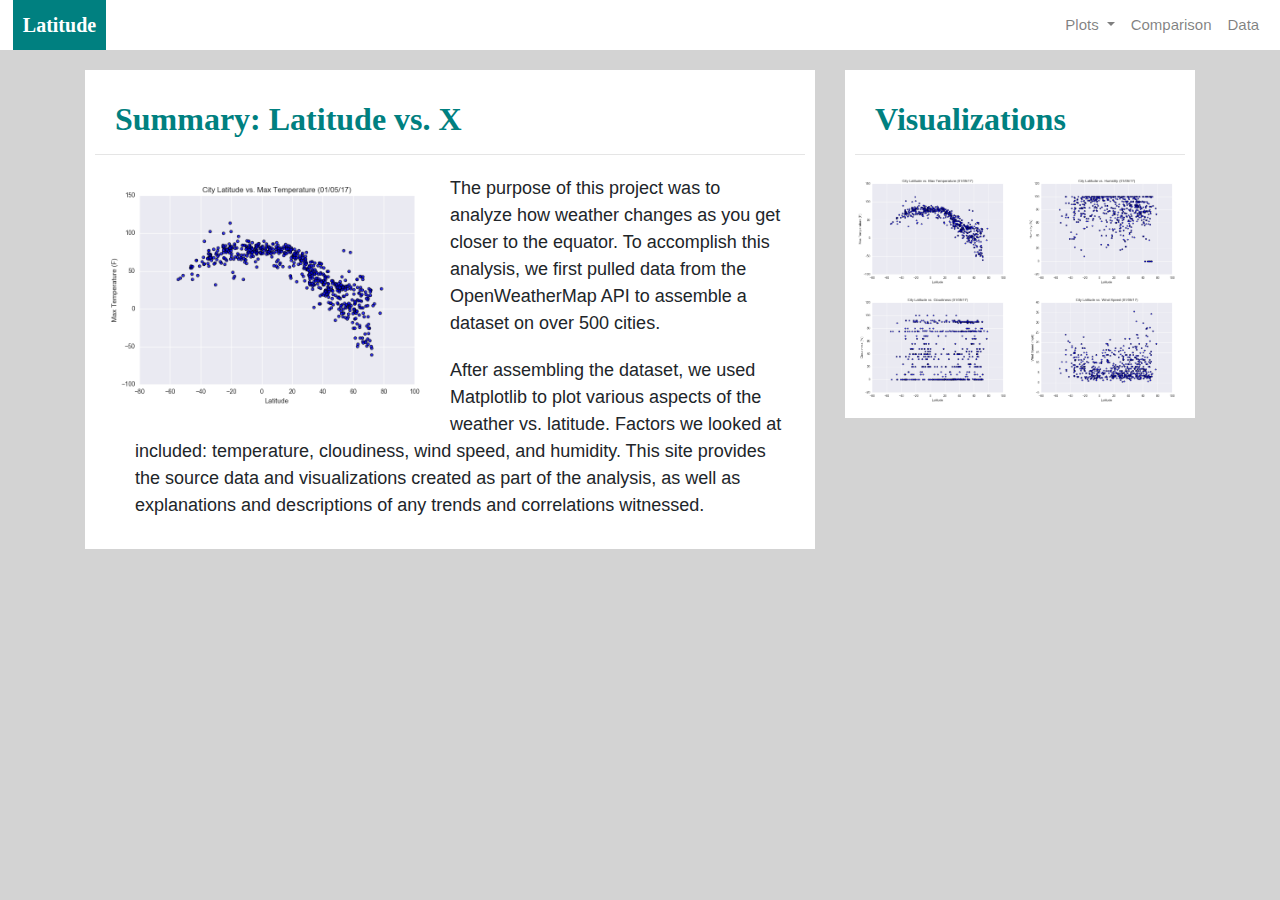
<file: index.html>
<!DOCTYPE html>
<html lang="en-us">

<head>
  <meta charset="UTF-8">
  <title>Latitude Analysis Dashboard</title>
  <link rel="stylesheet" href="https://cdn.jsdelivr.net/npm/bootstrap@4.6.0/dist/css/bootstrap.min.css" integrity="sha384-B0vP5xmATw1+K9KRQjQERJvTumQW0nPEzvF6L/Z6nronJ3oUOFUFpCjEUQouq2+l" crossorigin="anonymous"> 

  <meta name="viewport" content="width=device-width, initial-scale=1">
  <link rel="stylesheet" href="https://maxcdn.bootstrapcdn.com/bootstrap/4.5.2/css/bootstrap.min.css">
  <script src="https://ajax.googleapis.com/ajax/libs/jquery/3.5.1/jquery.min.js"></script>
  <script src="https://cdnjs.cloudflare.com/ajax/libs/popper.js/1.16.0/umd/popper.min.js"></script>
  <script src="https://maxcdn.bootstrapcdn.com/bootstrap/4.5.2/js/bootstrap.min.js"></script>

  <link rel="stylesheet" href="styles.css">

</head>

<body>
  <!-- Navigation -->
  <nav class="navbar navbar-expand-lg navbar-light">
    <a class="navbar-brand" href="index.html">Latitude</a>
    <button class="navbar-toggler border border-white" type="button" data-toggle="collapse" 
      data-target="#navbarNavDropdown" aria-controls="navbarNavDropdown" aria-expanded="false" 
      aria-label="Toggle navigation">
      <span class="navbar-toggler-icon"></span>
    </button>
    <div class="collapse navbar-collapse" id="navbarNavDropdown">
      <ul class="navbar-nav ml-auto">
        <li class="nav-item dropdown">
          <a class="nav-link dropdown-toggle" href="#" id="navbarDropdownMenuLink" data-toggle="dropdown"
            aria-haspopup="true" aria-expanded="false">
            Plots
          </a>
          <div class="dropdown-menu" aria-labelledby="navbarDropdownMenuLink">
            <a class="dropdown-item" href="MaxTemp.html">Max Temperature</a>
            <a class="dropdown-item" href="Humidity.html">Humidity</a>
            <a class="dropdown-item" href="Cloudiness.html">Cloudiness</a>
            <a class="dropdown-item" href="WindSpeed.html">Wind Speed</a>
          </div>
        </li>
        <li class="nav-item">
          <a class="nav-link" href="comparison.html">Comparison</a>
        </li>
        <li class="nav-item">
          <a class="nav-link" href="data.html">Data</a>
        </li>
  
      </ul>
    </div>
  </nav>
  <!-- End Navigation -->

  <div class="container">
    
    <div class="row">

      <!-- Left Box -->
      <div class="col-lg-8 col-md-12">
        <div class="box1">
          <h2>Summary: Latitude vs. X</h2>
          <hr>
          <img src="Resources/Assets/LatVsMaxTemp.png" class="sm-plot float-left" alt="Latitude vs Maximum Temperature">
          <p>The purpose of this project was to analyze how weather changes as you get closer to the equator. 
            To accomplish this analysis, we first pulled data from the OpenWeatherMap API to assemble a dataset on over 500 cities.</p>
          <p>After assembling the dataset, we used Matplotlib to plot various aspects of the weather vs. latitude. Factors we looked at 
            included: temperature, cloudiness, wind speed, and humidity. This site provides the source data and visualizations created 
            as part of the analysis, as well as explanations and descriptions of any trends and correlations witnessed.</p>
        </div>
      </div>

      <!-- Right Box -->
      <div class="col-lg-4 col-md-12">
        <div class="box1">
          <h2>Visualizations</h2>
          <hr>

          <div class="container">
            <div class="row4">
              <a href="MaxTemp.html">
                <img src="Resources/Assets/LatVsMaxTemp.png" class="sm-plot select" alt="Latitude vs Temperature">
              </a>
              <a href="Humidity.html">
                <img src="Resources/Assets/LatVsHumid.png" class="sm-plot float-right select" alt="Latitude vs Humidity">
              </a>
            </div>
      
            <div class="row4">
              <a href="Cloudiness.html">
                <img src="Resources/Assets/LatVsCloud.png" class="sm-plot select" alt="Latitude vs Cloudiness">
              </a>
              <a href="WindSpeed.html">
                <img src="Resources/Assets/LatVsWind.png" class="sm-plot float-right select" alt="Latitude vs Wind Speed">
              </a>  
            </div>
          </div>
        </div>
      </div>

    </div>

  </div>

</body>

</html>
</file>
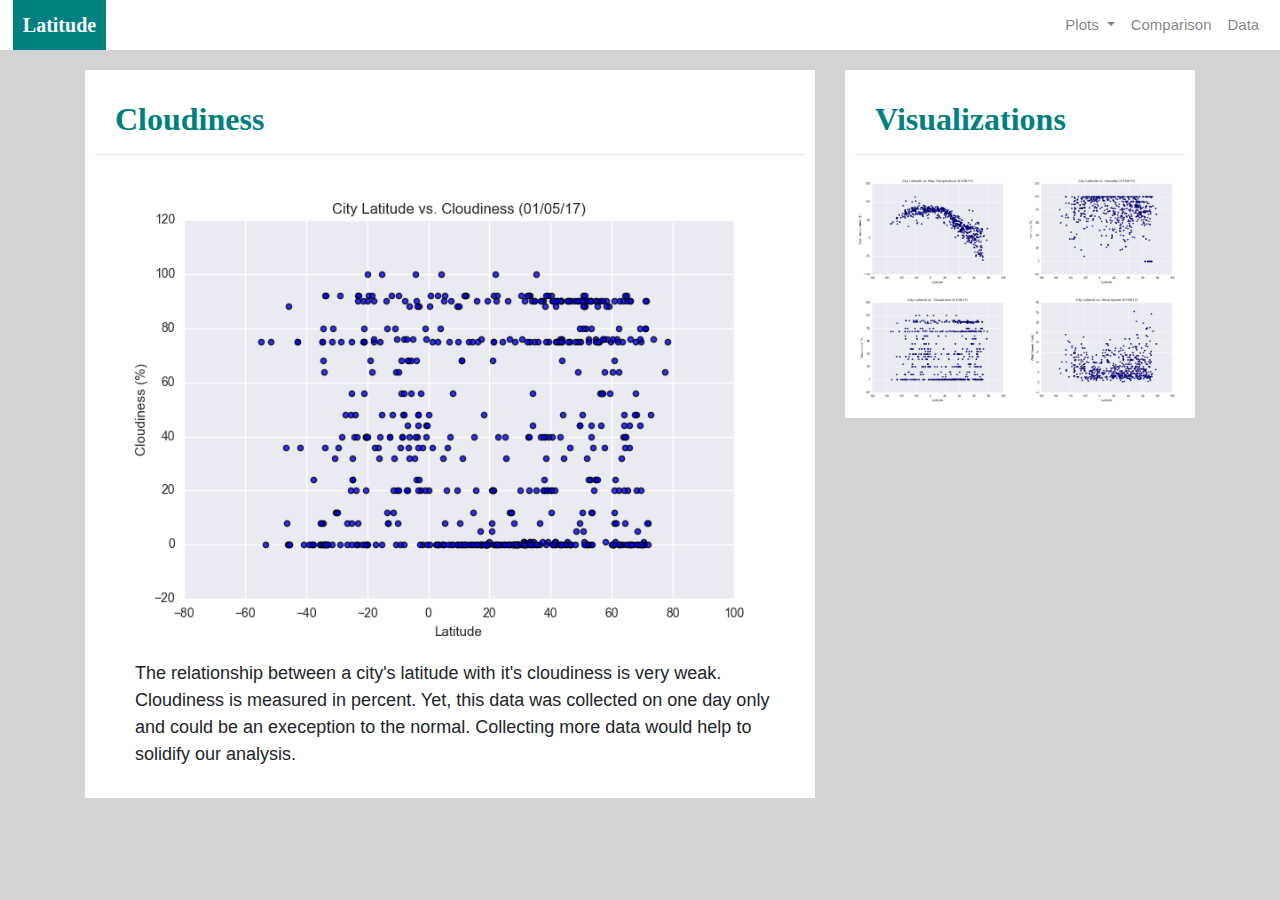
<file: Cloudiness.html>
<!DOCTYPE html>
<html lang="en-us">

<head>
  <meta charset="UTF-8">
  <title>Latitude Cloudiness Analysis</title>
  <link rel="stylesheet" href="https://cdn.jsdelivr.net/npm/bootstrap@4.6.0/dist/css/bootstrap.min.css" integrity="sha384-B0vP5xmATw1+K9KRQjQERJvTumQW0nPEzvF6L/Z6nronJ3oUOFUFpCjEUQouq2+l" crossorigin="anonymous"> 

  <meta name="viewport" content="width=device-width, initial-scale=1">
  <link rel="stylesheet" href="https://maxcdn.bootstrapcdn.com/bootstrap/4.5.2/css/bootstrap.min.css">
  <script src="https://ajax.googleapis.com/ajax/libs/jquery/3.5.1/jquery.min.js"></script>
  <script src="https://cdnjs.cloudflare.com/ajax/libs/popper.js/1.16.0/umd/popper.min.js"></script>
  <script src="https://maxcdn.bootstrapcdn.com/bootstrap/4.5.2/js/bootstrap.min.js"></script>

  <link rel="stylesheet" href="styles.css">

</head>

<body>
  <!-- Navigation -->
  <nav class="navbar navbar-expand-lg navbar-light">
    <a class="navbar-brand" href="index.html">Latitude</a>
    <button class="navbar-toggler border border-white" type="button" data-toggle="collapse" 
      data-target="#navbarNavDropdown" aria-controls="navbarNavDropdown" aria-expanded="false" 
      aria-label="Toggle navigation">
      <span class="navbar-toggler-icon"></span>
    </button>
    <div class="collapse navbar-collapse" id="navbarNavDropdown">
      <ul class="navbar-nav ml-auto">
        <li class="nav-item dropdown">
          <a class="nav-link dropdown-toggle" href="#" id="navbarDropdownMenuLink" data-toggle="dropdown"
            aria-haspopup="true" aria-expanded="false">
            Plots
          </a>
          <div class="dropdown-menu" aria-labelledby="navbarDropdownMenuLink">
            <a class="dropdown-item" href="MaxTemp.html">Max Temperature</a>
            <a class="dropdown-item" href="Humidity.html">Humidity</a>
            <a class="dropdown-item" href="Cloudiness.html">Cloudiness</a>
            <a class="dropdown-item" href="WindSpeed.html">Wind Speed</a>
          </div>
        </li>
        <li class="nav-item">
          <a class="nav-link" href="comparison.html">Comparison</a>
        </li>
        <li class="nav-item">
          <a class="nav-link" href="data.html">Data</a>
        </li>
  
      </ul>
    </div>
  </nav>
  <!-- End Navigation -->

  <div class="container">
  
    <div class="row">
    
      <!-- Left Box -->
      <div class="col-lg-8 col-md-12">
        <div class="box1">
          <h2>Cloudiness</h2>
          <hr>
          <img src="Resources/Assets/LatVsCloud.png" class="md-plot float-left" alt="Latitude vs Cloudiness">
          <p>The relationship between a city's latitude with it's cloudiness is very weak.
            Cloudiness is measured in percent.  Yet, this data was collected on one day only 
            and could be an exeception to the normal.  Collecting more data would help to solidify 
            our analysis.
          </p>
        </div>
      </div>

      <!-- Right Box -->
      <div class="col-lg-4 col-md-12">
        <div class="box1">
          <h2>Visualizations</h2>
          <hr>

          <div class="container">
            <div class="row4">
              <a href="MaxTemp.html">
                <img src="Resources/Assets/LatVsMaxTemp.png" class="sm-plot select" alt="Latitude vs Temperature">
              </a>
              <a href="Humidity.html">
                <img src="Resources/Assets/LatVsHumid.png" class="sm-plot float-right select" alt="Latitude vs Humidity">
              </a>
            </div>
      
            <div class="row4">
              <a href="Cloudiness.html">
                <img src="Resources/Assets/LatVsCloud.png" class="sm-plot select" alt="Latitude vs Cloudiness">
              </a>
              <a href="WindSpeed.html">
                <img src="Resources/Assets/LatVsWind.png" class="sm-plot float-right select" alt="Latitude vs Wind Speed">
              </a>  
            </div>
          </div>
        </div>
      </div>

    </div>

  </div>

</body>

</html>
</file>
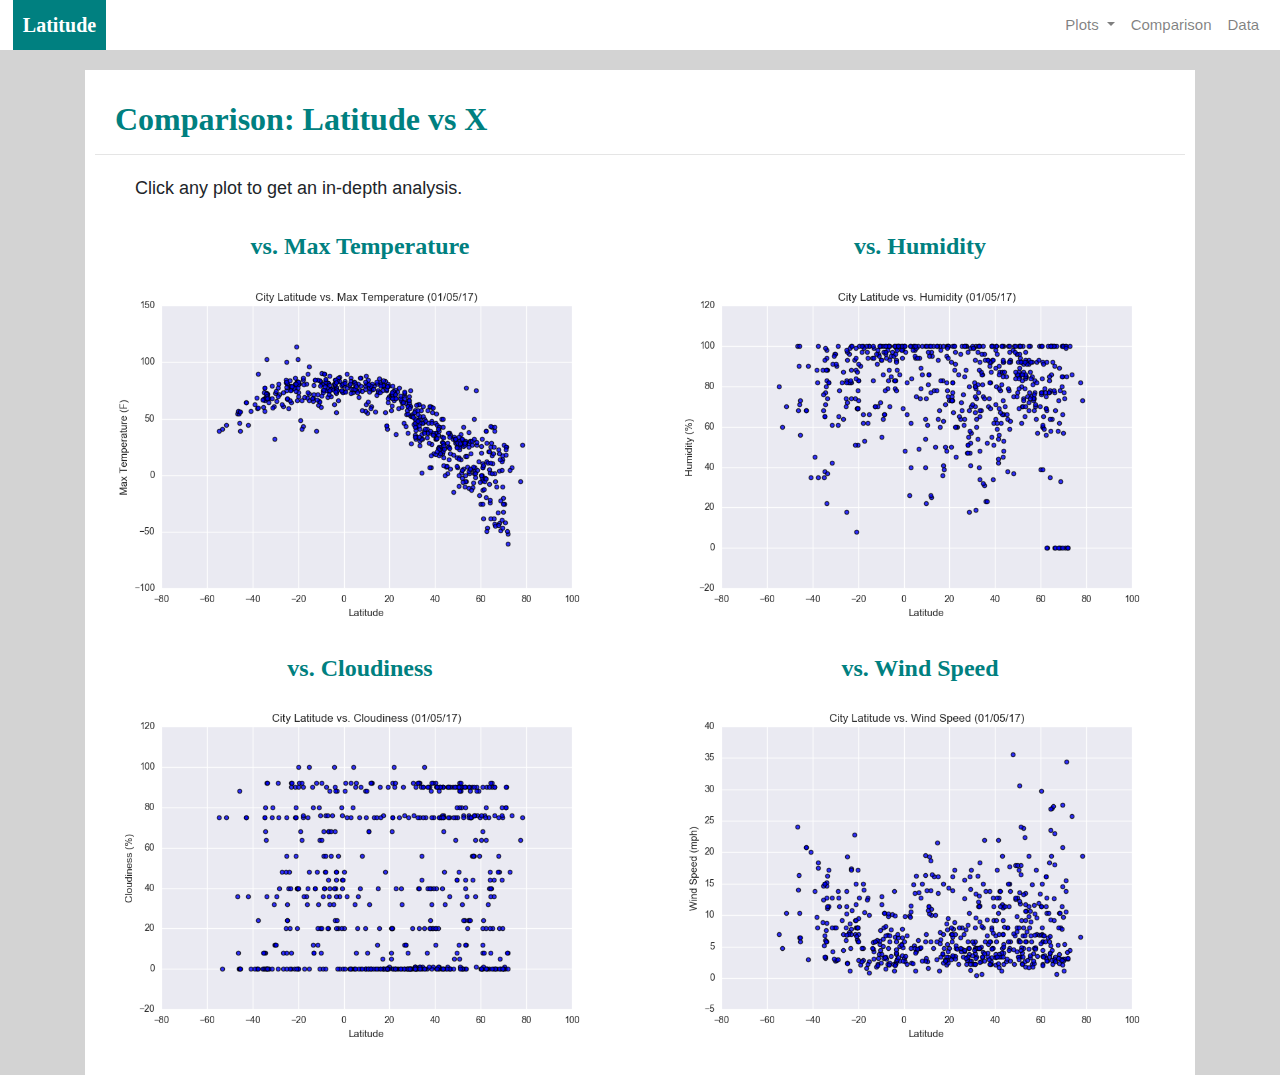
<file: comparison.html>
<!DOCTYPE html>
<html lang="en-us">

<head>
  <meta charset="UTF-8">
  <title>Latitude Comparision Analysis</title>
  <link rel="stylesheet" href="https://cdn.jsdelivr.net/npm/bootstrap@4.6.0/dist/css/bootstrap.min.css" integrity="sha384-B0vP5xmATw1+K9KRQjQERJvTumQW0nPEzvF6L/Z6nronJ3oUOFUFpCjEUQouq2+l" crossorigin="anonymous"> 

  <meta name="viewport" content="width=device-width, initial-scale=1">
  <link rel="stylesheet" href="https://maxcdn.bootstrapcdn.com/bootstrap/4.5.2/css/bootstrap.min.css">
  <script src="https://ajax.googleapis.com/ajax/libs/jquery/3.5.1/jquery.min.js"></script>
  <script src="https://cdnjs.cloudflare.com/ajax/libs/popper.js/1.16.0/umd/popper.min.js"></script>
  <script src="https://maxcdn.bootstrapcdn.com/bootstrap/4.5.2/js/bootstrap.min.js"></script>

  <link rel="stylesheet" href="styles.css">

</head>

<body>
  <!-- Navigation -->
  <nav class="navbar navbar-expand-lg navbar-light">
    <a class="navbar-brand" href="index.html">Latitude</a>
    <button class="navbar-toggler border border-white" type="button" data-toggle="collapse" 
      data-target="#navbarNavDropdown" aria-controls="navbarNavDropdown" aria-expanded="false" 
      aria-label="Toggle navigation">
      <span class="navbar-toggler-icon"></span>
    </button>
    <div class="collapse navbar-collapse" id="navbarNavDropdown">
      <ul class="navbar-nav ml-auto">
        <li class="nav-item dropdown">
          <a class="nav-link dropdown-toggle" href="#" id="navbarDropdownMenuLink" data-toggle="dropdown"
            aria-haspopup="true" aria-expanded="false">
            Plots
          </a>
          <div class="dropdown-menu" aria-labelledby="navbarDropdownMenuLink">
            <a class="dropdown-item" href="MaxTemp.html">Max Temperature</a>
            <a class="dropdown-item" href="Humidity.html">Humidity</a>
            <a class="dropdown-item" href="Cloudiness.html">Cloudiness</a>
            <a class="dropdown-item" href="WindSpeed.html">Wind Speed</a>
          </div>
        </li>
        <li class="nav-item">
          <a class="nav-link" href="comparison.html">Comparison</a>
        </li>
        <li class="nav-item">
          <a class="nav-link" href="data.html">Data</a>
        </li>
  
      </ul>
    </div>
  </nav>
  <!-- End Navigation -->

  <!-- Comparision Box -->
  <div class="container">
    <div class="box1">
      <h2>Comparison: Latitude vs X</h2>
      <hr>
      <p>Click any plot to get an in-depth analysis.</p>
      <!-- 1 of 4 -->
      <div class="row">
        <div class="col-lg-6">
          <h4>vs. Max Temperature</h4>
          <a href="MaxTemp.html">
            <img src="Resources/Assets/LatVsMaxTemp.png" class="img-fluid select" alt="Latitude vs Temperature">
          </a>
        </div>  
        <!-- 2 of 4 -->
        <div class="col-lg-6">
          <h4>vs. Humidity</h4>
          <a href="Humidity.html">
            <img src="Resources/Assets/LatVsHumid.png" class="img-fluid select" alt="Latitude vs Humidity">
          </a>
        </div>
      </div> <!-- Close row 1 of 2 -->
      <!-- 3 of 4 -->
      <div class="row">
        <div class="col-lg-6">
          <h4>vs. Cloudiness</h4>
          <a href="Cloudiness.html">
            <img src="Resources/Assets/LatVsCloud.png" class="img-fluid select" alt="Latitude vs Cloudiness">
          </a>
        </div>  
        <!-- 3 of 4 -->
        <div class="col-lg-6">
          <h4>vs. Wind Speed</h4>
          <a href="WindSpeed.html">
            <img src="Resources/Assets/LatVsWind.png" class="img-fluid select" alt="Latitude vs Wind Speed">
          </a> 
        </div>  
      </div> <!-- Close row 2 of 2 -->
    </div> <!-- Close box1 -->
  </div> <!-- Close container -->

</body>

</html>
</file>
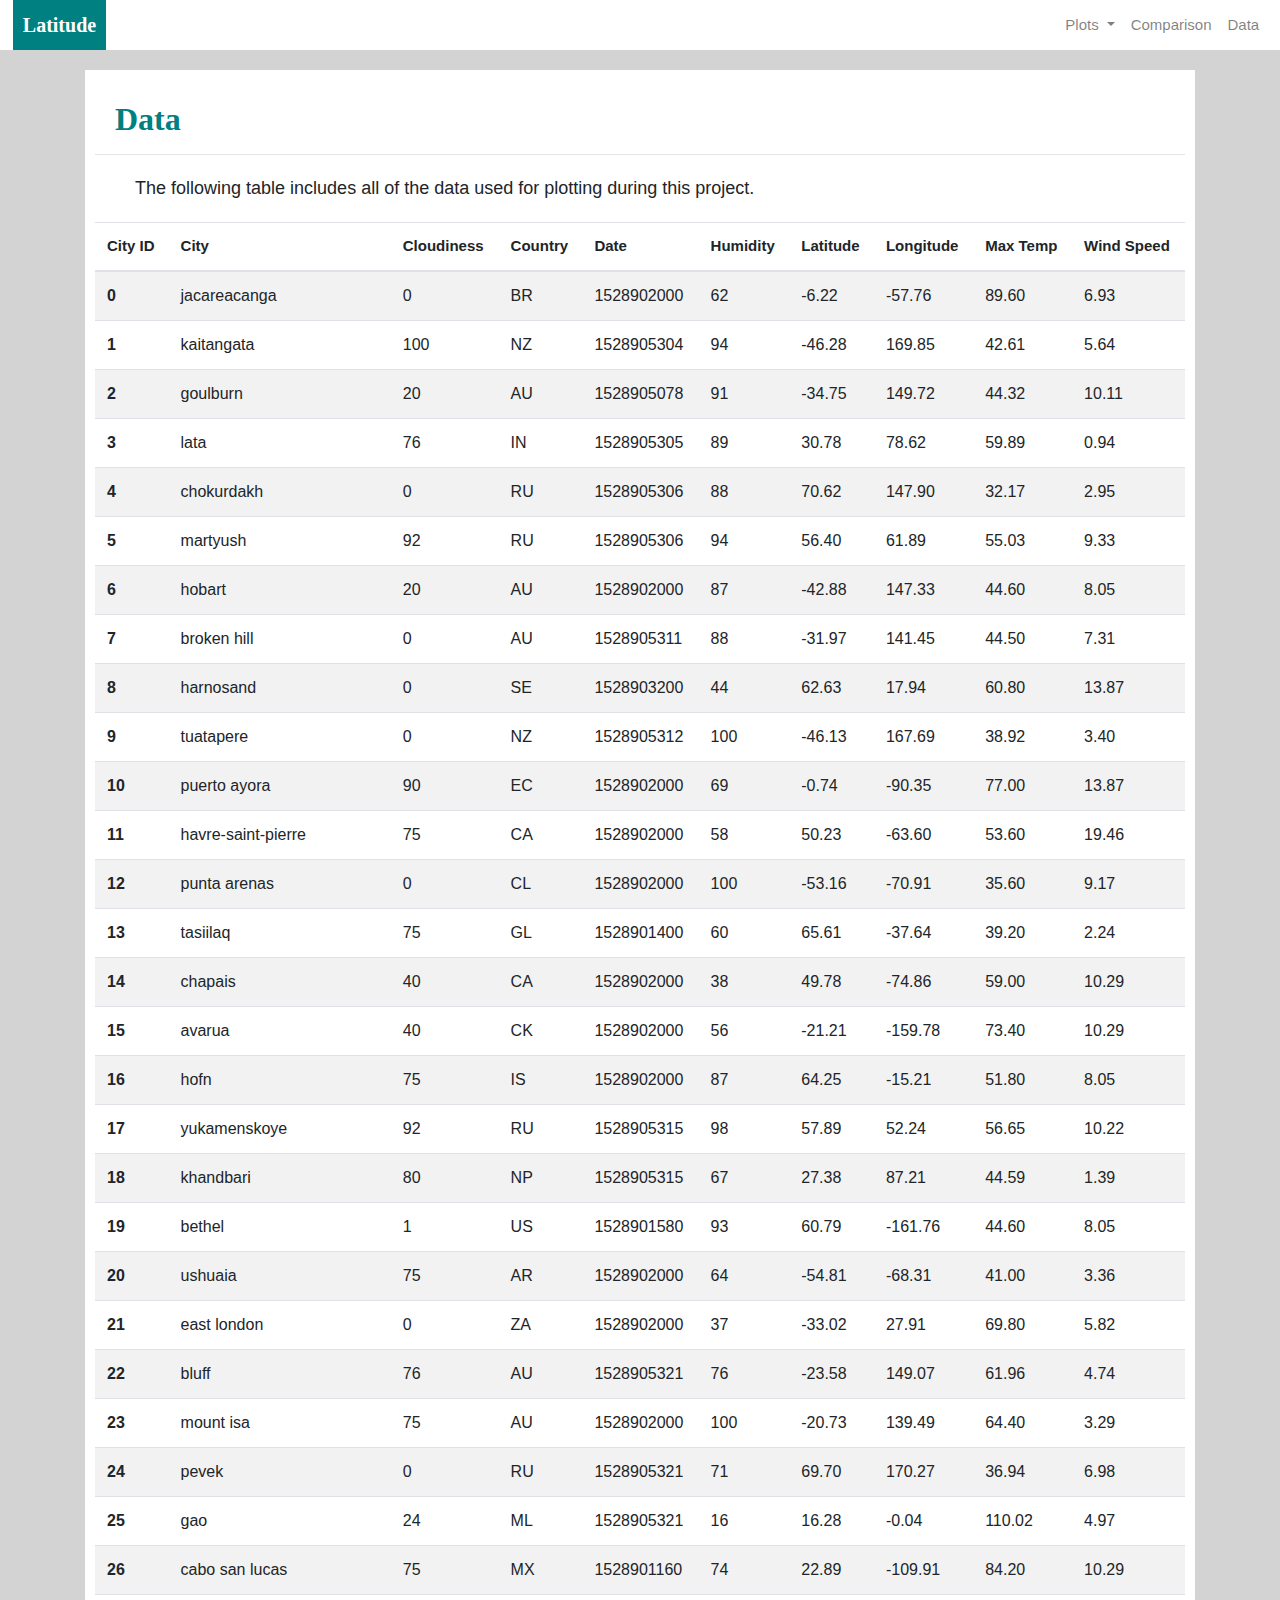
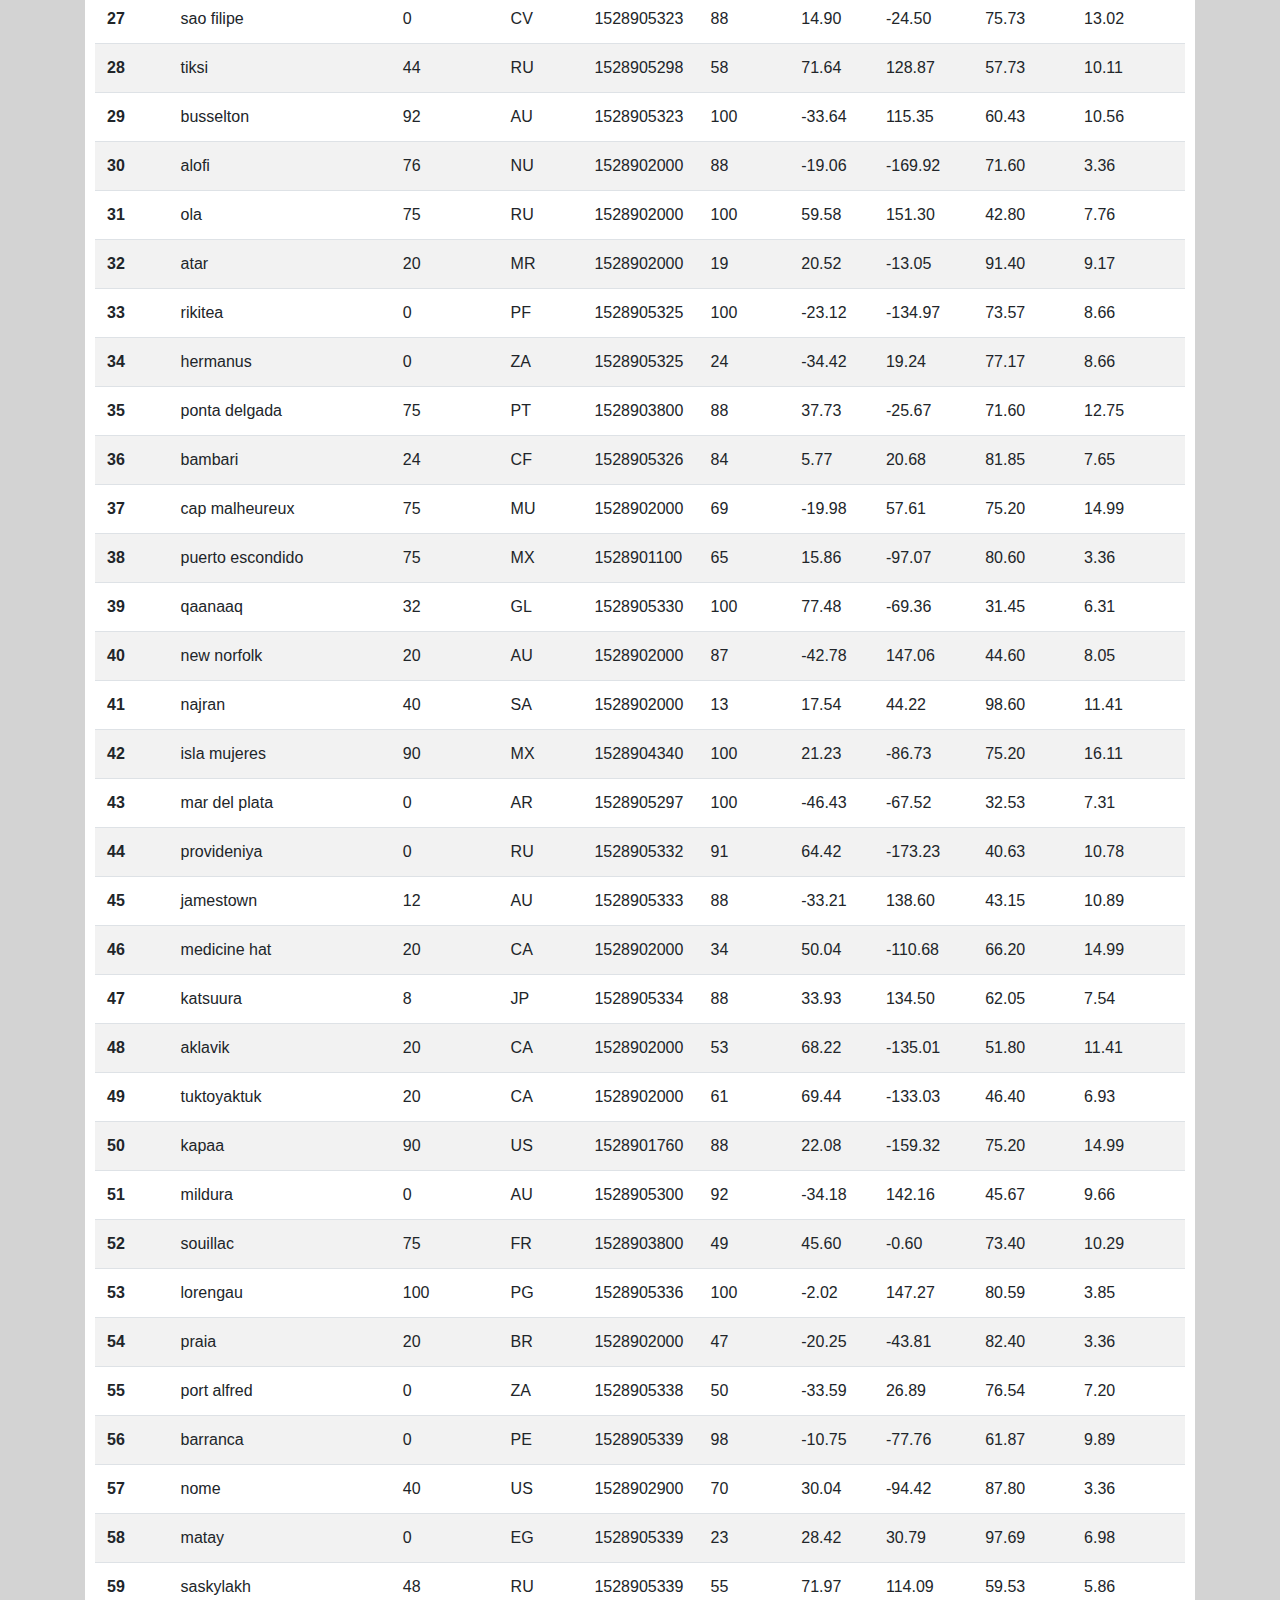
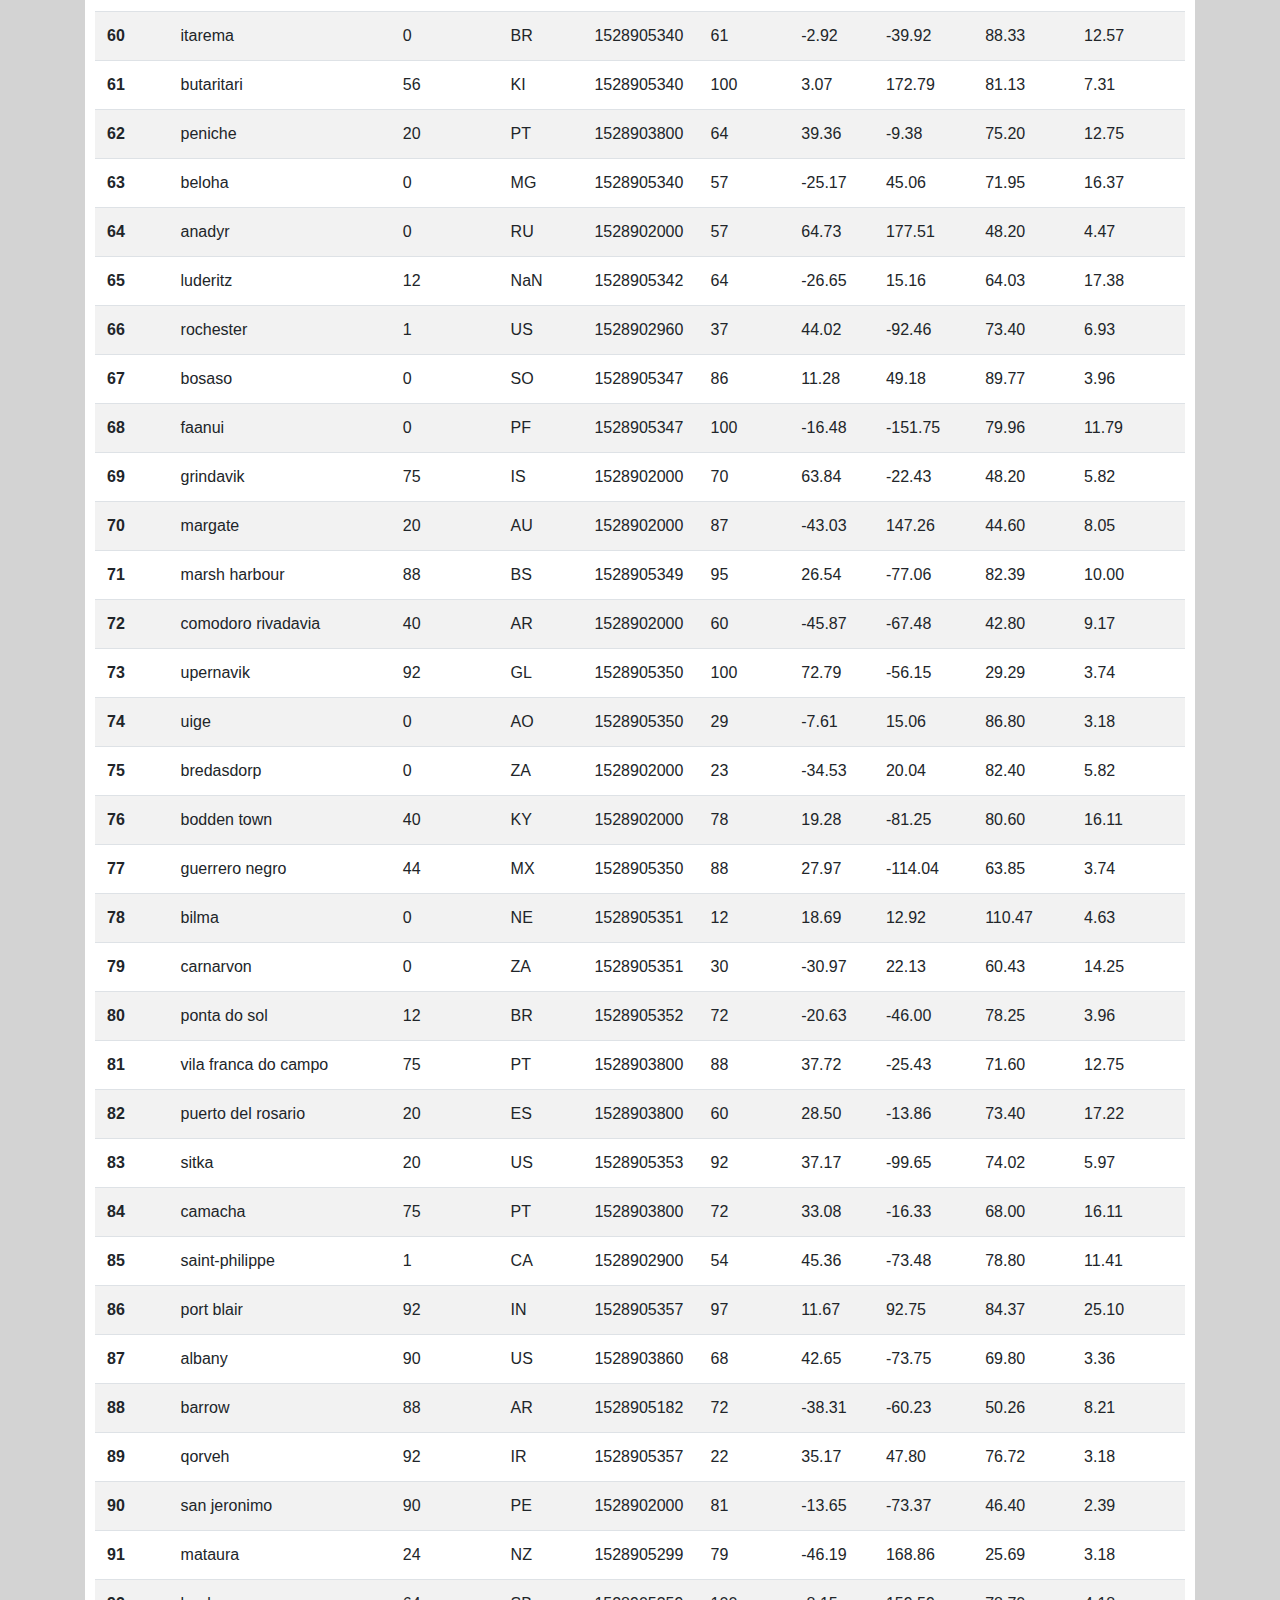
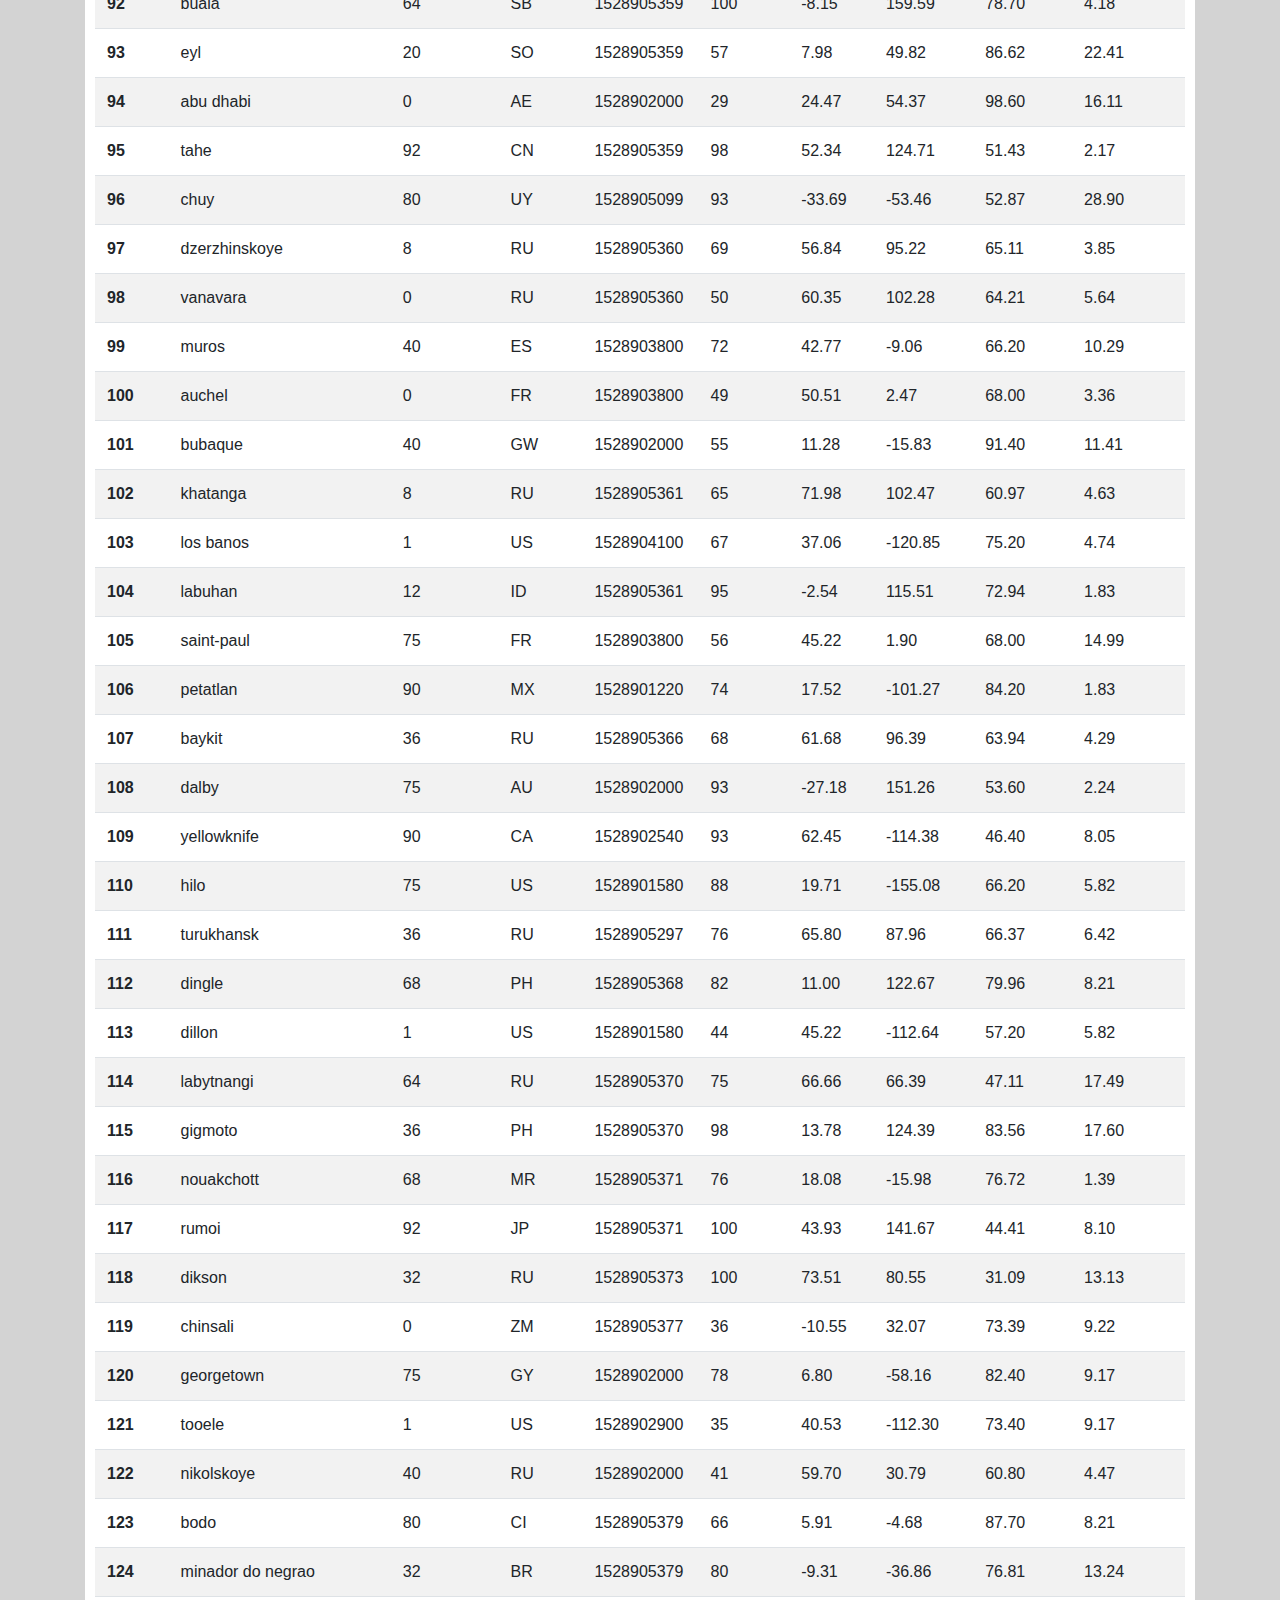
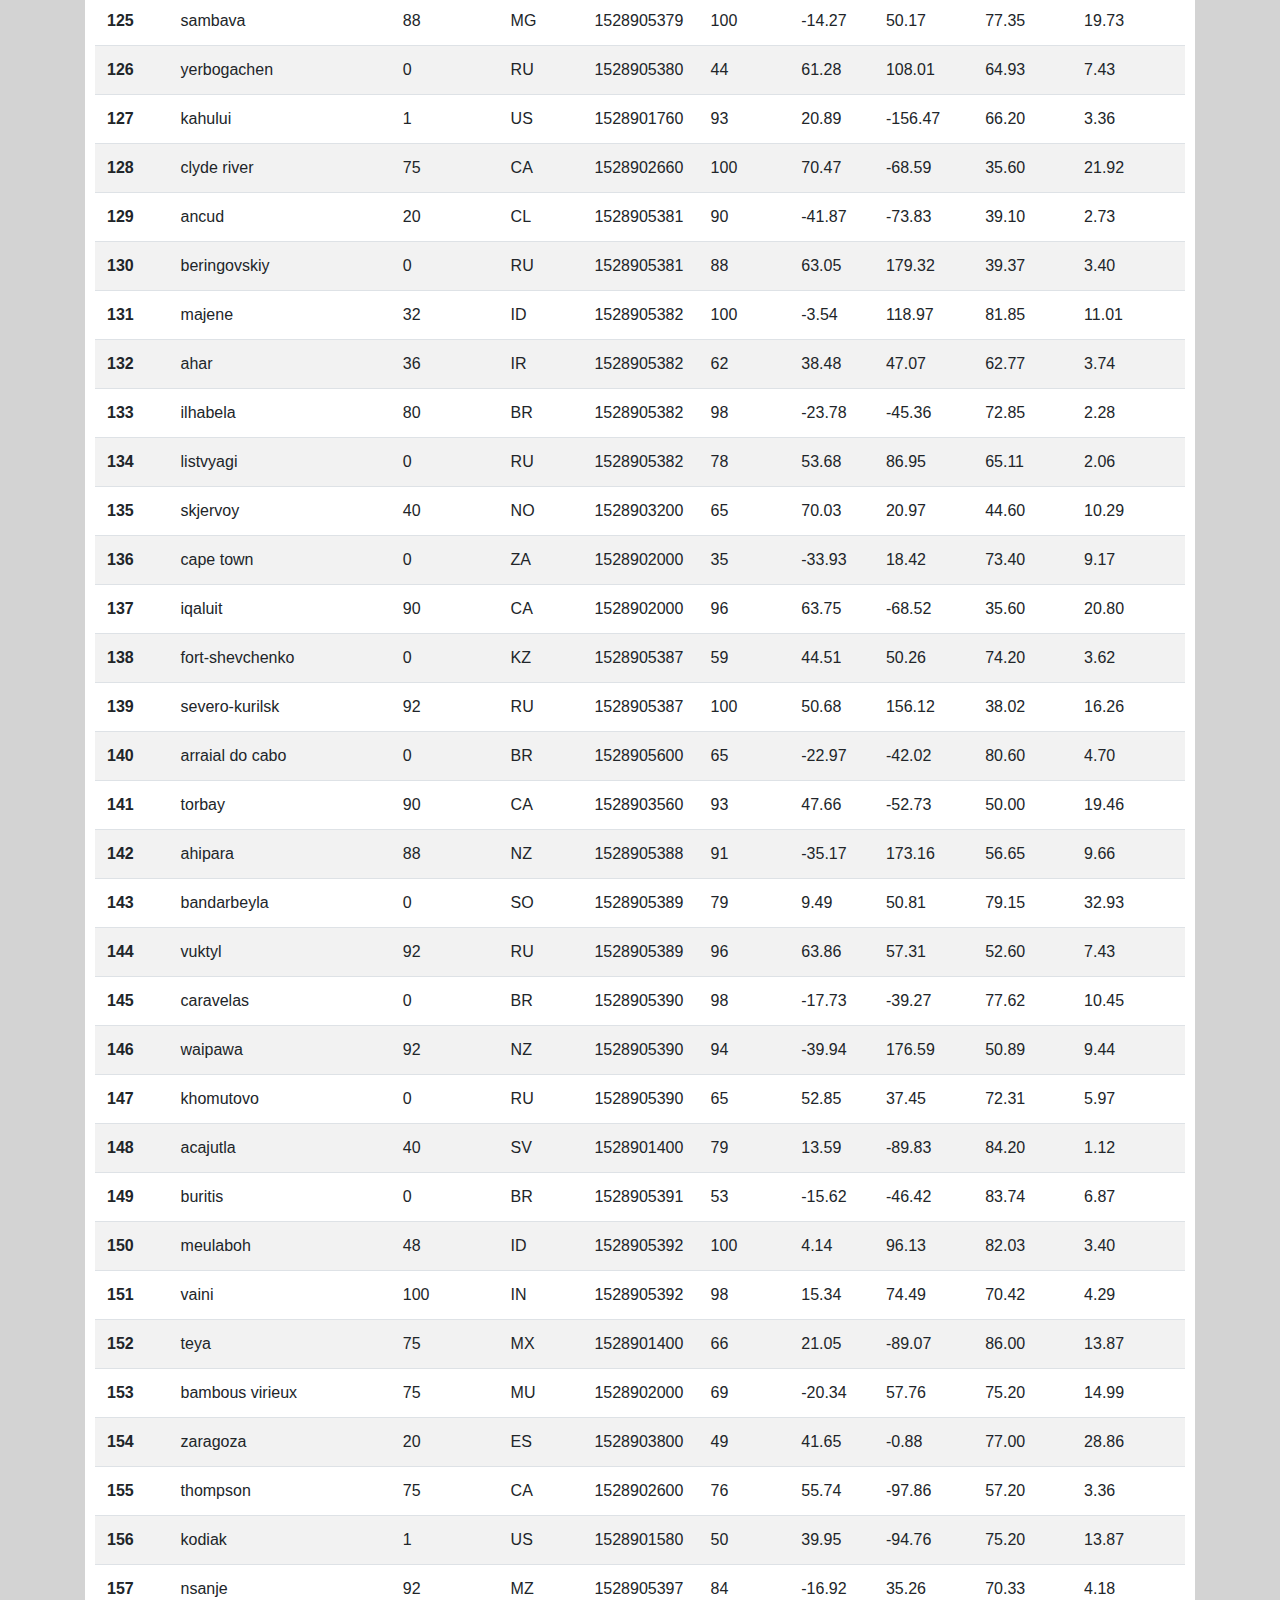
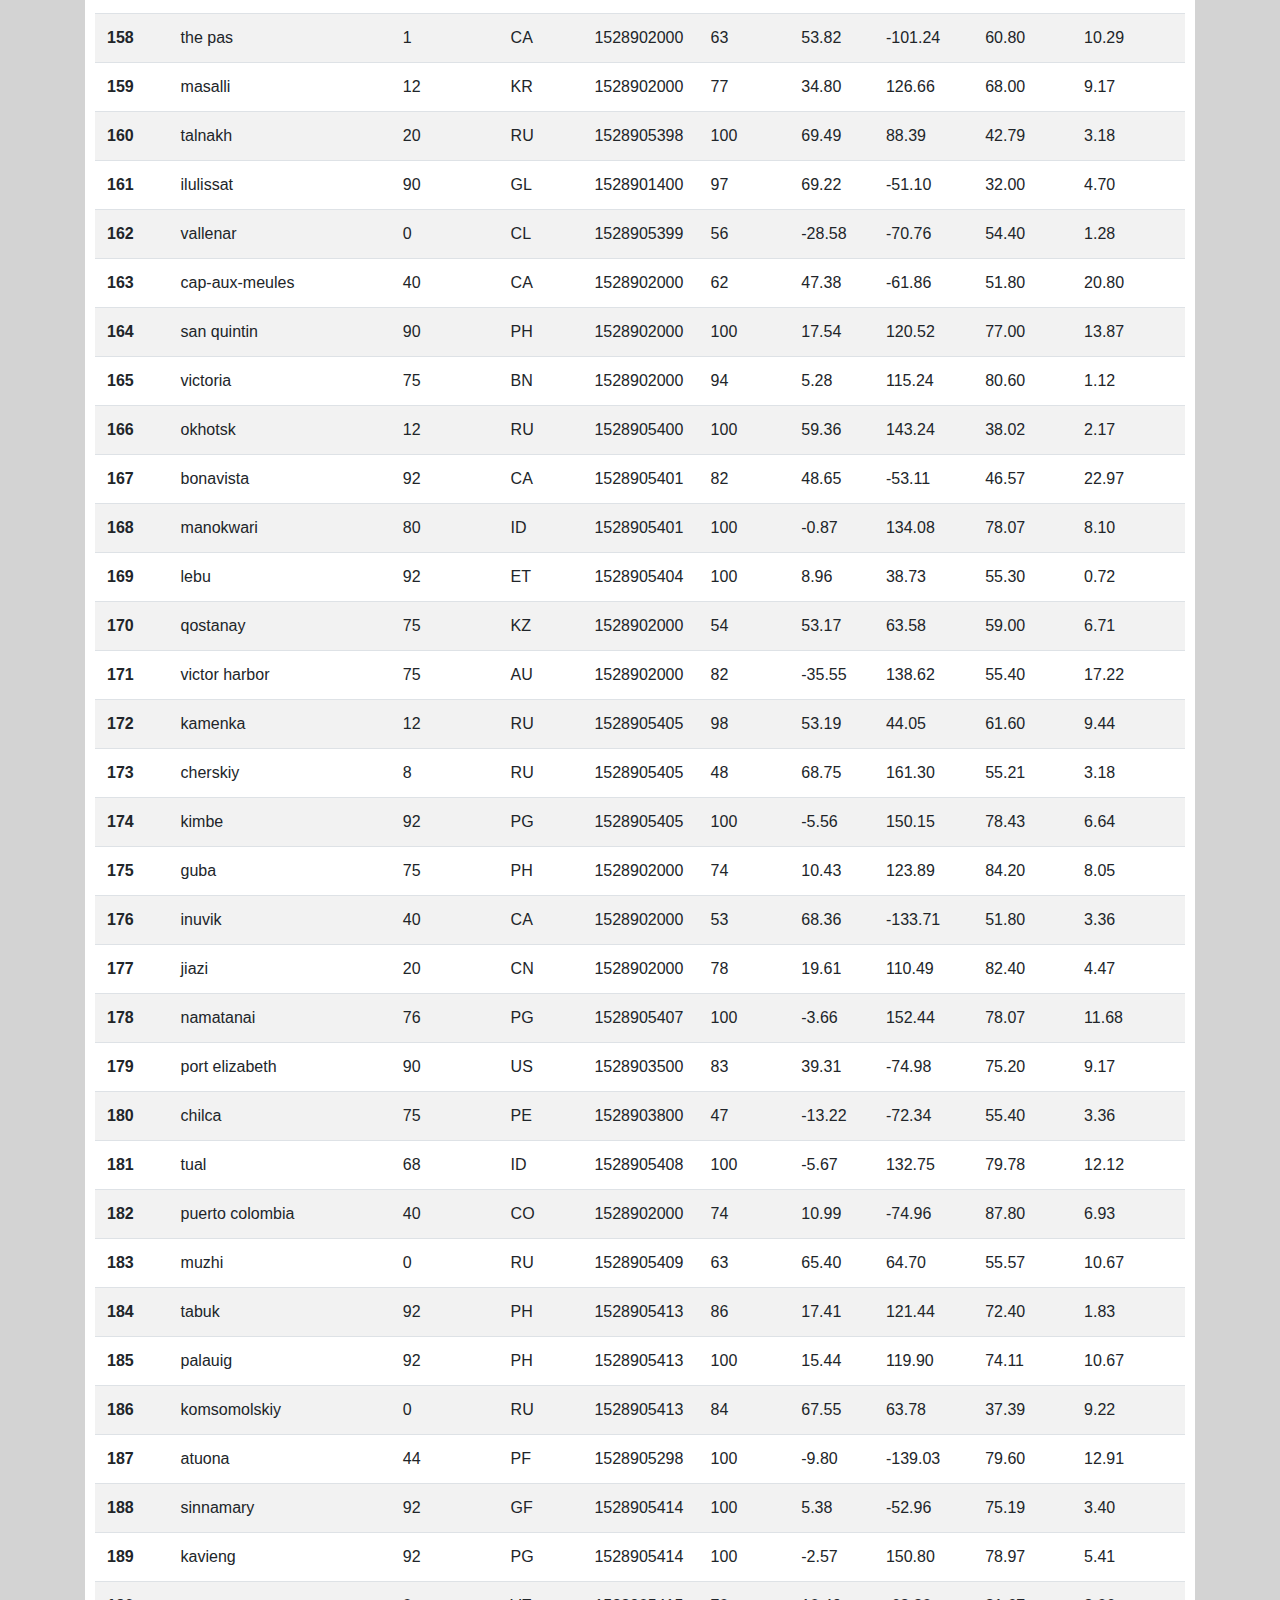
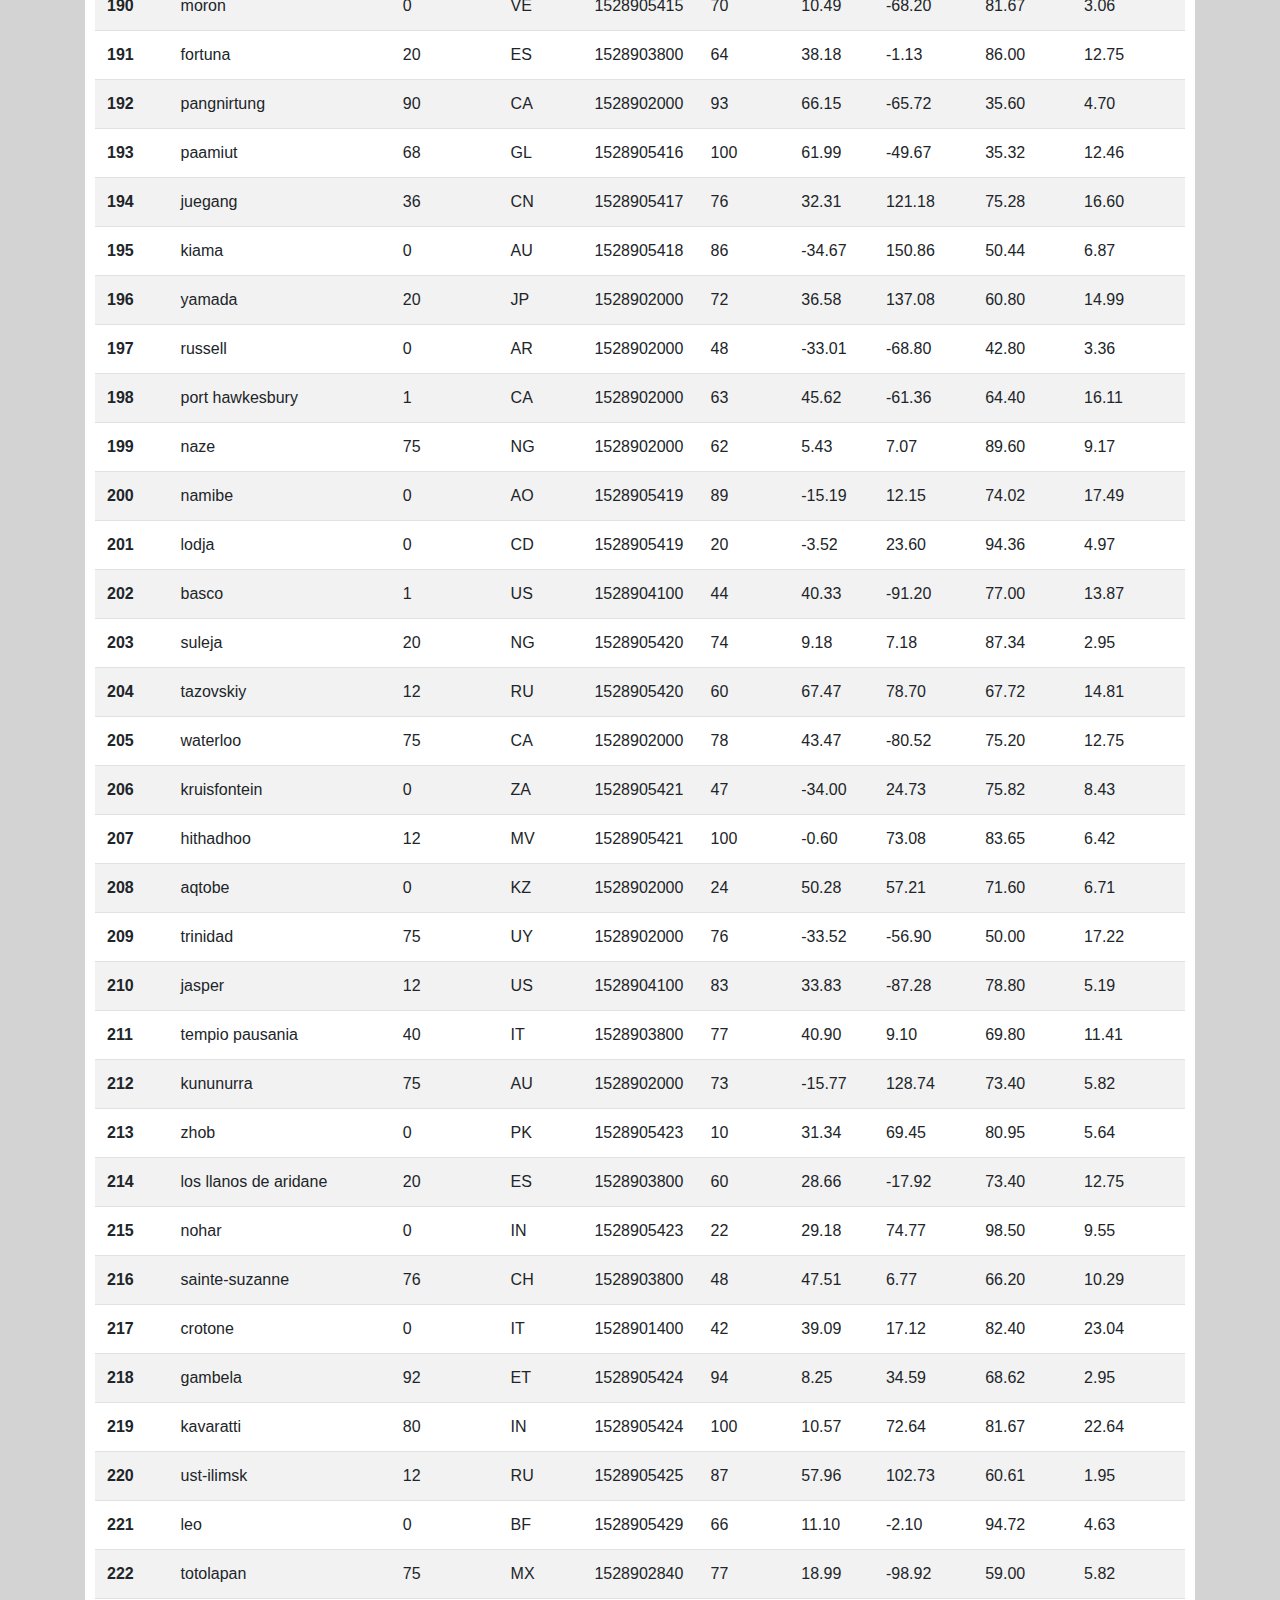
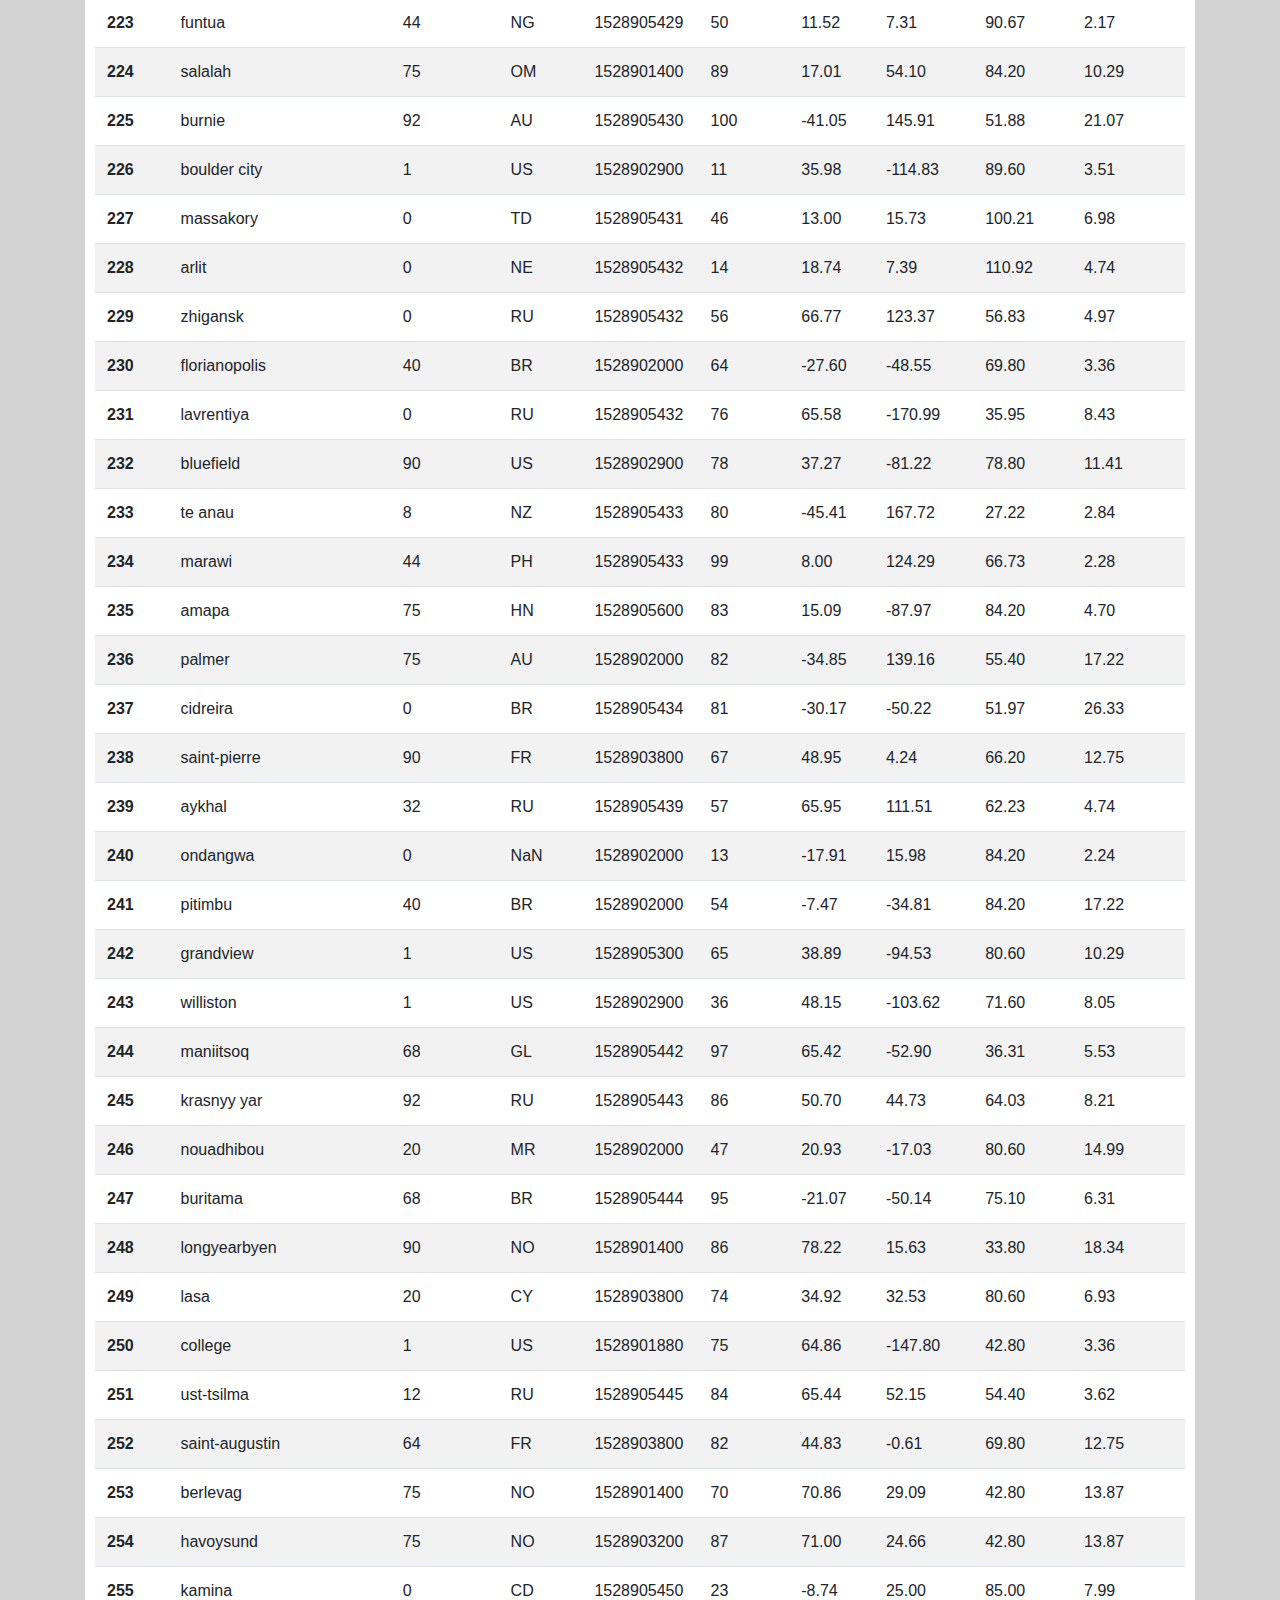
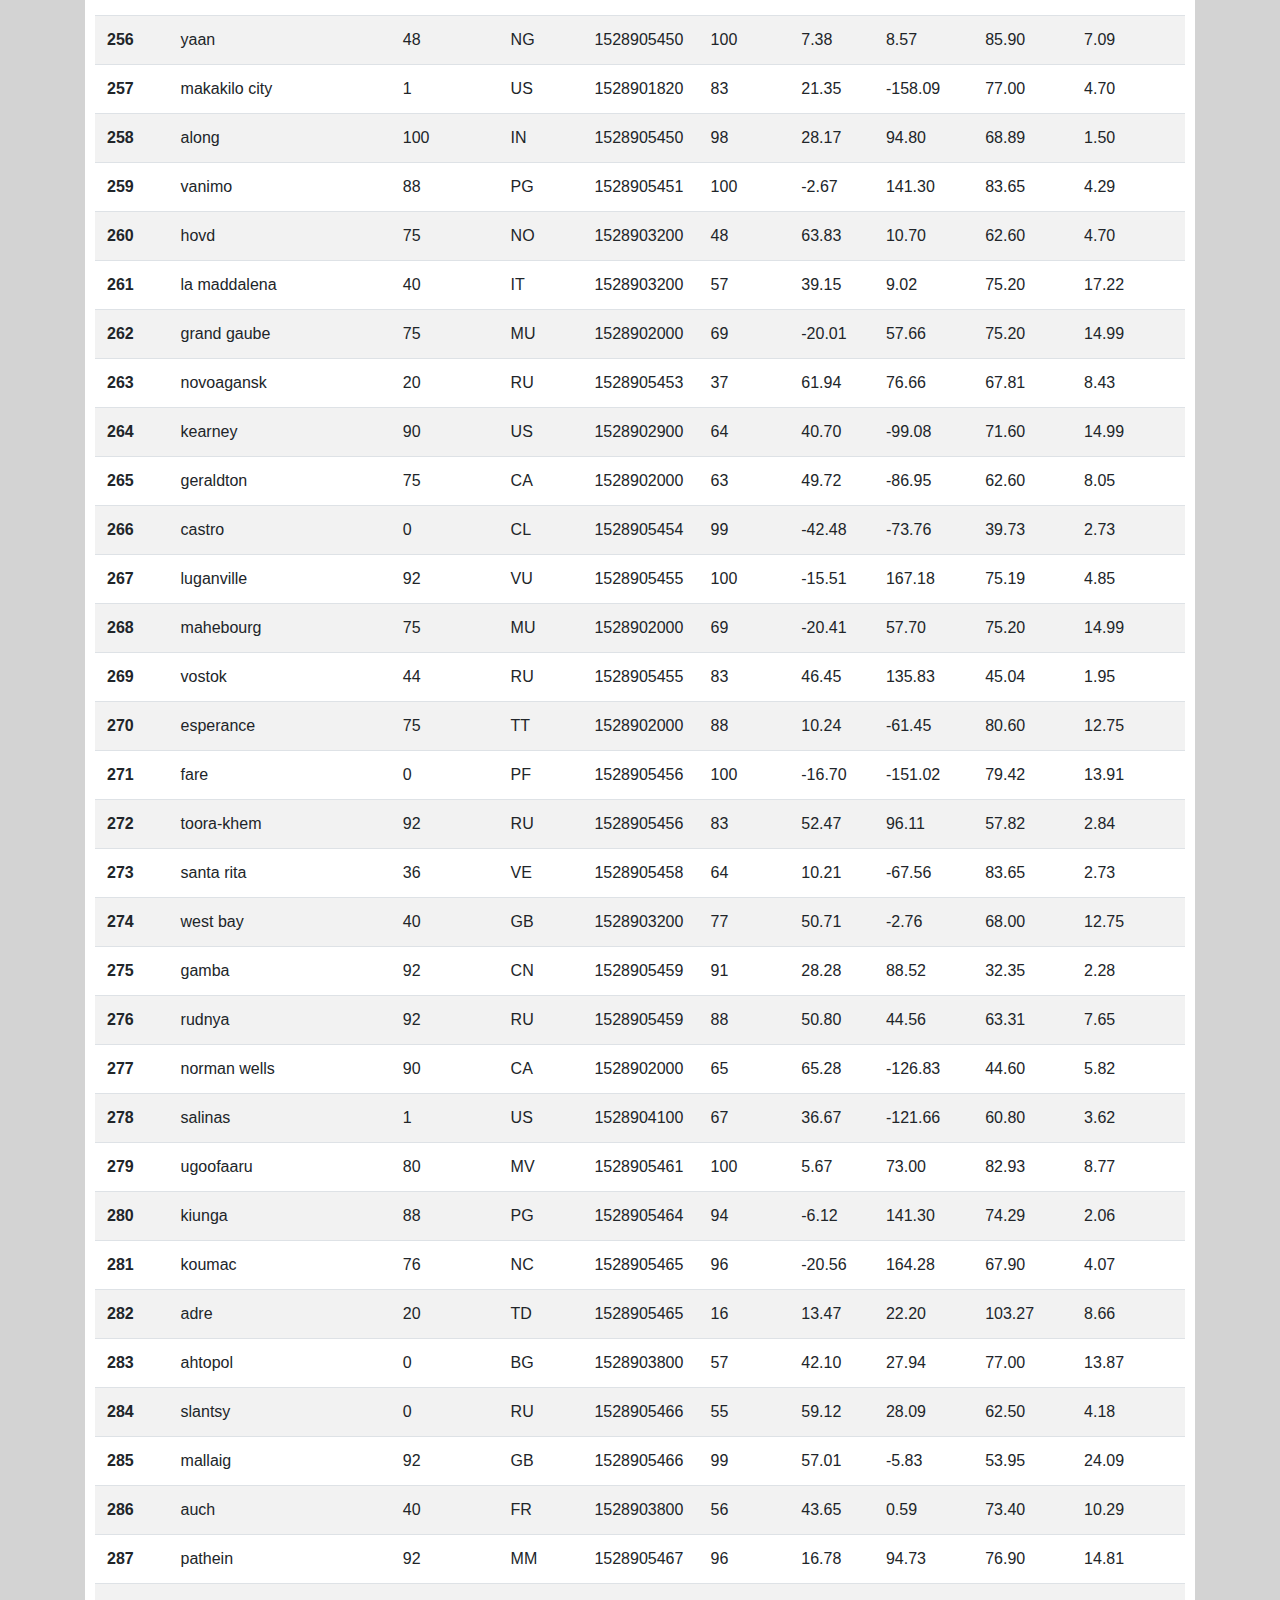
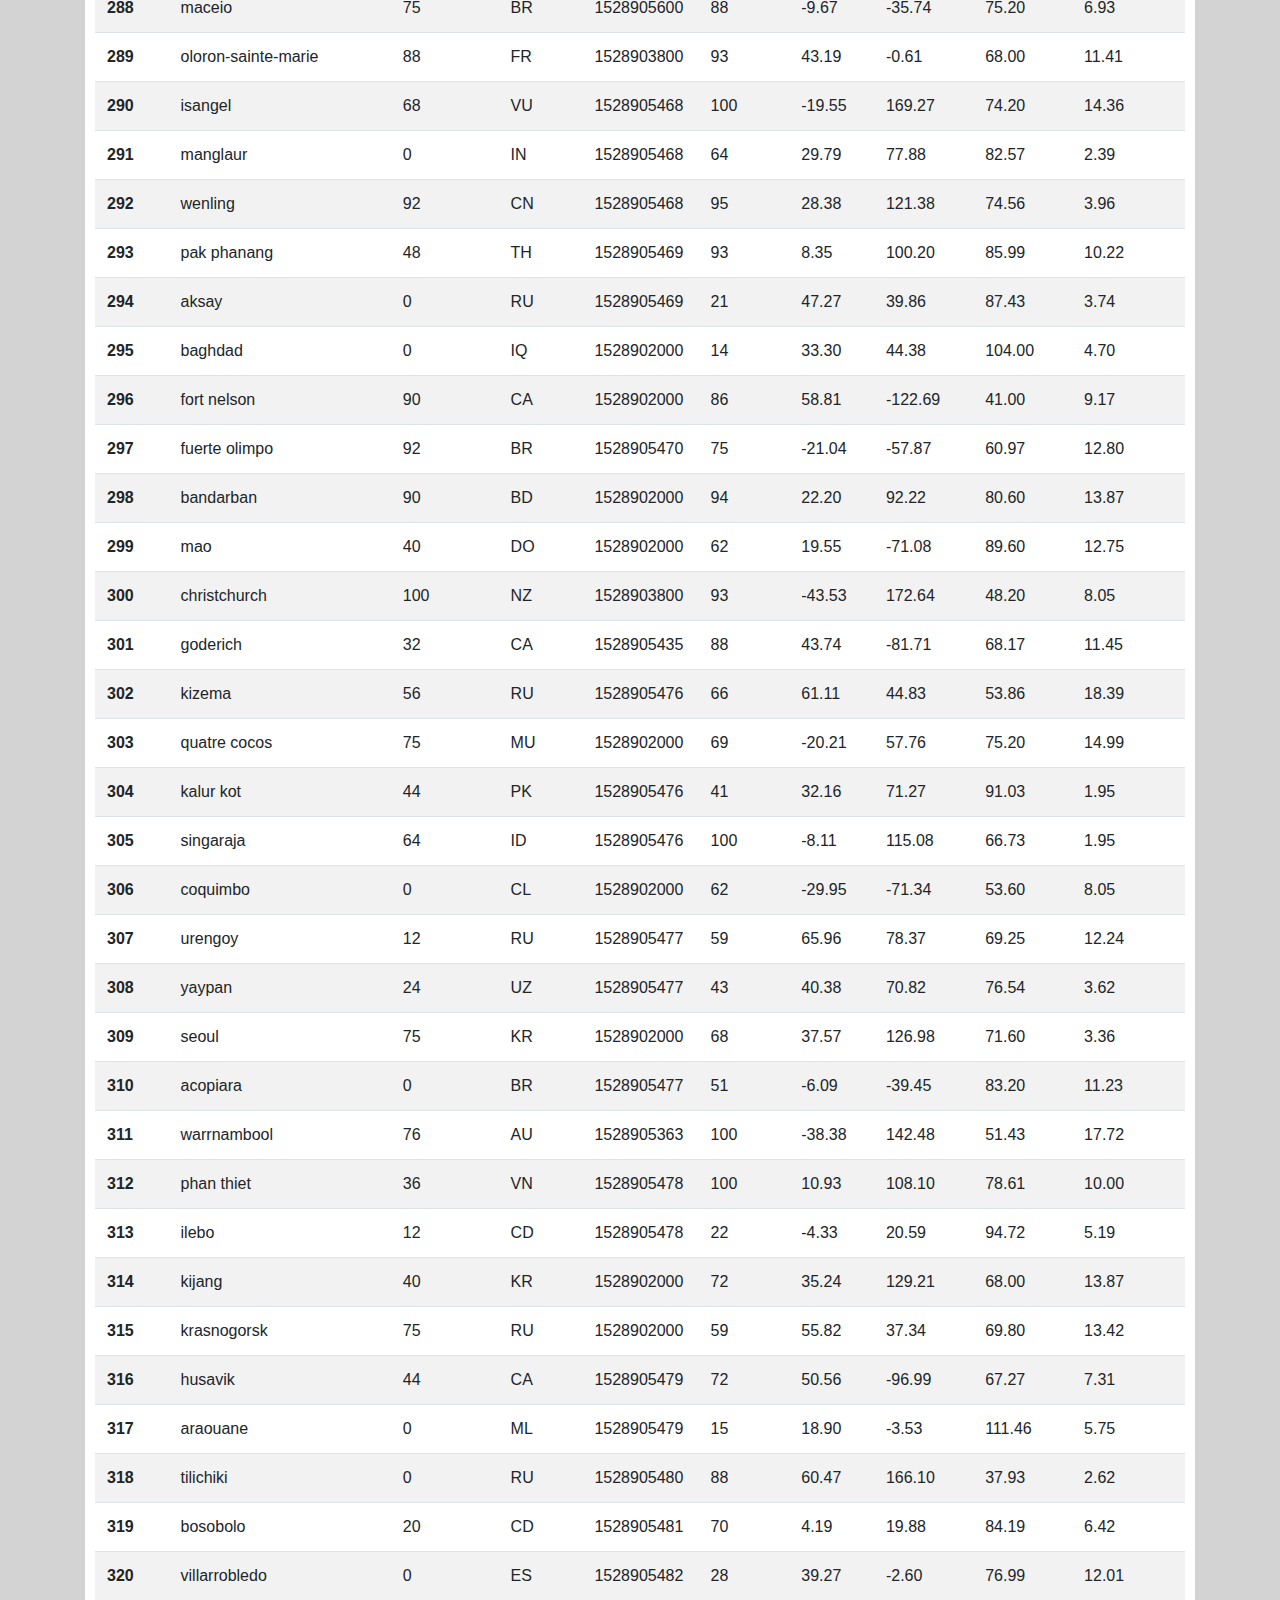
<file: data.html>
<!DOCTYPE html>
<html lang="en-us">

<head>
  <meta charset="UTF-8">
  <title>Latitude Data Table</title>
  <link rel="stylesheet" href="https://cdn.jsdelivr.net/npm/bootstrap@4.6.0/dist/css/bootstrap.min.css" integrity="sha384-B0vP5xmATw1+K9KRQjQERJvTumQW0nPEzvF6L/Z6nronJ3oUOFUFpCjEUQouq2+l" crossorigin="anonymous"> 

  <meta name="viewport" content="width=device-width, initial-scale=1">
  <link rel="stylesheet" href="https://maxcdn.bootstrapcdn.com/bootstrap/4.5.2/css/bootstrap.min.css">
  <script src="https://ajax.googleapis.com/ajax/libs/jquery/3.5.1/jquery.min.js"></script>
  <script src="https://cdnjs.cloudflare.com/ajax/libs/popper.js/1.16.0/umd/popper.min.js"></script>
  <script src="https://maxcdn.bootstrapcdn.com/bootstrap/4.5.2/js/bootstrap.min.js"></script>

  <link rel="stylesheet" href="styles.css">

</head>

<body>
  <!-- Navigation -->
  <nav class="navbar navbar-expand-lg navbar-light">
    <a class="navbar-brand" href="index.html">Latitude</a>
    <button class="navbar-toggler border border-white" type="button" data-toggle="collapse" 
      data-target="#navbarNavDropdown" aria-controls="navbarNavDropdown" aria-expanded="false" 
      aria-label="Toggle navigation">
      <span class="navbar-toggler-icon"></span>
    </button>
    <div class="collapse navbar-collapse" id="navbarNavDropdown">
      <ul class="navbar-nav ml-auto">
        <li class="nav-item dropdown">
          <a class="nav-link dropdown-toggle" href="#" id="navbarDropdownMenuLink" data-toggle="dropdown"
            aria-haspopup="true" aria-expanded="false">
            Plots
          </a>
          <div class="dropdown-menu" aria-labelledby="navbarDropdownMenuLink">
            <a class="dropdown-item" href="MaxTemp.html">Max Temperature</a>
            <a class="dropdown-item" href="Humidity.html">Humidity</a>
            <a class="dropdown-item" href="Cloudiness.html">Cloudiness</a>
            <a class="dropdown-item" href="WindSpeed.html">Wind Speed</a>
          </div>
        </li>
        <li class="nav-item">
          <a class="nav-link" href="comparison.html">Comparison</a>
        </li>
        <li class="nav-item">
          <a class="nav-link" href="data.html">Data</a>
        </li>
  
      </ul>
    </div>
  </nav>
  <!-- End Navigation -->

  <div class="container">
    <div class="box1">
      <h2>Data</h2>
      <hr>
      <p>The following table includes all of the data used for plotting during this project.</p>
      <!-- Begin responsive table -->
      <div class="table-responsive-md" style="overflow-x:auto; overflow-y:auto; max-width: auto;">
        <table class="table table-striped">
          <thead style="font-size: 15px;">
            <tr>
              <th scope="col">City ID</th>
              <th scope="col">City</th>
              <th scope="col">Cloudiness</th>
              <th scope="col">Country</th>
              <th scope="col">Date</th>
              <th scope="col">Humidity</th>
              <th scope="col">Latitude</th>
              <th scope="col">Longitude</th>
              <th scope="col">Max Temp</th>                
              <th scope="col">Wind Speed</th>
            </tr>
          </thead>
            <tbody>
              <tr>
                <th>0</th>
                <td>jacareacanga</td>
                <td>0</td>
                <td>BR</td>
                <td>1528902000</td>
                <td>62</td>
                <td>-6.22</td>
                <td>-57.76</td>
                <td>89.60</td>
                <td>6.93</td>
              </tr>
              <tr>
                <th>1</th>
                <td>kaitangata</td>
                <td>100</td>
                <td>NZ</td>
                <td>1528905304</td>
                <td>94</td>
                <td>-46.28</td>
                <td>169.85</td>
                <td>42.61</td>
                <td>5.64</td>
              </tr>
              <tr>
                <th>2</th>
                <td>goulburn</td>
                <td>20</td>
                <td>AU</td>
                <td>1528905078</td>
                <td>91</td>
                <td>-34.75</td>
                <td>149.72</td>
                <td>44.32</td>
                <td>10.11</td>
              </tr>
              <tr>
                <th>3</th>
                <td>lata</td>
                <td>76</td>
                <td>IN</td>
                <td>1528905305</td>
                <td>89</td>
                <td>30.78</td>
                <td>78.62</td>
                <td>59.89</td>
                <td>0.94</td>
              </tr>
              <tr>
                <th>4</th>
                <td>chokurdakh</td>
                <td>0</td>
                <td>RU</td>
                <td>1528905306</td>
                <td>88</td>
                <td>70.62</td>
                <td>147.90</td>
                <td>32.17</td>
                <td>2.95</td>
              </tr>
              <tr>
                <th>5</th>
                <td>martyush</td>
                <td>92</td>
                <td>RU</td>
                <td>1528905306</td>
                <td>94</td>
                <td>56.40</td>
                <td>61.89</td>
                <td>55.03</td>
                <td>9.33</td>
              </tr>
              <tr>
                <th>6</th>
                <td>hobart</td>
                <td>20</td>
                <td>AU</td>
                <td>1528902000</td>
                <td>87</td>
                <td>-42.88</td>
                <td>147.33</td>
                <td>44.60</td>
                <td>8.05</td>
              </tr>
              <tr>
                <th>7</th>
                <td>broken hill</td>
                <td>0</td>
                <td>AU</td>
                <td>1528905311</td>
                <td>88</td>
                <td>-31.97</td>
                <td>141.45</td>
                <td>44.50</td>
                <td>7.31</td>
              </tr>
              <tr>
                <th>8</th>
                <td>harnosand</td>
                <td>0</td>
                <td>SE</td>
                <td>1528903200</td>
                <td>44</td>
                <td>62.63</td>
                <td>17.94</td>
                <td>60.80</td>
                <td>13.87</td>
              </tr>
              <tr>
                <th>9</th>
                <td>tuatapere</td>
                <td>0</td>
                <td>NZ</td>
                <td>1528905312</td>
                <td>100</td>
                <td>-46.13</td>
                <td>167.69</td>
                <td>38.92</td>
                <td>3.40</td>
              </tr>
              <tr>
                <th>10</th>
                <td>puerto ayora</td>
                <td>90</td>
                <td>EC</td>
                <td>1528902000</td>
                <td>69</td>
                <td>-0.74</td>
                <td>-90.35</td>
                <td>77.00</td>
                <td>13.87</td>
              </tr>
              <tr>
                <th>11</th>
                <td>havre-saint-pierre</td>
                <td>75</td>
                <td>CA</td>
                <td>1528902000</td>
                <td>58</td>
                <td>50.23</td>
                <td>-63.60</td>
                <td>53.60</td>
                <td>19.46</td>
              </tr>
              <tr>
                <th>12</th>
                <td>punta arenas</td>
                <td>0</td>
                <td>CL</td>
                <td>1528902000</td>
                <td>100</td>
                <td>-53.16</td>
                <td>-70.91</td>
                <td>35.60</td>
                <td>9.17</td>
              </tr>
              <tr>
                <th>13</th>
                <td>tasiilaq</td>
                <td>75</td>
                <td>GL</td>
                <td>1528901400</td>
                <td>60</td>
                <td>65.61</td>
                <td>-37.64</td>
                <td>39.20</td>
                <td>2.24</td>
              </tr>
              <tr>
                <th>14</th>
                <td>chapais</td>
                <td>40</td>
                <td>CA</td>
                <td>1528902000</td>
                <td>38</td>
                <td>49.78</td>
                <td>-74.86</td>
                <td>59.00</td>
                <td>10.29</td>
              </tr>
              <tr>
                <th>15</th>
                <td>avarua</td>
                <td>40</td>
                <td>CK</td>
                <td>1528902000</td>
                <td>56</td>
                <td>-21.21</td>
                <td>-159.78</td>
                <td>73.40</td>
                <td>10.29</td>
              </tr>
              <tr>
                <th>16</th>
                <td>hofn</td>
                <td>75</td>
                <td>IS</td>
                <td>1528902000</td>
                <td>87</td>
                <td>64.25</td>
                <td>-15.21</td>
                <td>51.80</td>
                <td>8.05</td>
              </tr>
              <tr>
                <th>17</th>
                <td>yukamenskoye</td>
                <td>92</td>
                <td>RU</td>
                <td>1528905315</td>
                <td>98</td>
                <td>57.89</td>
                <td>52.24</td>
                <td>56.65</td>
                <td>10.22</td>
              </tr>
              <tr>
                <th>18</th>
                <td>khandbari</td>
                <td>80</td>
                <td>NP</td>
                <td>1528905315</td>
                <td>67</td>
                <td>27.38</td>
                <td>87.21</td>
                <td>44.59</td>
                <td>1.39</td>
              </tr>
              <tr>
                <th>19</th>
                <td>bethel</td>
                <td>1</td>
                <td>US</td>
                <td>1528901580</td>
                <td>93</td>
                <td>60.79</td>
                <td>-161.76</td>
                <td>44.60</td>
                <td>8.05</td>
              </tr>
              <tr>
                <th>20</th>
                <td>ushuaia</td>
                <td>75</td>
                <td>AR</td>
                <td>1528902000</td>
                <td>64</td>
                <td>-54.81</td>
                <td>-68.31</td>
                <td>41.00</td>
                <td>3.36</td>
              </tr>
              <tr>
                <th>21</th>
                <td>east london</td>
                <td>0</td>
                <td>ZA</td>
                <td>1528902000</td>
                <td>37</td>
                <td>-33.02</td>
                <td>27.91</td>
                <td>69.80</td>
                <td>5.82</td>
              </tr>
              <tr>
                <th>22</th>
                <td>bluff</td>
                <td>76</td>
                <td>AU</td>
                <td>1528905321</td>
                <td>76</td>
                <td>-23.58</td>
                <td>149.07</td>
                <td>61.96</td>
                <td>4.74</td>
              </tr>
              <tr>
                <th>23</th>
                <td>mount isa</td>
                <td>75</td>
                <td>AU</td>
                <td>1528902000</td>
                <td>100</td>
                <td>-20.73</td>
                <td>139.49</td>
                <td>64.40</td>
                <td>3.29</td>
              </tr>
              <tr>
                <th>24</th>
                <td>pevek</td>
                <td>0</td>
                <td>RU</td>
                <td>1528905321</td>
                <td>71</td>
                <td>69.70</td>
                <td>170.27</td>
                <td>36.94</td>
                <td>6.98</td>
              </tr>
              <tr>
                <th>25</th>
                <td>gao</td>
                <td>24</td>
                <td>ML</td>
                <td>1528905321</td>
                <td>16</td>
                <td>16.28</td>
                <td>-0.04</td>
                <td>110.02</td>
                <td>4.97</td>
              </tr>
              <tr>
                <th>26</th>
                <td>cabo san lucas</td>
                <td>75</td>
                <td>MX</td>
                <td>1528901160</td>
                <td>74</td>
                <td>22.89</td>
                <td>-109.91</td>
                <td>84.20</td>
                <td>10.29</td>
              </tr>
              <tr>
                <th>27</th>
                <td>sao filipe</td>
                <td>0</td>
                <td>CV</td>
                <td>1528905323</td>
                <td>88</td>
                <td>14.90</td>
                <td>-24.50</td>
                <td>75.73</td>
                <td>13.02</td>
              </tr>
              <tr>
                <th>28</th>
                <td>tiksi</td>
                <td>44</td>
                <td>RU</td>
                <td>1528905298</td>
                <td>58</td>
                <td>71.64</td>
                <td>128.87</td>
                <td>57.73</td>
                <td>10.11</td>
              </tr>
              <tr>
                <th>29</th>
                <td>busselton</td>
                <td>92</td>
                <td>AU</td>
                <td>1528905323</td>
                <td>100</td>
                <td>-33.64</td>
                <td>115.35</td>
                <td>60.43</td>
                <td>10.56</td>
              </tr>
              <tr>
                <th>30</th>
                <td>alofi</td>
                <td>76</td>
                <td>NU</td>
                <td>1528902000</td>
                <td>88</td>
                <td>-19.06</td>
                <td>-169.92</td>
                <td>71.60</td>
                <td>3.36</td>
              </tr>
              <tr>
                <th>31</th>
                <td>ola</td>
                <td>75</td>
                <td>RU</td>
                <td>1528902000</td>
                <td>100</td>
                <td>59.58</td>
                <td>151.30</td>
                <td>42.80</td>
                <td>7.76</td>
              </tr>
              <tr>
                <th>32</th>
                <td>atar</td>
                <td>20</td>
                <td>MR</td>
                <td>1528902000</td>
                <td>19</td>
                <td>20.52</td>
                <td>-13.05</td>
                <td>91.40</td>
                <td>9.17</td>
              </tr>
              <tr>
                <th>33</th>
                <td>rikitea</td>
                <td>0</td>
                <td>PF</td>
                <td>1528905325</td>
                <td>100</td>
                <td>-23.12</td>
                <td>-134.97</td>
                <td>73.57</td>
                <td>8.66</td>
              </tr>
              <tr>
                <th>34</th>
                <td>hermanus</td>
                <td>0</td>
                <td>ZA</td>
                <td>1528905325</td>
                <td>24</td>
                <td>-34.42</td>
                <td>19.24</td>
                <td>77.17</td>
                <td>8.66</td>
              </tr>
              <tr>
                <th>35</th>
                <td>ponta delgada</td>
                <td>75</td>
                <td>PT</td>
                <td>1528903800</td>
                <td>88</td>
                <td>37.73</td>
                <td>-25.67</td>
                <td>71.60</td>
                <td>12.75</td>
              </tr>
              <tr>
                <th>36</th>
                <td>bambari</td>
                <td>24</td>
                <td>CF</td>
                <td>1528905326</td>
                <td>84</td>
                <td>5.77</td>
                <td>20.68</td>
                <td>81.85</td>
                <td>7.65</td>
              </tr>
              <tr>
                <th>37</th>
                <td>cap malheureux</td>
                <td>75</td>
                <td>MU</td>
                <td>1528902000</td>
                <td>69</td>
                <td>-19.98</td>
                <td>57.61</td>
                <td>75.20</td>
                <td>14.99</td>
              </tr>
              <tr>
                <th>38</th>
                <td>puerto escondido</td>
                <td>75</td>
                <td>MX</td>
                <td>1528901100</td>
                <td>65</td>
                <td>15.86</td>
                <td>-97.07</td>
                <td>80.60</td>
                <td>3.36</td>
              </tr>
              <tr>
                <th>39</th>
                <td>qaanaaq</td>
                <td>32</td>
                <td>GL</td>
                <td>1528905330</td>
                <td>100</td>
                <td>77.48</td>
                <td>-69.36</td>
                <td>31.45</td>
                <td>6.31</td>
              </tr>
              <tr>
                <th>40</th>
                <td>new norfolk</td>
                <td>20</td>
                <td>AU</td>
                <td>1528902000</td>
                <td>87</td>
                <td>-42.78</td>
                <td>147.06</td>
                <td>44.60</td>
                <td>8.05</td>
              </tr>
              <tr>
                <th>41</th>
                <td>najran</td>
                <td>40</td>
                <td>SA</td>
                <td>1528902000</td>
                <td>13</td>
                <td>17.54</td>
                <td>44.22</td>
                <td>98.60</td>
                <td>11.41</td>
              </tr>
              <tr>
                <th>42</th>
                <td>isla mujeres</td>
                <td>90</td>
                <td>MX</td>
                <td>1528904340</td>
                <td>100</td>
                <td>21.23</td>
                <td>-86.73</td>
                <td>75.20</td>
                <td>16.11</td>
              </tr>
              <tr>
                <th>43</th>
                <td>mar del plata</td>
                <td>0</td>
                <td>AR</td>
                <td>1528905297</td>
                <td>100</td>
                <td>-46.43</td>
                <td>-67.52</td>
                <td>32.53</td>
                <td>7.31</td>
              </tr>
              <tr>
                <th>44</th>
                <td>provideniya</td>
                <td>0</td>
                <td>RU</td>
                <td>1528905332</td>
                <td>91</td>
                <td>64.42</td>
                <td>-173.23</td>
                <td>40.63</td>
                <td>10.78</td>
              </tr>
              <tr>
                <th>45</th>
                <td>jamestown</td>
                <td>12</td>
                <td>AU</td>
                <td>1528905333</td>
                <td>88</td>
                <td>-33.21</td>
                <td>138.60</td>
                <td>43.15</td>
                <td>10.89</td>
              </tr>
              <tr>
                <th>46</th>
                <td>medicine hat</td>
                <td>20</td>
                <td>CA</td>
                <td>1528902000</td>
                <td>34</td>
                <td>50.04</td>
                <td>-110.68</td>
                <td>66.20</td>
                <td>14.99</td>
              </tr>
              <tr>
                <th>47</th>
                <td>katsuura</td>
                <td>8</td>
                <td>JP</td>
                <td>1528905334</td>
                <td>88</td>
                <td>33.93</td>
                <td>134.50</td>
                <td>62.05</td>
                <td>7.54</td>
              </tr>
              <tr>
                <th>48</th>
                <td>aklavik</td>
                <td>20</td>
                <td>CA</td>
                <td>1528902000</td>
                <td>53</td>
                <td>68.22</td>
                <td>-135.01</td>
                <td>51.80</td>
                <td>11.41</td>
              </tr>
              <tr>
                <th>49</th>
                <td>tuktoyaktuk</td>
                <td>20</td>
                <td>CA</td>
                <td>1528902000</td>
                <td>61</td>
                <td>69.44</td>
                <td>-133.03</td>
                <td>46.40</td>
                <td>6.93</td>
              </tr>
              <tr>
                <th>50</th>
                <td>kapaa</td>
                <td>90</td>
                <td>US</td>
                <td>1528901760</td>
                <td>88</td>
                <td>22.08</td>
                <td>-159.32</td>
                <td>75.20</td>
                <td>14.99</td>
              </tr>
              <tr>
                <th>51</th>
                <td>mildura</td>
                <td>0</td>
                <td>AU</td>
                <td>1528905300</td>
                <td>92</td>
                <td>-34.18</td>
                <td>142.16</td>
                <td>45.67</td>
                <td>9.66</td>
              </tr>
              <tr>
                <th>52</th>
                <td>souillac</td>
                <td>75</td>
                <td>FR</td>
                <td>1528903800</td>
                <td>49</td>
                <td>45.60</td>
                <td>-0.60</td>
                <td>73.40</td>
                <td>10.29</td>
              </tr>
              <tr>
                <th>53</th>
                <td>lorengau</td>
                <td>100</td>
                <td>PG</td>
                <td>1528905336</td>
                <td>100</td>
                <td>-2.02</td>
                <td>147.27</td>
                <td>80.59</td>
                <td>3.85</td>
              </tr>
              <tr>
                <th>54</th>
                <td>praia</td>
                <td>20</td>
                <td>BR</td>
                <td>1528902000</td>
                <td>47</td>
                <td>-20.25</td>
                <td>-43.81</td>
                <td>82.40</td>
                <td>3.36</td>
              </tr>
              <tr>
                <th>55</th>
                <td>port alfred</td>
                <td>0</td>
                <td>ZA</td>
                <td>1528905338</td>
                <td>50</td>
                <td>-33.59</td>
                <td>26.89</td>
                <td>76.54</td>
                <td>7.20</td>
              </tr>
              <tr>
                <th>56</th>
                <td>barranca</td>
                <td>0</td>
                <td>PE</td>
                <td>1528905339</td>
                <td>98</td>
                <td>-10.75</td>
                <td>-77.76</td>
                <td>61.87</td>
                <td>9.89</td>
              </tr>
              <tr>
                <th>57</th>
                <td>nome</td>
                <td>40</td>
                <td>US</td>
                <td>1528902900</td>
                <td>70</td>
                <td>30.04</td>
                <td>-94.42</td>
                <td>87.80</td>
                <td>3.36</td>
              </tr>
              <tr>
                <th>58</th>
                <td>matay</td>
                <td>0</td>
                <td>EG</td>
                <td>1528905339</td>
                <td>23</td>
                <td>28.42</td>
                <td>30.79</td>
                <td>97.69</td>
                <td>6.98</td>
              </tr>
              <tr>
                <th>59</th>
                <td>saskylakh</td>
                <td>48</td>
                <td>RU</td>
                <td>1528905339</td>
                <td>55</td>
                <td>71.97</td>
                <td>114.09</td>
                <td>59.53</td>
                <td>5.86</td>
              </tr>
              <tr>
                <th>60</th>
                <td>itarema</td>
                <td>0</td>
                <td>BR</td>
                <td>1528905340</td>
                <td>61</td>
                <td>-2.92</td>
                <td>-39.92</td>
                <td>88.33</td>
                <td>12.57</td>
              </tr>
              <tr>
                <th>61</th>
                <td>butaritari</td>
                <td>56</td>
                <td>KI</td>
                <td>1528905340</td>
                <td>100</td>
                <td>3.07</td>
                <td>172.79</td>
                <td>81.13</td>
                <td>7.31</td>
              </tr>
              <tr>
                <th>62</th>
                <td>peniche</td>
                <td>20</td>
                <td>PT</td>
                <td>1528903800</td>
                <td>64</td>
                <td>39.36</td>
                <td>-9.38</td>
                <td>75.20</td>
                <td>12.75</td>
              </tr>
              <tr>
                <th>63</th>
                <td>beloha</td>
                <td>0</td>
                <td>MG</td>
                <td>1528905340</td>
                <td>57</td>
                <td>-25.17</td>
                <td>45.06</td>
                <td>71.95</td>
                <td>16.37</td>
              </tr>
              <tr>
                <th>64</th>
                <td>anadyr</td>
                <td>0</td>
                <td>RU</td>
                <td>1528902000</td>
                <td>57</td>
                <td>64.73</td>
                <td>177.51</td>
                <td>48.20</td>
                <td>4.47</td>
              </tr>
              <tr>
                <th>65</th>
                <td>luderitz</td>
                <td>12</td>
                <td>NaN</td>
                <td>1528905342</td>
                <td>64</td>
                <td>-26.65</td>
                <td>15.16</td>
                <td>64.03</td>
                <td>17.38</td>
              </tr>
              <tr>
                <th>66</th>
                <td>rochester</td>
                <td>1</td>
                <td>US</td>
                <td>1528902960</td>
                <td>37</td>
                <td>44.02</td>
                <td>-92.46</td>
                <td>73.40</td>
                <td>6.93</td>
              </tr>
              <tr>
                <th>67</th>
                <td>bosaso</td>
                <td>0</td>
                <td>SO</td>
                <td>1528905347</td>
                <td>86</td>
                <td>11.28</td>
                <td>49.18</td>
                <td>89.77</td>
                <td>3.96</td>
              </tr>
              <tr>
                <th>68</th>
                <td>faanui</td>
                <td>0</td>
                <td>PF</td>
                <td>1528905347</td>
                <td>100</td>
                <td>-16.48</td>
                <td>-151.75</td>
                <td>79.96</td>
                <td>11.79</td>
              </tr>
              <tr>
                <th>69</th>
                <td>grindavik</td>
                <td>75</td>
                <td>IS</td>
                <td>1528902000</td>
                <td>70</td>
                <td>63.84</td>
                <td>-22.43</td>
                <td>48.20</td>
                <td>5.82</td>
              </tr>
              <tr>
                <th>70</th>
                <td>margate</td>
                <td>20</td>
                <td>AU</td>
                <td>1528902000</td>
                <td>87</td>
                <td>-43.03</td>
                <td>147.26</td>
                <td>44.60</td>
                <td>8.05</td>
              </tr>
              <tr>
                <th>71</th>
                <td>marsh harbour</td>
                <td>88</td>
                <td>BS</td>
                <td>1528905349</td>
                <td>95</td>
                <td>26.54</td>
                <td>-77.06</td>
                <td>82.39</td>
                <td>10.00</td>
              </tr>
              <tr>
                <th>72</th>
                <td>comodoro rivadavia</td>
                <td>40</td>
                <td>AR</td>
                <td>1528902000</td>
                <td>60</td>
                <td>-45.87</td>
                <td>-67.48</td>
                <td>42.80</td>
                <td>9.17</td>
              </tr>
              <tr>
                <th>73</th>
                <td>upernavik</td>
                <td>92</td>
                <td>GL</td>
                <td>1528905350</td>
                <td>100</td>
                <td>72.79</td>
                <td>-56.15</td>
                <td>29.29</td>
                <td>3.74</td>
              </tr>
              <tr>
                <th>74</th>
                <td>uige</td>
                <td>0</td>
                <td>AO</td>
                <td>1528905350</td>
                <td>29</td>
                <td>-7.61</td>
                <td>15.06</td>
                <td>86.80</td>
                <td>3.18</td>
              </tr>
              <tr>
                <th>75</th>
                <td>bredasdorp</td>
                <td>0</td>
                <td>ZA</td>
                <td>1528902000</td>
                <td>23</td>
                <td>-34.53</td>
                <td>20.04</td>
                <td>82.40</td>
                <td>5.82</td>
              </tr>
              <tr>
                <th>76</th>
                <td>bodden town</td>
                <td>40</td>
                <td>KY</td>
                <td>1528902000</td>
                <td>78</td>
                <td>19.28</td>
                <td>-81.25</td>
                <td>80.60</td>
                <td>16.11</td>
              </tr>
              <tr>
                <th>77</th>
                <td>guerrero negro</td>
                <td>44</td>
                <td>MX</td>
                <td>1528905350</td>
                <td>88</td>
                <td>27.97</td>
                <td>-114.04</td>
                <td>63.85</td>
                <td>3.74</td>
              </tr>
              <tr>
                <th>78</th>
                <td>bilma</td>
                <td>0</td>
                <td>NE</td>
                <td>1528905351</td>
                <td>12</td>
                <td>18.69</td>
                <td>12.92</td>
                <td>110.47</td>
                <td>4.63</td>
              </tr>
              <tr>
                <th>79</th>
                <td>carnarvon</td>
                <td>0</td>
                <td>ZA</td>
                <td>1528905351</td>
                <td>30</td>
                <td>-30.97</td>
                <td>22.13</td>
                <td>60.43</td>
                <td>14.25</td>
              </tr>
              <tr>
                <th>80</th>
                <td>ponta do sol</td>
                <td>12</td>
                <td>BR</td>
                <td>1528905352</td>
                <td>72</td>
                <td>-20.63</td>
                <td>-46.00</td>
                <td>78.25</td>
                <td>3.96</td>
              </tr>
              <tr>
                <th>81</th>
                <td>vila franca do campo</td>
                <td>75</td>
                <td>PT</td>
                <td>1528903800</td>
                <td>88</td>
                <td>37.72</td>
                <td>-25.43</td>
                <td>71.60</td>
                <td>12.75</td>
              </tr>
              <tr>
                <th>82</th>
                <td>puerto del rosario</td>
                <td>20</td>
                <td>ES</td>
                <td>1528903800</td>
                <td>60</td>
                <td>28.50</td>
                <td>-13.86</td>
                <td>73.40</td>
                <td>17.22</td>
              </tr>
              <tr>
                <th>83</th>
                <td>sitka</td>
                <td>20</td>
                <td>US</td>
                <td>1528905353</td>
                <td>92</td>
                <td>37.17</td>
                <td>-99.65</td>
                <td>74.02</td>
                <td>5.97</td>
              </tr>
              <tr>
                <th>84</th>
                <td>camacha</td>
                <td>75</td>
                <td>PT</td>
                <td>1528903800</td>
                <td>72</td>
                <td>33.08</td>
                <td>-16.33</td>
                <td>68.00</td>
                <td>16.11</td>
              </tr>
              <tr>
                <th>85</th>
                <td>saint-philippe</td>
                <td>1</td>
                <td>CA</td>
                <td>1528902900</td>
                <td>54</td>
                <td>45.36</td>
                <td>-73.48</td>
                <td>78.80</td>
                <td>11.41</td>
              </tr>
              <tr>
                <th>86</th>
                <td>port blair</td>
                <td>92</td>
                <td>IN</td>
                <td>1528905357</td>
                <td>97</td>
                <td>11.67</td>
                <td>92.75</td>
                <td>84.37</td>
                <td>25.10</td>
              </tr>
              <tr>
                <th>87</th>
                <td>albany</td>
                <td>90</td>
                <td>US</td>
                <td>1528903860</td>
                <td>68</td>
                <td>42.65</td>
                <td>-73.75</td>
                <td>69.80</td>
                <td>3.36</td>
              </tr>
              <tr>
                <th>88</th>
                <td>barrow</td>
                <td>88</td>
                <td>AR</td>
                <td>1528905182</td>
                <td>72</td>
                <td>-38.31</td>
                <td>-60.23</td>
                <td>50.26</td>
                <td>8.21</td>
              </tr>
              <tr>
                <th>89</th>
                <td>qorveh</td>
                <td>92</td>
                <td>IR</td>
                <td>1528905357</td>
                <td>22</td>
                <td>35.17</td>
                <td>47.80</td>
                <td>76.72</td>
                <td>3.18</td>
              </tr>
              <tr>
                <th>90</th>
                <td>san jeronimo</td>
                <td>90</td>
                <td>PE</td>
                <td>1528902000</td>
                <td>81</td>
                <td>-13.65</td>
                <td>-73.37</td>
                <td>46.40</td>
                <td>2.39</td>
              </tr>
              <tr>
                <th>91</th>
                <td>mataura</td>
                <td>24</td>
                <td>NZ</td>
                <td>1528905299</td>
                <td>79</td>
                <td>-46.19</td>
                <td>168.86</td>
                <td>25.69</td>
                <td>3.18</td>
              </tr>
              <tr>
                <th>92</th>
                <td>buala</td>
                <td>64</td>
                <td>SB</td>
                <td>1528905359</td>
                <td>100</td>
                <td>-8.15</td>
                <td>159.59</td>
                <td>78.70</td>
                <td>4.18</td>
              </tr>
              <tr>
                <th>93</th>
                <td>eyl</td>
                <td>20</td>
                <td>SO</td>
                <td>1528905359</td>
                <td>57</td>
                <td>7.98</td>
                <td>49.82</td>
                <td>86.62</td>
                <td>22.41</td>
              </tr>
              <tr>
                <th>94</th>
                <td>abu dhabi</td>
                <td>0</td>
                <td>AE</td>
                <td>1528902000</td>
                <td>29</td>
                <td>24.47</td>
                <td>54.37</td>
                <td>98.60</td>
                <td>16.11</td>
              </tr>
              <tr>
                <th>95</th>
                <td>tahe</td>
                <td>92</td>
                <td>CN</td>
                <td>1528905359</td>
                <td>98</td>
                <td>52.34</td>
                <td>124.71</td>
                <td>51.43</td>
                <td>2.17</td>
              </tr>
              <tr>
                <th>96</th>
                <td>chuy</td>
                <td>80</td>
                <td>UY</td>
                <td>1528905099</td>
                <td>93</td>
                <td>-33.69</td>
                <td>-53.46</td>
                <td>52.87</td>
                <td>28.90</td>
              </tr>
              <tr>
                <th>97</th>
                <td>dzerzhinskoye</td>
                <td>8</td>
                <td>RU</td>
                <td>1528905360</td>
                <td>69</td>
                <td>56.84</td>
                <td>95.22</td>
                <td>65.11</td>
                <td>3.85</td>
              </tr>
              <tr>
                <th>98</th>
                <td>vanavara</td>
                <td>0</td>
                <td>RU</td>
                <td>1528905360</td>
                <td>50</td>
                <td>60.35</td>
                <td>102.28</td>
                <td>64.21</td>
                <td>5.64</td>
              </tr>
              <tr>
                <th>99</th>
                <td>muros</td>
                <td>40</td>
                <td>ES</td>
                <td>1528903800</td>
                <td>72</td>
                <td>42.77</td>
                <td>-9.06</td>
                <td>66.20</td>
                <td>10.29</td>
              </tr>
              <tr>
                <th>100</th>
                <td>auchel</td>
                <td>0</td>
                <td>FR</td>
                <td>1528903800</td>
                <td>49</td>
                <td>50.51</td>
                <td>2.47</td>
                <td>68.00</td>
                <td>3.36</td>
              </tr>
              <tr>
                <th>101</th>
                <td>bubaque</td>
                <td>40</td>
                <td>GW</td>
                <td>1528902000</td>
                <td>55</td>
                <td>11.28</td>
                <td>-15.83</td>
                <td>91.40</td>
                <td>11.41</td>
              </tr>
              <tr>
                <th>102</th>
                <td>khatanga</td>
                <td>8</td>
                <td>RU</td>
                <td>1528905361</td>
                <td>65</td>
                <td>71.98</td>
                <td>102.47</td>
                <td>60.97</td>
                <td>4.63</td>
              </tr>
              <tr>
                <th>103</th>
                <td>los banos</td>
                <td>1</td>
                <td>US</td>
                <td>1528904100</td>
                <td>67</td>
                <td>37.06</td>
                <td>-120.85</td>
                <td>75.20</td>
                <td>4.74</td>
              </tr>
              <tr>
                <th>104</th>
                <td>labuhan</td>
                <td>12</td>
                <td>ID</td>
                <td>1528905361</td>
                <td>95</td>
                <td>-2.54</td>
                <td>115.51</td>
                <td>72.94</td>
                <td>1.83</td>
              </tr>
              <tr>
                <th>105</th>
                <td>saint-paul</td>
                <td>75</td>
                <td>FR</td>
                <td>1528903800</td>
                <td>56</td>
                <td>45.22</td>
                <td>1.90</td>
                <td>68.00</td>
                <td>14.99</td>
              </tr>
              <tr>
                <th>106</th>
                <td>petatlan</td>
                <td>90</td>
                <td>MX</td>
                <td>1528901220</td>
                <td>74</td>
                <td>17.52</td>
                <td>-101.27</td>
                <td>84.20</td>
                <td>1.83</td>
              </tr>
              <tr>
                <th>107</th>
                <td>baykit</td>
                <td>36</td>
                <td>RU</td>
                <td>1528905366</td>
                <td>68</td>
                <td>61.68</td>
                <td>96.39</td>
                <td>63.94</td>
                <td>4.29</td>
              </tr>
              <tr>
                <th>108</th>
                <td>dalby</td>
                <td>75</td>
                <td>AU</td>
                <td>1528902000</td>
                <td>93</td>
                <td>-27.18</td>
                <td>151.26</td>
                <td>53.60</td>
                <td>2.24</td>
              </tr>
              <tr>
                <th>109</th>
                <td>yellowknife</td>
                <td>90</td>
                <td>CA</td>
                <td>1528902540</td>
                <td>93</td>
                <td>62.45</td>
                <td>-114.38</td>
                <td>46.40</td>
                <td>8.05</td>
              </tr>
              <tr>
                <th>110</th>
                <td>hilo</td>
                <td>75</td>
                <td>US</td>
                <td>1528901580</td>
                <td>88</td>
                <td>19.71</td>
                <td>-155.08</td>
                <td>66.20</td>
                <td>5.82</td>
              </tr>
              <tr>
                <th>111</th>
                <td>turukhansk</td>
                <td>36</td>
                <td>RU</td>
                <td>1528905297</td>
                <td>76</td>
                <td>65.80</td>
                <td>87.96</td>
                <td>66.37</td>
                <td>6.42</td>
              </tr>
              <tr>
                <th>112</th>
                <td>dingle</td>
                <td>68</td>
                <td>PH</td>
                <td>1528905368</td>
                <td>82</td>
                <td>11.00</td>
                <td>122.67</td>
                <td>79.96</td>
                <td>8.21</td>
              </tr>
              <tr>
                <th>113</th>
                <td>dillon</td>
                <td>1</td>
                <td>US</td>
                <td>1528901580</td>
                <td>44</td>
                <td>45.22</td>
                <td>-112.64</td>
                <td>57.20</td>
                <td>5.82</td>
              </tr>
              <tr>
                <th>114</th>
                <td>labytnangi</td>
                <td>64</td>
                <td>RU</td>
                <td>1528905370</td>
                <td>75</td>
                <td>66.66</td>
                <td>66.39</td>
                <td>47.11</td>
                <td>17.49</td>
              </tr>
              <tr>
                <th>115</th>
                <td>gigmoto</td>
                <td>36</td>
                <td>PH</td>
                <td>1528905370</td>
                <td>98</td>
                <td>13.78</td>
                <td>124.39</td>
                <td>83.56</td>
                <td>17.60</td>
              </tr>
              <tr>
                <th>116</th>
                <td>nouakchott</td>
                <td>68</td>
                <td>MR</td>
                <td>1528905371</td>
                <td>76</td>
                <td>18.08</td>
                <td>-15.98</td>
                <td>76.72</td>
                <td>1.39</td>
              </tr>
              <tr>
                <th>117</th>
                <td>rumoi</td>
                <td>92</td>
                <td>JP</td>
                <td>1528905371</td>
                <td>100</td>
                <td>43.93</td>
                <td>141.67</td>
                <td>44.41</td>
                <td>8.10</td>
              </tr>
              <tr>
                <th>118</th>
                <td>dikson</td>
                <td>32</td>
                <td>RU</td>
                <td>1528905373</td>
                <td>100</td>
                <td>73.51</td>
                <td>80.55</td>
                <td>31.09</td>
                <td>13.13</td>
              </tr>
              <tr>
                <th>119</th>
                <td>chinsali</td>
                <td>0</td>
                <td>ZM</td>
                <td>1528905377</td>
                <td>36</td>
                <td>-10.55</td>
                <td>32.07</td>
                <td>73.39</td>
                <td>9.22</td>
              </tr>
              <tr>
                <th>120</th>
                <td>georgetown</td>
                <td>75</td>
                <td>GY</td>
                <td>1528902000</td>
                <td>78</td>
                <td>6.80</td>
                <td>-58.16</td>
                <td>82.40</td>
                <td>9.17</td>
              </tr>
              <tr>
                <th>121</th>
                <td>tooele</td>
                <td>1</td>
                <td>US</td>
                <td>1528902900</td>
                <td>35</td>
                <td>40.53</td>
                <td>-112.30</td>
                <td>73.40</td>
                <td>9.17</td>
              </tr>
              <tr>
                <th>122</th>
                <td>nikolskoye</td>
                <td>40</td>
                <td>RU</td>
                <td>1528902000</td>
                <td>41</td>
                <td>59.70</td>
                <td>30.79</td>
                <td>60.80</td>
                <td>4.47</td>
              </tr>
              <tr>
                <th>123</th>
                <td>bodo</td>
                <td>80</td>
                <td>CI</td>
                <td>1528905379</td>
                <td>66</td>
                <td>5.91</td>
                <td>-4.68</td>
                <td>87.70</td>
                <td>8.21</td>
              </tr>
              <tr>
                <th>124</th>
                <td>minador do negrao</td>
                <td>32</td>
                <td>BR</td>
                <td>1528905379</td>
                <td>80</td>
                <td>-9.31</td>
                <td>-36.86</td>
                <td>76.81</td>
                <td>13.24</td>
              </tr>
              <tr>
                <th>125</th>
                <td>sambava</td>
                <td>88</td>
                <td>MG</td>
                <td>1528905379</td>
                <td>100</td>
                <td>-14.27</td>
                <td>50.17</td>
                <td>77.35</td>
                <td>19.73</td>
              </tr>
              <tr>
                <th>126</th>
                <td>yerbogachen</td>
                <td>0</td>
                <td>RU</td>
                <td>1528905380</td>
                <td>44</td>
                <td>61.28</td>
                <td>108.01</td>
                <td>64.93</td>
                <td>7.43</td>
              </tr>
              <tr>
                <th>127</th>
                <td>kahului</td>
                <td>1</td>
                <td>US</td>
                <td>1528901760</td>
                <td>93</td>
                <td>20.89</td>
                <td>-156.47</td>
                <td>66.20</td>
                <td>3.36</td>
              </tr>
              <tr>
                <th>128</th>
                <td>clyde river</td>
                <td>75</td>
                <td>CA</td>
                <td>1528902660</td>
                <td>100</td>
                <td>70.47</td>
                <td>-68.59</td>
                <td>35.60</td>
                <td>21.92</td>
              </tr>
              <tr>
                <th>129</th>
                <td>ancud</td>
                <td>20</td>
                <td>CL</td>
                <td>1528905381</td>
                <td>90</td>
                <td>-41.87</td>
                <td>-73.83</td>
                <td>39.10</td>
                <td>2.73</td>
              </tr>
              <tr>
                <th>130</th>
                <td>beringovskiy</td>
                <td>0</td>
                <td>RU</td>
                <td>1528905381</td>
                <td>88</td>
                <td>63.05</td>
                <td>179.32</td>
                <td>39.37</td>
                <td>3.40</td>
              </tr>
              <tr>
                <th>131</th>
                <td>majene</td>
                <td>32</td>
                <td>ID</td>
                <td>1528905382</td>
                <td>100</td>
                <td>-3.54</td>
                <td>118.97</td>
                <td>81.85</td>
                <td>11.01</td>
              </tr>
              <tr>
                <th>132</th>
                <td>ahar</td>
                <td>36</td>
                <td>IR</td>
                <td>1528905382</td>
                <td>62</td>
                <td>38.48</td>
                <td>47.07</td>
                <td>62.77</td>
                <td>3.74</td>
              </tr>
              <tr>
                <th>133</th>
                <td>ilhabela</td>
                <td>80</td>
                <td>BR</td>
                <td>1528905382</td>
                <td>98</td>
                <td>-23.78</td>
                <td>-45.36</td>
                <td>72.85</td>
                <td>2.28</td>
              </tr>
              <tr>
                <th>134</th>
                <td>listvyagi</td>
                <td>0</td>
                <td>RU</td>
                <td>1528905382</td>
                <td>78</td>
                <td>53.68</td>
                <td>86.95</td>
                <td>65.11</td>
                <td>2.06</td>
              </tr>
              <tr>
                <th>135</th>
                <td>skjervoy</td>
                <td>40</td>
                <td>NO</td>
                <td>1528903200</td>
                <td>65</td>
                <td>70.03</td>
                <td>20.97</td>
                <td>44.60</td>
                <td>10.29</td>
              </tr>
              <tr>
                <th>136</th>
                <td>cape town</td>
                <td>0</td>
                <td>ZA</td>
                <td>1528902000</td>
                <td>35</td>
                <td>-33.93</td>
                <td>18.42</td>
                <td>73.40</td>
                <td>9.17</td>
              </tr>
              <tr>
                <th>137</th>
                <td>iqaluit</td>
                <td>90</td>
                <td>CA</td>
                <td>1528902000</td>
                <td>96</td>
                <td>63.75</td>
                <td>-68.52</td>
                <td>35.60</td>
                <td>20.80</td>
              </tr>
              <tr>
                <th>138</th>
                <td>fort-shevchenko</td>
                <td>0</td>
                <td>KZ</td>
                <td>1528905387</td>
                <td>59</td>
                <td>44.51</td>
                <td>50.26</td>
                <td>74.20</td>
                <td>3.62</td>
              </tr>
              <tr>
                <th>139</th>
                <td>severo-kurilsk</td>
                <td>92</td>
                <td>RU</td>
                <td>1528905387</td>
                <td>100</td>
                <td>50.68</td>
                <td>156.12</td>
                <td>38.02</td>
                <td>16.26</td>
              </tr>
              <tr>
                <th>140</th>
                <td>arraial do cabo</td>
                <td>0</td>
                <td>BR</td>
                <td>1528905600</td>
                <td>65</td>
                <td>-22.97</td>
                <td>-42.02</td>
                <td>80.60</td>
                <td>4.70</td>
              </tr>
              <tr>
                <th>141</th>
                <td>torbay</td>
                <td>90</td>
                <td>CA</td>
                <td>1528903560</td>
                <td>93</td>
                <td>47.66</td>
                <td>-52.73</td>
                <td>50.00</td>
                <td>19.46</td>
              </tr>
              <tr>
                <th>142</th>
                <td>ahipara</td>
                <td>88</td>
                <td>NZ</td>
                <td>1528905388</td>
                <td>91</td>
                <td>-35.17</td>
                <td>173.16</td>
                <td>56.65</td>
                <td>9.66</td>
              </tr>
              <tr>
                <th>143</th>
                <td>bandarbeyla</td>
                <td>0</td>
                <td>SO</td>
                <td>1528905389</td>
                <td>79</td>
                <td>9.49</td>
                <td>50.81</td>
                <td>79.15</td>
                <td>32.93</td>
              </tr>
              <tr>
                <th>144</th>
                <td>vuktyl</td>
                <td>92</td>
                <td>RU</td>
                <td>1528905389</td>
                <td>96</td>
                <td>63.86</td>
                <td>57.31</td>
                <td>52.60</td>
                <td>7.43</td>
              </tr>
              <tr>
                <th>145</th>
                <td>caravelas</td>
                <td>0</td>
                <td>BR</td>
                <td>1528905390</td>
                <td>98</td>
                <td>-17.73</td>
                <td>-39.27</td>
                <td>77.62</td>
                <td>10.45</td>
              </tr>
              <tr>
                <th>146</th>
                <td>waipawa</td>
                <td>92</td>
                <td>NZ</td>
                <td>1528905390</td>
                <td>94</td>
                <td>-39.94</td>
                <td>176.59</td>
                <td>50.89</td>
                <td>9.44</td>
              </tr>
              <tr>
                <th>147</th>
                <td>khomutovo</td>
                <td>0</td>
                <td>RU</td>
                <td>1528905390</td>
                <td>65</td>
                <td>52.85</td>
                <td>37.45</td>
                <td>72.31</td>
                <td>5.97</td>
              </tr>
              <tr>
                <th>148</th>
                <td>acajutla</td>
                <td>40</td>
                <td>SV</td>
                <td>1528901400</td>
                <td>79</td>
                <td>13.59</td>
                <td>-89.83</td>
                <td>84.20</td>
                <td>1.12</td>
              </tr>
              <tr>
                <th>149</th>
                <td>buritis</td>
                <td>0</td>
                <td>BR</td>
                <td>1528905391</td>
                <td>53</td>
                <td>-15.62</td>
                <td>-46.42</td>
                <td>83.74</td>
                <td>6.87</td>
              </tr>
              <tr>
                <th>150</th>
                <td>meulaboh</td>
                <td>48</td>
                <td>ID</td>
                <td>1528905392</td>
                <td>100</td>
                <td>4.14</td>
                <td>96.13</td>
                <td>82.03</td>
                <td>3.40</td>
              </tr>
              <tr>
                <th>151</th>
                <td>vaini</td>
                <td>100</td>
                <td>IN</td>
                <td>1528905392</td>
                <td>98</td>
                <td>15.34</td>
                <td>74.49</td>
                <td>70.42</td>
                <td>4.29</td>
              </tr>
              <tr>
                <th>152</th>
                <td>teya</td>
                <td>75</td>
                <td>MX</td>
                <td>1528901400</td>
                <td>66</td>
                <td>21.05</td>
                <td>-89.07</td>
                <td>86.00</td>
                <td>13.87</td>
              </tr>
              <tr>
                <th>153</th>
                <td>bambous virieux</td>
                <td>75</td>
                <td>MU</td>
                <td>1528902000</td>
                <td>69</td>
                <td>-20.34</td>
                <td>57.76</td>
                <td>75.20</td>
                <td>14.99</td>
              </tr>
              <tr>
                <th>154</th>
                <td>zaragoza</td>
                <td>20</td>
                <td>ES</td>
                <td>1528903800</td>
                <td>49</td>
                <td>41.65</td>
                <td>-0.88</td>
                <td>77.00</td>
                <td>28.86</td>
              </tr>
              <tr>
                <th>155</th>
                <td>thompson</td>
                <td>75</td>
                <td>CA</td>
                <td>1528902600</td>
                <td>76</td>
                <td>55.74</td>
                <td>-97.86</td>
                <td>57.20</td>
                <td>3.36</td>
              </tr>
              <tr>
                <th>156</th>
                <td>kodiak</td>
                <td>1</td>
                <td>US</td>
                <td>1528901580</td>
                <td>50</td>
                <td>39.95</td>
                <td>-94.76</td>
                <td>75.20</td>
                <td>13.87</td>
              </tr>
              <tr>
                <th>157</th>
                <td>nsanje</td>
                <td>92</td>
                <td>MZ</td>
                <td>1528905397</td>
                <td>84</td>
                <td>-16.92</td>
                <td>35.26</td>
                <td>70.33</td>
                <td>4.18</td>
              </tr>
              <tr>
                <th>158</th>
                <td>the pas</td>
                <td>1</td>
                <td>CA</td>
                <td>1528902000</td>
                <td>63</td>
                <td>53.82</td>
                <td>-101.24</td>
                <td>60.80</td>
                <td>10.29</td>
              </tr>
              <tr>
                <th>159</th>
                <td>masalli</td>
                <td>12</td>
                <td>KR</td>
                <td>1528902000</td>
                <td>77</td>
                <td>34.80</td>
                <td>126.66</td>
                <td>68.00</td>
                <td>9.17</td>
              </tr>
              <tr>
                <th>160</th>
                <td>talnakh</td>
                <td>20</td>
                <td>RU</td>
                <td>1528905398</td>
                <td>100</td>
                <td>69.49</td>
                <td>88.39</td>
                <td>42.79</td>
                <td>3.18</td>
              </tr>
              <tr>
                <th>161</th>
                <td>ilulissat</td>
                <td>90</td>
                <td>GL</td>
                <td>1528901400</td>
                <td>97</td>
                <td>69.22</td>
                <td>-51.10</td>
                <td>32.00</td>
                <td>4.70</td>
              </tr>
              <tr>
                <th>162</th>
                <td>vallenar</td>
                <td>0</td>
                <td>CL</td>
                <td>1528905399</td>
                <td>56</td>
                <td>-28.58</td>
                <td>-70.76</td>
                <td>54.40</td>
                <td>1.28</td>
              </tr>
              <tr>
                <th>163</th>
                <td>cap-aux-meules</td>
                <td>40</td>
                <td>CA</td>
                <td>1528902000</td>
                <td>62</td>
                <td>47.38</td>
                <td>-61.86</td>
                <td>51.80</td>
                <td>20.80</td>
              </tr>
              <tr>
                <th>164</th>
                <td>san quintin</td>
                <td>90</td>
                <td>PH</td>
                <td>1528902000</td>
                <td>100</td>
                <td>17.54</td>
                <td>120.52</td>
                <td>77.00</td>
                <td>13.87</td>
              </tr>
              <tr>
                <th>165</th>
                <td>victoria</td>
                <td>75</td>
                <td>BN</td>
                <td>1528902000</td>
                <td>94</td>
                <td>5.28</td>
                <td>115.24</td>
                <td>80.60</td>
                <td>1.12</td>
              </tr>
              <tr>
                <th>166</th>
                <td>okhotsk</td>
                <td>12</td>
                <td>RU</td>
                <td>1528905400</td>
                <td>100</td>
                <td>59.36</td>
                <td>143.24</td>
                <td>38.02</td>
                <td>2.17</td>
              </tr>
              <tr>
                <th>167</th>
                <td>bonavista</td>
                <td>92</td>
                <td>CA</td>
                <td>1528905401</td>
                <td>82</td>
                <td>48.65</td>
                <td>-53.11</td>
                <td>46.57</td>
                <td>22.97</td>
              </tr>
              <tr>
                <th>168</th>
                <td>manokwari</td>
                <td>80</td>
                <td>ID</td>
                <td>1528905401</td>
                <td>100</td>
                <td>-0.87</td>
                <td>134.08</td>
                <td>78.07</td>
                <td>8.10</td>
              </tr>
              <tr>
                <th>169</th>
                <td>lebu</td>
                <td>92</td>
                <td>ET</td>
                <td>1528905404</td>
                <td>100</td>
                <td>8.96</td>
                <td>38.73</td>
                <td>55.30</td>
                <td>0.72</td>
              </tr>
              <tr>
                <th>170</th>
                <td>qostanay</td>
                <td>75</td>
                <td>KZ</td>
                <td>1528902000</td>
                <td>54</td>
                <td>53.17</td>
                <td>63.58</td>
                <td>59.00</td>
                <td>6.71</td>
              </tr>
              <tr>
                <th>171</th>
                <td>victor harbor</td>
                <td>75</td>
                <td>AU</td>
                <td>1528902000</td>
                <td>82</td>
                <td>-35.55</td>
                <td>138.62</td>
                <td>55.40</td>
                <td>17.22</td>
              </tr>
              <tr>
                <th>172</th>
                <td>kamenka</td>
                <td>12</td>
                <td>RU</td>
                <td>1528905405</td>
                <td>98</td>
                <td>53.19</td>
                <td>44.05</td>
                <td>61.60</td>
                <td>9.44</td>
              </tr>
              <tr>
                <th>173</th>
                <td>cherskiy</td>
                <td>8</td>
                <td>RU</td>
                <td>1528905405</td>
                <td>48</td>
                <td>68.75</td>
                <td>161.30</td>
                <td>55.21</td>
                <td>3.18</td>
              </tr>
              <tr>
                <th>174</th>
                <td>kimbe</td>
                <td>92</td>
                <td>PG</td>
                <td>1528905405</td>
                <td>100</td>
                <td>-5.56</td>
                <td>150.15</td>
                <td>78.43</td>
                <td>6.64</td>
              </tr>
              <tr>
                <th>175</th>
                <td>guba</td>
                <td>75</td>
                <td>PH</td>
                <td>1528902000</td>
                <td>74</td>
                <td>10.43</td>
                <td>123.89</td>
                <td>84.20</td>
                <td>8.05</td>
              </tr>
              <tr>
                <th>176</th>
                <td>inuvik</td>
                <td>40</td>
                <td>CA</td>
                <td>1528902000</td>
                <td>53</td>
                <td>68.36</td>
                <td>-133.71</td>
                <td>51.80</td>
                <td>3.36</td>
              </tr>
              <tr>
                <th>177</th>
                <td>jiazi</td>
                <td>20</td>
                <td>CN</td>
                <td>1528902000</td>
                <td>78</td>
                <td>19.61</td>
                <td>110.49</td>
                <td>82.40</td>
                <td>4.47</td>
              </tr>
              <tr>
                <th>178</th>
                <td>namatanai</td>
                <td>76</td>
                <td>PG</td>
                <td>1528905407</td>
                <td>100</td>
                <td>-3.66</td>
                <td>152.44</td>
                <td>78.07</td>
                <td>11.68</td>
              </tr>
              <tr>
                <th>179</th>
                <td>port elizabeth</td>
                <td>90</td>
                <td>US</td>
                <td>1528903500</td>
                <td>83</td>
                <td>39.31</td>
                <td>-74.98</td>
                <td>75.20</td>
                <td>9.17</td>
              </tr>
              <tr>
                <th>180</th>
                <td>chilca</td>
                <td>75</td>
                <td>PE</td>
                <td>1528903800</td>
                <td>47</td>
                <td>-13.22</td>
                <td>-72.34</td>
                <td>55.40</td>
                <td>3.36</td>
              </tr>
              <tr>
                <th>181</th>
                <td>tual</td>
                <td>68</td>
                <td>ID</td>
                <td>1528905408</td>
                <td>100</td>
                <td>-5.67</td>
                <td>132.75</td>
                <td>79.78</td>
                <td>12.12</td>
              </tr>
              <tr>
                <th>182</th>
                <td>puerto colombia</td>
                <td>40</td>
                <td>CO</td>
                <td>1528902000</td>
                <td>74</td>
                <td>10.99</td>
                <td>-74.96</td>
                <td>87.80</td>
                <td>6.93</td>
              </tr>
              <tr>
                <th>183</th>
                <td>muzhi</td>
                <td>0</td>
                <td>RU</td>
                <td>1528905409</td>
                <td>63</td>
                <td>65.40</td>
                <td>64.70</td>
                <td>55.57</td>
                <td>10.67</td>
              </tr>
              <tr>
                <th>184</th>
                <td>tabuk</td>
                <td>92</td>
                <td>PH</td>
                <td>1528905413</td>
                <td>86</td>
                <td>17.41</td>
                <td>121.44</td>
                <td>72.40</td>
                <td>1.83</td>
              </tr>
              <tr>
                <th>185</th>
                <td>palauig</td>
                <td>92</td>
                <td>PH</td>
                <td>1528905413</td>
                <td>100</td>
                <td>15.44</td>
                <td>119.90</td>
                <td>74.11</td>
                <td>10.67</td>
              </tr>
              <tr>
                <th>186</th>
                <td>komsomolskiy</td>
                <td>0</td>
                <td>RU</td>
                <td>1528905413</td>
                <td>84</td>
                <td>67.55</td>
                <td>63.78</td>
                <td>37.39</td>
                <td>9.22</td>
              </tr>
              <tr>
                <th>187</th>
                <td>atuona</td>
                <td>44</td>
                <td>PF</td>
                <td>1528905298</td>
                <td>100</td>
                <td>-9.80</td>
                <td>-139.03</td>
                <td>79.60</td>
                <td>12.91</td>
              </tr>
              <tr>
                <th>188</th>
                <td>sinnamary</td>
                <td>92</td>
                <td>GF</td>
                <td>1528905414</td>
                <td>100</td>
                <td>5.38</td>
                <td>-52.96</td>
                <td>75.19</td>
                <td>3.40</td>
              </tr>
              <tr>
                <th>189</th>
                <td>kavieng</td>
                <td>92</td>
                <td>PG</td>
                <td>1528905414</td>
                <td>100</td>
                <td>-2.57</td>
                <td>150.80</td>
                <td>78.97</td>
                <td>5.41</td>
              </tr>
              <tr>
                <th>190</th>
                <td>moron</td>
                <td>0</td>
                <td>VE</td>
                <td>1528905415</td>
                <td>70</td>
                <td>10.49</td>
                <td>-68.20</td>
                <td>81.67</td>
                <td>3.06</td>
              </tr>
              <tr>
                <th>191</th>
                <td>fortuna</td>
                <td>20</td>
                <td>ES</td>
                <td>1528903800</td>
                <td>64</td>
                <td>38.18</td>
                <td>-1.13</td>
                <td>86.00</td>
                <td>12.75</td>
              </tr>
              <tr>
                <th>192</th>
                <td>pangnirtung</td>
                <td>90</td>
                <td>CA</td>
                <td>1528902000</td>
                <td>93</td>
                <td>66.15</td>
                <td>-65.72</td>
                <td>35.60</td>
                <td>4.70</td>
              </tr>
              <tr>
                <th>193</th>
                <td>paamiut</td>
                <td>68</td>
                <td>GL</td>
                <td>1528905416</td>
                <td>100</td>
                <td>61.99</td>
                <td>-49.67</td>
                <td>35.32</td>
                <td>12.46</td>
              </tr>
              <tr>
                <th>194</th>
                <td>juegang</td>
                <td>36</td>
                <td>CN</td>
                <td>1528905417</td>
                <td>76</td>
                <td>32.31</td>
                <td>121.18</td>
                <td>75.28</td>
                <td>16.60</td>
              </tr>
              <tr>
                <th>195</th>
                <td>kiama</td>
                <td>0</td>
                <td>AU</td>
                <td>1528905418</td>
                <td>86</td>
                <td>-34.67</td>
                <td>150.86</td>
                <td>50.44</td>
                <td>6.87</td>
              </tr>
              <tr>
                <th>196</th>
                <td>yamada</td>
                <td>20</td>
                <td>JP</td>
                <td>1528902000</td>
                <td>72</td>
                <td>36.58</td>
                <td>137.08</td>
                <td>60.80</td>
                <td>14.99</td>
              </tr>
              <tr>
                <th>197</th>
                <td>russell</td>
                <td>0</td>
                <td>AR</td>
                <td>1528902000</td>
                <td>48</td>
                <td>-33.01</td>
                <td>-68.80</td>
                <td>42.80</td>
                <td>3.36</td>
              </tr>
              <tr>
                <th>198</th>
                <td>port hawkesbury</td>
                <td>1</td>
                <td>CA</td>
                <td>1528902000</td>
                <td>63</td>
                <td>45.62</td>
                <td>-61.36</td>
                <td>64.40</td>
                <td>16.11</td>
              </tr>
              <tr>
                <th>199</th>
                <td>naze</td>
                <td>75</td>
                <td>NG</td>
                <td>1528902000</td>
                <td>62</td>
                <td>5.43</td>
                <td>7.07</td>
                <td>89.60</td>
                <td>9.17</td>
              </tr>
              <tr>
                <th>200</th>
                <td>namibe</td>
                <td>0</td>
                <td>AO</td>
                <td>1528905419</td>
                <td>89</td>
                <td>-15.19</td>
                <td>12.15</td>
                <td>74.02</td>
                <td>17.49</td>
              </tr>
              <tr>
                <th>201</th>
                <td>lodja</td>
                <td>0</td>
                <td>CD</td>
                <td>1528905419</td>
                <td>20</td>
                <td>-3.52</td>
                <td>23.60</td>
                <td>94.36</td>
                <td>4.97</td>
              </tr>
              <tr>
                <th>202</th>
                <td>basco</td>
                <td>1</td>
                <td>US</td>
                <td>1528904100</td>
                <td>44</td>
                <td>40.33</td>
                <td>-91.20</td>
                <td>77.00</td>
                <td>13.87</td>
              </tr>
              <tr>
                <th>203</th>
                <td>suleja</td>
                <td>20</td>
                <td>NG</td>
                <td>1528905420</td>
                <td>74</td>
                <td>9.18</td>
                <td>7.18</td>
                <td>87.34</td>
                <td>2.95</td>
              </tr>
              <tr>
                <th>204</th>
                <td>tazovskiy</td>
                <td>12</td>
                <td>RU</td>
                <td>1528905420</td>
                <td>60</td>
                <td>67.47</td>
                <td>78.70</td>
                <td>67.72</td>
                <td>14.81</td>
              </tr>
              <tr>
                <th>205</th>
                <td>waterloo</td>
                <td>75</td>
                <td>CA</td>
                <td>1528902000</td>
                <td>78</td>
                <td>43.47</td>
                <td>-80.52</td>
                <td>75.20</td>
                <td>12.75</td>
              </tr>
              <tr>
                <th>206</th>
                <td>kruisfontein</td>
                <td>0</td>
                <td>ZA</td>
                <td>1528905421</td>
                <td>47</td>
                <td>-34.00</td>
                <td>24.73</td>
                <td>75.82</td>
                <td>8.43</td>
              </tr>
              <tr>
                <th>207</th>
                <td>hithadhoo</td>
                <td>12</td>
                <td>MV</td>
                <td>1528905421</td>
                <td>100</td>
                <td>-0.60</td>
                <td>73.08</td>
                <td>83.65</td>
                <td>6.42</td>
              </tr>
              <tr>
                <th>208</th>
                <td>aqtobe</td>
                <td>0</td>
                <td>KZ</td>
                <td>1528902000</td>
                <td>24</td>
                <td>50.28</td>
                <td>57.21</td>
                <td>71.60</td>
                <td>6.71</td>
              </tr>
              <tr>
                <th>209</th>
                <td>trinidad</td>
                <td>75</td>
                <td>UY</td>
                <td>1528902000</td>
                <td>76</td>
                <td>-33.52</td>
                <td>-56.90</td>
                <td>50.00</td>
                <td>17.22</td>
              </tr>
              <tr>
                <th>210</th>
                <td>jasper</td>
                <td>12</td>
                <td>US</td>
                <td>1528904100</td>
                <td>83</td>
                <td>33.83</td>
                <td>-87.28</td>
                <td>78.80</td>
                <td>5.19</td>
              </tr>
              <tr>
                <th>211</th>
                <td>tempio pausania</td>
                <td>40</td>
                <td>IT</td>
                <td>1528903800</td>
                <td>77</td>
                <td>40.90</td>
                <td>9.10</td>
                <td>69.80</td>
                <td>11.41</td>
              </tr>
              <tr>
                <th>212</th>
                <td>kununurra</td>
                <td>75</td>
                <td>AU</td>
                <td>1528902000</td>
                <td>73</td>
                <td>-15.77</td>
                <td>128.74</td>
                <td>73.40</td>
                <td>5.82</td>
              </tr>
              <tr>
                <th>213</th>
                <td>zhob</td>
                <td>0</td>
                <td>PK</td>
                <td>1528905423</td>
                <td>10</td>
                <td>31.34</td>
                <td>69.45</td>
                <td>80.95</td>
                <td>5.64</td>
              </tr>
              <tr>
                <th>214</th>
                <td>los llanos de aridane</td>
                <td>20</td>
                <td>ES</td>
                <td>1528903800</td>
                <td>60</td>
                <td>28.66</td>
                <td>-17.92</td>
                <td>73.40</td>
                <td>12.75</td>
              </tr>
              <tr>
                <th>215</th>
                <td>nohar</td>
                <td>0</td>
                <td>IN</td>
                <td>1528905423</td>
                <td>22</td>
                <td>29.18</td>
                <td>74.77</td>
                <td>98.50</td>
                <td>9.55</td>
              </tr>
              <tr>
                <th>216</th>
                <td>sainte-suzanne</td>
                <td>76</td>
                <td>CH</td>
                <td>1528903800</td>
                <td>48</td>
                <td>47.51</td>
                <td>6.77</td>
                <td>66.20</td>
                <td>10.29</td>
              </tr>
              <tr>
                <th>217</th>
                <td>crotone</td>
                <td>0</td>
                <td>IT</td>
                <td>1528901400</td>
                <td>42</td>
                <td>39.09</td>
                <td>17.12</td>
                <td>82.40</td>
                <td>23.04</td>
              </tr>
              <tr>
                <th>218</th>
                <td>gambela</td>
                <td>92</td>
                <td>ET</td>
                <td>1528905424</td>
                <td>94</td>
                <td>8.25</td>
                <td>34.59</td>
                <td>68.62</td>
                <td>2.95</td>
              </tr>
              <tr>
                <th>219</th>
                <td>kavaratti</td>
                <td>80</td>
                <td>IN</td>
                <td>1528905424</td>
                <td>100</td>
                <td>10.57</td>
                <td>72.64</td>
                <td>81.67</td>
                <td>22.64</td>
              </tr>
              <tr>
                <th>220</th>
                <td>ust-ilimsk</td>
                <td>12</td>
                <td>RU</td>
                <td>1528905425</td>
                <td>87</td>
                <td>57.96</td>
                <td>102.73</td>
                <td>60.61</td>
                <td>1.95</td>
              </tr>
              <tr>
                <th>221</th>
                <td>leo</td>
                <td>0</td>
                <td>BF</td>
                <td>1528905429</td>
                <td>66</td>
                <td>11.10</td>
                <td>-2.10</td>
                <td>94.72</td>
                <td>4.63</td>
              </tr>
              <tr>
                <th>222</th>
                <td>totolapan</td>
                <td>75</td>
                <td>MX</td>
                <td>1528902840</td>
                <td>77</td>
                <td>18.99</td>
                <td>-98.92</td>
                <td>59.00</td>
                <td>5.82</td>
              </tr>
              <tr>
                <th>223</th>
                <td>funtua</td>
                <td>44</td>
                <td>NG</td>
                <td>1528905429</td>
                <td>50</td>
                <td>11.52</td>
                <td>7.31</td>
                <td>90.67</td>
                <td>2.17</td>
              </tr>
              <tr>
                <th>224</th>
                <td>salalah</td>
                <td>75</td>
                <td>OM</td>
                <td>1528901400</td>
                <td>89</td>
                <td>17.01</td>
                <td>54.10</td>
                <td>84.20</td>
                <td>10.29</td>
              </tr>
              <tr>
                <th>225</th>
                <td>burnie</td>
                <td>92</td>
                <td>AU</td>
                <td>1528905430</td>
                <td>100</td>
                <td>-41.05</td>
                <td>145.91</td>
                <td>51.88</td>
                <td>21.07</td>
              </tr>
              <tr>
                <th>226</th>
                <td>boulder city</td>
                <td>1</td>
                <td>US</td>
                <td>1528902900</td>
                <td>11</td>
                <td>35.98</td>
                <td>-114.83</td>
                <td>89.60</td>
                <td>3.51</td>
              </tr>
              <tr>
                <th>227</th>
                <td>massakory</td>
                <td>0</td>
                <td>TD</td>
                <td>1528905431</td>
                <td>46</td>
                <td>13.00</td>
                <td>15.73</td>
                <td>100.21</td>
                <td>6.98</td>
              </tr>
              <tr>
                <th>228</th>
                <td>arlit</td>
                <td>0</td>
                <td>NE</td>
                <td>1528905432</td>
                <td>14</td>
                <td>18.74</td>
                <td>7.39</td>
                <td>110.92</td>
                <td>4.74</td>
              </tr>
              <tr>
                <th>229</th>
                <td>zhigansk</td>
                <td>0</td>
                <td>RU</td>
                <td>1528905432</td>
                <td>56</td>
                <td>66.77</td>
                <td>123.37</td>
                <td>56.83</td>
                <td>4.97</td>
              </tr>
              <tr>
                <th>230</th>
                <td>florianopolis</td>
                <td>40</td>
                <td>BR</td>
                <td>1528902000</td>
                <td>64</td>
                <td>-27.60</td>
                <td>-48.55</td>
                <td>69.80</td>
                <td>3.36</td>
              </tr>
              <tr>
                <th>231</th>
                <td>lavrentiya</td>
                <td>0</td>
                <td>RU</td>
                <td>1528905432</td>
                <td>76</td>
                <td>65.58</td>
                <td>-170.99</td>
                <td>35.95</td>
                <td>8.43</td>
              </tr>
              <tr>
                <th>232</th>
                <td>bluefield</td>
                <td>90</td>
                <td>US</td>
                <td>1528902900</td>
                <td>78</td>
                <td>37.27</td>
                <td>-81.22</td>
                <td>78.80</td>
                <td>11.41</td>
              </tr>
              <tr>
                <th>233</th>
                <td>te anau</td>
                <td>8</td>
                <td>NZ</td>
                <td>1528905433</td>
                <td>80</td>
                <td>-45.41</td>
                <td>167.72</td>
                <td>27.22</td>
                <td>2.84</td>
              </tr>
              <tr>
                <th>234</th>
                <td>marawi</td>
                <td>44</td>
                <td>PH</td>
                <td>1528905433</td>
                <td>99</td>
                <td>8.00</td>
                <td>124.29</td>
                <td>66.73</td>
                <td>2.28</td>
              </tr>
              <tr>
                <th>235</th>
                <td>amapa</td>
                <td>75</td>
                <td>HN</td>
                <td>1528905600</td>
                <td>83</td>
                <td>15.09</td>
                <td>-87.97</td>
                <td>84.20</td>
                <td>4.70</td>
              </tr>
              <tr>
                <th>236</th>
                <td>palmer</td>
                <td>75</td>
                <td>AU</td>
                <td>1528902000</td>
                <td>82</td>
                <td>-34.85</td>
                <td>139.16</td>
                <td>55.40</td>
                <td>17.22</td>
              </tr>
              <tr>
                <th>237</th>
                <td>cidreira</td>
                <td>0</td>
                <td>BR</td>
                <td>1528905434</td>
                <td>81</td>
                <td>-30.17</td>
                <td>-50.22</td>
                <td>51.97</td>
                <td>26.33</td>
              </tr>
              <tr>
                <th>238</th>
                <td>saint-pierre</td>
                <td>90</td>
                <td>FR</td>
                <td>1528903800</td>
                <td>67</td>
                <td>48.95</td>
                <td>4.24</td>
                <td>66.20</td>
                <td>12.75</td>
              </tr>
              <tr>
                <th>239</th>
                <td>aykhal</td>
                <td>32</td>
                <td>RU</td>
                <td>1528905439</td>
                <td>57</td>
                <td>65.95</td>
                <td>111.51</td>
                <td>62.23</td>
                <td>4.74</td>
              </tr>
              <tr>
                <th>240</th>
                <td>ondangwa</td>
                <td>0</td>
                <td>NaN</td>
                <td>1528902000</td>
                <td>13</td>
                <td>-17.91</td>
                <td>15.98</td>
                <td>84.20</td>
                <td>2.24</td>
              </tr>
              <tr>
                <th>241</th>
                <td>pitimbu</td>
                <td>40</td>
                <td>BR</td>
                <td>1528902000</td>
                <td>54</td>
                <td>-7.47</td>
                <td>-34.81</td>
                <td>84.20</td>
                <td>17.22</td>
              </tr>
              <tr>
                <th>242</th>
                <td>grandview</td>
                <td>1</td>
                <td>US</td>
                <td>1528905300</td>
                <td>65</td>
                <td>38.89</td>
                <td>-94.53</td>
                <td>80.60</td>
                <td>10.29</td>
              </tr>
              <tr>
                <th>243</th>
                <td>williston</td>
                <td>1</td>
                <td>US</td>
                <td>1528902900</td>
                <td>36</td>
                <td>48.15</td>
                <td>-103.62</td>
                <td>71.60</td>
                <td>8.05</td>
              </tr>
              <tr>
                <th>244</th>
                <td>maniitsoq</td>
                <td>68</td>
                <td>GL</td>
                <td>1528905442</td>
                <td>97</td>
                <td>65.42</td>
                <td>-52.90</td>
                <td>36.31</td>
                <td>5.53</td>
              </tr>
              <tr>
                <th>245</th>
                <td>krasnyy yar</td>
                <td>92</td>
                <td>RU</td>
                <td>1528905443</td>
                <td>86</td>
                <td>50.70</td>
                <td>44.73</td>
                <td>64.03</td>
                <td>8.21</td>
              </tr>
              <tr>
                <th>246</th>
                <td>nouadhibou</td>
                <td>20</td>
                <td>MR</td>
                <td>1528902000</td>
                <td>47</td>
                <td>20.93</td>
                <td>-17.03</td>
                <td>80.60</td>
                <td>14.99</td>
              </tr>
              <tr>
                <th>247</th>
                <td>buritama</td>
                <td>68</td>
                <td>BR</td>
                <td>1528905444</td>
                <td>95</td>
                <td>-21.07</td>
                <td>-50.14</td>
                <td>75.10</td>
                <td>6.31</td>
              </tr>
              <tr>
                <th>248</th>
                <td>longyearbyen</td>
                <td>90</td>
                <td>NO</td>
                <td>1528901400</td>
                <td>86</td>
                <td>78.22</td>
                <td>15.63</td>
                <td>33.80</td>
                <td>18.34</td>
              </tr>
              <tr>
                <th>249</th>
                <td>lasa</td>
                <td>20</td>
                <td>CY</td>
                <td>1528903800</td>
                <td>74</td>
                <td>34.92</td>
                <td>32.53</td>
                <td>80.60</td>
                <td>6.93</td>
              </tr>
              <tr>
                <th>250</th>
                <td>college</td>
                <td>1</td>
                <td>US</td>
                <td>1528901880</td>
                <td>75</td>
                <td>64.86</td>
                <td>-147.80</td>
                <td>42.80</td>
                <td>3.36</td>
              </tr>
              <tr>
                <th>251</th>
                <td>ust-tsilma</td>
                <td>12</td>
                <td>RU</td>
                <td>1528905445</td>
                <td>84</td>
                <td>65.44</td>
                <td>52.15</td>
                <td>54.40</td>
                <td>3.62</td>
              </tr>
              <tr>
                <th>252</th>
                <td>saint-augustin</td>
                <td>64</td>
                <td>FR</td>
                <td>1528903800</td>
                <td>82</td>
                <td>44.83</td>
                <td>-0.61</td>
                <td>69.80</td>
                <td>12.75</td>
              </tr>
              <tr>
                <th>253</th>
                <td>berlevag</td>
                <td>75</td>
                <td>NO</td>
                <td>1528901400</td>
                <td>70</td>
                <td>70.86</td>
                <td>29.09</td>
                <td>42.80</td>
                <td>13.87</td>
              </tr>
              <tr>
                <th>254</th>
                <td>havoysund</td>
                <td>75</td>
                <td>NO</td>
                <td>1528903200</td>
                <td>87</td>
                <td>71.00</td>
                <td>24.66</td>
                <td>42.80</td>
                <td>13.87</td>
              </tr>
              <tr>
                <th>255</th>
                <td>kamina</td>
                <td>0</td>
                <td>CD</td>
                <td>1528905450</td>
                <td>23</td>
                <td>-8.74</td>
                <td>25.00</td>
                <td>85.00</td>
                <td>7.99</td>
              </tr>
              <tr>
                <th>256</th>
                <td>yaan</td>
                <td>48</td>
                <td>NG</td>
                <td>1528905450</td>
                <td>100</td>
                <td>7.38</td>
                <td>8.57</td>
                <td>85.90</td>
                <td>7.09</td>
              </tr>
              <tr>
                <th>257</th>
                <td>makakilo city</td>
                <td>1</td>
                <td>US</td>
                <td>1528901820</td>
                <td>83</td>
                <td>21.35</td>
                <td>-158.09</td>
                <td>77.00</td>
                <td>4.70</td>
              </tr>
              <tr>
                <th>258</th>
                <td>along</td>
                <td>100</td>
                <td>IN</td>
                <td>1528905450</td>
                <td>98</td>
                <td>28.17</td>
                <td>94.80</td>
                <td>68.89</td>
                <td>1.50</td>
              </tr>
              <tr>
                <th>259</th>
                <td>vanimo</td>
                <td>88</td>
                <td>PG</td>
                <td>1528905451</td>
                <td>100</td>
                <td>-2.67</td>
                <td>141.30</td>
                <td>83.65</td>
                <td>4.29</td>
              </tr>
              <tr>
                <th>260</th>
                <td>hovd</td>
                <td>75</td>
                <td>NO</td>
                <td>1528903200</td>
                <td>48</td>
                <td>63.83</td>
                <td>10.70</td>
                <td>62.60</td>
                <td>4.70</td>
              </tr>
              <tr>
                <th>261</th>
                <td>la maddalena</td>
                <td>40</td>
                <td>IT</td>
                <td>1528903200</td>
                <td>57</td>
                <td>39.15</td>
                <td>9.02</td>
                <td>75.20</td>
                <td>17.22</td>
              </tr>
              <tr>
                <th>262</th>
                <td>grand gaube</td>
                <td>75</td>
                <td>MU</td>
                <td>1528902000</td>
                <td>69</td>
                <td>-20.01</td>
                <td>57.66</td>
                <td>75.20</td>
                <td>14.99</td>
              </tr>
              <tr>
                <th>263</th>
                <td>novoagansk</td>
                <td>20</td>
                <td>RU</td>
                <td>1528905453</td>
                <td>37</td>
                <td>61.94</td>
                <td>76.66</td>
                <td>67.81</td>
                <td>8.43</td>
              </tr>
              <tr>
                <th>264</th>
                <td>kearney</td>
                <td>90</td>
                <td>US</td>
                <td>1528902900</td>
                <td>64</td>
                <td>40.70</td>
                <td>-99.08</td>
                <td>71.60</td>
                <td>14.99</td>
              </tr>
              <tr>
                <th>265</th>
                <td>geraldton</td>
                <td>75</td>
                <td>CA</td>
                <td>1528902000</td>
                <td>63</td>
                <td>49.72</td>
                <td>-86.95</td>
                <td>62.60</td>
                <td>8.05</td>
              </tr>
              <tr>
                <th>266</th>
                <td>castro</td>
                <td>0</td>
                <td>CL</td>
                <td>1528905454</td>
                <td>99</td>
                <td>-42.48</td>
                <td>-73.76</td>
                <td>39.73</td>
                <td>2.73</td>
              </tr>
              <tr>
                <th>267</th>
                <td>luganville</td>
                <td>92</td>
                <td>VU</td>
                <td>1528905455</td>
                <td>100</td>
                <td>-15.51</td>
                <td>167.18</td>
                <td>75.19</td>
                <td>4.85</td>
              </tr>
              <tr>
                <th>268</th>
                <td>mahebourg</td>
                <td>75</td>
                <td>MU</td>
                <td>1528902000</td>
                <td>69</td>
                <td>-20.41</td>
                <td>57.70</td>
                <td>75.20</td>
                <td>14.99</td>
              </tr>
              <tr>
                <th>269</th>
                <td>vostok</td>
                <td>44</td>
                <td>RU</td>
                <td>1528905455</td>
                <td>83</td>
                <td>46.45</td>
                <td>135.83</td>
                <td>45.04</td>
                <td>1.95</td>
              </tr>
              <tr>
                <th>270</th>
                <td>esperance</td>
                <td>75</td>
                <td>TT</td>
                <td>1528902000</td>
                <td>88</td>
                <td>10.24</td>
                <td>-61.45</td>
                <td>80.60</td>
                <td>12.75</td>
              </tr>
              <tr>
                <th>271</th>
                <td>fare</td>
                <td>0</td>
                <td>PF</td>
                <td>1528905456</td>
                <td>100</td>
                <td>-16.70</td>
                <td>-151.02</td>
                <td>79.42</td>
                <td>13.91</td>
              </tr>
              <tr>
                <th>272</th>
                <td>toora-khem</td>
                <td>92</td>
                <td>RU</td>
                <td>1528905456</td>
                <td>83</td>
                <td>52.47</td>
                <td>96.11</td>
                <td>57.82</td>
                <td>2.84</td>
              </tr>
              <tr>
                <th>273</th>
                <td>santa rita</td>
                <td>36</td>
                <td>VE</td>
                <td>1528905458</td>
                <td>64</td>
                <td>10.21</td>
                <td>-67.56</td>
                <td>83.65</td>
                <td>2.73</td>
              </tr>
              <tr>
                <th>274</th>
                <td>west bay</td>
                <td>40</td>
                <td>GB</td>
                <td>1528903200</td>
                <td>77</td>
                <td>50.71</td>
                <td>-2.76</td>
                <td>68.00</td>
                <td>12.75</td>
              </tr>
              <tr>
                <th>275</th>
                <td>gamba</td>
                <td>92</td>
                <td>CN</td>
                <td>1528905459</td>
                <td>91</td>
                <td>28.28</td>
                <td>88.52</td>
                <td>32.35</td>
                <td>2.28</td>
              </tr>
              <tr>
                <th>276</th>
                <td>rudnya</td>
                <td>92</td>
                <td>RU</td>
                <td>1528905459</td>
                <td>88</td>
                <td>50.80</td>
                <td>44.56</td>
                <td>63.31</td>
                <td>7.65</td>
              </tr>
              <tr>
                <th>277</th>
                <td>norman wells</td>
                <td>90</td>
                <td>CA</td>
                <td>1528902000</td>
                <td>65</td>
                <td>65.28</td>
                <td>-126.83</td>
                <td>44.60</td>
                <td>5.82</td>
              </tr>
              <tr>
                <th>278</th>
                <td>salinas</td>
                <td>1</td>
                <td>US</td>
                <td>1528904100</td>
                <td>67</td>
                <td>36.67</td>
                <td>-121.66</td>
                <td>60.80</td>
                <td>3.62</td>
              </tr>
              <tr>
                <th>279</th>
                <td>ugoofaaru</td>
                <td>80</td>
                <td>MV</td>
                <td>1528905461</td>
                <td>100</td>
                <td>5.67</td>
                <td>73.00</td>
                <td>82.93</td>
                <td>8.77</td>
              </tr>
              <tr>
                <th>280</th>
                <td>kiunga</td>
                <td>88</td>
                <td>PG</td>
                <td>1528905464</td>
                <td>94</td>
                <td>-6.12</td>
                <td>141.30</td>
                <td>74.29</td>
                <td>2.06</td>
              </tr>
              <tr>
                <th>281</th>
                <td>koumac</td>
                <td>76</td>
                <td>NC</td>
                <td>1528905465</td>
                <td>96</td>
                <td>-20.56</td>
                <td>164.28</td>
                <td>67.90</td>
                <td>4.07</td>
              </tr>
              <tr>
                <th>282</th>
                <td>adre</td>
                <td>20</td>
                <td>TD</td>
                <td>1528905465</td>
                <td>16</td>
                <td>13.47</td>
                <td>22.20</td>
                <td>103.27</td>
                <td>8.66</td>
              </tr>
              <tr>
                <th>283</th>
                <td>ahtopol</td>
                <td>0</td>
                <td>BG</td>
                <td>1528903800</td>
                <td>57</td>
                <td>42.10</td>
                <td>27.94</td>
                <td>77.00</td>
                <td>13.87</td>
              </tr>
              <tr>
                <th>284</th>
                <td>slantsy</td>
                <td>0</td>
                <td>RU</td>
                <td>1528905466</td>
                <td>55</td>
                <td>59.12</td>
                <td>28.09</td>
                <td>62.50</td>
                <td>4.18</td>
              </tr>
              <tr>
                <th>285</th>
                <td>mallaig</td>
                <td>92</td>
                <td>GB</td>
                <td>1528905466</td>
                <td>99</td>
                <td>57.01</td>
                <td>-5.83</td>
                <td>53.95</td>
                <td>24.09</td>
              </tr>
              <tr>
                <th>286</th>
                <td>auch</td>
                <td>40</td>
                <td>FR</td>
                <td>1528903800</td>
                <td>56</td>
                <td>43.65</td>
                <td>0.59</td>
                <td>73.40</td>
                <td>10.29</td>
              </tr>
              <tr>
                <th>287</th>
                <td>pathein</td>
                <td>92</td>
                <td>MM</td>
                <td>1528905467</td>
                <td>96</td>
                <td>16.78</td>
                <td>94.73</td>
                <td>76.90</td>
                <td>14.81</td>
              </tr>
              <tr>
                <th>288</th>
                <td>maceio</td>
                <td>75</td>
                <td>BR</td>
                <td>1528905600</td>
                <td>88</td>
                <td>-9.67</td>
                <td>-35.74</td>
                <td>75.20</td>
                <td>6.93</td>
              </tr>
              <tr>
                <th>289</th>
                <td>oloron-sainte-marie</td>
                <td>88</td>
                <td>FR</td>
                <td>1528903800</td>
                <td>93</td>
                <td>43.19</td>
                <td>-0.61</td>
                <td>68.00</td>
                <td>11.41</td>
              </tr>
              <tr>
                <th>290</th>
                <td>isangel</td>
                <td>68</td>
                <td>VU</td>
                <td>1528905468</td>
                <td>100</td>
                <td>-19.55</td>
                <td>169.27</td>
                <td>74.20</td>
                <td>14.36</td>
              </tr>
              <tr>
                <th>291</th>
                <td>manglaur</td>
                <td>0</td>
                <td>IN</td>
                <td>1528905468</td>
                <td>64</td>
                <td>29.79</td>
                <td>77.88</td>
                <td>82.57</td>
                <td>2.39</td>
              </tr>
              <tr>
                <th>292</th>
                <td>wenling</td>
                <td>92</td>
                <td>CN</td>
                <td>1528905468</td>
                <td>95</td>
                <td>28.38</td>
                <td>121.38</td>
                <td>74.56</td>
                <td>3.96</td>
              </tr>
              <tr>
                <th>293</th>
                <td>pak phanang</td>
                <td>48</td>
                <td>TH</td>
                <td>1528905469</td>
                <td>93</td>
                <td>8.35</td>
                <td>100.20</td>
                <td>85.99</td>
                <td>10.22</td>
              </tr>
              <tr>
                <th>294</th>
                <td>aksay</td>
                <td>0</td>
                <td>RU</td>
                <td>1528905469</td>
                <td>21</td>
                <td>47.27</td>
                <td>39.86</td>
                <td>87.43</td>
                <td>3.74</td>
              </tr>
              <tr>
                <th>295</th>
                <td>baghdad</td>
                <td>0</td>
                <td>IQ</td>
                <td>1528902000</td>
                <td>14</td>
                <td>33.30</td>
                <td>44.38</td>
                <td>104.00</td>
                <td>4.70</td>
              </tr>
              <tr>
                <th>296</th>
                <td>fort nelson</td>
                <td>90</td>
                <td>CA</td>
                <td>1528902000</td>
                <td>86</td>
                <td>58.81</td>
                <td>-122.69</td>
                <td>41.00</td>
                <td>9.17</td>
              </tr>
              <tr>
                <th>297</th>
                <td>fuerte olimpo</td>
                <td>92</td>
                <td>BR</td>
                <td>1528905470</td>
                <td>75</td>
                <td>-21.04</td>
                <td>-57.87</td>
                <td>60.97</td>
                <td>12.80</td>
              </tr>
              <tr>
                <th>298</th>
                <td>bandarban</td>
                <td>90</td>
                <td>BD</td>
                <td>1528902000</td>
                <td>94</td>
                <td>22.20</td>
                <td>92.22</td>
                <td>80.60</td>
                <td>13.87</td>
              </tr>
              <tr>
                <th>299</th>
                <td>mao</td>
                <td>40</td>
                <td>DO</td>
                <td>1528902000</td>
                <td>62</td>
                <td>19.55</td>
                <td>-71.08</td>
                <td>89.60</td>
                <td>12.75</td>
              </tr>
              <tr>
                <th>300</th>
                <td>christchurch</td>
                <td>100</td>
                <td>NZ</td>
                <td>1528903800</td>
                <td>93</td>
                <td>-43.53</td>
                <td>172.64</td>
                <td>48.20</td>
                <td>8.05</td>
              </tr>
              <tr>
                <th>301</th>
                <td>goderich</td>
                <td>32</td>
                <td>CA</td>
                <td>1528905435</td>
                <td>88</td>
                <td>43.74</td>
                <td>-81.71</td>
                <td>68.17</td>
                <td>11.45</td>
              </tr>
              <tr>
                <th>302</th>
                <td>kizema</td>
                <td>56</td>
                <td>RU</td>
                <td>1528905476</td>
                <td>66</td>
                <td>61.11</td>
                <td>44.83</td>
                <td>53.86</td>
                <td>18.39</td>
              </tr>
              <tr>
                <th>303</th>
                <td>quatre cocos</td>
                <td>75</td>
                <td>MU</td>
                <td>1528902000</td>
                <td>69</td>
                <td>-20.21</td>
                <td>57.76</td>
                <td>75.20</td>
                <td>14.99</td>
              </tr>
              <tr>
                <th>304</th>
                <td>kalur kot</td>
                <td>44</td>
                <td>PK</td>
                <td>1528905476</td>
                <td>41</td>
                <td>32.16</td>
                <td>71.27</td>
                <td>91.03</td>
                <td>1.95</td>
              </tr>
              <tr>
                <th>305</th>
                <td>singaraja</td>
                <td>64</td>
                <td>ID</td>
                <td>1528905476</td>
                <td>100</td>
                <td>-8.11</td>
                <td>115.08</td>
                <td>66.73</td>
                <td>1.95</td>
              </tr>
              <tr>
                <th>306</th>
                <td>coquimbo</td>
                <td>0</td>
                <td>CL</td>
                <td>1528902000</td>
                <td>62</td>
                <td>-29.95</td>
                <td>-71.34</td>
                <td>53.60</td>
                <td>8.05</td>
              </tr>
              <tr>
                <th>307</th>
                <td>urengoy</td>
                <td>12</td>
                <td>RU</td>
                <td>1528905477</td>
                <td>59</td>
                <td>65.96</td>
                <td>78.37</td>
                <td>69.25</td>
                <td>12.24</td>
              </tr>
              <tr>
                <th>308</th>
                <td>yaypan</td>
                <td>24</td>
                <td>UZ</td>
                <td>1528905477</td>
                <td>43</td>
                <td>40.38</td>
                <td>70.82</td>
                <td>76.54</td>
                <td>3.62</td>
              </tr>
              <tr>
                <th>309</th>
                <td>seoul</td>
                <td>75</td>
                <td>KR</td>
                <td>1528902000</td>
                <td>68</td>
                <td>37.57</td>
                <td>126.98</td>
                <td>71.60</td>
                <td>3.36</td>
              </tr>
              <tr>
                <th>310</th>
                <td>acopiara</td>
                <td>0</td>
                <td>BR</td>
                <td>1528905477</td>
                <td>51</td>
                <td>-6.09</td>
                <td>-39.45</td>
                <td>83.20</td>
                <td>11.23</td>
              </tr>
              <tr>
                <th>311</th>
                <td>warrnambool</td>
                <td>76</td>
                <td>AU</td>
                <td>1528905363</td>
                <td>100</td>
                <td>-38.38</td>
                <td>142.48</td>
                <td>51.43</td>
                <td>17.72</td>
              </tr>
              <tr>
                <th>312</th>
                <td>phan thiet</td>
                <td>36</td>
                <td>VN</td>
                <td>1528905478</td>
                <td>100</td>
                <td>10.93</td>
                <td>108.10</td>
                <td>78.61</td>
                <td>10.00</td>
              </tr>
              <tr>
                <th>313</th>
                <td>ilebo</td>
                <td>12</td>
                <td>CD</td>
                <td>1528905478</td>
                <td>22</td>
                <td>-4.33</td>
                <td>20.59</td>
                <td>94.72</td>
                <td>5.19</td>
              </tr>
              <tr>
                <th>314</th>
                <td>kijang</td>
                <td>40</td>
                <td>KR</td>
                <td>1528902000</td>
                <td>72</td>
                <td>35.24</td>
                <td>129.21</td>
                <td>68.00</td>
                <td>13.87</td>
              </tr>
              <tr>
                <th>315</th>
                <td>krasnogorsk</td>
                <td>75</td>
                <td>RU</td>
                <td>1528902000</td>
                <td>59</td>
                <td>55.82</td>
                <td>37.34</td>
                <td>69.80</td>
                <td>13.42</td>
              </tr>
              <tr>
                <th>316</th>
                <td>husavik</td>
                <td>44</td>
                <td>CA</td>
                <td>1528905479</td>
                <td>72</td>
                <td>50.56</td>
                <td>-96.99</td>
                <td>67.27</td>
                <td>7.31</td>
              </tr>
              <tr>
                <th>317</th>
                <td>araouane</td>
                <td>0</td>
                <td>ML</td>
                <td>1528905479</td>
                <td>15</td>
                <td>18.90</td>
                <td>-3.53</td>
                <td>111.46</td>
                <td>5.75</td>
              </tr>
              <tr>
                <th>318</th>
                <td>tilichiki</td>
                <td>0</td>
                <td>RU</td>
                <td>1528905480</td>
                <td>88</td>
                <td>60.47</td>
                <td>166.10</td>
                <td>37.93</td>
                <td>2.62</td>
              </tr>
              <tr>
                <th>319</th>
                <td>bosobolo</td>
                <td>20</td>
                <td>CD</td>
                <td>1528905481</td>
                <td>70</td>
                <td>4.19</td>
                <td>19.88</td>
                <td>84.19</td>
                <td>6.42</td>
              </tr>
              <tr>
                <th>320</th>
                <td>villarrobledo</td>
                <td>0</td>
                <td>ES</td>
                <td>1528905482</td>
                <td>28</td>
                <td>39.27</td>
                <td>-2.60</td>
                <td>76.99</td>
                <td>12.01</td>
              </tr>
              <tr>
                <th>321</th>
                <td>ribeira grande</td>
                <td>40</td>
                <td>PT</td>
                <td>1528903800</td>
                <td>83</td>
                <td>38.52</td>
                <td>-28.70</td>
                <td>75.20</td>
                <td>11.41</td>
              </tr>
              <tr>
                <th>322</th>
                <td>shakawe</td>
                <td>0</td>
                <td>BW</td>
                <td>1528905485</td>
                <td>23</td>
                <td>-18.36</td>
                <td>21.84</td>
                <td>73.93</td>
                <td>5.19</td>
              </tr>
              <tr>
                <th>323</th>
                <td>nemuro</td>
                <td>80</td>
                <td>JP</td>
                <td>1528905486</td>
                <td>100</td>
                <td>43.32</td>
                <td>145.57</td>
                <td>48.64</td>
                <td>17.83</td>
              </tr>
              <tr>
                <th>324</th>
                <td>miramar</td>
                <td>0</td>
                <td>CR</td>
                <td>1528902000</td>
                <td>61</td>
                <td>10.09</td>
                <td>-84.73</td>
                <td>80.60</td>
                <td>3.36</td>
              </tr>
              <tr>
                <th>325</th>
                <td>kerman</td>
                <td>20</td>
                <td>IR</td>
                <td>1528902000</td>
                <td>5</td>
                <td>30.29</td>
                <td>57.06</td>
                <td>91.40</td>
                <td>13.87</td>
              </tr>
              <tr>
                <th>326</th>
                <td>davidson</td>
                <td>40</td>
                <td>US</td>
                <td>1528905600</td>
                <td>65</td>
                <td>35.50</td>
                <td>-80.85</td>
                <td>78.80</td>
                <td>4.70</td>
              </tr>
              <tr>
                <th>327</th>
                <td>oksfjord</td>
                <td>40</td>
                <td>NO</td>
                <td>1528903200</td>
                <td>65</td>
                <td>70.24</td>
                <td>22.35</td>
                <td>46.40</td>
                <td>10.29</td>
              </tr>
              <tr>
                <th>328</th>
                <td>wattegama</td>
                <td>92</td>
                <td>LK</td>
                <td>1528905487</td>
                <td>97</td>
                <td>7.35</td>
                <td>80.68</td>
                <td>71.41</td>
                <td>5.75</td>
              </tr>
              <tr>
                <th>329</th>
                <td>inyonga</td>
                <td>0</td>
                <td>TZ</td>
                <td>1528905487</td>
                <td>32</td>
                <td>-6.72</td>
                <td>32.06</td>
                <td>79.42</td>
                <td>3.18</td>
              </tr>
              <tr>
                <th>330</th>
                <td>saint george</td>
                <td>40</td>
                <td>GR</td>
                <td>1528903200</td>
                <td>54</td>
                <td>39.45</td>
                <td>22.34</td>
                <td>80.60</td>
                <td>8.05</td>
              </tr>
              <tr>
                <th>331</th>
                <td>jabinyanah</td>
                <td>0</td>
                <td>TN</td>
                <td>1528902000</td>
                <td>47</td>
                <td>35.03</td>
                <td>10.91</td>
                <td>80.60</td>
                <td>13.87</td>
              </tr>
              <tr>
                <th>332</th>
                <td>siddipet</td>
                <td>56</td>
                <td>IN</td>
                <td>1528905488</td>
                <td>58</td>
                <td>18.10</td>
                <td>78.85</td>
                <td>84.10</td>
                <td>11.68</td>
              </tr>
              <tr>
                <th>333</th>
                <td>praia da vitoria</td>
                <td>40</td>
                <td>PT</td>
                <td>1528902000</td>
                <td>78</td>
                <td>38.73</td>
                <td>-27.07</td>
                <td>75.20</td>
                <td>10.22</td>
              </tr>
              <tr>
                <th>334</th>
                <td>duluth</td>
                <td>1</td>
                <td>US</td>
                <td>1528904100</td>
                <td>46</td>
                <td>46.77</td>
                <td>-92.13</td>
                <td>73.40</td>
                <td>8.05</td>
              </tr>
              <tr>
                <th>335</th>
                <td>oistins</td>
                <td>20</td>
                <td>BB</td>
                <td>1528902000</td>
                <td>66</td>
                <td>13.07</td>
                <td>-59.53</td>
                <td>86.00</td>
                <td>25.28</td>
              </tr>
              <tr>
                <th>336</th>
                <td>san onofre</td>
                <td>0</td>
                <td>CO</td>
                <td>1528905495</td>
                <td>93</td>
                <td>9.74</td>
                <td>-75.52</td>
                <td>86.44</td>
                <td>5.30</td>
              </tr>
              <tr>
                <th>337</th>
                <td>avera</td>
                <td>90</td>
                <td>US</td>
                <td>1528904100</td>
                <td>83</td>
                <td>33.19</td>
                <td>-82.53</td>
                <td>78.80</td>
                <td>3.74</td>
              </tr>
              <tr>
                <th>338</th>
                <td>alizai</td>
                <td>0</td>
                <td>PK</td>
                <td>1528905496</td>
                <td>30</td>
                <td>33.94</td>
                <td>71.55</td>
                <td>89.77</td>
                <td>3.29</td>
              </tr>
              <tr>
                <th>339</th>
                <td>bela</td>
                <td>36</td>
                <td>PK</td>
                <td>1528905496</td>
                <td>29</td>
                <td>26.23</td>
                <td>66.31</td>
                <td>93.37</td>
                <td>10.33</td>
              </tr>
              <tr>
                <th>340</th>
                <td>kalas</td>
                <td>0</td>
                <td>PK</td>
                <td>1528903800</td>
                <td>25</td>
                <td>33.49</td>
                <td>72.96</td>
                <td>98.60</td>
                <td>4.97</td>
              </tr>
              <tr>
                <th>341</th>
                <td>gisborne</td>
                <td>12</td>
                <td>NZ</td>
                <td>1528905498</td>
                <td>86</td>
                <td>-38.66</td>
                <td>178.02</td>
                <td>52.60</td>
                <td>10.67</td>
              </tr>
              <tr>
                <th>342</th>
                <td>yuryevets</td>
                <td>24</td>
                <td>RU</td>
                <td>1528905498</td>
                <td>69</td>
                <td>57.32</td>
                <td>43.11</td>
                <td>60.70</td>
                <td>15.03</td>
              </tr>
              <tr>
                <th>343</th>
                <td>bundaberg</td>
                <td>88</td>
                <td>AU</td>
                <td>1528905498</td>
                <td>100</td>
                <td>-24.87</td>
                <td>152.35</td>
                <td>64.66</td>
                <td>12.01</td>
              </tr>
              <tr>
                <th>344</th>
                <td>griffith</td>
                <td>80</td>
                <td>AU</td>
                <td>1528905499</td>
                <td>90</td>
                <td>-34.29</td>
                <td>146.06</td>
                <td>50.62</td>
                <td>8.88</td>
              </tr>
              <tr>
                <th>345</th>
                <td>raudeberg</td>
                <td>75</td>
                <td>NO</td>
                <td>1528903200</td>
                <td>71</td>
                <td>61.99</td>
                <td>5.14</td>
                <td>60.80</td>
                <td>11.41</td>
              </tr>
              <tr>
                <th>346</th>
                <td>rio gallegos</td>
                <td>20</td>
                <td>AR</td>
                <td>1528902000</td>
                <td>86</td>
                <td>-51.62</td>
                <td>-69.22</td>
                <td>33.80</td>
                <td>5.82</td>
              </tr>
              <tr>
                <th>347</th>
                <td>antalaha</td>
                <td>88</td>
                <td>MG</td>
                <td>1528905500</td>
                <td>85</td>
                <td>-14.90</td>
                <td>50.28</td>
                <td>75.01</td>
                <td>14.14</td>
              </tr>
              <tr>
                <th>348</th>
                <td>houma</td>
                <td>0</td>
                <td>CN</td>
                <td>1528905500</td>
                <td>58</td>
                <td>35.63</td>
                <td>111.36</td>
                <td>62.32</td>
                <td>2.51</td>
              </tr>
              <tr>
                <th>349</th>
                <td>verkhoyansk</td>
                <td>0</td>
                <td>RU</td>
                <td>1528905500</td>
                <td>63</td>
                <td>67.55</td>
                <td>133.39</td>
                <td>56.29</td>
                <td>2.62</td>
              </tr>
              <tr>
                <th>350</th>
                <td>donskoye</td>
                <td>0</td>
                <td>RU</td>
                <td>1528902000</td>
                <td>30</td>
                <td>45.45</td>
                <td>41.98</td>
                <td>80.60</td>
                <td>6.71</td>
              </tr>
              <tr>
                <th>351</th>
                <td>mogadishu</td>
                <td>64</td>
                <td>SO</td>
                <td>1528905402</td>
                <td>100</td>
                <td>2.04</td>
                <td>45.34</td>
                <td>78.25</td>
                <td>22.08</td>
              </tr>
              <tr>
                <th>352</th>
                <td>lewistown</td>
                <td>1</td>
                <td>US</td>
                <td>1528904100</td>
                <td>53</td>
                <td>40.39</td>
                <td>-90.15</td>
                <td>78.80</td>
                <td>12.75</td>
              </tr>
              <tr>
                <th>353</th>
                <td>leningradskiy</td>
                <td>0</td>
                <td>RU</td>
                <td>1528905501</td>
                <td>88</td>
                <td>69.38</td>
                <td>178.42</td>
                <td>33.79</td>
                <td>21.74</td>
              </tr>
              <tr>
                <th>354</th>
                <td>airai</td>
                <td>76</td>
                <td>TL</td>
                <td>1528905503</td>
                <td>93</td>
                <td>-8.93</td>
                <td>125.41</td>
                <td>68.98</td>
                <td>1.72</td>
              </tr>
              <tr>
                <th>355</th>
                <td>nantucket</td>
                <td>90</td>
                <td>US</td>
                <td>1528904100</td>
                <td>77</td>
                <td>41.28</td>
                <td>-70.10</td>
                <td>69.80</td>
                <td>17.22</td>
              </tr>
              <tr>
                <th>356</th>
                <td>mount gambier</td>
                <td>92</td>
                <td>AU</td>
                <td>1528905506</td>
                <td>81</td>
                <td>-37.83</td>
                <td>140.78</td>
                <td>49.72</td>
                <td>6.87</td>
              </tr>
              <tr>
                <th>357</th>
                <td>katobu</td>
                <td>24</td>
                <td>ID</td>
                <td>1528905506</td>
                <td>100</td>
                <td>-4.94</td>
                <td>122.53</td>
                <td>77.98</td>
                <td>2.62</td>
              </tr>
              <tr>
                <th>358</th>
                <td>baiyin</td>
                <td>0</td>
                <td>CN</td>
                <td>1528902000</td>
                <td>31</td>
                <td>36.55</td>
                <td>104.13</td>
                <td>60.80</td>
                <td>4.47</td>
              </tr>
              <tr>
                <th>359</th>
                <td>jumla</td>
                <td>88</td>
                <td>NP</td>
                <td>1528905507</td>
                <td>95</td>
                <td>29.28</td>
                <td>82.18</td>
                <td>37.75</td>
                <td>2.51</td>
              </tr>
              <tr>
                <th>360</th>
                <td>voh</td>
                <td>8</td>
                <td>NC</td>
                <td>1528905507</td>
                <td>100</td>
                <td>-20.95</td>
                <td>164.69</td>
                <td>71.59</td>
                <td>14.81</td>
              </tr>
              <tr>
                <th>361</th>
                <td>kamaishi</td>
                <td>0</td>
                <td>JP</td>
                <td>1528905507</td>
                <td>78</td>
                <td>39.28</td>
                <td>141.86</td>
                <td>53.95</td>
                <td>12.80</td>
              </tr>
              <tr>
                <th>362</th>
                <td>jurm</td>
                <td>56</td>
                <td>AF</td>
                <td>1528905508</td>
                <td>100</td>
                <td>36.86</td>
                <td>70.83</td>
                <td>40.09</td>
                <td>1.61</td>
              </tr>
              <tr>
                <th>363</th>
                <td>la ronge</td>
                <td>75</td>
                <td>CA</td>
                <td>1528902000</td>
                <td>76</td>
                <td>55.10</td>
                <td>-105.30</td>
                <td>53.60</td>
                <td>8.05</td>
              </tr>
              <tr>
                <th>364</th>
                <td>paragominas</td>
                <td>20</td>
                <td>BR</td>
                <td>1528905508</td>
                <td>56</td>
                <td>-3.00</td>
                <td>-47.35</td>
                <td>91.93</td>
                <td>5.41</td>
              </tr>
              <tr>
                <th>365</th>
                <td>fairbanks</td>
                <td>1</td>
                <td>US</td>
                <td>1528901880</td>
                <td>75</td>
                <td>64.84</td>
                <td>-147.72</td>
                <td>42.80</td>
                <td>3.36</td>
              </tr>
              <tr>
                <th>366</th>
                <td>poum</td>
                <td>40</td>
                <td>MK</td>
                <td>1528903800</td>
                <td>47</td>
                <td>41.28</td>
                <td>20.71</td>
                <td>78.80</td>
                <td>8.05</td>
              </tr>
              <tr>
                <th>367</th>
                <td>boyle</td>
                <td>75</td>
                <td>IE</td>
                <td>1528902000</td>
                <td>100</td>
                <td>53.97</td>
                <td>-8.30</td>
                <td>55.40</td>
                <td>18.34</td>
              </tr>
              <tr>
                <th>368</th>
                <td>klaksvik</td>
                <td>92</td>
                <td>FO</td>
                <td>1528903200</td>
                <td>93</td>
                <td>62.23</td>
                <td>-6.59</td>
                <td>48.20</td>
                <td>19.46</td>
              </tr>
              <tr>
                <th>369</th>
                <td>aleksandro-nevskiy</td>
                <td>0</td>
                <td>RU</td>
                <td>1528905510</td>
                <td>49</td>
                <td>53.48</td>
                <td>40.21</td>
                <td>74.20</td>
                <td>9.78</td>
              </tr>
              <tr>
                <th>370</th>
                <td>graham</td>
                <td>75</td>
                <td>US</td>
                <td>1528905240</td>
                <td>78</td>
                <td>36.07</td>
                <td>-79.40</td>
                <td>75.20</td>
                <td>9.17</td>
              </tr>
              <tr>
                <th>371</th>
                <td>paraiso</td>
                <td>75</td>
                <td>MX</td>
                <td>1528901040</td>
                <td>68</td>
                <td>24.01</td>
                <td>-104.61</td>
                <td>66.20</td>
                <td>3.36</td>
              </tr>
              <tr>
                <th>372</th>
                <td>nishihara</td>
                <td>75</td>
                <td>JP</td>
                <td>1528902000</td>
                <td>68</td>
                <td>35.74</td>
                <td>139.53</td>
                <td>69.80</td>
                <td>3.36</td>
              </tr>
              <tr>
                <th>373</th>
                <td>charyshskoye</td>
                <td>8</td>
                <td>RU</td>
                <td>1528905511</td>
                <td>37</td>
                <td>51.40</td>
                <td>83.56</td>
                <td>69.70</td>
                <td>3.40</td>
              </tr>
              <tr>
                <th>374</th>
                <td>struer</td>
                <td>8</td>
                <td>DK</td>
                <td>1528903200</td>
                <td>63</td>
                <td>56.48</td>
                <td>8.60</td>
                <td>60.80</td>
                <td>17.22</td>
              </tr>
              <tr>
                <th>375</th>
                <td>hualmay</td>
                <td>12</td>
                <td>PE</td>
                <td>1528905511</td>
                <td>77</td>
                <td>-11.10</td>
                <td>-77.61</td>
                <td>65.02</td>
                <td>3.62</td>
              </tr>
              <tr>
                <th>376</th>
                <td>ystad</td>
                <td>75</td>
                <td>SE</td>
                <td>1528903200</td>
                <td>60</td>
                <td>55.43</td>
                <td>13.82</td>
                <td>68.00</td>
                <td>13.87</td>
              </tr>
              <tr>
                <th>377</th>
                <td>buin</td>
                <td>0</td>
                <td>CL</td>
                <td>1528905600</td>
                <td>65</td>
                <td>-33.73</td>
                <td>-70.74</td>
                <td>46.40</td>
                <td>3.36</td>
              </tr>
              <tr>
                <th>378</th>
                <td>gamboma</td>
                <td>0</td>
                <td>CG</td>
                <td>1528905516</td>
                <td>64</td>
                <td>-1.87</td>
                <td>15.88</td>
                <td>87.34</td>
                <td>6.53</td>
              </tr>
              <tr>
                <th>379</th>
                <td>bristol</td>
                <td>75</td>
                <td>GB</td>
                <td>1528903200</td>
                <td>77</td>
                <td>51.45</td>
                <td>-2.60</td>
                <td>68.00</td>
                <td>10.29</td>
              </tr>
              <tr>
                <th>380</th>
                <td>imbituba</td>
                <td>40</td>
                <td>BR</td>
                <td>1528902000</td>
                <td>64</td>
                <td>-28.24</td>
                <td>-48.67</td>
                <td>69.80</td>
                <td>3.36</td>
              </tr>
              <tr>
                <th>381</th>
                <td>comrie</td>
                <td>40</td>
                <td>GB</td>
                <td>1528903200</td>
                <td>72</td>
                <td>56.09</td>
                <td>-3.58</td>
                <td>60.80</td>
                <td>14.99</td>
              </tr>
              <tr>
                <th>382</th>
                <td>esil</td>
                <td>0</td>
                <td>KZ</td>
                <td>1528905517</td>
                <td>50</td>
                <td>51.96</td>
                <td>66.41</td>
                <td>60.25</td>
                <td>7.65</td>
              </tr>
              <tr>
                <th>383</th>
                <td>lompoc</td>
                <td>1</td>
                <td>US</td>
                <td>1528904100</td>
                <td>63</td>
                <td>34.64</td>
                <td>-120.46</td>
                <td>62.60</td>
                <td>2.51</td>
              </tr>
              <tr>
                <th>384</th>
                <td>coihaique</td>
                <td>80</td>
                <td>CL</td>
                <td>1528902000</td>
                <td>85</td>
                <td>-45.58</td>
                <td>-72.07</td>
                <td>33.80</td>
                <td>2.24</td>
              </tr>
              <tr>
                <th>385</th>
                <td>hamilton</td>
                <td>40</td>
                <td>BM</td>
                <td>1528901700</td>
                <td>73</td>
                <td>32.30</td>
                <td>-64.78</td>
                <td>77.00</td>
                <td>10.29</td>
              </tr>
              <tr>
                <th>386</th>
                <td>hasaki</td>
                <td>75</td>
                <td>JP</td>
                <td>1528902000</td>
                <td>93</td>
                <td>35.73</td>
                <td>140.83</td>
                <td>64.40</td>
                <td>3.36</td>
              </tr>
              <tr>
                <th>387</th>
                <td>kajaani</td>
                <td>0</td>
                <td>FI</td>
                <td>1528903200</td>
                <td>52</td>
                <td>64.22</td>
                <td>27.73</td>
                <td>53.60</td>
                <td>4.70</td>
              </tr>
              <tr>
                <th>388</th>
                <td>tupik</td>
                <td>0</td>
                <td>RU</td>
                <td>1528905520</td>
                <td>63</td>
                <td>54.43</td>
                <td>119.94</td>
                <td>51.25</td>
                <td>4.63</td>
              </tr>
              <tr>
                <th>389</th>
                <td>kloulklubed</td>
                <td>90</td>
                <td>PW</td>
                <td>1528901700</td>
                <td>83</td>
                <td>7.04</td>
                <td>134.26</td>
                <td>82.40</td>
                <td>9.17</td>
              </tr>
              <tr>
                <th>390</th>
                <td>kieta</td>
                <td>32</td>
                <td>PG</td>
                <td>1528905520</td>
                <td>100</td>
                <td>-6.22</td>
                <td>155.63</td>
                <td>76.81</td>
                <td>2.73</td>
              </tr>
              <tr>
                <th>391</th>
                <td>maldonado</td>
                <td>75</td>
                <td>UY</td>
                <td>1528902000</td>
                <td>76</td>
                <td>-34.91</td>
                <td>-54.96</td>
                <td>51.80</td>
                <td>19.46</td>
              </tr>
              <tr>
                <th>392</th>
                <td>smithers</td>
                <td>75</td>
                <td>CA</td>
                <td>1528902000</td>
                <td>81</td>
                <td>54.78</td>
                <td>-127.17</td>
                <td>48.20</td>
                <td>2.62</td>
              </tr>
              <tr>
                <th>393</th>
                <td>mareeba</td>
                <td>0</td>
                <td>AU</td>
                <td>1528902000</td>
                <td>93</td>
                <td>-16.99</td>
                <td>145.42</td>
                <td>60.80</td>
                <td>3.40</td>
              </tr>
              <tr>
                <th>394</th>
                <td>kaputa</td>
                <td>0</td>
                <td>ZM</td>
                <td>1528905521</td>
                <td>29</td>
                <td>-8.47</td>
                <td>29.66</td>
                <td>78.88</td>
                <td>3.62</td>
              </tr>
              <tr>
                <th>395</th>
                <td>lira</td>
                <td>68</td>
                <td>UG</td>
                <td>1528905521</td>
                <td>45</td>
                <td>2.25</td>
                <td>32.90</td>
                <td>82.39</td>
                <td>8.21</td>
              </tr>
              <tr>
                <th>396</th>
                <td>constitucion</td>
                <td>75</td>
                <td>MX</td>
                <td>1528901040</td>
                <td>68</td>
                <td>23.99</td>
                <td>-104.67</td>
                <td>66.20</td>
                <td>3.36</td>
              </tr>
              <tr>
                <th>397</th>
                <td>ternate</td>
                <td>90</td>
                <td>PH</td>
                <td>1528902000</td>
                <td>100</td>
                <td>14.29</td>
                <td>120.72</td>
                <td>77.00</td>
                <td>10.29</td>
              </tr>
              <tr>
                <th>398</th>
                <td>haines junction</td>
                <td>68</td>
                <td>CA</td>
                <td>1528905526</td>
                <td>52</td>
                <td>60.75</td>
                <td>-137.51</td>
                <td>42.79</td>
                <td>2.62</td>
              </tr>
              <tr>
                <th>399</th>
                <td>zagora</td>
                <td>75</td>
                <td>HR</td>
                <td>1528903800</td>
                <td>73</td>
                <td>46.19</td>
                <td>15.87</td>
                <td>71.60</td>
                <td>2.24</td>
              </tr>
              <tr>
                <th>400</th>
                <td>zhongxing</td>
                <td>8</td>
                <td>CN</td>
                <td>1528905527</td>
                <td>69</td>
                <td>32.02</td>
                <td>116.14</td>
                <td>74.29</td>
                <td>7.99</td>
              </tr>
              <tr>
                <th>401</th>
                <td>snezhnogorsk</td>
                <td>75</td>
                <td>RU</td>
                <td>1528903800</td>
                <td>70</td>
                <td>69.19</td>
                <td>33.23</td>
                <td>42.80</td>
                <td>2.24</td>
              </tr>
              <tr>
                <th>402</th>
                <td>sola</td>
                <td>75</td>
                <td>FI</td>
                <td>1528903200</td>
                <td>76</td>
                <td>62.78</td>
                <td>29.36</td>
                <td>50.00</td>
                <td>10.29</td>
              </tr>
              <tr>
                <th>403</th>
                <td>sioux lookout</td>
                <td>20</td>
                <td>CA</td>
                <td>1528902000</td>
                <td>59</td>
                <td>50.10</td>
                <td>-91.92</td>
                <td>66.20</td>
                <td>4.70</td>
              </tr>
              <tr>
                <th>404</th>
                <td>sur</td>
                <td>0</td>
                <td>OM</td>
                <td>1528905530</td>
                <td>82</td>
                <td>22.57</td>
                <td>59.53</td>
                <td>89.32</td>
                <td>4.85</td>
              </tr>
              <tr>
                <th>405</th>
                <td>utete</td>
                <td>12</td>
                <td>TZ</td>
                <td>1528905531</td>
                <td>51</td>
                <td>-7.99</td>
                <td>38.76</td>
                <td>81.76</td>
                <td>6.08</td>
              </tr>
              <tr>
                <th>406</th>
                <td>saint-joseph</td>
                <td>75</td>
                <td>FR</td>
                <td>1528903800</td>
                <td>60</td>
                <td>43.56</td>
                <td>6.97</td>
                <td>71.60</td>
                <td>4.70</td>
              </tr>
              <tr>
                <th>407</th>
                <td>sadao</td>
                <td>75</td>
                <td>TH</td>
                <td>1528902000</td>
                <td>83</td>
                <td>6.63</td>
                <td>100.42</td>
                <td>82.40</td>
                <td>2.24</td>
              </tr>
              <tr>
                <th>408</th>
                <td>petropavlovsk-kamchatskiy</td>
                <td>90</td>
                <td>RU</td>
                <td>1528902000</td>
                <td>86</td>
                <td>53.05</td>
                <td>158.65</td>
                <td>41.00</td>
                <td>2.24</td>
              </tr>
              <tr>
                <th>409</th>
                <td>vestmanna</td>
                <td>92</td>
                <td>FO</td>
                <td>1528903200</td>
                <td>93</td>
                <td>62.16</td>
                <td>-7.17</td>
                <td>48.20</td>
                <td>19.46</td>
              </tr>
              <tr>
                <th>410</th>
                <td>chifeng</td>
                <td>8</td>
                <td>CN</td>
                <td>1528905536</td>
                <td>90</td>
                <td>42.27</td>
                <td>118.96</td>
                <td>52.42</td>
                <td>0.72</td>
              </tr>
              <tr>
                <th>411</th>
                <td>grants pass</td>
                <td>90</td>
                <td>US</td>
                <td>1528901760</td>
                <td>50</td>
                <td>42.44</td>
                <td>-123.33</td>
                <td>59.00</td>
                <td>2.62</td>
              </tr>
              <tr>
                <th>412</th>
                <td>lampazos de naranjo</td>
                <td>0</td>
                <td>MX</td>
                <td>1528905536</td>
                <td>57</td>
                <td>27.02</td>
                <td>-100.51</td>
                <td>82.93</td>
                <td>6.76</td>
              </tr>
              <tr>
                <th>413</th>
                <td>salym</td>
                <td>48</td>
                <td>RU</td>
                <td>1528905536</td>
                <td>51</td>
                <td>60.06</td>
                <td>71.48</td>
                <td>60.61</td>
                <td>5.08</td>
              </tr>
              <tr>
                <th>414</th>
                <td>verkh-chebula</td>
                <td>0</td>
                <td>RU</td>
                <td>1528905536</td>
                <td>75</td>
                <td>56.03</td>
                <td>87.61</td>
                <td>67.36</td>
                <td>2.73</td>
              </tr>
              <tr>
                <th>415</th>
                <td>tsiroanomandidy</td>
                <td>64</td>
                <td>MG</td>
                <td>1528905537</td>
                <td>36</td>
                <td>-18.77</td>
                <td>46.05</td>
                <td>71.86</td>
                <td>4.97</td>
              </tr>
              <tr>
                <th>416</th>
                <td>lagoa</td>
                <td>20</td>
                <td>PT</td>
                <td>1528903800</td>
                <td>56</td>
                <td>37.14</td>
                <td>-8.45</td>
                <td>71.60</td>
                <td>10.29</td>
              </tr>
              <tr>
                <th>417</th>
                <td>les cayes</td>
                <td>88</td>
                <td>HT</td>
                <td>1528905538</td>
                <td>92</td>
                <td>18.19</td>
                <td>-73.75</td>
                <td>82.93</td>
                <td>22.41</td>
              </tr>
              <tr>
                <th>418</th>
                <td>mackay</td>
                <td>75</td>
                <td>CA</td>
                <td>1528902000</td>
                <td>81</td>
                <td>53.65</td>
                <td>-115.58</td>
                <td>50.00</td>
                <td>3.36</td>
              </tr>
              <tr>
                <th>419</th>
                <td>treuchtlingen</td>
                <td>75</td>
                <td>DE</td>
                <td>1528903200</td>
                <td>67</td>
                <td>48.96</td>
                <td>10.91</td>
                <td>60.80</td>
                <td>8.05</td>
              </tr>
              <tr>
                <th>420</th>
                <td>witney</td>
                <td>40</td>
                <td>GB</td>
                <td>1528903200</td>
                <td>56</td>
                <td>51.78</td>
                <td>-1.49</td>
                <td>69.80</td>
                <td>16.11</td>
              </tr>
              <tr>
                <th>421</th>
                <td>tabou</td>
                <td>0</td>
                <td>CI</td>
                <td>1528905538</td>
                <td>100</td>
                <td>4.42</td>
                <td>-7.36</td>
                <td>80.86</td>
                <td>9.78</td>
              </tr>
              <tr>
                <th>422</th>
                <td>koson</td>
                <td>0</td>
                <td>UZ</td>
                <td>1528902000</td>
                <td>19</td>
                <td>39.04</td>
                <td>65.59</td>
                <td>89.60</td>
                <td>9.17</td>
              </tr>
              <tr>
                <th>423</th>
                <td>burewala</td>
                <td>0</td>
                <td>PK</td>
                <td>1528905539</td>
                <td>34</td>
                <td>30.16</td>
                <td>72.68</td>
                <td>95.62</td>
                <td>7.20</td>
              </tr>
              <tr>
                <th>424</th>
                <td>aksum</td>
                <td>80</td>
                <td>ET</td>
                <td>1528905539</td>
                <td>94</td>
                <td>14.12</td>
                <td>38.72</td>
                <td>61.15</td>
                <td>3.40</td>
              </tr>
              <tr>
                <th>425</th>
                <td>iquitos</td>
                <td>20</td>
                <td>PE</td>
                <td>1528902000</td>
                <td>74</td>
                <td>-3.75</td>
                <td>-73.25</td>
                <td>84.20</td>
                <td>4.70</td>
              </tr>
              <tr>
                <th>426</th>
                <td>bealanana</td>
                <td>20</td>
                <td>MG</td>
                <td>1528905541</td>
                <td>53</td>
                <td>-14.54</td>
                <td>48.75</td>
                <td>69.07</td>
                <td>6.98</td>
              </tr>
              <tr>
                <th>427</th>
                <td>linqiong</td>
                <td>92</td>
                <td>CN</td>
                <td>1528902000</td>
                <td>83</td>
                <td>30.42</td>
                <td>103.46</td>
                <td>75.20</td>
                <td>6.71</td>
              </tr>
              <tr>
                <th>428</th>
                <td>bonaventure</td>
                <td>75</td>
                <td>CA</td>
                <td>1528902000</td>
                <td>32</td>
                <td>48.04</td>
                <td>-65.49</td>
                <td>66.20</td>
                <td>8.05</td>
              </tr>
              <tr>
                <th>429</th>
                <td>ostrovnoy</td>
                <td>92</td>
                <td>RU</td>
                <td>1528905546</td>
                <td>82</td>
                <td>68.05</td>
                <td>39.51</td>
                <td>36.58</td>
                <td>18.28</td>
              </tr>
              <tr>
                <th>430</th>
                <td>narsaq</td>
                <td>40</td>
                <td>GL</td>
                <td>1528905000</td>
                <td>43</td>
                <td>60.91</td>
                <td>-46.05</td>
                <td>55.40</td>
                <td>9.17</td>
              </tr>
              <tr>
                <th>431</th>
                <td>richards bay</td>
                <td>0</td>
                <td>ZA</td>
                <td>1528905547</td>
                <td>75</td>
                <td>-28.77</td>
                <td>32.06</td>
                <td>68.53</td>
                <td>1.72</td>
              </tr>
              <tr>
                <th>432</th>
                <td>antofagasta</td>
                <td>40</td>
                <td>CL</td>
                <td>1528902000</td>
                <td>67</td>
                <td>-23.65</td>
                <td>-70.40</td>
                <td>57.20</td>
                <td>8.05</td>
              </tr>
              <tr>
                <th>433</th>
                <td>yeniseysk</td>
                <td>8</td>
                <td>RU</td>
                <td>1528905547</td>
                <td>71</td>
                <td>58.45</td>
                <td>92.17</td>
                <td>63.49</td>
                <td>2.84</td>
              </tr>
              <tr>
                <th>434</th>
                <td>taguatinga</td>
                <td>20</td>
                <td>BR</td>
                <td>1528902000</td>
                <td>36</td>
                <td>-15.83</td>
                <td>-48.06</td>
                <td>78.80</td>
                <td>5.82</td>
              </tr>
              <tr>
                <th>435</th>
                <td>port-gentil</td>
                <td>20</td>
                <td>GA</td>
                <td>1528902000</td>
                <td>78</td>
                <td>-0.72</td>
                <td>8.78</td>
                <td>82.40</td>
                <td>16.11</td>
              </tr>
              <tr>
                <th>436</th>
                <td>yulara</td>
                <td>0</td>
                <td>AU</td>
                <td>1528902000</td>
                <td>56</td>
                <td>-25.24</td>
                <td>130.99</td>
                <td>41.00</td>
                <td>4.70</td>
              </tr>
              <tr>
                <th>437</th>
                <td>adrar</td>
                <td>0</td>
                <td>DZ</td>
                <td>1528902000</td>
                <td>12</td>
                <td>27.87</td>
                <td>-0.29</td>
                <td>109.40</td>
                <td>11.41</td>
              </tr>
              <tr>
                <th>438</th>
                <td>samur</td>
                <td>0</td>
                <td>RU</td>
                <td>1528905549</td>
                <td>84</td>
                <td>41.83</td>
                <td>48.49</td>
                <td>71.23</td>
                <td>13.13</td>
              </tr>
              <tr>
                <th>439</th>
                <td>chicla</td>
                <td>20</td>
                <td>PE</td>
                <td>1528905550</td>
                <td>74</td>
                <td>-11.71</td>
                <td>-76.27</td>
                <td>43.69</td>
                <td>2.39</td>
              </tr>
              <tr>
                <th>440</th>
                <td>tombouctou</td>
                <td>24</td>
                <td>ML</td>
                <td>1528905550</td>
                <td>18</td>
                <td>16.77</td>
                <td>-3.01</td>
                <td>110.65</td>
                <td>4.74</td>
              </tr>
              <tr>
                <th>441</th>
                <td>pyaozerskiy</td>
                <td>48</td>
                <td>RU</td>
                <td>1528905550</td>
                <td>57</td>
                <td>65.83</td>
                <td>31.17</td>
                <td>49.00</td>
                <td>3.96</td>
              </tr>
              <tr>
                <th>442</th>
                <td>vagur</td>
                <td>92</td>
                <td>FO</td>
                <td>1528905550</td>
                <td>97</td>
                <td>61.47</td>
                <td>-6.81</td>
                <td>49.63</td>
                <td>27.89</td>
              </tr>
              <tr>
                <th>443</th>
                <td>yar-sale</td>
                <td>76</td>
                <td>RU</td>
                <td>1528905551</td>
                <td>89</td>
                <td>66.83</td>
                <td>70.83</td>
                <td>36.22</td>
                <td>14.81</td>
              </tr>
              <tr>
                <th>444</th>
                <td>ust-nera</td>
                <td>48</td>
                <td>RU</td>
                <td>1528905551</td>
                <td>65</td>
                <td>64.57</td>
                <td>143.24</td>
                <td>46.93</td>
                <td>1.72</td>
              </tr>
              <tr>
                <th>445</th>
                <td>solnechnyy</td>
                <td>0</td>
                <td>RU</td>
                <td>1528905551</td>
                <td>78</td>
                <td>50.72</td>
                <td>136.64</td>
                <td>51.52</td>
                <td>4.18</td>
              </tr>
              <tr>
                <th>446</th>
                <td>san patricio</td>
                <td>0</td>
                <td>PY</td>
                <td>1528905551</td>
                <td>74</td>
                <td>-26.98</td>
                <td>-56.83</td>
                <td>51.79</td>
                <td>4.63</td>
              </tr>
              <tr>
                <th>447</th>
                <td>angoram</td>
                <td>88</td>
                <td>PG</td>
                <td>1528905555</td>
                <td>100</td>
                <td>-4.06</td>
                <td>144.07</td>
                <td>74.47</td>
                <td>1.95</td>
              </tr>
              <tr>
                <th>448</th>
                <td>champerico</td>
                <td>90</td>
                <td>MX</td>
                <td>1528900860</td>
                <td>94</td>
                <td>16.38</td>
                <td>-93.60</td>
                <td>71.60</td>
                <td>2.62</td>
              </tr>
              <tr>
                <th>449</th>
                <td>san policarpo</td>
                <td>80</td>
                <td>PH</td>
                <td>1528905556</td>
                <td>100</td>
                <td>12.18</td>
                <td>125.51</td>
                <td>78.43</td>
                <td>7.76</td>
              </tr>
              <tr>
                <th>450</th>
                <td>port-cartier</td>
                <td>40</td>
                <td>CA</td>
                <td>1528902000</td>
                <td>47</td>
                <td>50.03</td>
                <td>-66.88</td>
                <td>55.40</td>
                <td>16.11</td>
              </tr>
              <tr>
                <th>451</th>
                <td>tateyama</td>
                <td>12</td>
                <td>JP</td>
                <td>1528905556</td>
                <td>100</td>
                <td>36.66</td>
                <td>137.31</td>
                <td>49.45</td>
                <td>1.95</td>
              </tr>
              <tr>
                <th>452</th>
                <td>mandalgovi</td>
                <td>8</td>
                <td>MN</td>
                <td>1528905556</td>
                <td>35</td>
                <td>45.76</td>
                <td>106.27</td>
                <td>62.59</td>
                <td>6.64</td>
              </tr>
              <tr>
                <th>453</th>
                <td>bartica</td>
                <td>75</td>
                <td>GY</td>
                <td>1528902000</td>
                <td>78</td>
                <td>6.41</td>
                <td>-58.62</td>
                <td>82.40</td>
                <td>9.17</td>
              </tr>
              <tr>
                <th>454</th>
                <td>bathsheba</td>
                <td>20</td>
                <td>BB</td>
                <td>1528902000</td>
                <td>66</td>
                <td>13.22</td>
                <td>-59.52</td>
                <td>86.00</td>
                <td>25.28</td>
              </tr>
              <tr>
                <th>455</th>
                <td>bueu</td>
                <td>0</td>
                <td>ES</td>
                <td>1528903800</td>
                <td>53</td>
                <td>42.33</td>
                <td>-8.79</td>
                <td>71.60</td>
                <td>16.11</td>
              </tr>
              <tr>
                <th>456</th>
                <td>chaltyr</td>
                <td>0</td>
                <td>RU</td>
                <td>1528905557</td>
                <td>21</td>
                <td>47.28</td>
                <td>39.48</td>
                <td>87.43</td>
                <td>3.74</td>
              </tr>
              <tr>
                <th>457</th>
                <td>prince rupert</td>
                <td>90</td>
                <td>CA</td>
                <td>1528902000</td>
                <td>93</td>
                <td>54.32</td>
                <td>-130.32</td>
                <td>53.60</td>
                <td>6.93</td>
              </tr>
              <tr>
                <th>458</th>
                <td>plouzane</td>
                <td>90</td>
                <td>FR</td>
                <td>1528903800</td>
                <td>63</td>
                <td>48.38</td>
                <td>-4.62</td>
                <td>66.20</td>
                <td>8.05</td>
              </tr>
              <tr>
                <th>459</th>
                <td>belaya gora</td>
                <td>36</td>
                <td>RU</td>
                <td>1528905558</td>
                <td>35</td>
                <td>68.54</td>
                <td>146.19</td>
                <td>62.77</td>
                <td>4.07</td>
              </tr>
              <tr>
                <th>460</th>
                <td>tongren</td>
                <td>12</td>
                <td>CN</td>
                <td>1528905558</td>
                <td>85</td>
                <td>27.72</td>
                <td>109.18</td>
                <td>67.90</td>
                <td>1.95</td>
              </tr>
              <tr>
                <th>461</th>
                <td>narsimhapur</td>
                <td>88</td>
                <td>IN</td>
                <td>1528905558</td>
                <td>78</td>
                <td>17.14</td>
                <td>74.26</td>
                <td>76.00</td>
                <td>9.22</td>
              </tr>
              <tr>
                <th>462</th>
                <td>sao joao da barra</td>
                <td>0</td>
                <td>BR</td>
                <td>1528902000</td>
                <td>43</td>
                <td>-21.64</td>
                <td>-41.05</td>
                <td>87.80</td>
                <td>5.82</td>
              </tr>
              <tr>
                <th>463</th>
                <td>mamakan</td>
                <td>32</td>
                <td>RU</td>
                <td>1528905559</td>
                <td>83</td>
                <td>57.82</td>
                <td>114.02</td>
                <td>51.70</td>
                <td>2.06</td>
              </tr>
              <tr>
                <th>464</th>
                <td>inirida</td>
                <td>80</td>
                <td>CO</td>
                <td>1528905559</td>
                <td>84</td>
                <td>3.87</td>
                <td>-67.92</td>
                <td>80.32</td>
                <td>2.95</td>
              </tr>
              <tr>
                <th>465</th>
                <td>payo</td>
                <td>56</td>
                <td>ID</td>
                <td>1528905559</td>
                <td>84</td>
                <td>-3.75</td>
                <td>103.64</td>
                <td>77.98</td>
                <td>4.74</td>
              </tr>
              <tr>
                <th>466</th>
                <td>san carlos de bariloche</td>
                <td>75</td>
                <td>AR</td>
                <td>1528902000</td>
                <td>86</td>
                <td>-41.13</td>
                <td>-71.31</td>
                <td>26.60</td>
                <td>10.29</td>
              </tr>
              <tr>
                <th>467</th>
                <td>piacabucu</td>
                <td>44</td>
                <td>BR</td>
                <td>1528905560</td>
                <td>57</td>
                <td>-10.41</td>
                <td>-36.43</td>
                <td>84.37</td>
                <td>15.48</td>
              </tr>
              <tr>
                <th>468</th>
                <td>auki</td>
                <td>44</td>
                <td>NG</td>
                <td>1528905560</td>
                <td>55</td>
                <td>12.18</td>
                <td>6.51</td>
                <td>94.81</td>
                <td>1.61</td>
              </tr>
              <tr>
                <th>469</th>
                <td>ambon</td>
                <td>90</td>
                <td>FR</td>
                <td>1528903800</td>
                <td>64</td>
                <td>47.55</td>
                <td>-2.56</td>
                <td>69.80</td>
                <td>8.05</td>
              </tr>
              <tr>
                <th>470</th>
                <td>bilibino</td>
                <td>0</td>
                <td>RU</td>
                <td>1528905560</td>
                <td>60</td>
                <td>68.06</td>
                <td>166.44</td>
                <td>52.33</td>
                <td>1.95</td>
              </tr>
              <tr>
                <th>471</th>
                <td>jiangyou</td>
                <td>92</td>
                <td>CN</td>
                <td>1528905561</td>
                <td>64</td>
                <td>31.78</td>
                <td>104.73</td>
                <td>73.30</td>
                <td>4.18</td>
              </tr>
              <tr>
                <th>472</th>
                <td>ambilobe</td>
                <td>8</td>
                <td>MG</td>
                <td>1528905561</td>
                <td>44</td>
                <td>-13.19</td>
                <td>49.05</td>
                <td>80.95</td>
                <td>13.80</td>
              </tr>
              <tr>
                <th>473</th>
                <td>shebunino</td>
                <td>0</td>
                <td>RU</td>
                <td>1528905561</td>
                <td>69</td>
                <td>57.66</td>
                <td>40.04</td>
                <td>59.98</td>
                <td>14.14</td>
              </tr>
              <tr>
                <th>474</th>
                <td>broome</td>
                <td>20</td>
                <td>GB</td>
                <td>1528903200</td>
                <td>52</td>
                <td>52.47</td>
                <td>1.45</td>
                <td>71.60</td>
                <td>11.41</td>
              </tr>
              <tr>
                <th>475</th>
                <td>biedenkopf</td>
                <td>75</td>
                <td>DE</td>
                <td>1528903200</td>
                <td>71</td>
                <td>50.92</td>
                <td>8.53</td>
                <td>59.00</td>
                <td>6.93</td>
              </tr>
              <tr>
                <th>476</th>
                <td>aquiraz</td>
                <td>20</td>
                <td>BR</td>
                <td>1528905600</td>
                <td>52</td>
                <td>-3.90</td>
                <td>-38.39</td>
                <td>87.80</td>
                <td>19.46</td>
              </tr>
              <tr>
                <th>477</th>
                <td>karangasem</td>
                <td>20</td>
                <td>ID</td>
                <td>1528905563</td>
                <td>100</td>
                <td>-6.70</td>
                <td>108.49</td>
                <td>81.40</td>
                <td>15.70</td>
              </tr>
              <tr>
                <th>478</th>
                <td>boca do acre</td>
                <td>76</td>
                <td>BR</td>
                <td>1528905563</td>
                <td>77</td>
                <td>-8.76</td>
                <td>-67.39</td>
                <td>83.56</td>
                <td>2.84</td>
              </tr>
              <tr>
                <th>479</th>
                <td>la antigua</td>
                <td>48</td>
                <td>CO</td>
                <td>1528905564</td>
                <td>94</td>
                <td>6.72</td>
                <td>-76.08</td>
                <td>68.35</td>
                <td>1.50</td>
              </tr>
              <tr>
                <th>480</th>
                <td>sibolga</td>
                <td>76</td>
                <td>ID</td>
                <td>1528905564</td>
                <td>94</td>
                <td>1.74</td>
                <td>98.78</td>
                <td>74.56</td>
                <td>1.95</td>
              </tr>
              <tr>
                <th>481</th>
                <td>glebychevo</td>
                <td>68</td>
                <td>RU</td>
                <td>1528905564</td>
                <td>46</td>
                <td>60.44</td>
                <td>28.72</td>
                <td>60.79</td>
                <td>4.63</td>
              </tr>
              <tr>
                <th>482</th>
                <td>campos altos</td>
                <td>0</td>
                <td>BR</td>
                <td>1528905564</td>
                <td>62</td>
                <td>-19.70</td>
                <td>-46.17</td>
                <td>79.69</td>
                <td>6.42</td>
              </tr>
              <tr>
                <th>483</th>
                <td>santiago del estero</td>
                <td>0</td>
                <td>AR</td>
                <td>1528905565</td>
                <td>49</td>
                <td>-27.80</td>
                <td>-64.26</td>
                <td>52.33</td>
                <td>6.20</td>
              </tr>
              <tr>
                <th>484</th>
                <td>banff</td>
                <td>24</td>
                <td>CA</td>
                <td>1528905565</td>
                <td>36</td>
                <td>51.18</td>
                <td>-115.57</td>
                <td>48.01</td>
                <td>2.17</td>
              </tr>
              <tr>
                <th>485</th>
                <td>santa helena</td>
                <td>36</td>
                <td>BR</td>
                <td>1528905565</td>
                <td>71</td>
                <td>-2.23</td>
                <td>-45.30</td>
                <td>88.51</td>
                <td>6.53</td>
              </tr>
              <tr>
                <th>486</th>
                <td>lewiston</td>
                <td>1</td>
                <td>US</td>
                <td>1528901760</td>
                <td>55</td>
                <td>46.42</td>
                <td>-117.02</td>
                <td>64.40</td>
                <td>4.70</td>
              </tr>
              <tr>
                <th>487</th>
                <td>bouna</td>
                <td>0</td>
                <td>CI</td>
                <td>1528905567</td>
                <td>78</td>
                <td>9.27</td>
                <td>-3.00</td>
                <td>89.86</td>
                <td>4.18</td>
              </tr>
              <tr>
                <th>488</th>
                <td>upington</td>
                <td>0</td>
                <td>ZA</td>
                <td>1528902000</td>
                <td>19</td>
                <td>-28.46</td>
                <td>21.24</td>
                <td>69.80</td>
                <td>5.82</td>
              </tr>
              <tr>
                <th>489</th>
                <td>acaponeta</td>
                <td>68</td>
                <td>MX</td>
                <td>1528905567</td>
                <td>100</td>
                <td>22.49</td>
                <td>-105.36</td>
                <td>77.35</td>
                <td>4.29</td>
              </tr>
              <tr>
                <th>490</th>
                <td>orito</td>
                <td>88</td>
                <td>CO</td>
                <td>1528905567</td>
                <td>97</td>
                <td>0.67</td>
                <td>-76.88</td>
                <td>70.42</td>
                <td>2.73</td>
              </tr>
              <tr>
                <th>491</th>
                <td>vao</td>
                <td>0</td>
                <td>EE</td>
                <td>1528905567</td>
                <td>45</td>
                <td>59.10</td>
                <td>26.19</td>
                <td>62.95</td>
                <td>5.41</td>
              </tr>
              <tr>
                <th>492</th>
                <td>nkhotakota</td>
                <td>0</td>
                <td>MW</td>
                <td>1528905568</td>
                <td>74</td>
                <td>-12.93</td>
                <td>34.30</td>
                <td>70.69</td>
                <td>6.08</td>
              </tr>
              <tr>
                <th>493</th>
                <td>boyuibe</td>
                <td>90</td>
                <td>BO</td>
                <td>1528902000</td>
                <td>47</td>
                <td>-20.43</td>
                <td>-63.28</td>
                <td>55.40</td>
                <td>5.82</td>
              </tr>
              <tr>
                <th>494</th>
                <td>necochea</td>
                <td>80</td>
                <td>AR</td>
                <td>1528905573</td>
                <td>81</td>
                <td>-38.55</td>
                <td>-58.74</td>
                <td>50.26</td>
                <td>14.03</td>
              </tr>
              <tr>
                <th>495</th>
                <td>paitan</td>
                <td>0</td>
                <td>CN</td>
                <td>1528902000</td>
                <td>78</td>
                <td>23.49</td>
                <td>113.78</td>
                <td>77.00</td>
                <td>11.18</td>
              </tr>
              <tr>
                <th>496</th>
                <td>claresholm</td>
                <td>1</td>
                <td>CA</td>
                <td>1528902000</td>
                <td>31</td>
                <td>50.02</td>
                <td>-113.58</td>
                <td>60.80</td>
                <td>23.04</td>
              </tr>
              <tr>
                <th>497</th>
                <td>sabha</td>
                <td>24</td>
                <td>LY</td>
                <td>1528905575</td>
                <td>10</td>
                <td>27.03</td>
                <td>14.43</td>
                <td>112.45</td>
                <td>9.66</td>
              </tr>
              <tr>
                <th>498</th>
                <td>northam</td>
                <td>40</td>
                <td>GB</td>
                <td>1528903200</td>
                <td>77</td>
                <td>51.04</td>
                <td>-4.21</td>
                <td>66.20</td>
                <td>12.75</td>
              </tr>
              <tr>
                <th>499</th>
                <td>sarakhs</td>
                <td>80</td>
                <td>TM</td>
                <td>1528902000</td>
                <td>37</td>
                <td>36.54</td>
                <td>61.16</td>
                <td>82.40</td>
                <td>6.93</td>
              </tr>
              <tr>
                <th>500</th>
                <td>moroni</td>
                <td>0</td>
                <td>US</td>
                <td>1528905577</td>
                <td>19</td>
                <td>39.52</td>
                <td>-111.59</td>
                <td>70.69</td>
                <td>3.06</td>
              </tr>
              <tr>
                <th>501</th>
                <td>nisia floresta</td>
                <td>75</td>
                <td>BR</td>
                <td>1528905600</td>
                <td>51</td>
                <td>-6.09</td>
                <td>-35.21</td>
                <td>86.00</td>
                <td>24.16</td>
              </tr>
              <tr>
                <th>502</th>
                <td>yantarnyy</td>
                <td>20</td>
                <td>RU</td>
                <td>1528903800</td>
                <td>72</td>
                <td>54.87</td>
                <td>19.94</td>
                <td>64.40</td>
                <td>6.71</td>
              </tr>
              <tr>
                <th>503</th>
                <td>banjar</td>
                <td>12</td>
                <td>ID</td>
                <td>1528905582</td>
                <td>88</td>
                <td>-7.37</td>
                <td>108.54</td>
                <td>71.50</td>
                <td>3.62</td>
              </tr>
              <tr>
                <th>504</th>
                <td>khandyga</td>
                <td>48</td>
                <td>RU</td>
                <td>1528905583</td>
                <td>47</td>
                <td>62.65</td>
                <td>135.58</td>
                <td>54.85</td>
                <td>6.20</td>
              </tr>
              <tr>
                <th>505</th>
                <td>heinola</td>
                <td>0</td>
                <td>FI</td>
                <td>1528903200</td>
                <td>33</td>
                <td>61.20</td>
                <td>26.03</td>
                <td>62.60</td>
                <td>3.36</td>
              </tr>
              <tr>
                <th>506</th>
                <td>sept-iles</td>
                <td>40</td>
                <td>CA</td>
                <td>1528902000</td>
                <td>47</td>
                <td>50.20</td>
                <td>-66.38</td>
                <td>55.40</td>
                <td>16.11</td>
              </tr>
              <tr>
                <th>507</th>
                <td>yenagoa</td>
                <td>92</td>
                <td>NG</td>
                <td>1528905584</td>
                <td>80</td>
                <td>4.92</td>
                <td>6.26</td>
                <td>81.94</td>
                <td>11.01</td>
              </tr>
              <tr>
                <th>508</th>
                <td>pontianak</td>
                <td>44</td>
                <td>ID</td>
                <td>1528905585</td>
                <td>99</td>
                <td>-0.02</td>
                <td>109.34</td>
                <td>77.89</td>
                <td>3.40</td>
              </tr>
              <tr>
                <th>509</th>
                <td>okha</td>
                <td>80</td>
                <td>RU</td>
                <td>1528905585</td>
                <td>90</td>
                <td>53.59</td>
                <td>142.95</td>
                <td>40.09</td>
                <td>10.78</td>
              </tr>
              <tr>
                <th>510</th>
                <td>bismarck</td>
                <td>1</td>
                <td>US</td>
                <td>1528905300</td>
                <td>30</td>
                <td>46.81</td>
                <td>-100.78</td>
                <td>71.60</td>
                <td>12.75</td>
              </tr>
              <tr>
                <th>511</th>
                <td>dunedin</td>
                <td>92</td>
                <td>NZ</td>
                <td>1528905434</td>
                <td>100</td>
                <td>-45.87</td>
                <td>170.50</td>
                <td>43.33</td>
                <td>2.95</td>
              </tr>
              <tr>
                <th>512</th>
                <td>dabakala</td>
                <td>24</td>
                <td>CI</td>
                <td>1528905587</td>
                <td>74</td>
                <td>8.36</td>
                <td>-4.43</td>
                <td>88.78</td>
                <td>4.52</td>
              </tr>
              <tr>
                <th>513</th>
                <td>pitelino</td>
                <td>64</td>
                <td>RU</td>
                <td>1528905589</td>
                <td>66</td>
                <td>54.58</td>
                <td>41.81</td>
                <td>69.70</td>
                <td>11.23</td>
              </tr>
              <tr>
                <th>514</th>
                <td>egvekinot</td>
                <td>0</td>
                <td>RU</td>
                <td>1528905592</td>
                <td>71</td>
                <td>66.32</td>
                <td>-179.17</td>
                <td>37.30</td>
                <td>2.51</td>
              </tr>
              <tr>
                <th>515</th>
                <td>melo</td>
                <td>56</td>
                <td>UY</td>
                <td>1528905592</td>
                <td>78</td>
                <td>-32.37</td>
                <td>-54.17</td>
                <td>50.08</td>
                <td>22.08</td>
              </tr>
              <tr>
                <th>516</th>
                <td>mbeya</td>
                <td>0</td>
                <td>TZ</td>
                <td>1528905593</td>
                <td>40</td>
                <td>-8.91</td>
                <td>33.47</td>
                <td>71.05</td>
                <td>3.85</td>
              </tr>
              <tr>
                <th>517</th>
                <td>kochi</td>
                <td>90</td>
                <td>IN</td>
                <td>1528903800</td>
                <td>94</td>
                <td>9.96</td>
                <td>76.25</td>
                <td>77.00</td>
                <td>2.24</td>
              </tr>
              <tr>
                <th>518</th>
                <td>notse</td>
                <td>56</td>
                <td>TG</td>
                <td>1528905594</td>
                <td>76</td>
                <td>6.95</td>
                <td>1.17</td>
                <td>86.62</td>
                <td>8.77</td>
              </tr>
              <tr>
                <th>519</th>
                <td>amuntai</td>
                <td>36</td>
                <td>ID</td>
                <td>1528905596</td>
                <td>88</td>
                <td>-2.42</td>
                <td>115.25</td>
                <td>77.17</td>
                <td>2.17</td>
              </tr>
              <tr>
                <th>520</th>
                <td>san juan</td>
                <td>90</td>
                <td>PH</td>
                <td>1528902000</td>
                <td>100</td>
                <td>14.60</td>
                <td>121.03</td>
                <td>77.00</td>
                <td>10.29</td>
              </tr>
              <tr>
                <th>521</th>
                <td>rocha</td>
                <td>56</td>
                <td>UY</td>
                <td>1528905597</td>
                <td>93</td>
                <td>-34.48</td>
                <td>-54.34</td>
                <td>49.99</td>
                <td>21.18</td>
              </tr>
              <tr>
                <th>522</th>
                <td>elizabeth city</td>
                <td>90</td>
                <td>US</td>
                <td>1528904640</td>
                <td>83</td>
                <td>36.30</td>
                <td>-76.22</td>
                <td>78.80</td>
                <td>12.75</td>
              </tr>
              <tr>
                <th>523</th>
                <td>narathiwat</td>
                <td>75</td>
                <td>TH</td>
                <td>1528902000</td>
                <td>83</td>
                <td>6.43</td>
                <td>101.80</td>
                <td>82.40</td>
                <td>4.70</td>
              </tr>
              <tr>
                <th>524</th>
                <td>acari</td>
                <td>0</td>
                <td>BR</td>
                <td>1528905599</td>
                <td>48</td>
                <td>-6.44</td>
                <td>-36.64</td>
                <td>84.10</td>
                <td>15.26</td>
              </tr>
              <tr>
                <th>525</th>
                <td>puerto carreno</td>
                <td>40</td>
                <td>CO</td>
                <td>1528902000</td>
                <td>74</td>
                <td>6.19</td>
                <td>-67.49</td>
                <td>84.20</td>
                <td>3.36</td>
              </tr>
              <tr>
                <th>526</th>
                <td>troitskiy</td>
                <td>0</td>
                <td>RU</td>
                <td>1528903800</td>
                <td>48</td>
                <td>45.15</td>
                <td>38.14</td>
                <td>82.40</td>
                <td>6.71</td>
              </tr>
              <tr>
                <th>527</th>
                <td>dhidhdhoo</td>
                <td>88</td>
                <td>MV</td>
                <td>1528905605</td>
                <td>100</td>
                <td>6.88</td>
                <td>73.10</td>
                <td>82.39</td>
                <td>12.24</td>
              </tr>
              <tr>
                <th>528</th>
                <td>santa fe</td>
                <td>12</td>
                <td>AR</td>
                <td>1528905642</td>
                <td>84</td>
                <td>-31.62</td>
                <td>-60.70</td>
                <td>47.47</td>
                <td>10.45</td>
              </tr>
              <tr>
                <th>529</th>
                <td>kuytun</td>
                <td>20</td>
                <td>RU</td>
                <td>1528905610</td>
                <td>73</td>
                <td>54.34</td>
                <td>101.51</td>
                <td>64.30</td>
                <td>2.62</td>
              </tr>
              <tr>
                <th>530</th>
                <td>evans</td>
                <td>1</td>
                <td>US</td>
                <td>1528904100</td>
                <td>41</td>
                <td>40.38</td>
                <td>-104.69</td>
                <td>78.80</td>
                <td>3.36</td>
              </tr>
              <tr>
                <th>531</th>
                <td>sokoni</td>
                <td>0</td>
                <td>CD</td>
                <td>1528905646</td>
                <td>37</td>
                <td>-12.89</td>
                <td>28.78</td>
                <td>74.56</td>
                <td>4.07</td>
              </tr>
              <tr>
                <th>532</th>
                <td>sovetskiy</td>
                <td>76</td>
                <td>RU</td>
                <td>1528905619</td>
                <td>85</td>
                <td>56.76</td>
                <td>48.47</td>
                <td>61.33</td>
                <td>14.03</td>
              </tr>
              <tr>
                <th>533</th>
                <td>pagudpud</td>
                <td>90</td>
                <td>PH</td>
                <td>1528902000</td>
                <td>100</td>
                <td>18.56</td>
                <td>120.79</td>
                <td>77.00</td>
                <td>13.87</td>
              </tr>
              <tr>
                <th>534</th>
                <td>southbridge</td>
                <td>90</td>
                <td>US</td>
                <td>1528903440</td>
                <td>82</td>
                <td>42.08</td>
                <td>-72.03</td>
                <td>69.80</td>
                <td>19.46</td>
              </tr>
              <tr>
                <th>535</th>
                <td>brazzaville</td>
                <td>8</td>
                <td>CD</td>
                <td>1528902000</td>
                <td>55</td>
                <td>-4.27</td>
                <td>15.27</td>
                <td>86.00</td>
                <td>5.82</td>
              </tr>
              <tr>
                <th>536</th>
                <td>tutoia</td>
                <td>40</td>
                <td>BR</td>
                <td>1528902000</td>
                <td>52</td>
                <td>-2.76</td>
                <td>-42.27</td>
                <td>91.40</td>
                <td>8.05</td>
              </tr>
              <tr>
                <th>537</th>
                <td>harlingen</td>
                <td>75</td>
                <td>US</td>
                <td>1528902900</td>
                <td>62</td>
                <td>26.19</td>
                <td>-97.70</td>
                <td>89.60</td>
                <td>10.29</td>
              </tr>
              <tr>
                <th>538</th>
                <td>calamar</td>
                <td>92</td>
                <td>CO</td>
                <td>1528905629</td>
                <td>100</td>
                <td>1.96</td>
                <td>-72.65</td>
                <td>70.87</td>
                <td>2.95</td>
              </tr>
              <tr>
                <th>539</th>
                <td>road town</td>
                <td>40</td>
                <td>VG</td>
                <td>1528905600</td>
                <td>66</td>
                <td>18.42</td>
                <td>-64.62</td>
                <td>87.80</td>
                <td>12.75</td>
              </tr>
              <tr>
                <th>540</th>
                <td>tabas</td>
                <td>36</td>
                <td>IR</td>
                <td>1528905630</td>
                <td>11</td>
                <td>33.60</td>
                <td>56.92</td>
                <td>94.27</td>
                <td>6.98</td>
              </tr>
              <tr>
                <th>541</th>
                <td>shieli</td>
                <td>88</td>
                <td>KZ</td>
                <td>1528905630</td>
                <td>41</td>
                <td>44.18</td>
                <td>66.74</td>
                <td>67.27</td>
                <td>14.81</td>
              </tr>
              <tr>
                <th>542</th>
                <td>scalea</td>
                <td>36</td>
                <td>IT</td>
                <td>1528905631</td>
                <td>100</td>
                <td>39.82</td>
                <td>15.79</td>
                <td>70.06</td>
                <td>5.30</td>
              </tr>
              <tr>
                <th>543</th>
                <td>san andres</td>
                <td>68</td>
                <td>PH</td>
                <td>1528905632</td>
                <td>100</td>
                <td>13.32</td>
                <td>122.68</td>
                <td>83.47</td>
                <td>22.64</td>
              </tr>
              <tr>
                <th>544</th>
                <td>muisne</td>
                <td>92</td>
                <td>EC</td>
                <td>1528905633</td>
                <td>84</td>
                <td>0.61</td>
                <td>-80.02</td>
                <td>76.90</td>
                <td>4.63</td>
              </tr>
              <tr>
                <th>545</th>
                <td>ati</td>
                <td>20</td>
                <td>TD</td>
                <td>1528905633</td>
                <td>25</td>
                <td>13.21</td>
                <td>18.34</td>
                <td>104.53</td>
                <td>4.97</td>
              </tr>
              <tr>
                <th>546</th>
                <td>san luis</td>
                <td>0</td>
                <td>AR</td>
                <td>1528905472</td>
                <td>53</td>
                <td>-33.30</td>
                <td>-66.34</td>
                <td>42.43</td>
                <td>2.62</td>
              </tr>
            </tbody>
          </table>
        </div>  <!-- Close responsive table -->
      </div>  <!-- Close box1 -->
    </div>  <!-- Close container -->
</body>
</html>
</file>
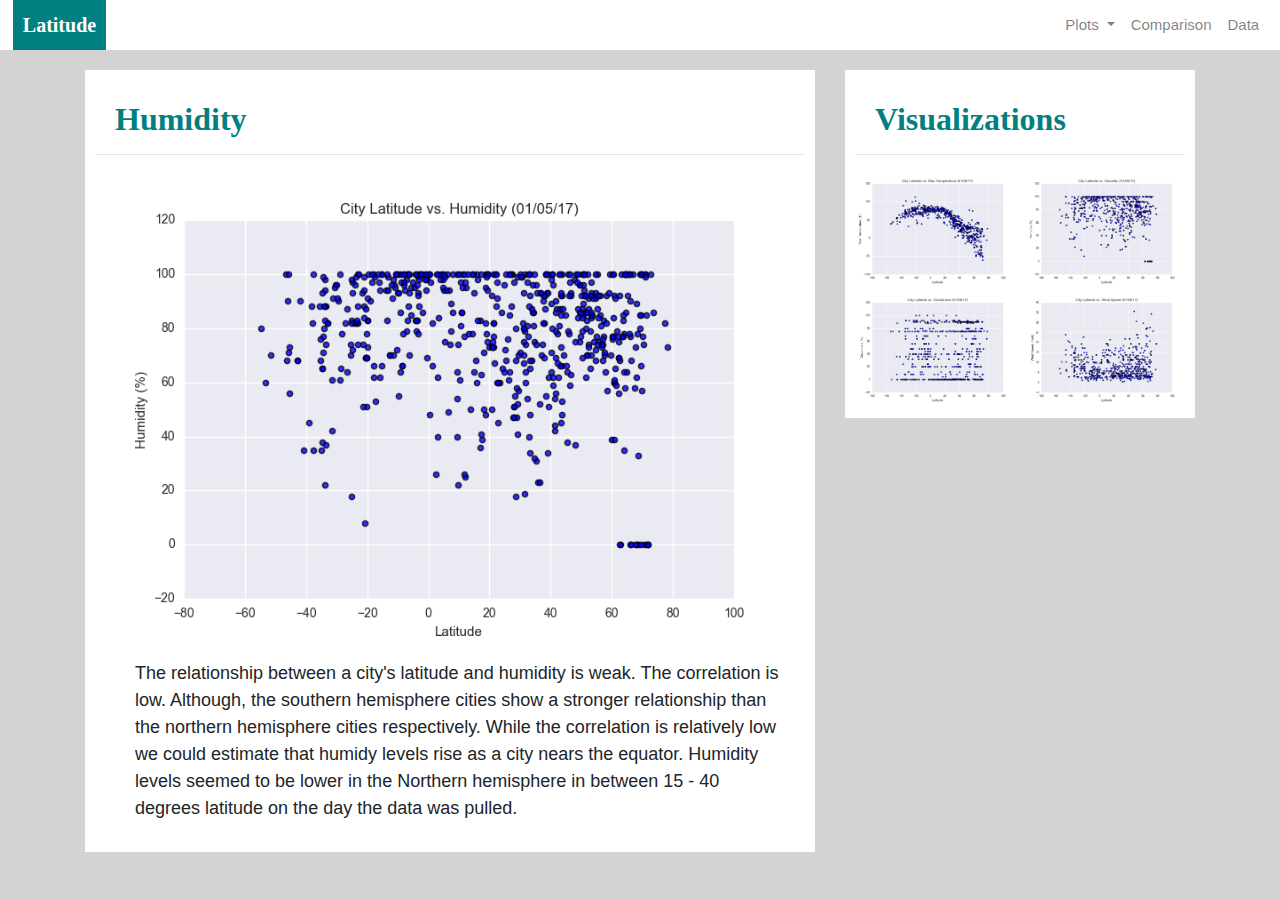
<file: Humidity.html>
<!DOCTYPE html>
<html lang="en-us">

<head>
  <meta charset="UTF-8">
  <title>Latitude Humidity Analysis</title>
  <link rel="stylesheet" href="https://cdn.jsdelivr.net/npm/bootstrap@4.6.0/dist/css/bootstrap.min.css" integrity="sha384-B0vP5xmATw1+K9KRQjQERJvTumQW0nPEzvF6L/Z6nronJ3oUOFUFpCjEUQouq2+l" crossorigin="anonymous"> 

  <meta name="viewport" content="width=device-width, initial-scale=1">
  <link rel="stylesheet" href="https://maxcdn.bootstrapcdn.com/bootstrap/4.5.2/css/bootstrap.min.css">
  <script src="https://ajax.googleapis.com/ajax/libs/jquery/3.5.1/jquery.min.js"></script>
  <script src="https://cdnjs.cloudflare.com/ajax/libs/popper.js/1.16.0/umd/popper.min.js"></script>
  <script src="https://maxcdn.bootstrapcdn.com/bootstrap/4.5.2/js/bootstrap.min.js"></script>

  <link rel="stylesheet" href="styles.css">

</head>

<body>
  <!-- Navigation -->
  <nav class="navbar navbar-expand-lg navbar-light">
    <a class="navbar-brand" href="index.html">Latitude</a>
    <button class="navbar-toggler border border-white" type="button" data-toggle="collapse" 
      data-target="#navbarNavDropdown" aria-controls="navbarNavDropdown" aria-expanded="false" 
      aria-label="Toggle navigation">
      <span class="navbar-toggler-icon"></span>
    </button>
    <div class="collapse navbar-collapse" id="navbarNavDropdown">
      <ul class="navbar-nav ml-auto">
        <li class="nav-item dropdown">
          <a class="nav-link dropdown-toggle" href="#" id="navbarDropdownMenuLink" data-toggle="dropdown"
            aria-haspopup="true" aria-expanded="false">
            Plots
          </a>
          <div class="dropdown-menu" aria-labelledby="navbarDropdownMenuLink">
            <a class="dropdown-item" href="MaxTemp.html">Max Temperature</a>
            <a class="dropdown-item" href="Humidity.html">Humidity</a>
            <a class="dropdown-item" href="Cloudiness.html">Cloudiness</a>
            <a class="dropdown-item" href="WindSpeed.html">Wind Speed</a>
          </div>
        </li>
        <li class="nav-item">
          <a class="nav-link" href="comparison.html">Comparison</a>
        </li>
        <li class="nav-item">
          <a class="nav-link" href="data.html">Data</a>
        </li>
  
      </ul>
    </div>
  </nav>
  <!-- End Navigation -->

  <div class="container">
    
    <div class="row">
      <!-- Left Box -->
      <div class="col-lg-8 col-md-12">
        <div class="box1">
          <h2>Humidity</h2>
          <hr>
          <img src="Resources/Assets/LatVsHumid.png" class="md-plot float-left" alt="Latitude vs Humidity">
          <p>The relationship between a city's latitude and humidity is weak. The correlation is low.  
            Although, the southern hemisphere cities show a stronger relationship than the northern 
            hemisphere cities respectively.  While the correlation is relatively low we could estimate that
            humidy levels rise as a city nears the equator.  Humidity levels seemed to be lower in the Northern 
            hemisphere in between 15 - 40 degrees latitude on the day the data was pulled.
          </p>
        </div>
      </div>

      <!-- Right Box -->
      <div class="col-lg-4 col-md-12">
        <div class="box1">
          <h2>Visualizations</h2>
          <hr>

          <div class="container">
            <div class="row4">
              <a href="MaxTemp.html">
                <img src="Resources/Assets/LatVsMaxTemp.png" class="sm-plot select" alt="Latitude vs Temperature">
              </a>
              <a href="Humidity.html">
                <img src="Resources/Assets/LatVsHumid.png" class="sm-plot float-right select" alt="Latitude vs Humidity">
              </a>
            </div>
      
            <div class="row4">
              <a href="Cloudiness.html">
                <img src="Resources/Assets/LatVsCloud.png" class="sm-plot select" alt="Latitude vs Cloudiness">
              </a>
              <a href="WindSpeed.html">
                <img src="Resources/Assets/LatVsWind.png" class="sm-plot float-right select" alt="Latitude vs Wind Speed">
              </a>  
            </div>
          </div>
        </div>
      </div>

    </div>

  </div>

</body>

</html>
</file>
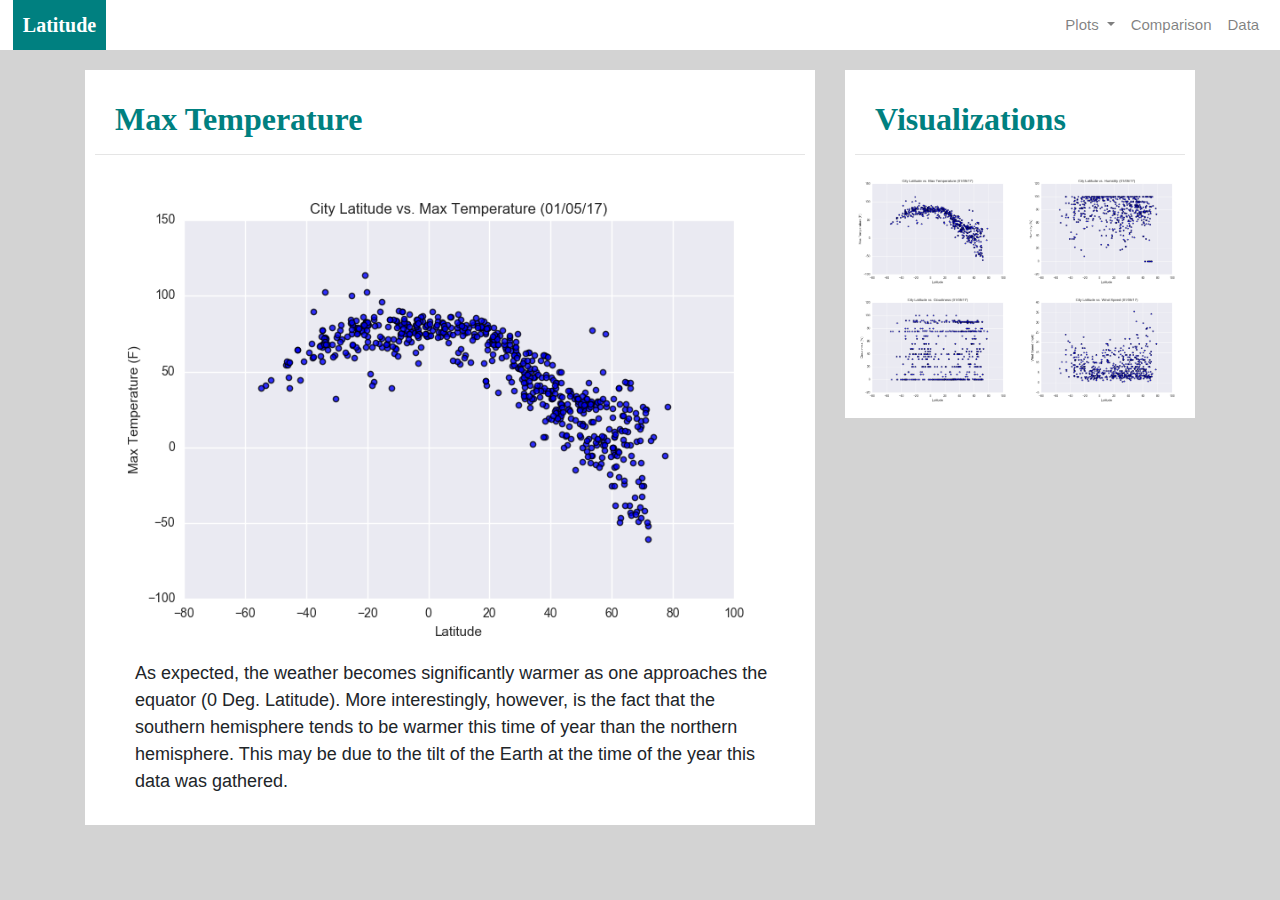
<file: MaxTemp.html>
<!DOCTYPE html>
<html lang="en-us">

<head>
  <meta charset="UTF-8">
  <title>Latitude Max Temp Analysis</title>
  <link rel="stylesheet" href="https://cdn.jsdelivr.net/npm/bootstrap@4.6.0/dist/css/bootstrap.min.css" integrity="sha384-B0vP5xmATw1+K9KRQjQERJvTumQW0nPEzvF6L/Z6nronJ3oUOFUFpCjEUQouq2+l" crossorigin="anonymous"> 

  <meta name="viewport" content="width=device-width, initial-scale=1">
  <link rel="stylesheet" href="https://maxcdn.bootstrapcdn.com/bootstrap/4.5.2/css/bootstrap.min.css">
  <script src="https://ajax.googleapis.com/ajax/libs/jquery/3.5.1/jquery.min.js"></script>
  <script src="https://cdnjs.cloudflare.com/ajax/libs/popper.js/1.16.0/umd/popper.min.js"></script>
  <script src="https://maxcdn.bootstrapcdn.com/bootstrap/4.5.2/js/bootstrap.min.js"></script>

  <link rel="stylesheet" href="styles.css">

</head>

<body>
  <!-- Navigation -->
  <nav class="navbar navbar-expand-lg navbar-light">
    <a class="navbar-brand" href="index.html">Latitude</a>
    <button class="navbar-toggler border border-white" type="button" data-toggle="collapse" 
      data-target="#navbarNavDropdown" aria-controls="navbarNavDropdown" aria-expanded="false" 
      aria-label="Toggle navigation">
      <span class="navbar-toggler-icon"></span>
    </button>
    <div class="collapse navbar-collapse" id="navbarNavDropdown">
      <ul class="navbar-nav ml-auto">
        <li class="nav-item dropdown">
          <a class="nav-link dropdown-toggle" href="#" id="navbarDropdownMenuLink" data-toggle="dropdown"
            aria-haspopup="true" aria-expanded="false">
            Plots
          </a>
          <div class="dropdown-menu" aria-labelledby="navbarDropdownMenuLink">
            <a class="dropdown-item" href="MaxTemp.html">Max Temperature</a>
            <a class="dropdown-item" href="Humidity.html">Humidity</a>
            <a class="dropdown-item" href="Cloudiness.html">Cloudiness</a>
            <a class="dropdown-item" href="WindSpeed.html">Wind Speed</a>
          </div>
        </li>
        <li class="nav-item">
          <a class="nav-link" href="comparison.html">Comparison</a>
        </li>
        <li class="nav-item">
          <a class="nav-link" href="data.html">Data</a>
        </li>
  
      </ul>
    </div>
  </nav>
  <!-- End Navigation -->

  <div class="container">
    
    <div class="row">
      <!-- Left Box -->
      <div class="col-lg-8 col-md-12">
        <div class="box1">
          <h2>Max Temperature</h2>
          <hr>
          <img src="Resources/Assets/LatVsMaxTemp.png" class="md-plot float-left" alt="Latitude vs Maximum Temperature">
          <p>As expected, the weather becomes significantly warmer as one approaches the equator (0 Deg. Latitude).
            More interestingly, however, is the fact that the southern hemisphere tends to be warmer this time of 
            year than the northern hemisphere.  This may be due to the tilt of the Earth at the time of the year
            this data was gathered.
          </p>
        </div>
      </div>

      <!-- Right Box -->
      <div class="col-lg-4 col-md-12">
        <div class="box1">
          <h2>Visualizations</h2>
          <hr>

          <div class="container">
            <div class="row4">
              <a href="MaxTemp.html">
                <img src="Resources/Assets/LatVsMaxTemp.png" class="sm-plot select" alt="Latitude vs Temperature">
              </a>
              <a href="Humidity.html">
                <img src="Resources/Assets/LatVsHumid.png" class="sm-plot float-right select" alt="Latitude vs Humidity">
              </a>
            </div>
      
            <div class="row4">
              <a href="Cloudiness.html">
                <img src="Resources/Assets/LatVsCloud.png" class="sm-plot select" alt="Latitude vs Cloudiness">
              </a>
              <a href="WindSpeed.html">
                <img src="Resources/Assets/LatVsWind.png" class="sm-plot float-right select" alt="Latitude vs Wind Speed">
              </a>  
            </div>
          </div>
        </div>
      </div>

    </div>

  </div>

</body>

</html>
</file>
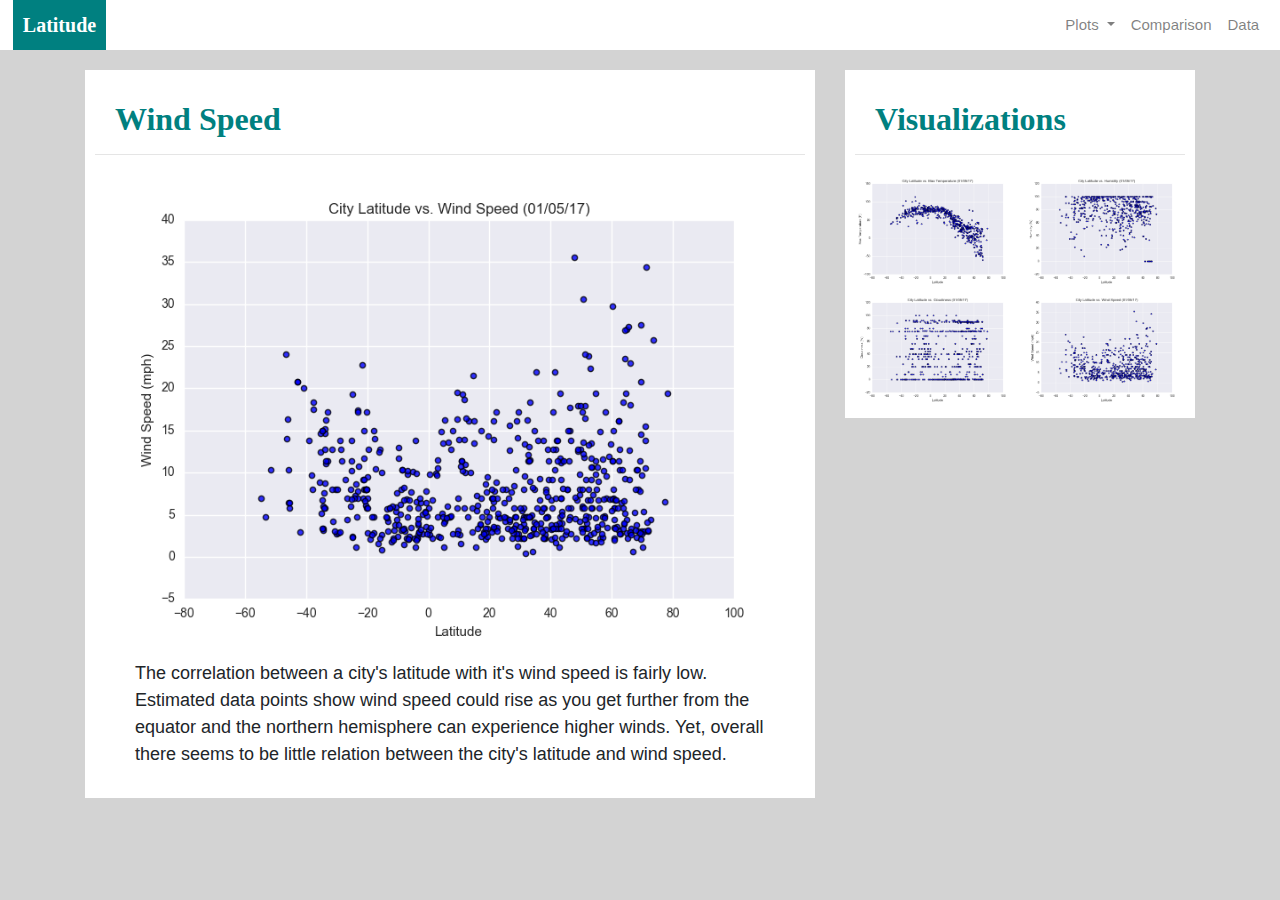
<file: WindSpeed.html>
<!DOCTYPE html>
<html lang="en-us">

<head>
  <meta charset="UTF-8">
  <title>Latitude Wind Speed Analysis</title>
  <link rel="stylesheet" href="https://cdn.jsdelivr.net/npm/bootstrap@4.6.0/dist/css/bootstrap.min.css" integrity="sha384-B0vP5xmATw1+K9KRQjQERJvTumQW0nPEzvF6L/Z6nronJ3oUOFUFpCjEUQouq2+l" crossorigin="anonymous"> 

  <meta name="viewport" content="width=device-width, initial-scale=1">
  <link rel="stylesheet" href="https://maxcdn.bootstrapcdn.com/bootstrap/4.5.2/css/bootstrap.min.css">
  <script src="https://ajax.googleapis.com/ajax/libs/jquery/3.5.1/jquery.min.js"></script>
  <script src="https://cdnjs.cloudflare.com/ajax/libs/popper.js/1.16.0/umd/popper.min.js"></script>
  <script src="https://maxcdn.bootstrapcdn.com/bootstrap/4.5.2/js/bootstrap.min.js"></script>

  <link rel="stylesheet" href="styles.css">

</head>

<body>
  <!-- Navigation -->
  <nav class="navbar navbar-expand-lg navbar-light">
    <a class="navbar-brand" href="index.html">Latitude</a>
    <button class="navbar-toggler border border-white" type="button" data-toggle="collapse" 
      data-target="#navbarNavDropdown" aria-controls="navbarNavDropdown" aria-expanded="false" 
      aria-label="Toggle navigation">
      <span class="navbar-toggler-icon"></span>
    </button>
    <div class="collapse navbar-collapse" id="navbarNavDropdown">
      <ul class="navbar-nav ml-auto">
        <li class="nav-item dropdown">
          <a class="nav-link dropdown-toggle" href="#" id="navbarDropdownMenuLink" data-toggle="dropdown"
            aria-haspopup="true" aria-expanded="false">
            Plots
          </a>
          <div class="dropdown-menu" aria-labelledby="navbarDropdownMenuLink">
            <a class="dropdown-item" href="MaxTemp.html">Max Temperature</a>
            <a class="dropdown-item" href="Humidity.html">Humidity</a>
            <a class="dropdown-item" href="Cloudiness.html">Cloudiness</a>
            <a class="dropdown-item" href="WindSpeed.html">Wind Speed</a>
          </div>
        </li>
        <li class="nav-item">
          <a class="nav-link" href="comparison.html">Comparison</a>
        </li>
        <li class="nav-item">
          <a class="nav-link" href="data.html">Data</a>
        </li>
  
      </ul>
    </div>
  </nav>
  <!-- End Navigation -->

  <div class="container">
    
    <div class="row">
      <!-- Left Box -->
      <div class="col-lg-8 col-md-12">
        <div class="box1">
          <h2>Wind Speed</h2>
          <hr>
          <img src="Resources/Assets/LatVsWind.png" class="md-plot float-left" alt="Latitude vs Wind Speed">
          <p>The correlation between a city's latitude with it's wind speed is fairly low.  Estimated 
            data points show wind speed could rise as you get further from the equator and the northern 
            hemisphere can experience higher winds. Yet, overall there seems to be little relation 
            between the city's latitude and wind speed.
          </p>
        </div>
      </div>

      <!-- Right Box -->
      <div class="col-lg-4 col-md-12">
        <div class="box1">
          <h2>Visualizations</h2>
          <hr>

          <div class="container">
            <div class="row4">
              <a href="MaxTemp.html">
                <img src="Resources/Assets/LatVsMaxTemp.png" class="sm-plot select" alt="Latitude vs Temperature">
              </a>
              <a href="Humidity.html">
                <img src="Resources/Assets/LatVsHumid.png" class="sm-plot float-right select" alt="Latitude vs Humidity">
              </a>
            </div>
      
            <div class="row4">
              <a href="Cloudiness.html">
                <img src="Resources/Assets/LatVsCloud.png" class="sm-plot select" alt="Latitude vs Cloudiness">
              </a>
              <a href="WindSpeed.html">
                <img src="Resources/Assets/LatVsWind.png" class="sm-plot float-right select" alt="Latitude vs Wind Speed">
              </a>  
            </div>
          </div>
        </div>
      </div>

    </div>

  </div>

</body>

</html>
</file>
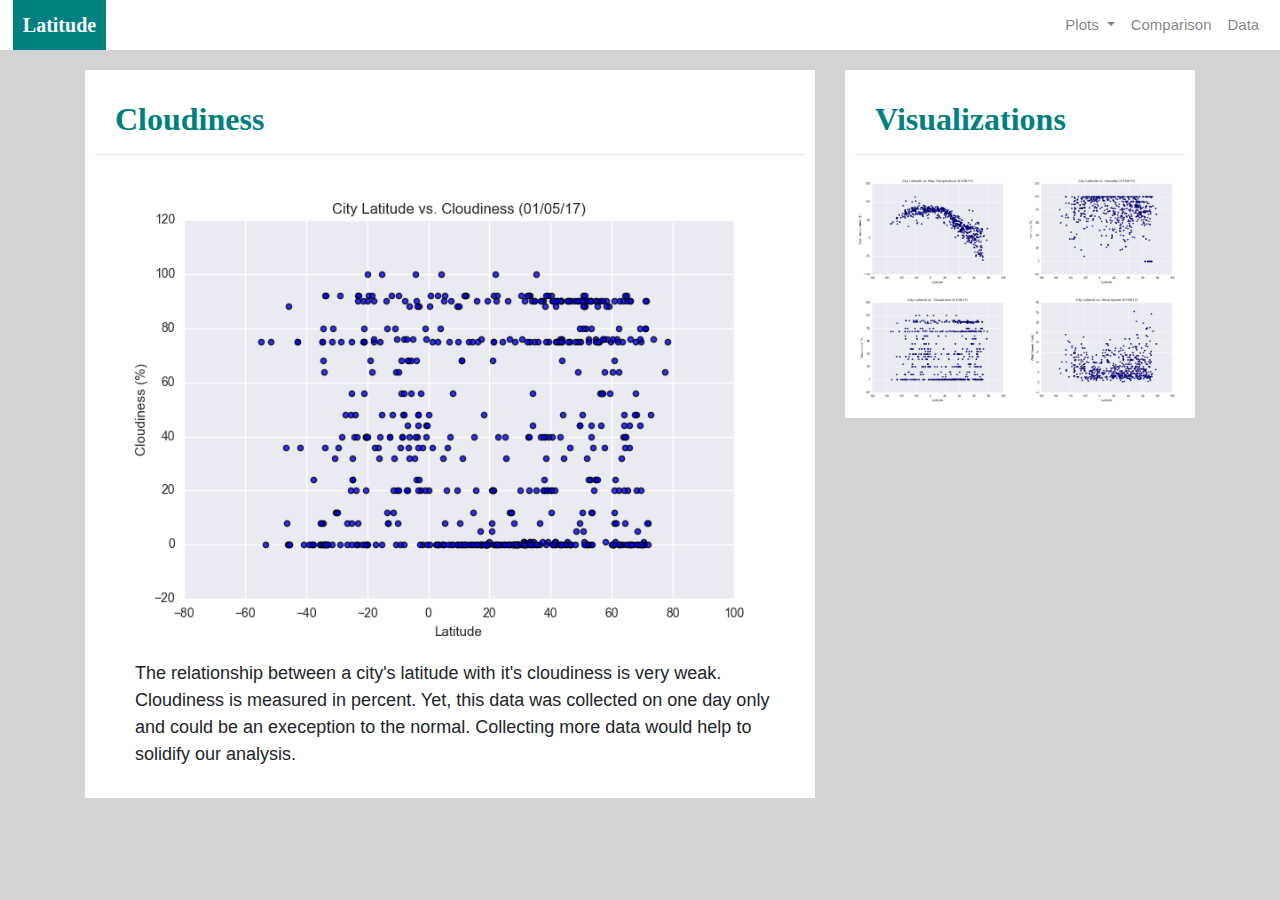
<file: Visualizations/Cloudiness.html>
<!DOCTYPE html>
<html lang="en-us">

<head>
  <meta charset="UTF-8">
  <title>Latitude Cloudiness Analysis</title>
  <link rel="stylesheet" href="https://cdn.jsdelivr.net/npm/bootstrap@4.6.0/dist/css/bootstrap.min.css" integrity="sha384-B0vP5xmATw1+K9KRQjQERJvTumQW0nPEzvF6L/Z6nronJ3oUOFUFpCjEUQouq2+l" crossorigin="anonymous"> 

  <meta name="viewport" content="width=device-width, initial-scale=1">
  <link rel="stylesheet" href="https://maxcdn.bootstrapcdn.com/bootstrap/4.5.2/css/bootstrap.min.css">
  <script src="https://ajax.googleapis.com/ajax/libs/jquery/3.5.1/jquery.min.js"></script>
  <script src="https://cdnjs.cloudflare.com/ajax/libs/popper.js/1.16.0/umd/popper.min.js"></script>
  <script src="https://maxcdn.bootstrapcdn.com/bootstrap/4.5.2/js/bootstrap.min.js"></script>

  <link rel="stylesheet" href="../styles.css">

</head>

<body>
  <!-- Navigation -->
  <nav class="navbar navbar-expand-lg navbar-light">
    <a class="navbar-brand" href="../index.html">Latitude</a>
    <button class="navbar-toggler border border-white" type="button" data-toggle="collapse" 
      data-target="#navbarNavDropdown" aria-controls="navbarNavDropdown" aria-expanded="false" 
      aria-label="Toggle navigation">
      <span class="navbar-toggler-icon"></span>
    </button>
    <div class="collapse navbar-collapse" id="navbarNavDropdown">
      <ul class="navbar-nav ml-auto">
        <li class="nav-item dropdown">
          <a class="nav-link dropdown-toggle" href="#" id="navbarDropdownMenuLink" data-toggle="dropdown"
            aria-haspopup="true" aria-expanded="false">
            Plots
          </a>
          <div class="dropdown-menu" aria-labelledby="navbarDropdownMenuLink">
            <a class="dropdown-item" href="MaxTemp.html">Max Temperature</a>
            <a class="dropdown-item" href="Humidity.html">Humidity</a>
            <a class="dropdown-item" href="Cloudiness.html">Cloudiness</a>
            <a class="dropdown-item" href="WindSpeed.html">Wind Speed</a>
          </div>
        </li>
        <li class="nav-item">
          <a class="nav-link" href="../comparison.html">Comparison</a>
        </li>
        <li class="nav-item">
          <a class="nav-link" href="../data.html">Data</a>
        </li>
  
      </ul>
    </div>
  </nav>
  <!-- End Navigation -->

  <div class="container">
  
    <div class="row">
    
      <!-- Left Box -->
      <div class="col-lg-8 col-md-12">
        <div class="box1">
          <h2>Cloudiness</h2>
          <hr>
          <img src="../Resources/Assets/LatVsCloud.png" class="md-plot float-left" alt="Latitude vs Cloudiness">
          <p>The relationship between a city's latitude with it's cloudiness is very weak.
            Cloudiness is measured in percent.  Yet, this data was collected on one day only 
            and could be an exeception to the normal.  Collecting more data would help to solidify 
            our analysis.
          </p>
        </div>
      </div>

      <!-- Right Box -->
      <div class="col-lg-4 col-md-12">
        <div class="box1">
          <h2>Visualizations</h2>
          <hr>

          <div class="container">
            <div class="row4">
              <a href="MaxTemp.html">
                <img src="../Resources/Assets/LatVsMaxTemp.png" class="sm-plot select" alt="Latitude vs Temperature">
              </a>
              <a href="Humidity.html">
                <img src="../Resources/Assets/LatVsHumid.png" class="sm-plot float-right select" alt="Latitude vs Humidity">
              </a>
            </div>
      
            <div class="row4">
              <a href="Cloudiness.html">
                <img src="../Resources/Assets/LatVsCloud.png" class="sm-plot select" alt="Latitude vs Cloudiness">
              </a>
              <a href="WindSpeed.html">
                <img src="../Resources/Assets/LatVsWind.png" class="sm-plot float-right select" alt="Latitude vs Wind Speed">
              </a>  
            </div>
          </div>
        </div>
      </div>

    </div>

  </div>

</body>

</html>
</file>
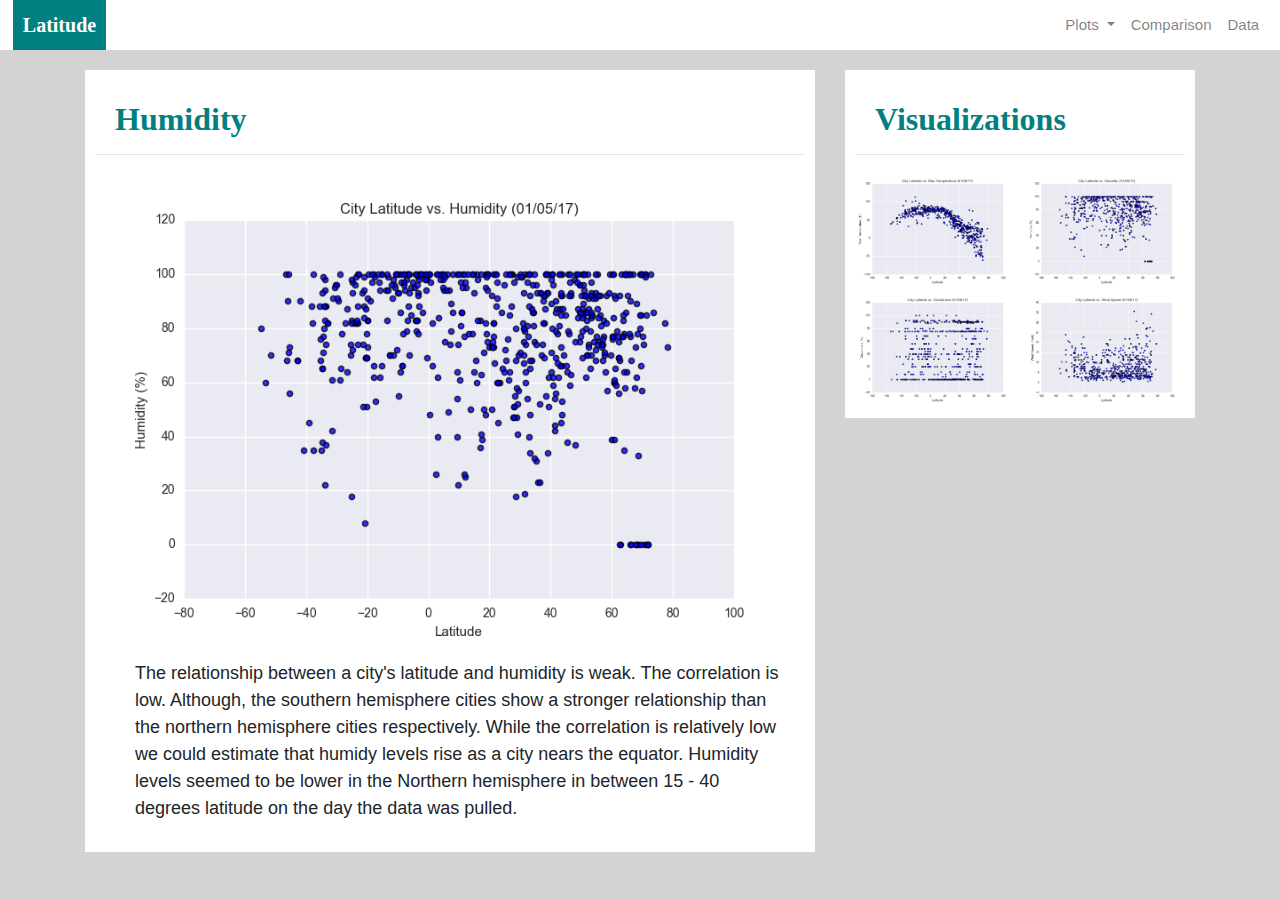
<file: Visualizations/Humidity.html>
<!DOCTYPE html>
<html lang="en-us">

<head>
  <meta charset="UTF-8">
  <title>Latitude Humidity Analysis</title>
  <link rel="stylesheet" href="https://cdn.jsdelivr.net/npm/bootstrap@4.6.0/dist/css/bootstrap.min.css" integrity="sha384-B0vP5xmATw1+K9KRQjQERJvTumQW0nPEzvF6L/Z6nronJ3oUOFUFpCjEUQouq2+l" crossorigin="anonymous"> 

  <meta name="viewport" content="width=device-width, initial-scale=1">
  <link rel="stylesheet" href="https://maxcdn.bootstrapcdn.com/bootstrap/4.5.2/css/bootstrap.min.css">
  <script src="https://ajax.googleapis.com/ajax/libs/jquery/3.5.1/jquery.min.js"></script>
  <script src="https://cdnjs.cloudflare.com/ajax/libs/popper.js/1.16.0/umd/popper.min.js"></script>
  <script src="https://maxcdn.bootstrapcdn.com/bootstrap/4.5.2/js/bootstrap.min.js"></script>

  <link rel="stylesheet" href="../styles.css">

</head>

<body>
  <!-- Navigation -->
  <nav class="navbar navbar-expand-lg navbar-light">
    <a class="navbar-brand" href="../index.html">Latitude</a>
    <button class="navbar-toggler border border-white" type="button" data-toggle="collapse" 
      data-target="#navbarNavDropdown" aria-controls="navbarNavDropdown" aria-expanded="false" 
      aria-label="Toggle navigation">
      <span class="navbar-toggler-icon"></span>
    </button>
    <div class="collapse navbar-collapse" id="navbarNavDropdown">
      <ul class="navbar-nav ml-auto">
        <li class="nav-item dropdown">
          <a class="nav-link dropdown-toggle" href="#" id="navbarDropdownMenuLink" data-toggle="dropdown"
            aria-haspopup="true" aria-expanded="false">
            Plots
          </a>
          <div class="dropdown-menu" aria-labelledby="navbarDropdownMenuLink">
            <a class="dropdown-item" href="MaxTemp.html">Max Temperature</a>
            <a class="dropdown-item" href="Humidity.html">Humidity</a>
            <a class="dropdown-item" href="Cloudiness.html">Cloudiness</a>
            <a class="dropdown-item" href="WindSpeed.html">Wind Speed</a>
          </div>
        </li>
        <li class="nav-item">
          <a class="nav-link" href="../comparison.html">Comparison</a>
        </li>
        <li class="nav-item">
          <a class="nav-link" href="../data.html">Data</a>
        </li>
  
      </ul>
    </div>
  </nav>
  <!-- End Navigation -->

  <div class="container">
    
    <div class="row">
      <!-- Left Box -->
      <div class="col-lg-8 col-md-12">
        <div class="box1">
          <h2>Humidity</h2>
          <hr>
          <img src="../Resources/Assets/LatVsHumid.png" class="md-plot float-left" alt="Latitude vs Humidity">
          <p>The relationship between a city's latitude and humidity is weak. The correlation is low.  
            Although, the southern hemisphere cities show a stronger relationship than the northern 
            hemisphere cities respectively.  While the correlation is relatively low we could estimate that
            humidy levels rise as a city nears the equator.  Humidity levels seemed to be lower in the Northern 
            hemisphere in between 15 - 40 degrees latitude on the day the data was pulled.
          </p>
        </div>
      </div>

      <!-- Right Box -->
      <div class="col-lg-4 col-md-12">
        <div class="box1">
          <h2>Visualizations</h2>
          <hr>

          <div class="container">
            <div class="row4">
              <a href="MaxTemp.html">
                <img src="../Resources/Assets/LatVsMaxTemp.png" class="sm-plot select" alt="Latitude vs Temperature">
              </a>
              <a href="Humidity.html">
                <img src="../Resources/Assets/LatVsHumid.png" class="sm-plot float-right select" alt="Latitude vs Humidity">
              </a>
            </div>
      
            <div class="row4">
              <a href="Cloudiness.html">
                <img src="../Resources/Assets/LatVsCloud.png" class="sm-plot select" alt="Latitude vs Cloudiness">
              </a>
              <a href="WindSpeed.html">
                <img src="../Resources/Assets/LatVsWind.png" class="sm-plot float-right select" alt="Latitude vs Wind Speed">
              </a>  
            </div>
          </div>
        </div>
      </div>

    </div>

  </div>

</body>

</html>
</file>
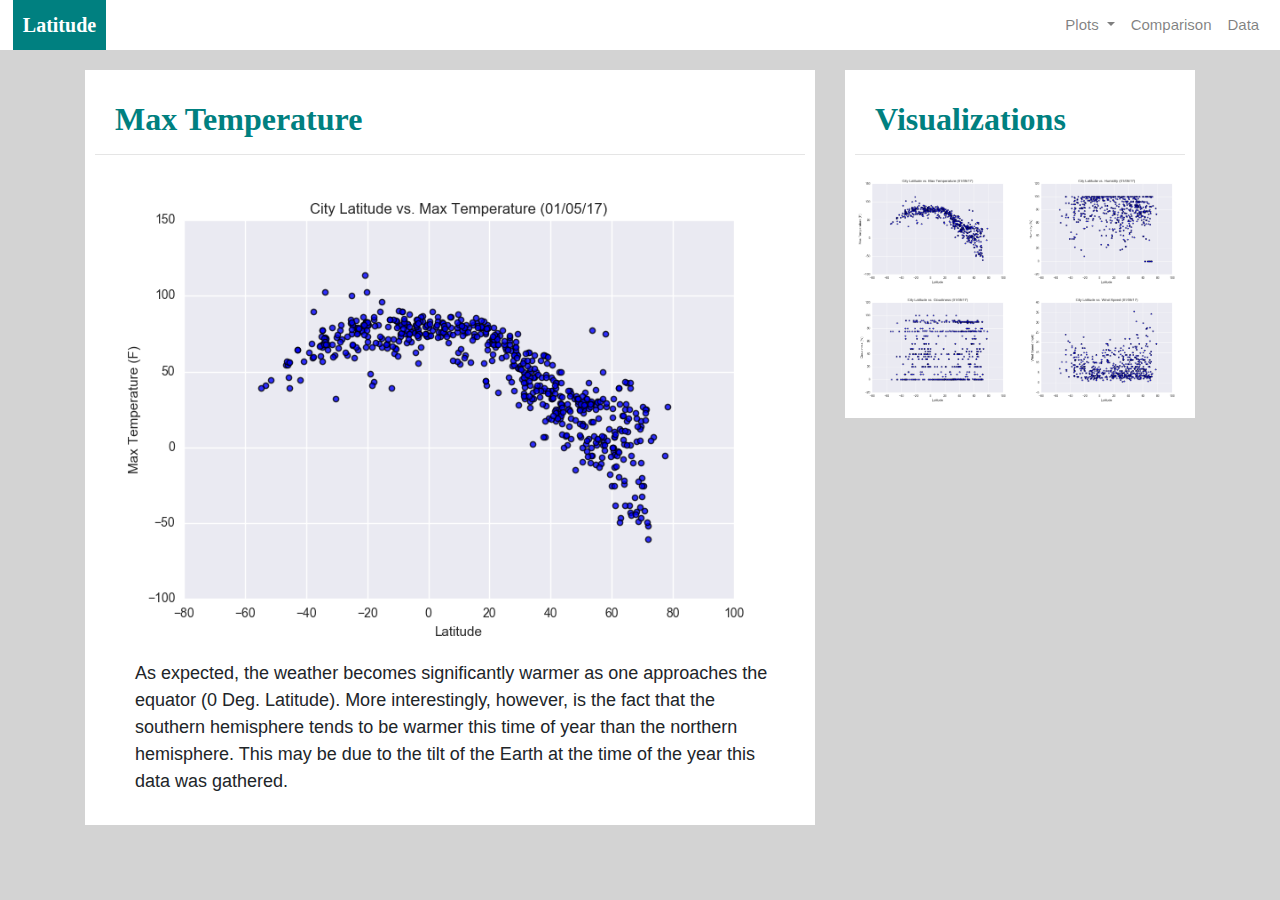
<file: Visualizations/MaxTemp.html>
<!DOCTYPE html>
<html lang="en-us">

<head>
  <meta charset="UTF-8">
  <title>Latitude Max Temp Analysis</title>
  <link rel="stylesheet" href="https://cdn.jsdelivr.net/npm/bootstrap@4.6.0/dist/css/bootstrap.min.css" integrity="sha384-B0vP5xmATw1+K9KRQjQERJvTumQW0nPEzvF6L/Z6nronJ3oUOFUFpCjEUQouq2+l" crossorigin="anonymous"> 

  <meta name="viewport" content="width=device-width, initial-scale=1">
  <link rel="stylesheet" href="https://maxcdn.bootstrapcdn.com/bootstrap/4.5.2/css/bootstrap.min.css">
  <script src="https://ajax.googleapis.com/ajax/libs/jquery/3.5.1/jquery.min.js"></script>
  <script src="https://cdnjs.cloudflare.com/ajax/libs/popper.js/1.16.0/umd/popper.min.js"></script>
  <script src="https://maxcdn.bootstrapcdn.com/bootstrap/4.5.2/js/bootstrap.min.js"></script>

  <link rel="stylesheet" href="../styles.css">

</head>

<body>
  <!-- Navigation -->
  <nav class="navbar navbar-expand-lg navbar-light">
    <a class="navbar-brand" href="../index.html">Latitude</a>
    <button class="navbar-toggler border border-white" type="button" data-toggle="collapse" 
      data-target="#navbarNavDropdown" aria-controls="navbarNavDropdown" aria-expanded="false" 
      aria-label="Toggle navigation">
      <span class="navbar-toggler-icon"></span>
    </button>
    <div class="collapse navbar-collapse" id="navbarNavDropdown">
      <ul class="navbar-nav ml-auto">
        <li class="nav-item dropdown">
          <a class="nav-link dropdown-toggle" href="#" id="navbarDropdownMenuLink" data-toggle="dropdown"
            aria-haspopup="true" aria-expanded="false">
            Plots
          </a>
          <div class="dropdown-menu" aria-labelledby="navbarDropdownMenuLink">
            <a class="dropdown-item" href="MaxTemp.html">Max Temperature</a>
            <a class="dropdown-item" href="Humidity.html">Humidity</a>
            <a class="dropdown-item" href="Cloudiness.html">Cloudiness</a>
            <a class="dropdown-item" href="WindSpeed.html">Wind Speed</a>
          </div>
        </li>
        <li class="nav-item">
          <a class="nav-link" href="../comparison.html">Comparison</a>
        </li>
        <li class="nav-item">
          <a class="nav-link" href="../data.html">Data</a>
        </li>
  
      </ul>
    </div>
  </nav>
  <!-- End Navigation -->

  <div class="container">
    
    <div class="row">
      <!-- Left Box -->
      <div class="col-lg-8 col-md-12">
        <div class="box1">
          <h2>Max Temperature</h2>
          <hr>
          <img src="../Resources/Assets/LatVsMaxTemp.png" class="md-plot float-left" alt="Latitude vs Maximum Temperature">
          <p>As expected, the weather becomes significantly warmer as one approaches the equator (0 Deg. Latitude).
            More interestingly, however, is the fact that the southern hemisphere tends to be warmer this time of 
            year than the northern hemisphere.  This may be due to the tilt of the Earth at the time of the year
            this data was gathered.
          </p>
        </div>
      </div>

      <!-- Right Box -->
      <div class="col-lg-4 col-md-12">
        <div class="box1">
          <h2>Visualizations</h2>
          <hr>

          <div class="container">
            <div class="row4">
              <a href="MaxTemp.html">
                <img src="../Resources/Assets/LatVsMaxTemp.png" class="sm-plot select" alt="Latitude vs Temperature">
              </a>
              <a href="Humidity.html">
                <img src="../Resources/Assets/LatVsHumid.png" class="sm-plot float-right select" alt="Latitude vs Humidity">
              </a>
            </div>
      
            <div class="row4">
              <a href="Cloudiness.html">
                <img src="../Resources/Assets/LatVsCloud.png" class="sm-plot select" alt="Latitude vs Cloudiness">
              </a>
              <a href="WindSpeed.html">
                <img src="../Resources/Assets/LatVsWind.png" class="sm-plot float-right select" alt="Latitude vs Wind Speed">
              </a>  
            </div>
          </div>
        </div>
      </div>

    </div>

  </div>

</body>

</html>
</file>
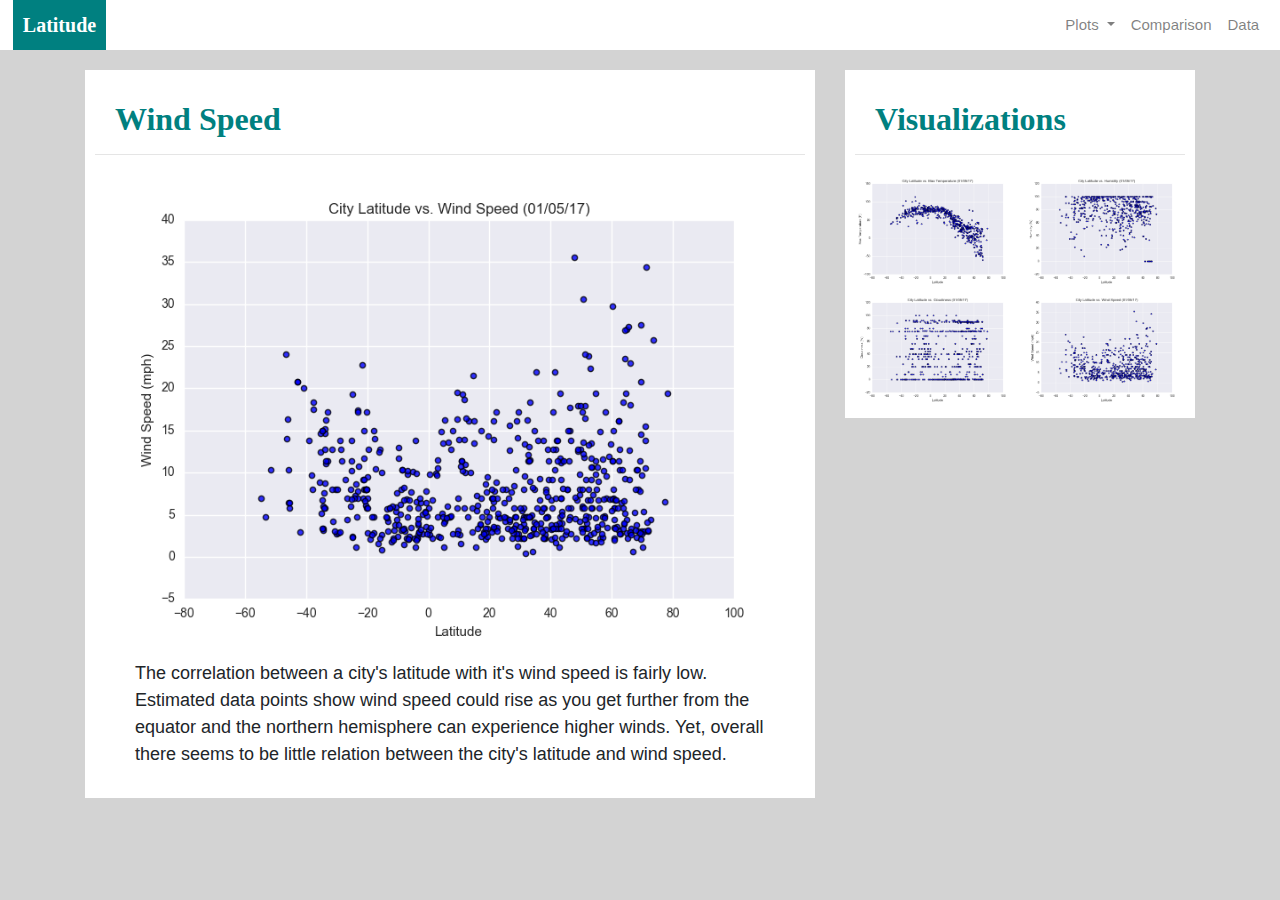
<file: Visualizations/WindSpeed.html>
<!DOCTYPE html>
<html lang="en-us">

<head>
  <meta charset="UTF-8">
  <title>Latitude Wind Speed Analysis</title>
  <link rel="stylesheet" href="https://cdn.jsdelivr.net/npm/bootstrap@4.6.0/dist/css/bootstrap.min.css" integrity="sha384-B0vP5xmATw1+K9KRQjQERJvTumQW0nPEzvF6L/Z6nronJ3oUOFUFpCjEUQouq2+l" crossorigin="anonymous"> 

  <meta name="viewport" content="width=device-width, initial-scale=1">
  <link rel="stylesheet" href="https://maxcdn.bootstrapcdn.com/bootstrap/4.5.2/css/bootstrap.min.css">
  <script src="https://ajax.googleapis.com/ajax/libs/jquery/3.5.1/jquery.min.js"></script>
  <script src="https://cdnjs.cloudflare.com/ajax/libs/popper.js/1.16.0/umd/popper.min.js"></script>
  <script src="https://maxcdn.bootstrapcdn.com/bootstrap/4.5.2/js/bootstrap.min.js"></script>

  <link rel="stylesheet" href="../styles.css">

</head>

<body>
  <!-- Navigation -->
  <nav class="navbar navbar-expand-lg navbar-light">
    <a class="navbar-brand" href="../index.html">Latitude</a>
    <button class="navbar-toggler border border-white" type="button" data-toggle="collapse" 
      data-target="#navbarNavDropdown" aria-controls="navbarNavDropdown" aria-expanded="false" 
      aria-label="Toggle navigation">
      <span class="navbar-toggler-icon"></span>
    </button>
    <div class="collapse navbar-collapse" id="navbarNavDropdown">
      <ul class="navbar-nav ml-auto">
        <li class="nav-item dropdown">
          <a class="nav-link dropdown-toggle" href="#" id="navbarDropdownMenuLink" data-toggle="dropdown"
            aria-haspopup="true" aria-expanded="false">
            Plots
          </a>
          <div class="dropdown-menu" aria-labelledby="navbarDropdownMenuLink">
            <a class="dropdown-item" href="MaxTemp.html">Max Temperature</a>
            <a class="dropdown-item" href="Humidity.html">Humidity</a>
            <a class="dropdown-item" href="Cloudiness.html">Cloudiness</a>
            <a class="dropdown-item" href="WindSpeed.html">Wind Speed</a>
          </div>
        </li>
        <li class="nav-item">
          <a class="nav-link" href="../comparison.html">Comparison</a>
        </li>
        <li class="nav-item">
          <a class="nav-link" href="../data.html">Data</a>
        </li>
  
      </ul>
    </div>
  </nav>
  <!-- End Navigation -->

  <div class="container">
    
    <div class="row">
      <!-- Left Box -->
      <div class="col-lg-8 col-md-12">
        <div class="box1">
          <h2>Wind Speed</h2>
          <hr>
          <img src="../Resources/Assets/LatVsWind.png" class="md-plot float-left" alt="Latitude vs Wind Speed">
          <p>The correlation between a city's latitude with it's wind speed is fairly low.  Estimated 
            data points show wind speed could rise as you get further from the equator and the northern 
            hemisphere can experience higher winds. Yet, overall there seems to be little relation 
            between the city's latitude and wind speed.
          </p>
        </div>
      </div>

      <!-- Right Box -->
      <div class="col-lg-4 col-md-12">
        <div class="box1">
          <h2>Visualizations</h2>
          <hr>

          <div class="container">
            <div class="row4">
              <a href="MaxTemp.html">
                <img src="../Resources/Assets/LatVsMaxTemp.png" class="sm-plot select" alt="Latitude vs Temperature">
              </a>
              <a href="Humidity.html">
                <img src="../Resources/Assets/LatVsHumid.png" class="sm-plot float-right select" alt="Latitude vs Humidity">
              </a>
            </div>
      
            <div class="row4">
              <a href="Cloudiness.html">
                <img src="../Resources/Assets/LatVsCloud.png" class="sm-plot select" alt="Latitude vs Cloudiness">
              </a>
              <a href="WindSpeed.html">
                <img src="../Resources/Assets/LatVsWind.png" class="sm-plot float-right select" alt="Latitude vs Wind Speed">
              </a>  
            </div>
          </div>
        </div>
      </div>

    </div>

  </div>

</body>

</html>
</file>
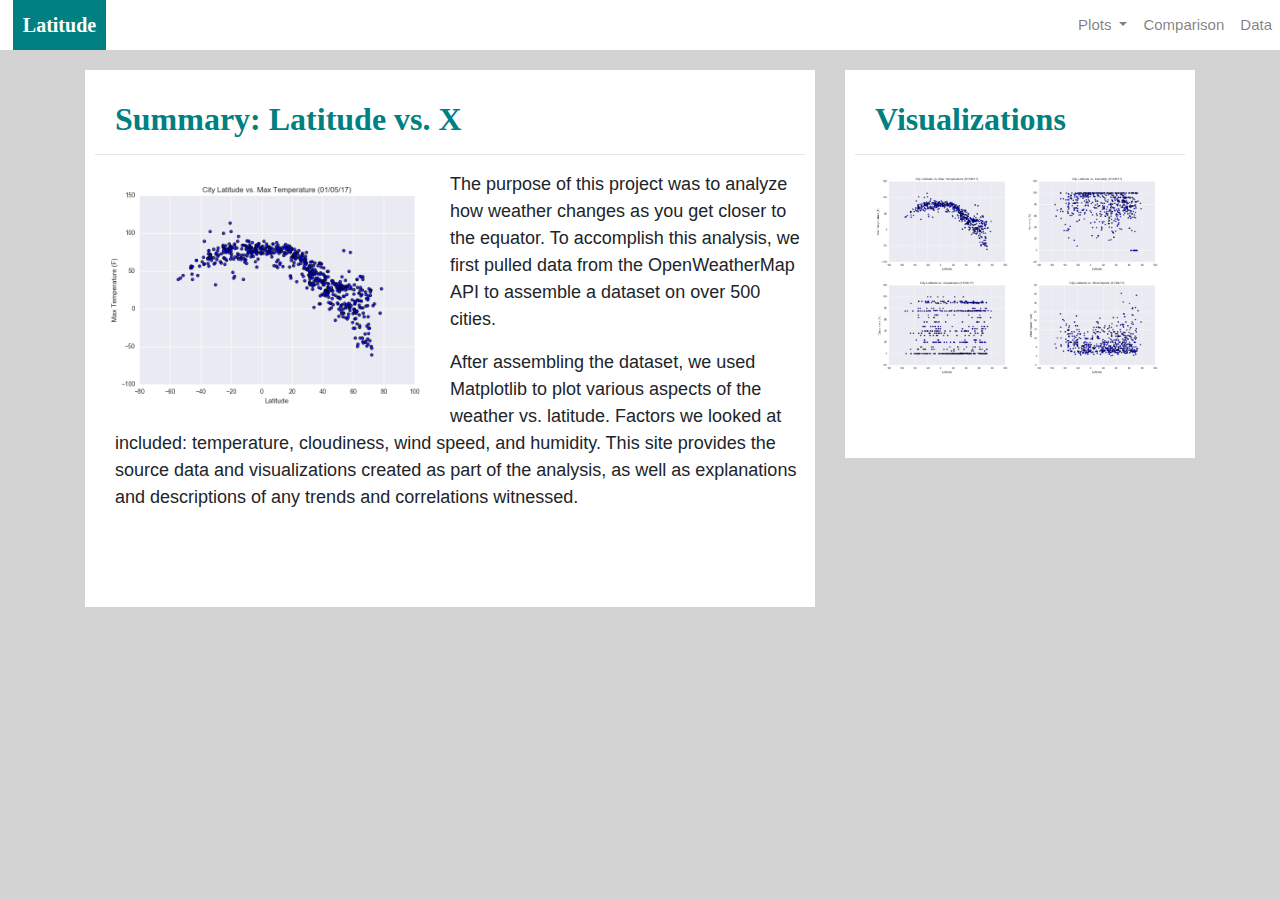
<file: Resources/Assets/Latitude Analysis Dashboard.html>
<!DOCTYPE html>
<!-- saved from url=(0071)file:///C:/Users/robin/OneDrive/Desktop/Web-Design-Challenge/index.html -->
<html lang="en-us"><head><meta http-equiv="Content-Type" content="text/html; charset=UTF-8">
  
  <title>Latitude Analysis Dashboard</title>
  <link rel="stylesheet" href="./Latitude Analysis Dashboard_files/bootstrap.min.css" integrity="sha384-B0vP5xmATw1+K9KRQjQERJvTumQW0nPEzvF6L/Z6nronJ3oUOFUFpCjEUQouq2+l" crossorigin="anonymous"> 

  <meta name="viewport" content="width=device-width, initial-scale=1">
  <link rel="stylesheet" href="./Latitude Analysis Dashboard_files/bootstrap.min(1).css">
  <script src="./Latitude Analysis Dashboard_files/jquery.min.js.download"></script>
  <script src="./Latitude Analysis Dashboard_files/popper.min.js.download"></script>
  <script src="./Latitude Analysis Dashboard_files/bootstrap.min.js.download"></script>

  <link rel="stylesheet" href="./Latitude Analysis Dashboard_files/styles.css">

</head>

<body>
  <!-- Navigation -->
  <nav class="navbar navbar-expand-lg navbar-light">
    <a class="navbar-brand" href="file:///C:/Users/robin/OneDrive/Desktop/Web-Design-Challenge/index.html">Latitude</a>
    <button class="navbar-toggler border border-white" type="button" data-toggle="collapse" data-target="#navbarNavDropdown" aria-controls="navbarNavDropdown" aria-expanded="false" aria-label="Toggle navigation">
      <span class="navbar-toggler-icon"></span>
    </button>
    <div class="collapse navbar-collapse" id="navbarNavDropdown">
      <ul class="navbar-nav ml-auto">
        <li class="nav-item dropdown">
          <a class="nav-link dropdown-toggle" href="file:///C:/Users/robin/OneDrive/Desktop/Web-Design-Challenge/index.html#" id="navbarDropdownMenuLink" data-toggle="dropdown" aria-haspopup="true" aria-expanded="false">
            Plots
          </a>
          <div class="dropdown-menu" aria-labelledby="navbarDropdownMenuLink">
            <a class="dropdown-item" href="file:///C:/Users/robin/OneDrive/Desktop/Web-Design-Challenge/MaxTemp.html">Maximum Temp</a>
            <a class="dropdown-item" href="file:///C:/Users/robin/OneDrive/Desktop/Web-Design-Challenge/Humidity.html">Humidity</a>
            <a class="dropdown-item" href="file:///C:/Users/robin/OneDrive/Desktop/Web-Design-Challenge/Cloudiness.html">Cloudiness</a>
            <a class="dropdown-item" href="file:///C:/Users/robin/OneDrive/Desktop/Web-Design-Challenge/WindSpeed.html">Wind Speed</a>
          </div>
        </li>
        <li class="nav-item">
          <a class="nav-link" href="file:///C:/Users/robin/OneDrive/Desktop/Web-Design-Challenge/comparison.html">Comparison</a>
        </li>
        <li class="nav-item">
          <a class="nav-link" href="file:///C:/Users/robin/OneDrive/Desktop/Web-Design-Challenge/data.html">Data</a>
        </li>
  
      </ul>
    </div>
  </nav>
  <!-- End Navigation -->

  <div class="container">
    
    <div class="row">

      <!-- Left Box -->
      <div class="col-lg-8 col-md-12">
        <div class="box1">
          <h2>Summary: Latitude vs. X</h2>
          <hr>
          <img src="./Latitude Analysis Dashboard_files/LatVsMaxTemp.png" class="sm-plot float-left" alt="Latitude vs Maximum Temperature">
          <p>The purpose of this project was to analyze how weather changes as you get closer to the equator. 
            To accomplish this analysis, we first pulled data from the OpenWeatherMap API to assemble a dataset on over 500 cities.</p>
          <p>After assembling the dataset, we used Matplotlib to plot various aspects of the weather vs. latitude. Factors we looked at 
            included: temperature, cloudiness, wind speed, and humidity. This site provides the source data and visualizations created 
            as part of the analysis, as well as explanations and descriptions of any trends and correlations witnessed.</p>
        </div>
      </div>

      <!-- Right Box -->
      <div class="col-lg-4 col-md-12">
        <div class="box1">
          <h2>Visualizations</h2>
          <hr>

          <div class="container">
            <div class="row4">
              <a href="file:///C:/Users/robin/OneDrive/Desktop/Web-Design-Challenge/MaxTemp.html">
                <img src="./Latitude Analysis Dashboard_files/LatVsMaxTemp.png" class="sm-plot" alt="Latitude vs Temperature">
              </a>
              <a href="file:///C:/Users/robin/OneDrive/Desktop/Web-Design-Challenge/Humidity.html">
                <img src="./Latitude Analysis Dashboard_files/LatVsHumid.png" class="sm-plot float-right" alt="Latitude vs Humidity">
              </a>
            </div>
      
            <div class="row4">
              <a href="file:///C:/Users/robin/OneDrive/Desktop/Web-Design-Challenge/Cloudiness.html">
                <img src="./Latitude Analysis Dashboard_files/LatVsCloud.png" class="sm-plot" alt="Latitude vs Cloudiness">
              </a>
              <a href="file:///C:/Users/robin/OneDrive/Desktop/Web-Design-Challenge/WindSpeed.html">
                <img src="./Latitude Analysis Dashboard_files/LatVsWind.png" class="sm-plot float-right" alt="Latitude vs Wind Speed">
              </a>  
            </div>
          </div>
        </div>
      </div>

    </div>

  </div>



</body></html>
</file>
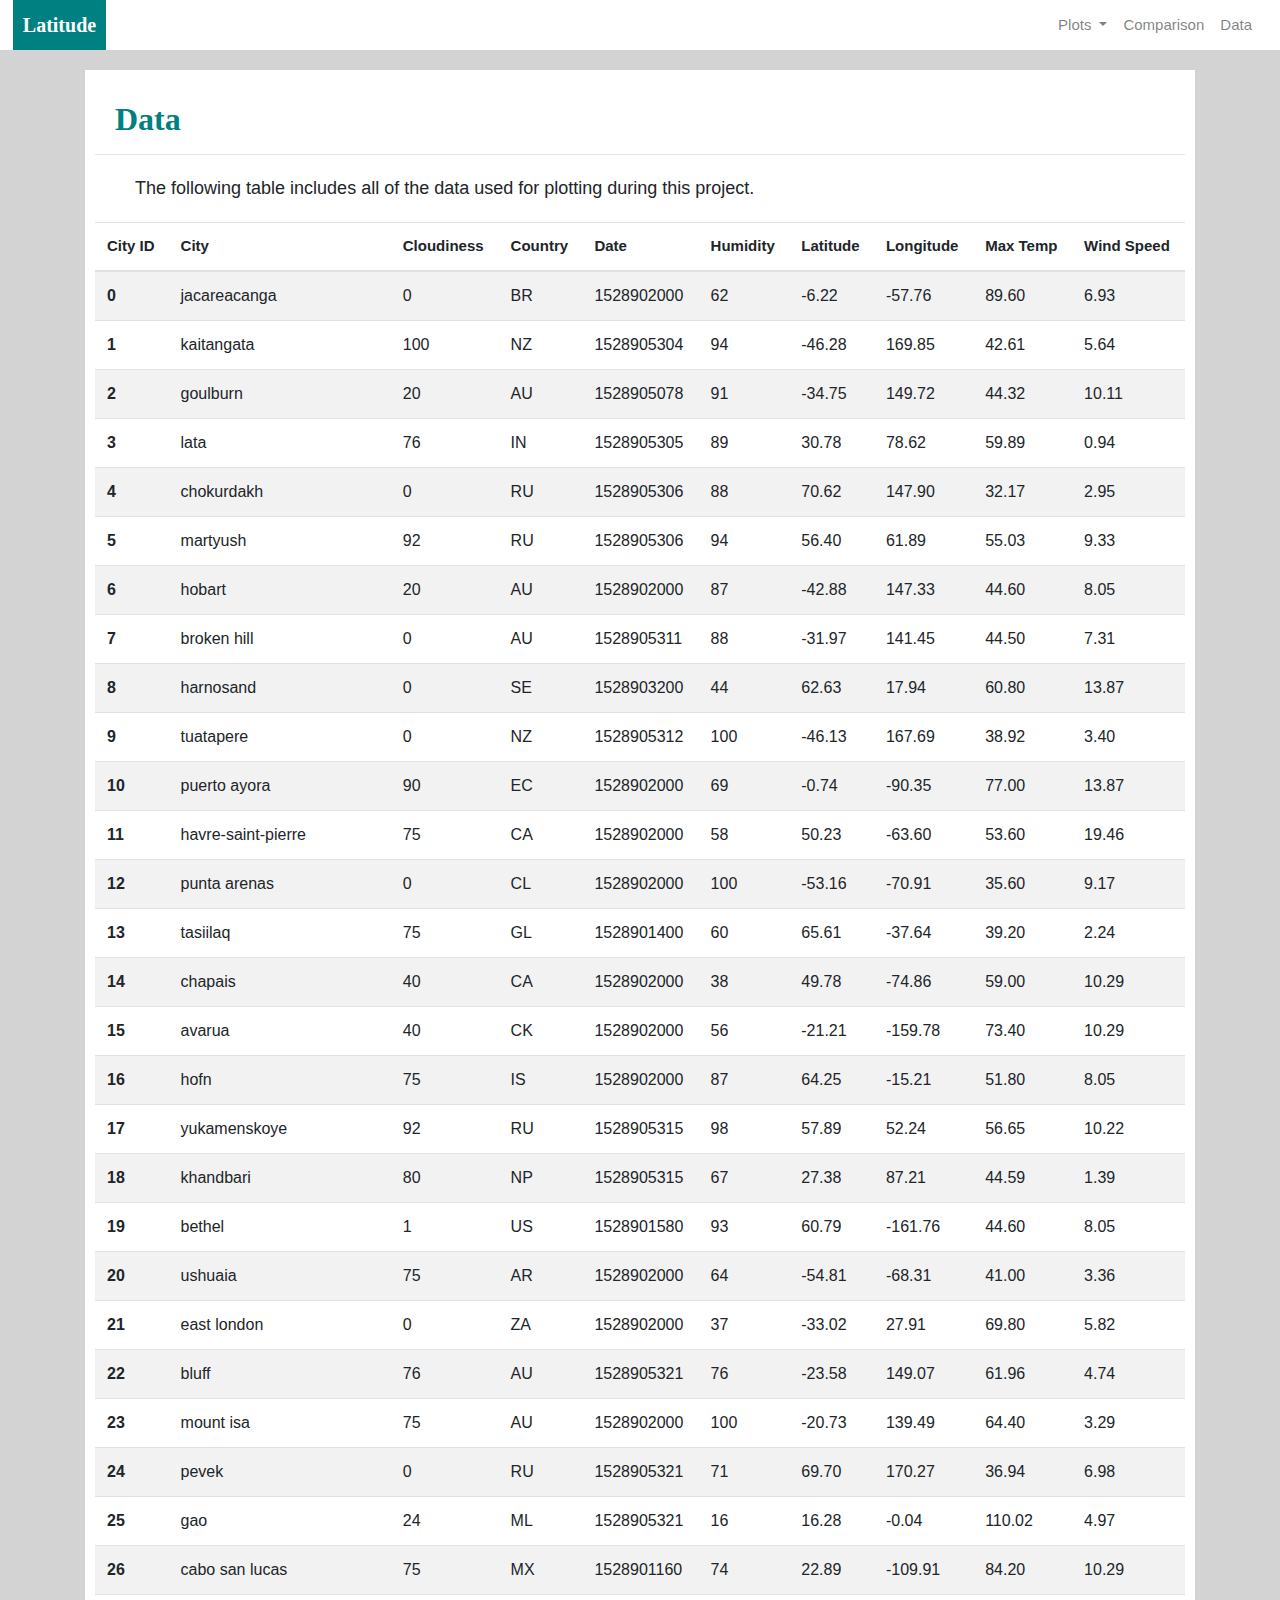
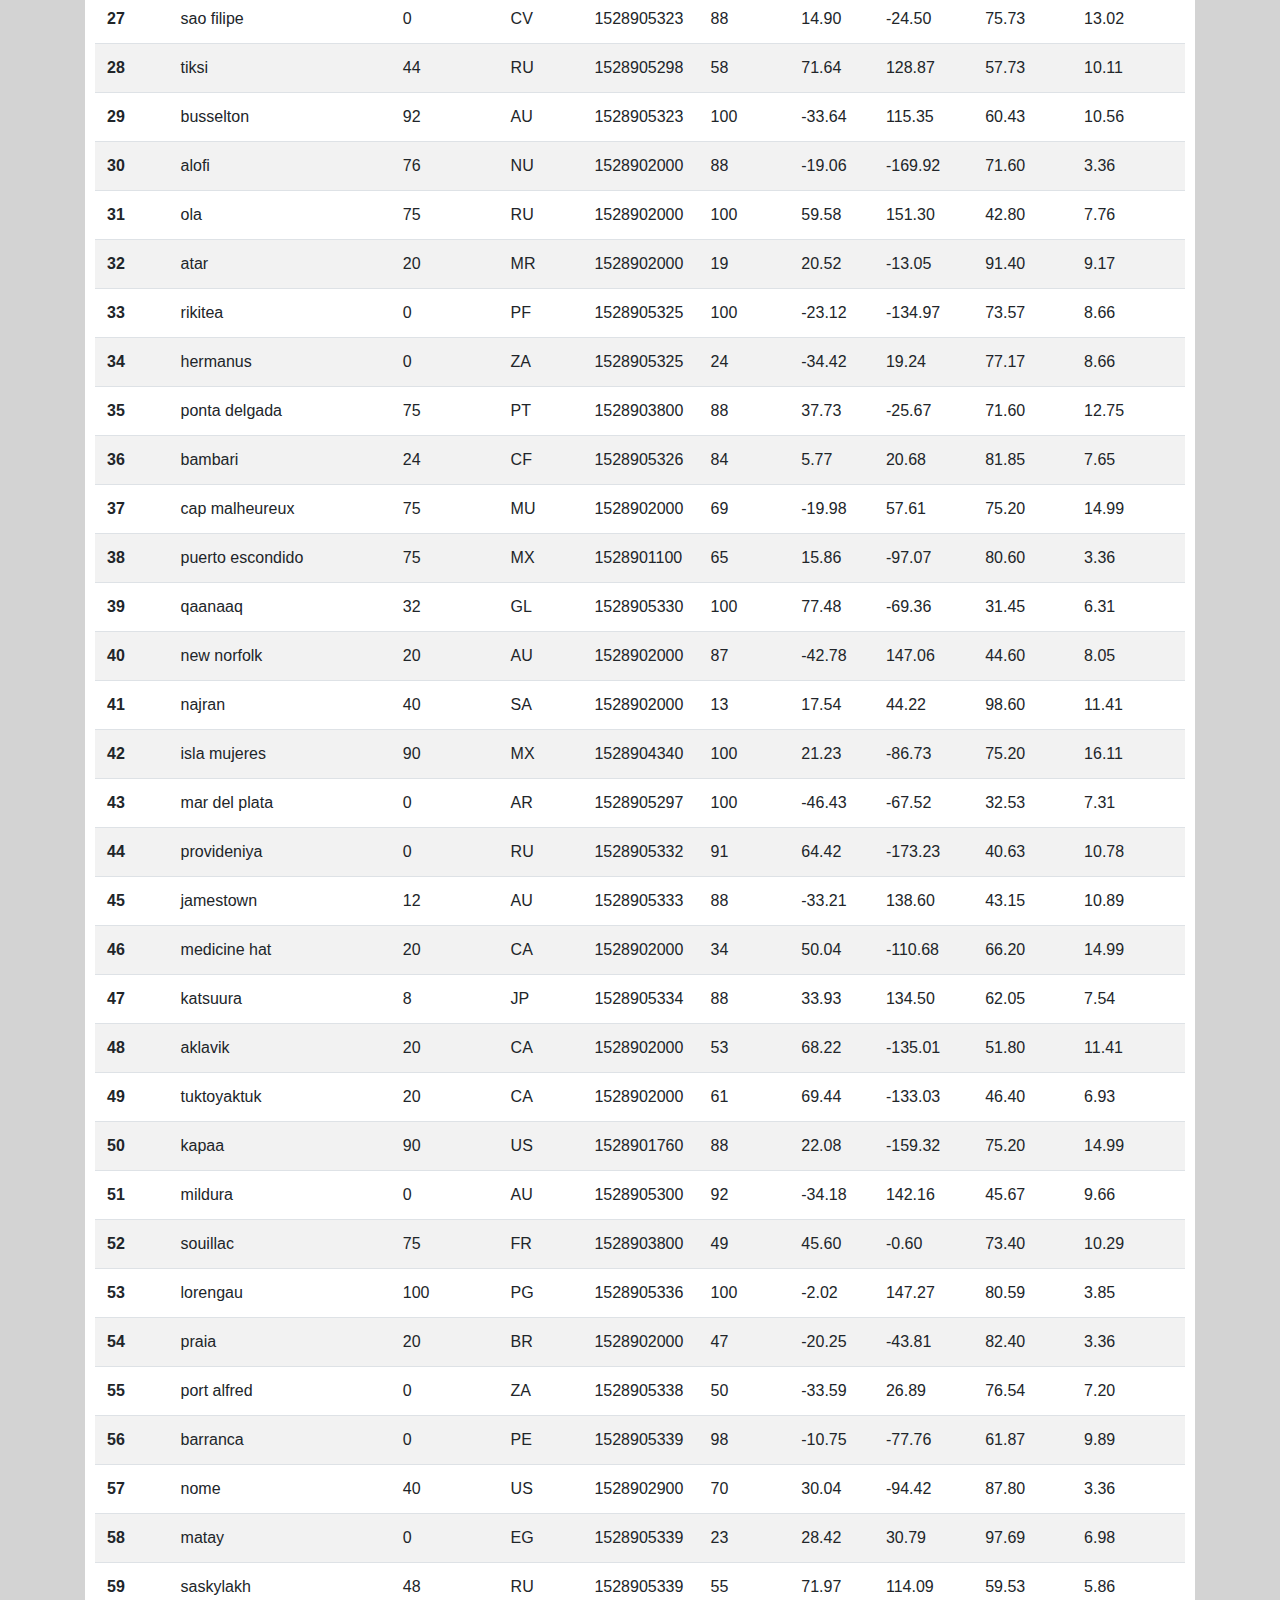
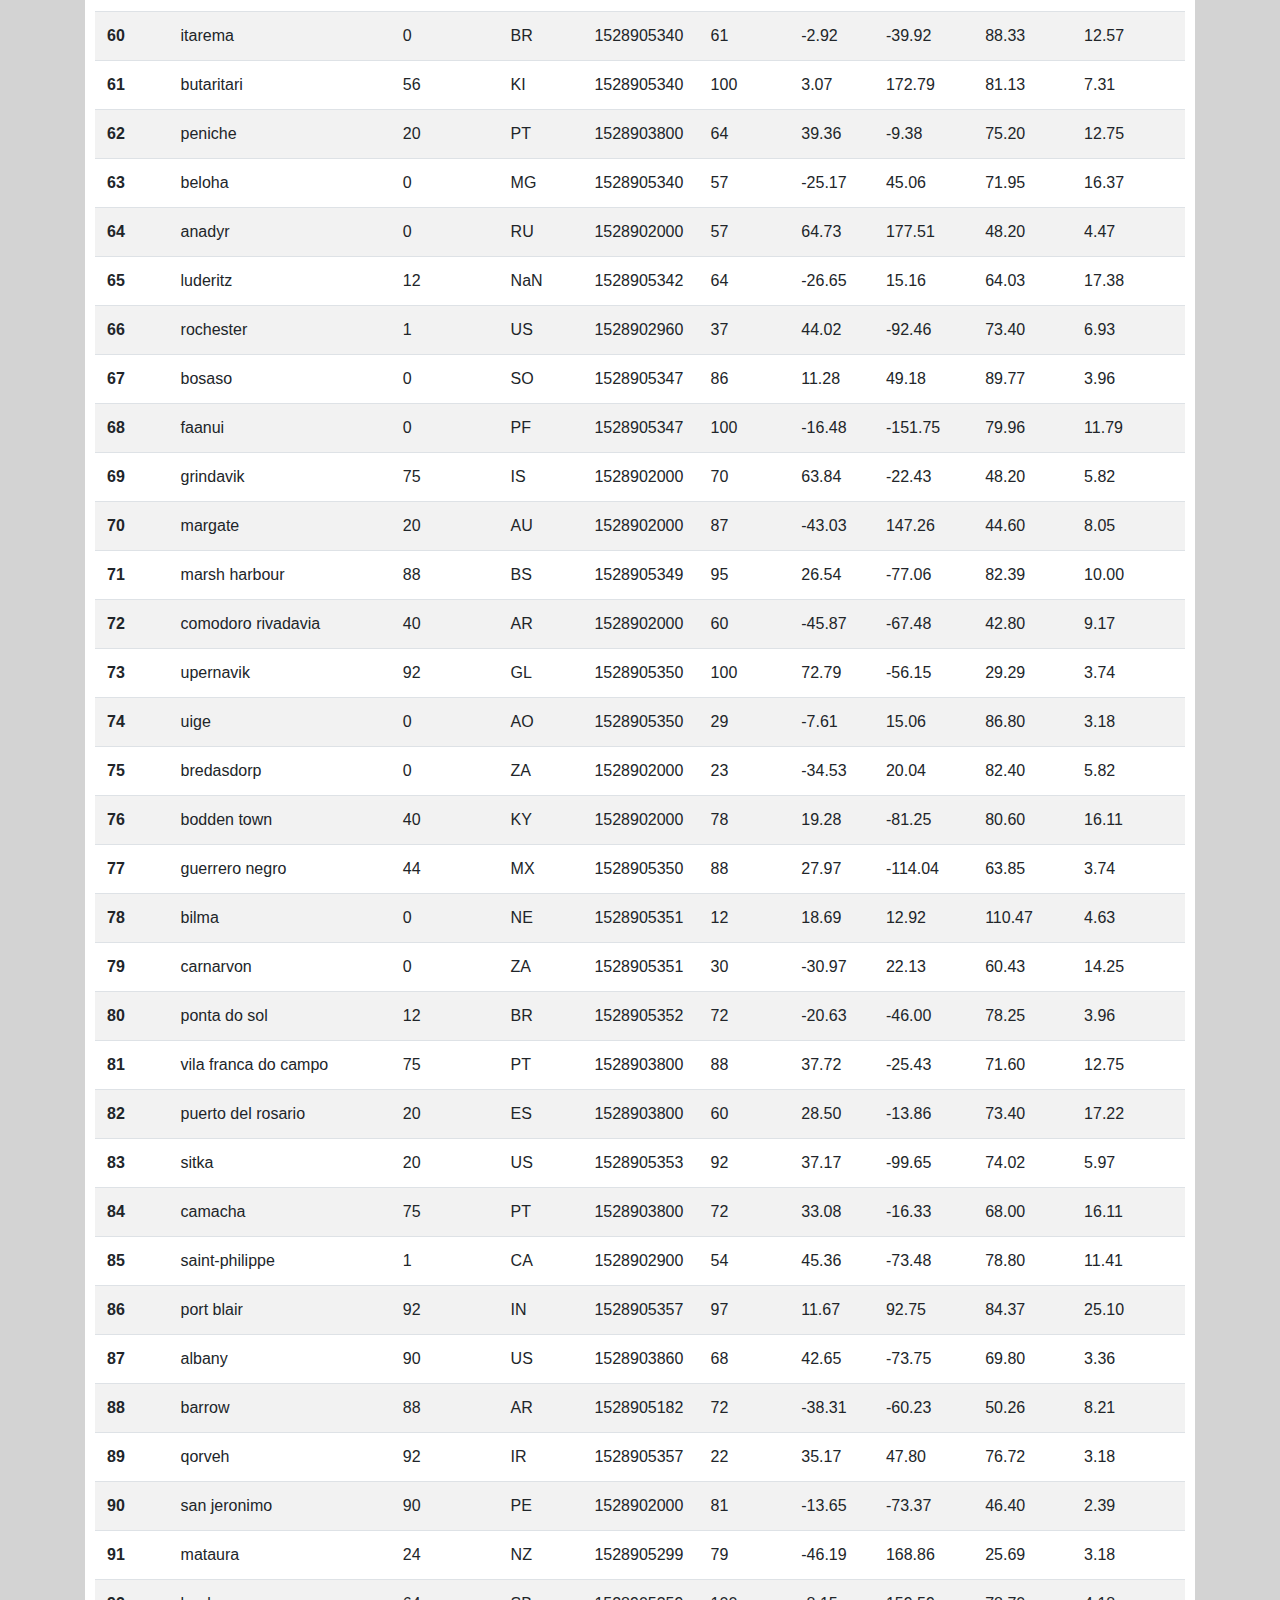
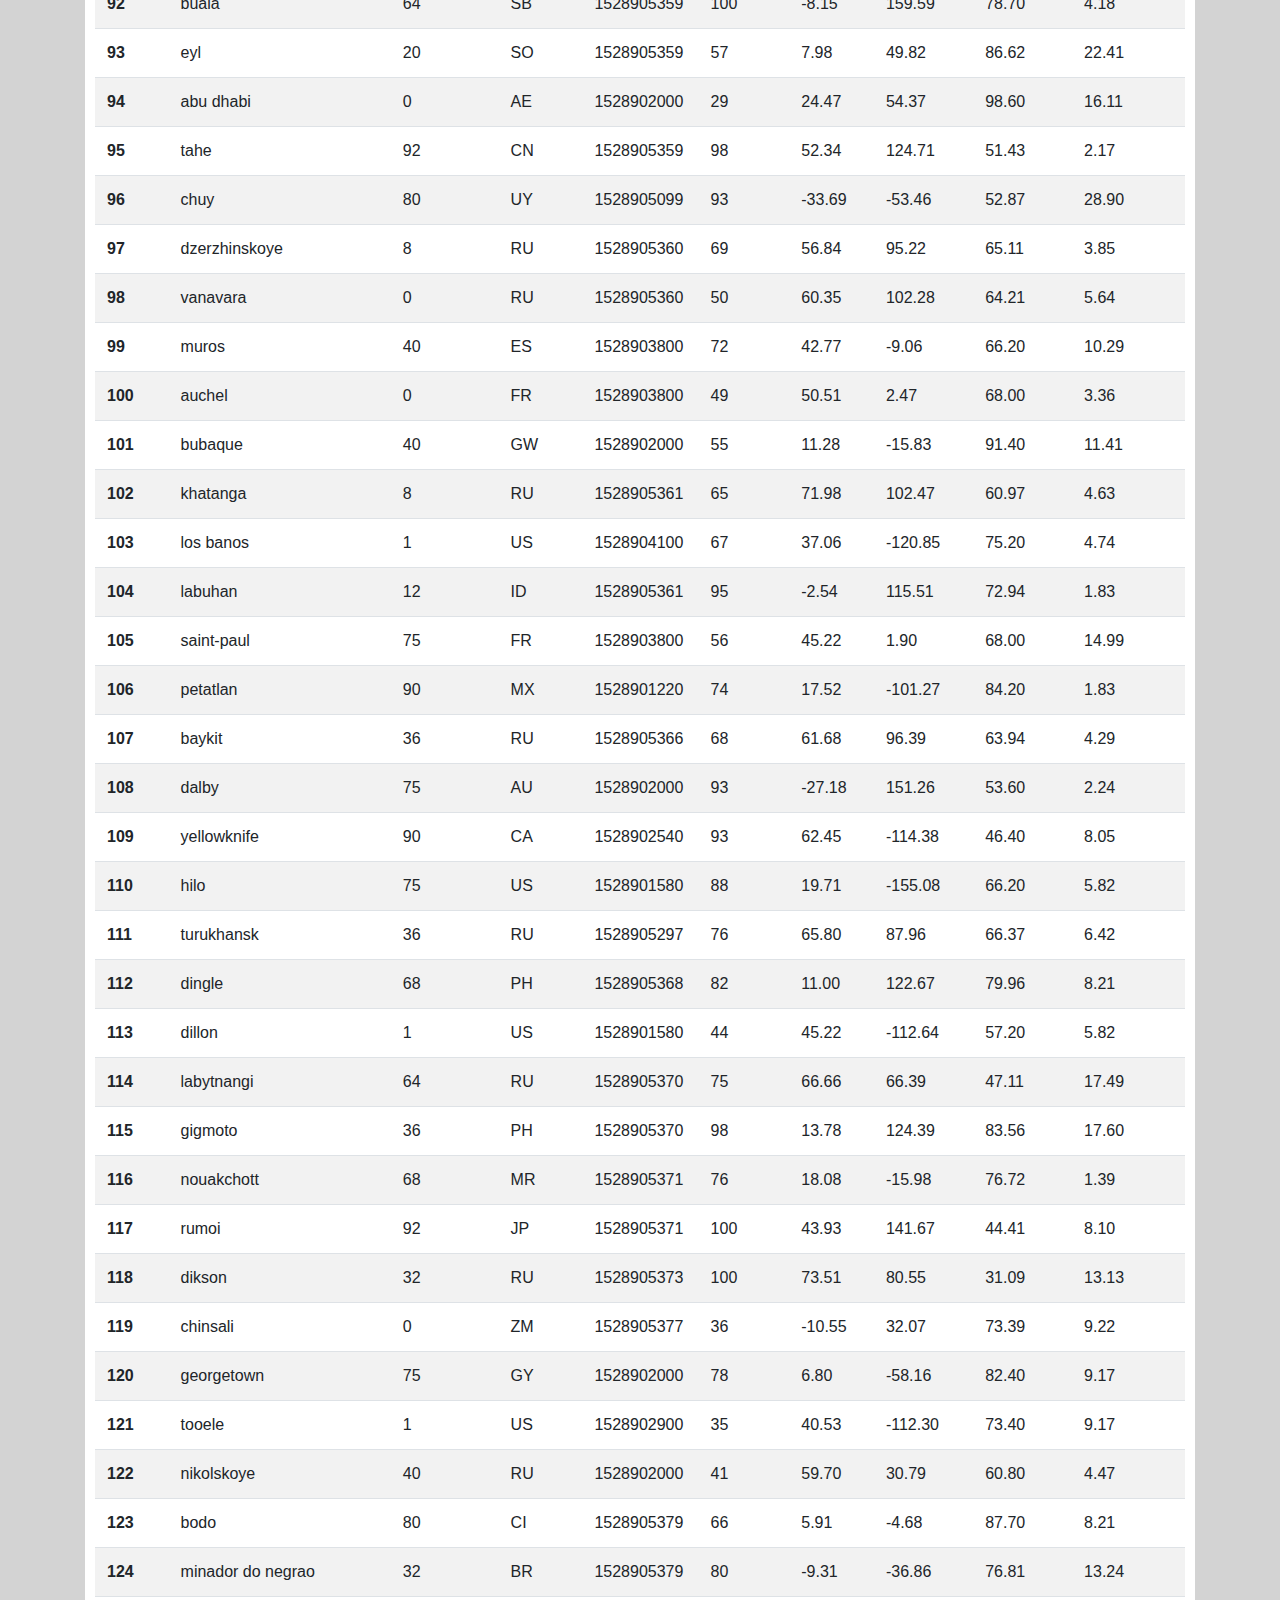
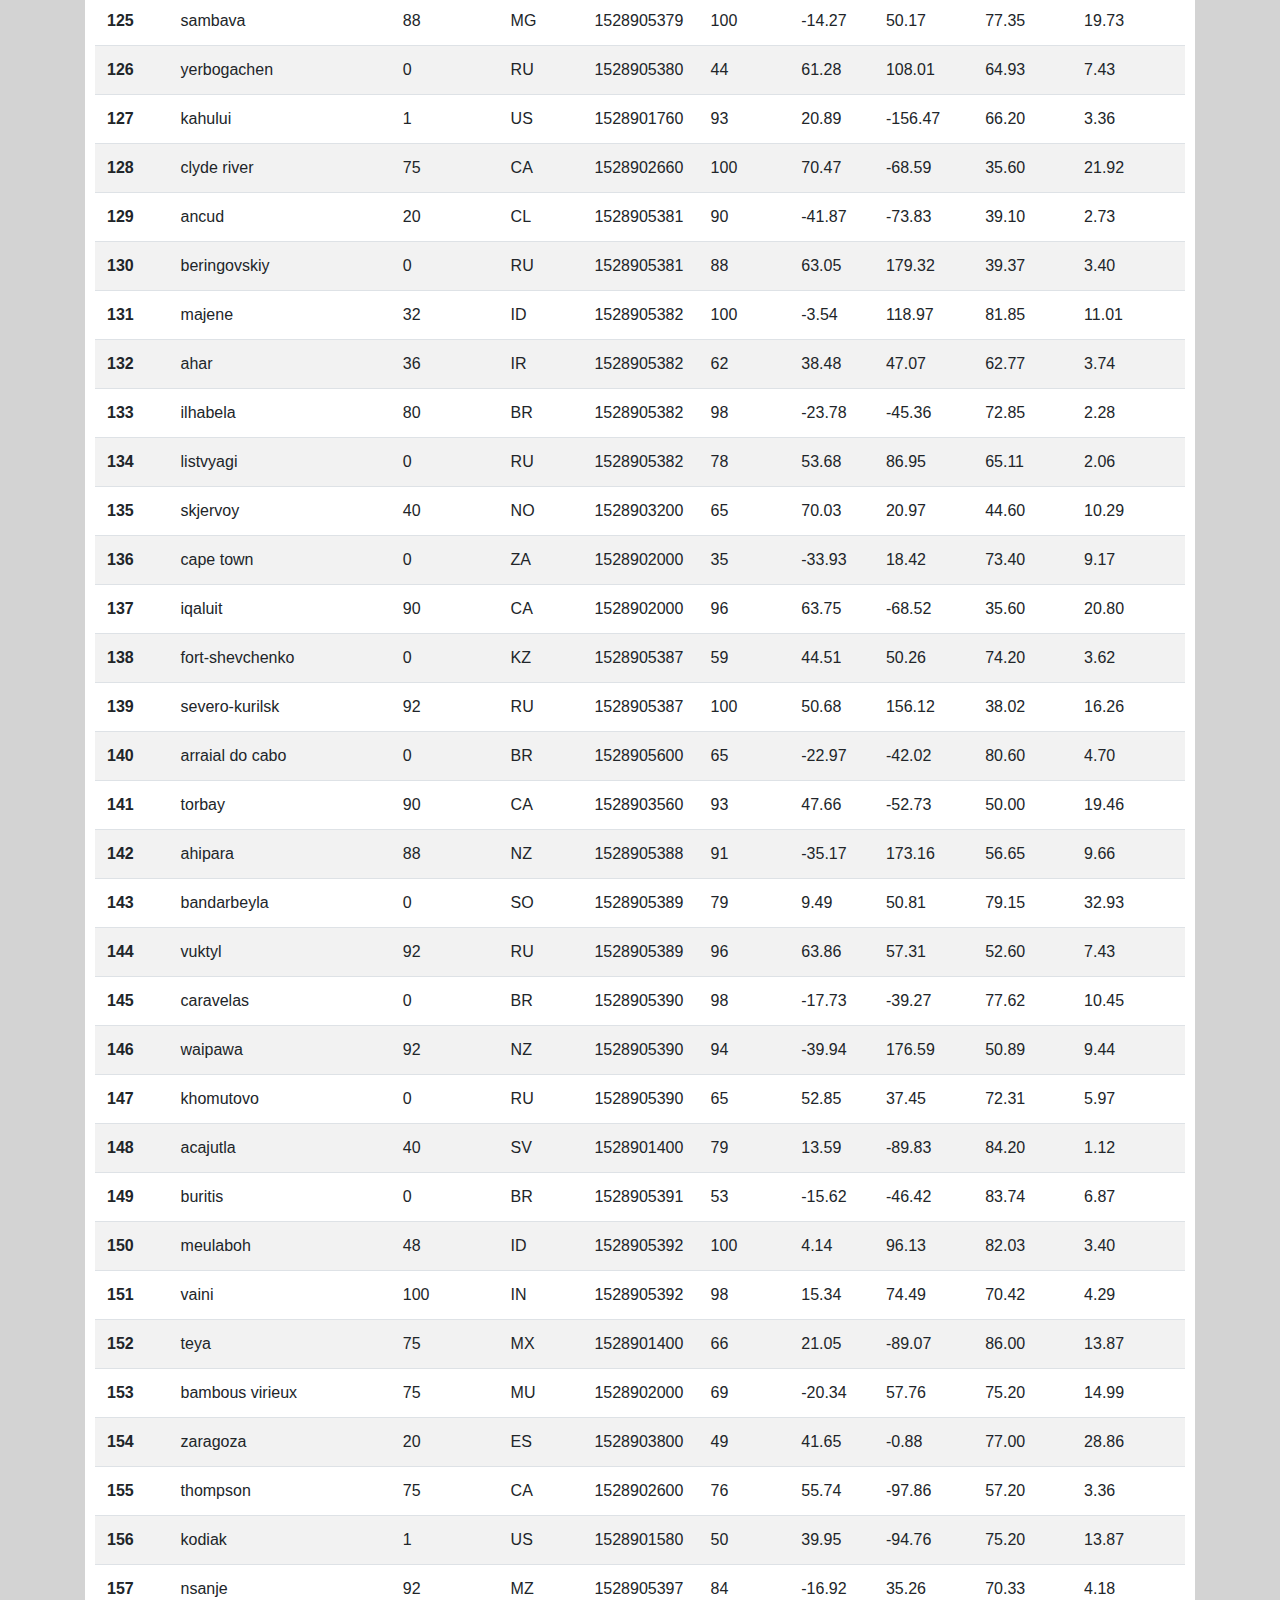
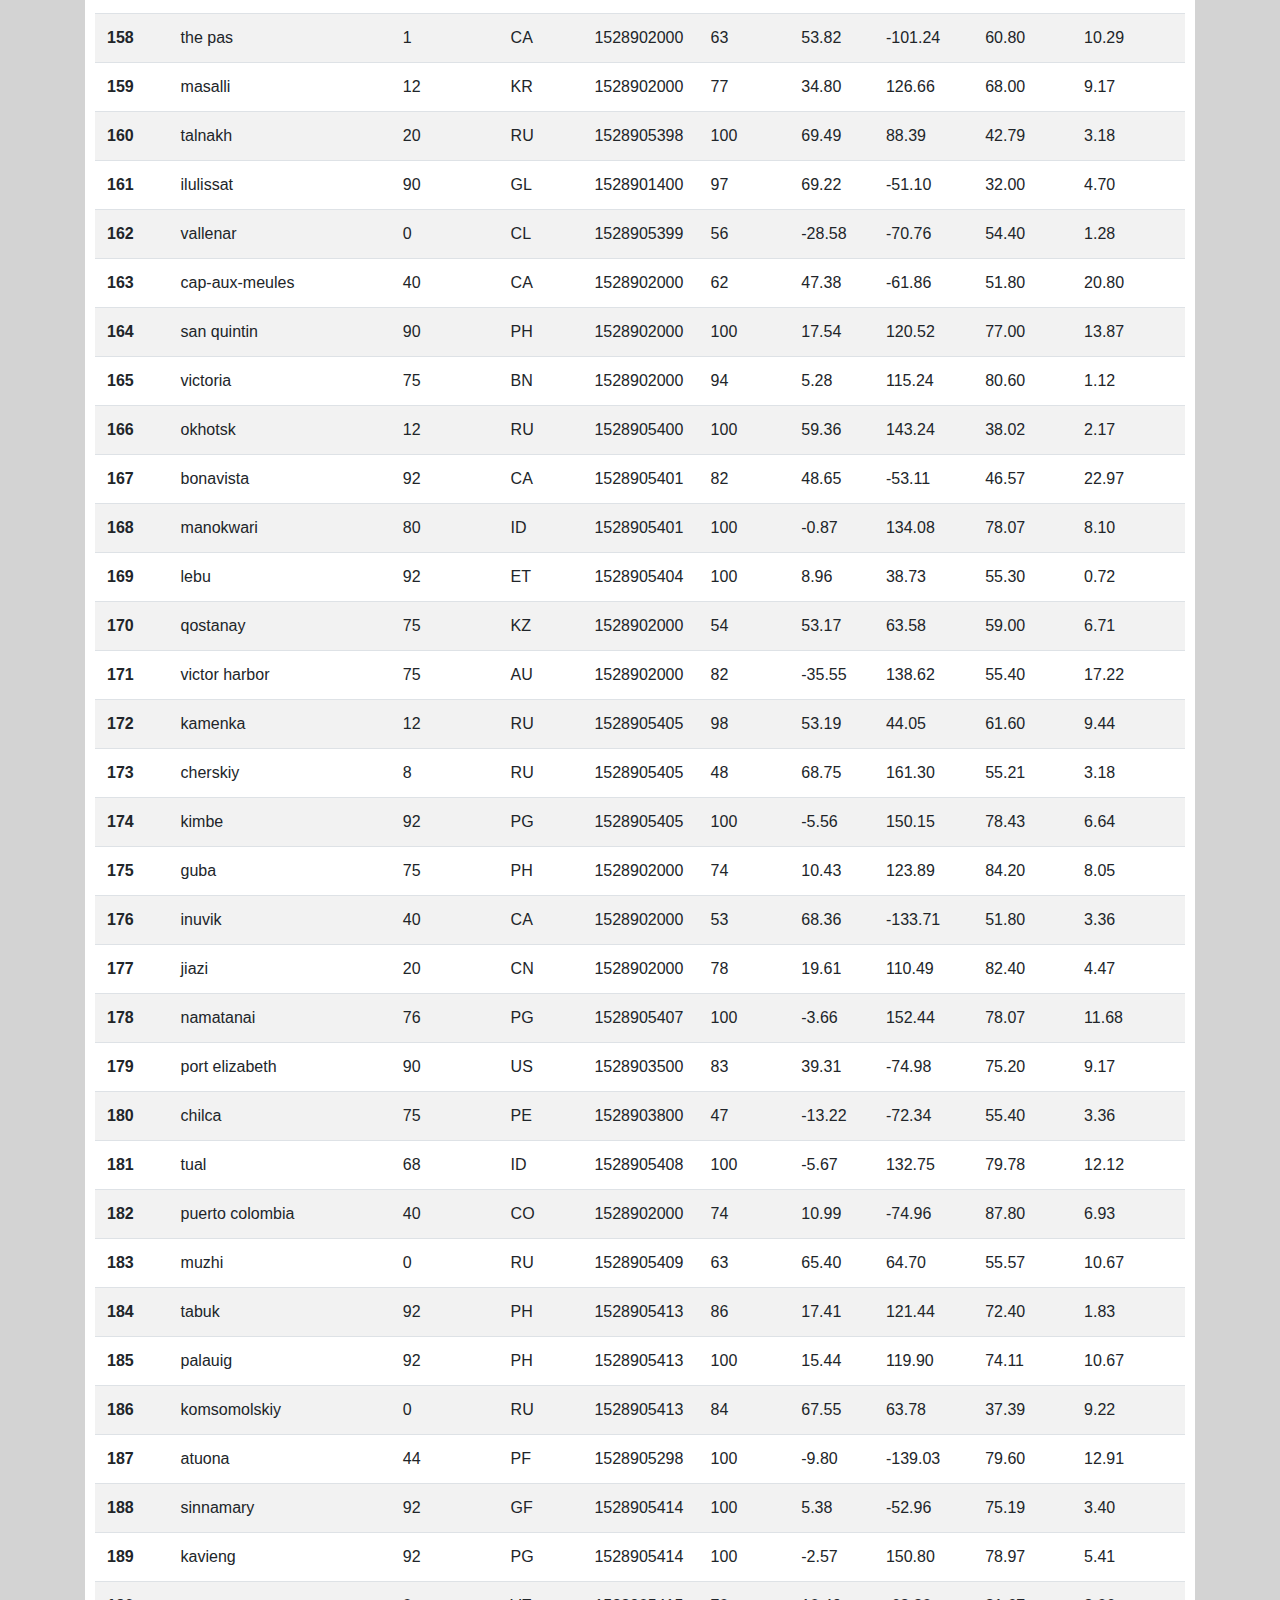
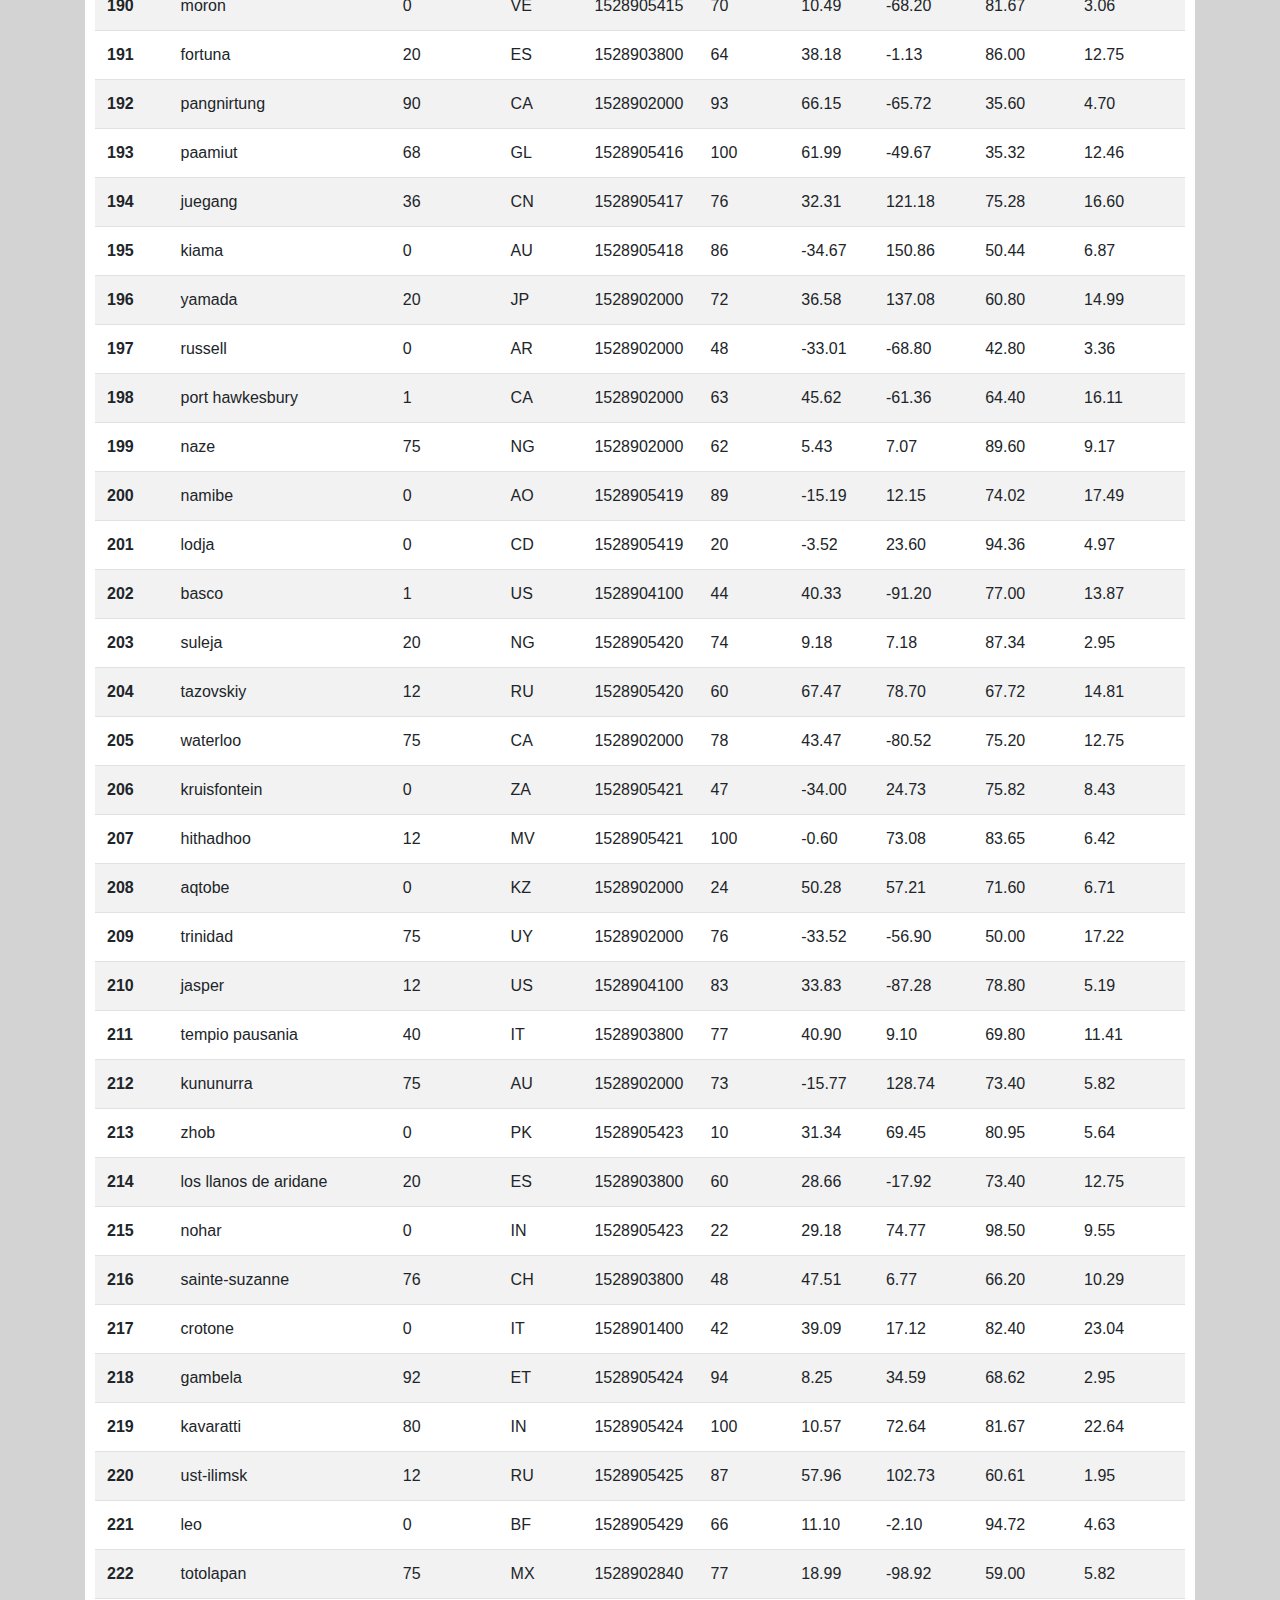
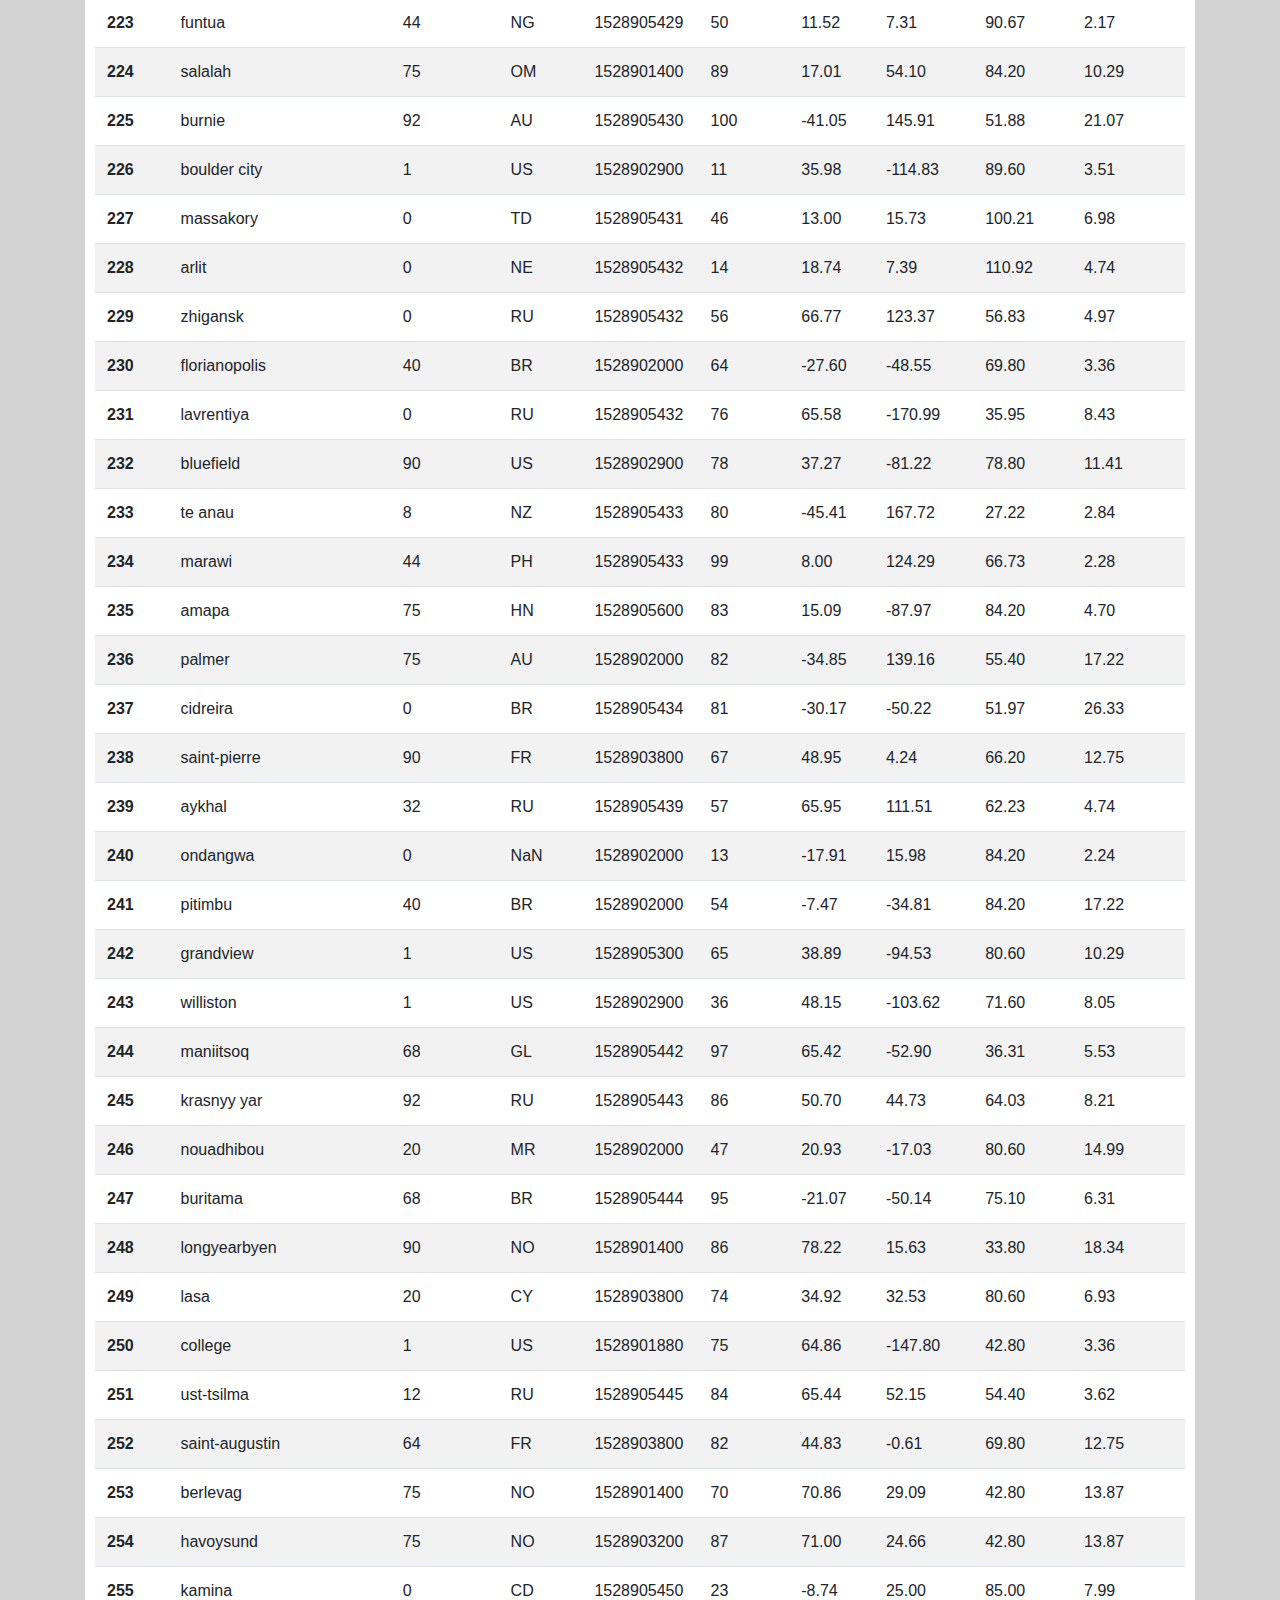
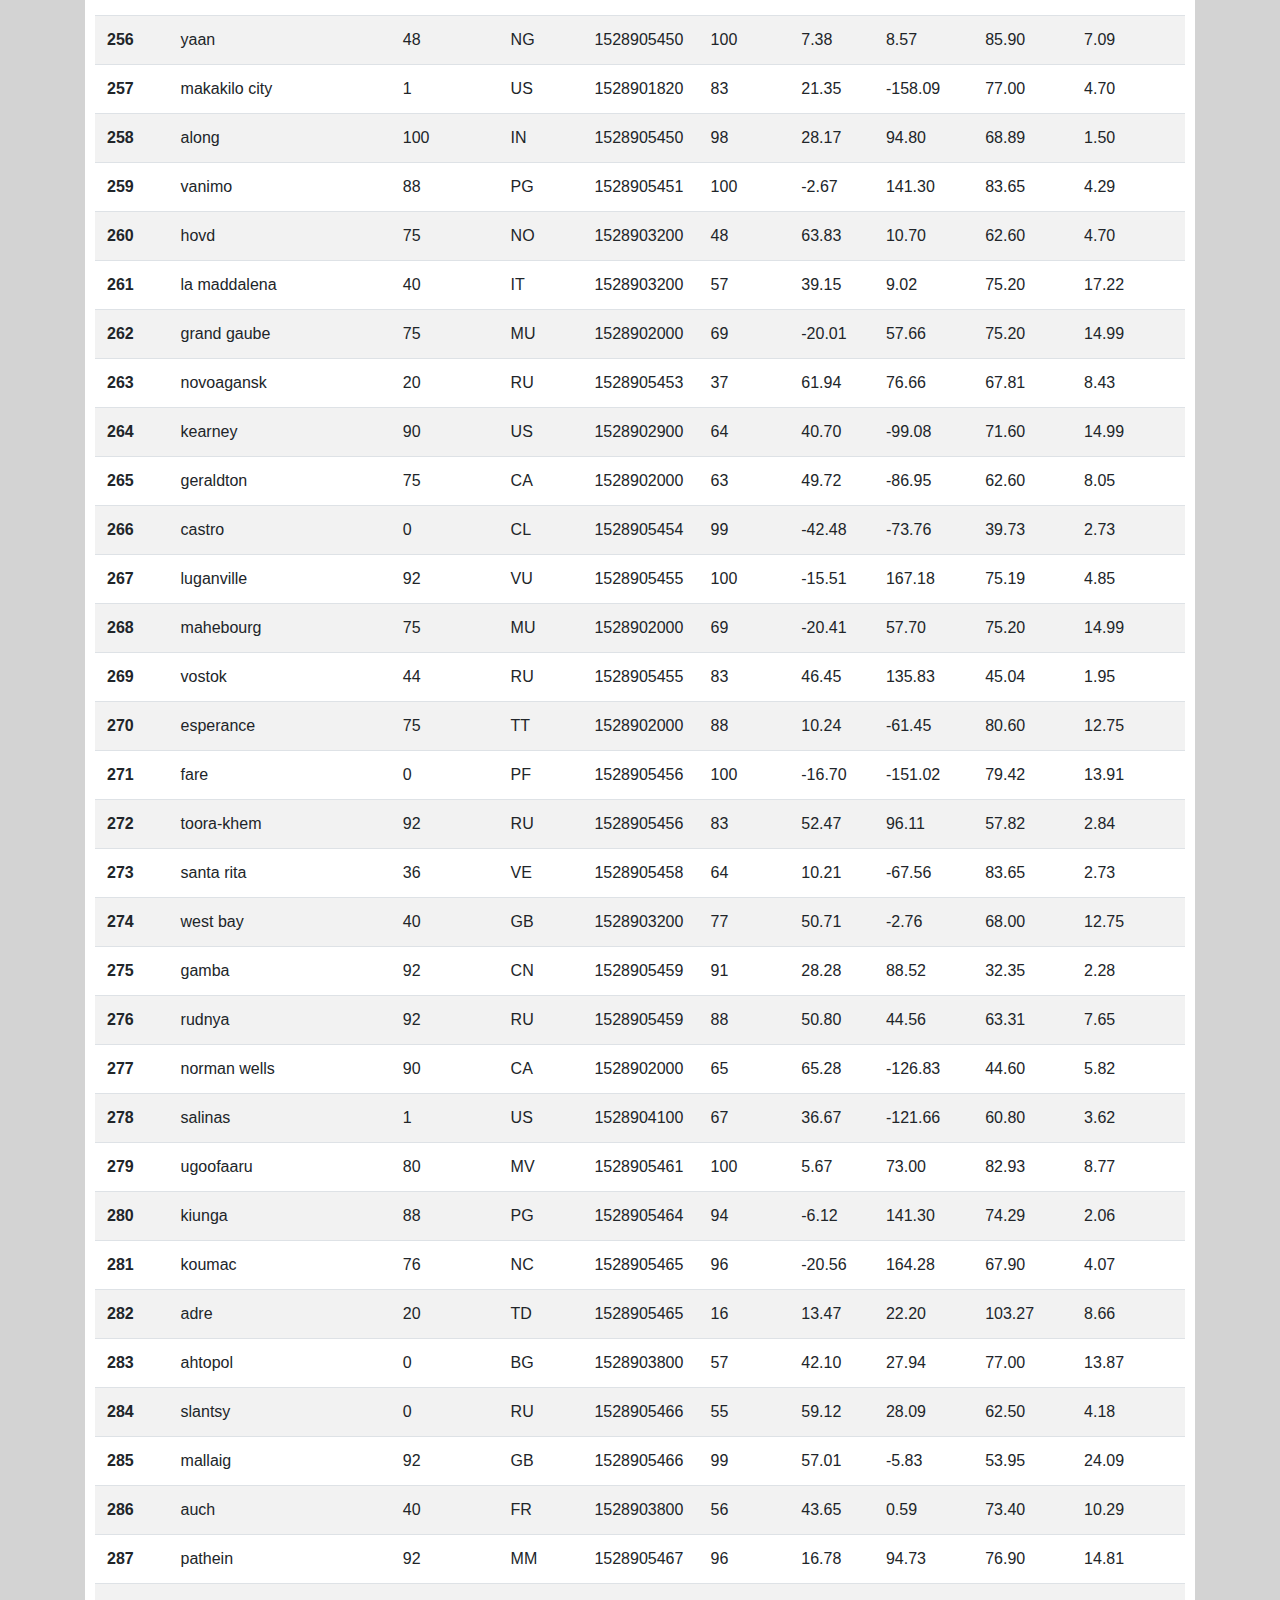
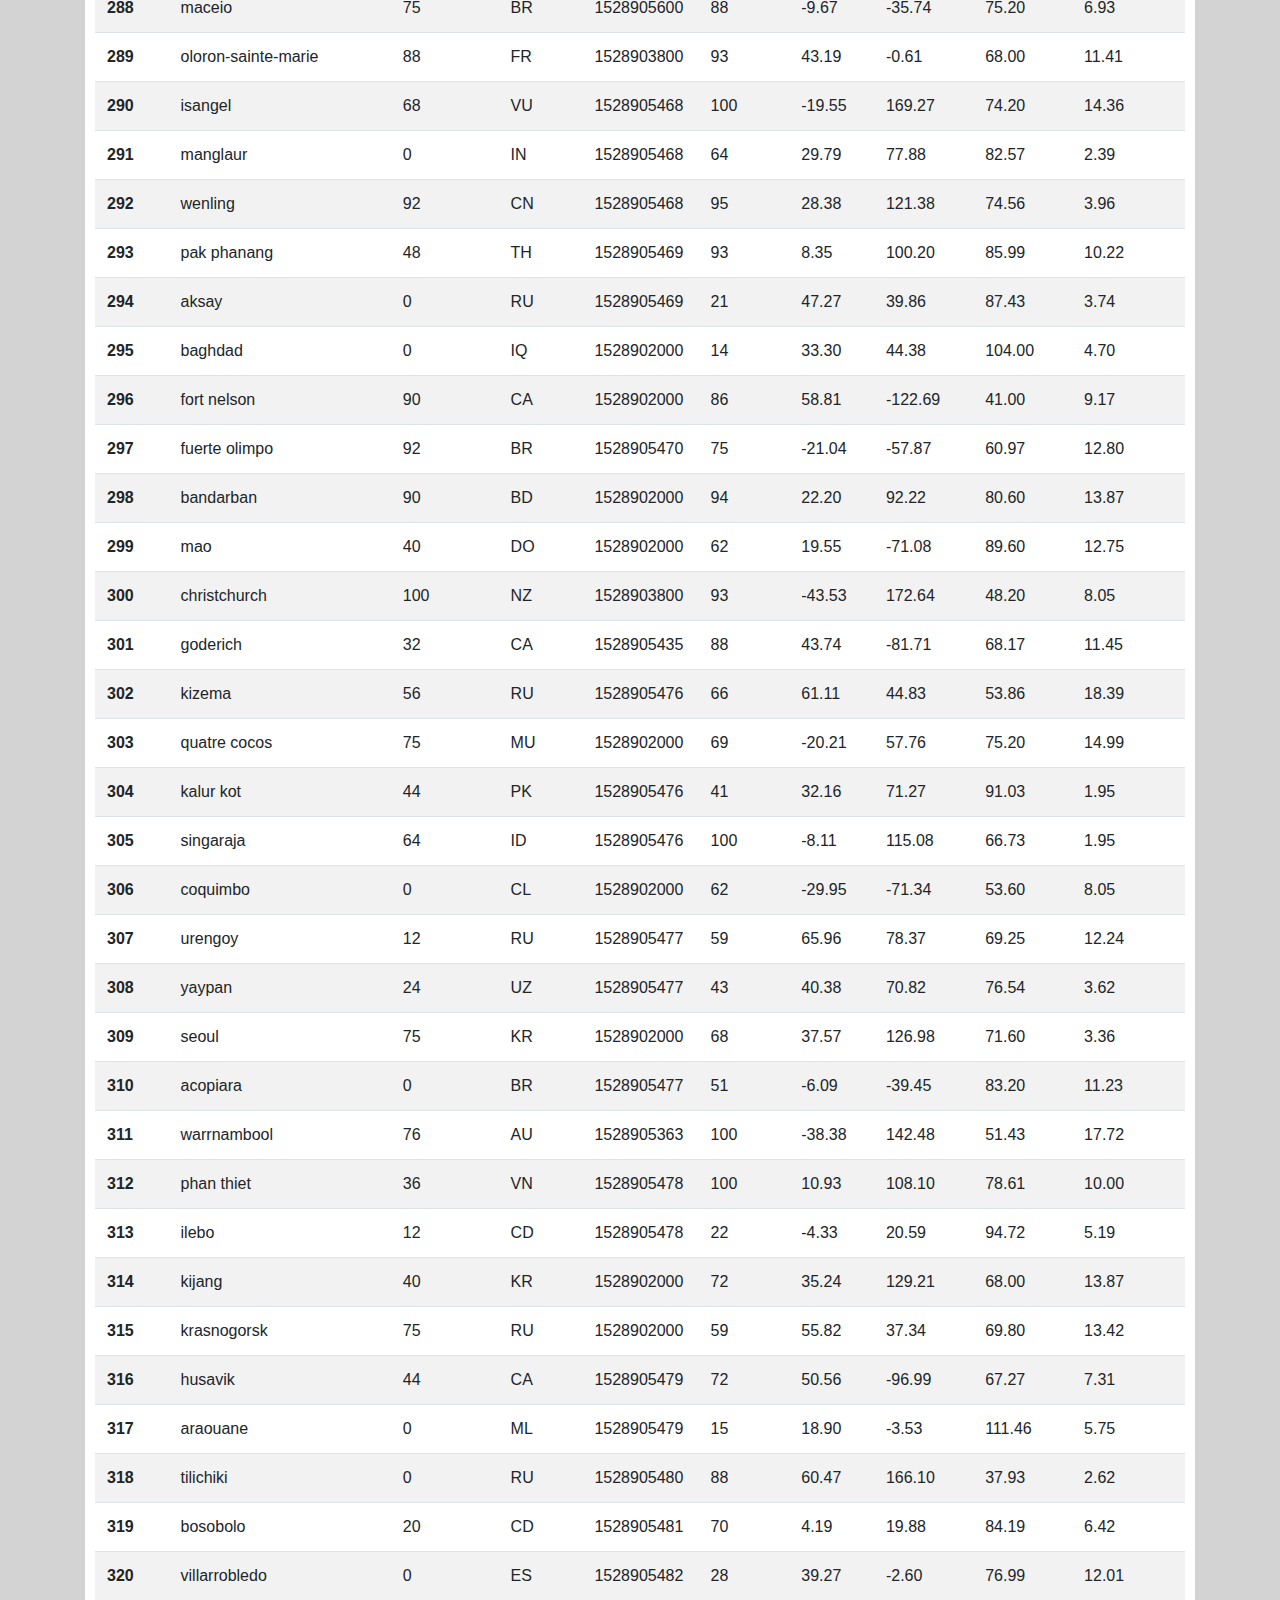
<file: Resources/Assets/Latitude Data Table.html>
<!DOCTYPE html>
<!-- saved from url=(0070)file:///C:/Users/robin/OneDrive/Desktop/Web-Design-Challenge/data.html -->
<html lang="en-us"><head><meta http-equiv="Content-Type" content="text/html; charset=UTF-8">
  
  <title>Latitude Data Table</title>
  <link rel="stylesheet" href="./Latitude Data Table_files/bootstrap.min.css" integrity="sha384-B0vP5xmATw1+K9KRQjQERJvTumQW0nPEzvF6L/Z6nronJ3oUOFUFpCjEUQouq2+l" crossorigin="anonymous"> 

  <meta name="viewport" content="width=device-width, initial-scale=1">
  <link rel="stylesheet" href="./Latitude Data Table_files/bootstrap.min(1).css">
  <script src="./Latitude Data Table_files/jquery.min.js.download"></script>
  <script src="./Latitude Data Table_files/popper.min.js.download"></script>
  <script src="./Latitude Data Table_files/bootstrap.min.js.download"></script>

  <link rel="stylesheet" href="./Latitude Data Table_files/styles.css">

</head>

<body>
  <!-- Navigation -->
  <nav class="navbar navbar-expand-lg navbar-light">
    <a class="navbar-brand" href="file:///C:/Users/robin/OneDrive/Desktop/Web-Design-Challenge/index.html">Latitude</a>
    <button class="navbar-toggler border border-white" type="button" data-toggle="collapse" data-target="#navbarNavDropdown" aria-controls="navbarNavDropdown" aria-expanded="false" aria-label="Toggle navigation">
      <span class="navbar-toggler-icon"></span>
    </button>
    <div class="collapse navbar-collapse" id="navbarNavDropdown">
      <ul class="navbar-nav ml-auto">
        <li class="nav-item dropdown">
          <a class="nav-link dropdown-toggle" href="file:///C:/Users/robin/OneDrive/Desktop/Web-Design-Challenge/data.html#" id="navbarDropdownMenuLink" data-toggle="dropdown" aria-haspopup="true" aria-expanded="false">
            Plots
          </a>
          <div class="dropdown-menu" aria-labelledby="navbarDropdownMenuLink">
            <a class="dropdown-item" href="file:///C:/Users/robin/OneDrive/Desktop/Web-Design-Challenge/MaxTemp.html">Max Temperature</a>
            <a class="dropdown-item" href="file:///C:/Users/robin/OneDrive/Desktop/Web-Design-Challenge/Humidity.html">Humidity</a>
            <a class="dropdown-item" href="file:///C:/Users/robin/OneDrive/Desktop/Web-Design-Challenge/Cloudiness.html">Cloudiness</a>
            <a class="dropdown-item" href="file:///C:/Users/robin/OneDrive/Desktop/Web-Design-Challenge/WindSpeed.html">Wind Speed</a>
          </div>
        </li>
        <li class="nav-item">
          <a class="nav-link" href="file:///C:/Users/robin/OneDrive/Desktop/Web-Design-Challenge/comparison.html">Comparison</a>
        </li>
        <li class="nav-item">
          <a class="nav-link" href="file:///C:/Users/robin/OneDrive/Desktop/Web-Design-Challenge/data.html">Data</a>
        </li>
  
      </ul>
    </div>
  </nav>
  <!-- End Navigation -->

  <div class="container">
    <div class="box1">
      <h2>Data</h2>
      <hr>
      <p>The following table includes all of the data used for plotting during this project.</p>
      <!-- Begin responsive table -->
      <div class="table-responsive-md" style="overflow-x:auto; overflow-y:auto; max-width: auto;">
        <table class="table table-striped">
          <thead style="font-size: 15px;">
            <tr>
              <th scope="col">City ID</th>
              <th scope="col">City</th>
              <th scope="col">Cloudiness</th>
              <th scope="col">Country</th>
              <th scope="col">Date</th>
              <th scope="col">Humidity</th>
              <th scope="col">Latitude</th>
              <th scope="col">Longitude</th>
              <th scope="col">Max Temp</th>                
              <th scope="col">Wind Speed</th>
            </tr>
          </thead>
            <tbody>
              <tr>
                <th>0</th>
                <td>jacareacanga</td>
                <td>0</td>
                <td>BR</td>
                <td>1528902000</td>
                <td>62</td>
                <td>-6.22</td>
                <td>-57.76</td>
                <td>89.60</td>
                <td>6.93</td>
              </tr>
              <tr>
                <th>1</th>
                <td>kaitangata</td>
                <td>100</td>
                <td>NZ</td>
                <td>1528905304</td>
                <td>94</td>
                <td>-46.28</td>
                <td>169.85</td>
                <td>42.61</td>
                <td>5.64</td>
              </tr>
              <tr>
                <th>2</th>
                <td>goulburn</td>
                <td>20</td>
                <td>AU</td>
                <td>1528905078</td>
                <td>91</td>
                <td>-34.75</td>
                <td>149.72</td>
                <td>44.32</td>
                <td>10.11</td>
              </tr>
              <tr>
                <th>3</th>
                <td>lata</td>
                <td>76</td>
                <td>IN</td>
                <td>1528905305</td>
                <td>89</td>
                <td>30.78</td>
                <td>78.62</td>
                <td>59.89</td>
                <td>0.94</td>
              </tr>
              <tr>
                <th>4</th>
                <td>chokurdakh</td>
                <td>0</td>
                <td>RU</td>
                <td>1528905306</td>
                <td>88</td>
                <td>70.62</td>
                <td>147.90</td>
                <td>32.17</td>
                <td>2.95</td>
              </tr>
              <tr>
                <th>5</th>
                <td>martyush</td>
                <td>92</td>
                <td>RU</td>
                <td>1528905306</td>
                <td>94</td>
                <td>56.40</td>
                <td>61.89</td>
                <td>55.03</td>
                <td>9.33</td>
              </tr>
              <tr>
                <th>6</th>
                <td>hobart</td>
                <td>20</td>
                <td>AU</td>
                <td>1528902000</td>
                <td>87</td>
                <td>-42.88</td>
                <td>147.33</td>
                <td>44.60</td>
                <td>8.05</td>
              </tr>
              <tr>
                <th>7</th>
                <td>broken hill</td>
                <td>0</td>
                <td>AU</td>
                <td>1528905311</td>
                <td>88</td>
                <td>-31.97</td>
                <td>141.45</td>
                <td>44.50</td>
                <td>7.31</td>
              </tr>
              <tr>
                <th>8</th>
                <td>harnosand</td>
                <td>0</td>
                <td>SE</td>
                <td>1528903200</td>
                <td>44</td>
                <td>62.63</td>
                <td>17.94</td>
                <td>60.80</td>
                <td>13.87</td>
              </tr>
              <tr>
                <th>9</th>
                <td>tuatapere</td>
                <td>0</td>
                <td>NZ</td>
                <td>1528905312</td>
                <td>100</td>
                <td>-46.13</td>
                <td>167.69</td>
                <td>38.92</td>
                <td>3.40</td>
              </tr>
              <tr>
                <th>10</th>
                <td>puerto ayora</td>
                <td>90</td>
                <td>EC</td>
                <td>1528902000</td>
                <td>69</td>
                <td>-0.74</td>
                <td>-90.35</td>
                <td>77.00</td>
                <td>13.87</td>
              </tr>
              <tr>
                <th>11</th>
                <td>havre-saint-pierre</td>
                <td>75</td>
                <td>CA</td>
                <td>1528902000</td>
                <td>58</td>
                <td>50.23</td>
                <td>-63.60</td>
                <td>53.60</td>
                <td>19.46</td>
              </tr>
              <tr>
                <th>12</th>
                <td>punta arenas</td>
                <td>0</td>
                <td>CL</td>
                <td>1528902000</td>
                <td>100</td>
                <td>-53.16</td>
                <td>-70.91</td>
                <td>35.60</td>
                <td>9.17</td>
              </tr>
              <tr>
                <th>13</th>
                <td>tasiilaq</td>
                <td>75</td>
                <td>GL</td>
                <td>1528901400</td>
                <td>60</td>
                <td>65.61</td>
                <td>-37.64</td>
                <td>39.20</td>
                <td>2.24</td>
              </tr>
              <tr>
                <th>14</th>
                <td>chapais</td>
                <td>40</td>
                <td>CA</td>
                <td>1528902000</td>
                <td>38</td>
                <td>49.78</td>
                <td>-74.86</td>
                <td>59.00</td>
                <td>10.29</td>
              </tr>
              <tr>
                <th>15</th>
                <td>avarua</td>
                <td>40</td>
                <td>CK</td>
                <td>1528902000</td>
                <td>56</td>
                <td>-21.21</td>
                <td>-159.78</td>
                <td>73.40</td>
                <td>10.29</td>
              </tr>
              <tr>
                <th>16</th>
                <td>hofn</td>
                <td>75</td>
                <td>IS</td>
                <td>1528902000</td>
                <td>87</td>
                <td>64.25</td>
                <td>-15.21</td>
                <td>51.80</td>
                <td>8.05</td>
              </tr>
              <tr>
                <th>17</th>
                <td>yukamenskoye</td>
                <td>92</td>
                <td>RU</td>
                <td>1528905315</td>
                <td>98</td>
                <td>57.89</td>
                <td>52.24</td>
                <td>56.65</td>
                <td>10.22</td>
              </tr>
              <tr>
                <th>18</th>
                <td>khandbari</td>
                <td>80</td>
                <td>NP</td>
                <td>1528905315</td>
                <td>67</td>
                <td>27.38</td>
                <td>87.21</td>
                <td>44.59</td>
                <td>1.39</td>
              </tr>
              <tr>
                <th>19</th>
                <td>bethel</td>
                <td>1</td>
                <td>US</td>
                <td>1528901580</td>
                <td>93</td>
                <td>60.79</td>
                <td>-161.76</td>
                <td>44.60</td>
                <td>8.05</td>
              </tr>
              <tr>
                <th>20</th>
                <td>ushuaia</td>
                <td>75</td>
                <td>AR</td>
                <td>1528902000</td>
                <td>64</td>
                <td>-54.81</td>
                <td>-68.31</td>
                <td>41.00</td>
                <td>3.36</td>
              </tr>
              <tr>
                <th>21</th>
                <td>east london</td>
                <td>0</td>
                <td>ZA</td>
                <td>1528902000</td>
                <td>37</td>
                <td>-33.02</td>
                <td>27.91</td>
                <td>69.80</td>
                <td>5.82</td>
              </tr>
              <tr>
                <th>22</th>
                <td>bluff</td>
                <td>76</td>
                <td>AU</td>
                <td>1528905321</td>
                <td>76</td>
                <td>-23.58</td>
                <td>149.07</td>
                <td>61.96</td>
                <td>4.74</td>
              </tr>
              <tr>
                <th>23</th>
                <td>mount isa</td>
                <td>75</td>
                <td>AU</td>
                <td>1528902000</td>
                <td>100</td>
                <td>-20.73</td>
                <td>139.49</td>
                <td>64.40</td>
                <td>3.29</td>
              </tr>
              <tr>
                <th>24</th>
                <td>pevek</td>
                <td>0</td>
                <td>RU</td>
                <td>1528905321</td>
                <td>71</td>
                <td>69.70</td>
                <td>170.27</td>
                <td>36.94</td>
                <td>6.98</td>
              </tr>
              <tr>
                <th>25</th>
                <td>gao</td>
                <td>24</td>
                <td>ML</td>
                <td>1528905321</td>
                <td>16</td>
                <td>16.28</td>
                <td>-0.04</td>
                <td>110.02</td>
                <td>4.97</td>
              </tr>
              <tr>
                <th>26</th>
                <td>cabo san lucas</td>
                <td>75</td>
                <td>MX</td>
                <td>1528901160</td>
                <td>74</td>
                <td>22.89</td>
                <td>-109.91</td>
                <td>84.20</td>
                <td>10.29</td>
              </tr>
              <tr>
                <th>27</th>
                <td>sao filipe</td>
                <td>0</td>
                <td>CV</td>
                <td>1528905323</td>
                <td>88</td>
                <td>14.90</td>
                <td>-24.50</td>
                <td>75.73</td>
                <td>13.02</td>
              </tr>
              <tr>
                <th>28</th>
                <td>tiksi</td>
                <td>44</td>
                <td>RU</td>
                <td>1528905298</td>
                <td>58</td>
                <td>71.64</td>
                <td>128.87</td>
                <td>57.73</td>
                <td>10.11</td>
              </tr>
              <tr>
                <th>29</th>
                <td>busselton</td>
                <td>92</td>
                <td>AU</td>
                <td>1528905323</td>
                <td>100</td>
                <td>-33.64</td>
                <td>115.35</td>
                <td>60.43</td>
                <td>10.56</td>
              </tr>
              <tr>
                <th>30</th>
                <td>alofi</td>
                <td>76</td>
                <td>NU</td>
                <td>1528902000</td>
                <td>88</td>
                <td>-19.06</td>
                <td>-169.92</td>
                <td>71.60</td>
                <td>3.36</td>
              </tr>
              <tr>
                <th>31</th>
                <td>ola</td>
                <td>75</td>
                <td>RU</td>
                <td>1528902000</td>
                <td>100</td>
                <td>59.58</td>
                <td>151.30</td>
                <td>42.80</td>
                <td>7.76</td>
              </tr>
              <tr>
                <th>32</th>
                <td>atar</td>
                <td>20</td>
                <td>MR</td>
                <td>1528902000</td>
                <td>19</td>
                <td>20.52</td>
                <td>-13.05</td>
                <td>91.40</td>
                <td>9.17</td>
              </tr>
              <tr>
                <th>33</th>
                <td>rikitea</td>
                <td>0</td>
                <td>PF</td>
                <td>1528905325</td>
                <td>100</td>
                <td>-23.12</td>
                <td>-134.97</td>
                <td>73.57</td>
                <td>8.66</td>
              </tr>
              <tr>
                <th>34</th>
                <td>hermanus</td>
                <td>0</td>
                <td>ZA</td>
                <td>1528905325</td>
                <td>24</td>
                <td>-34.42</td>
                <td>19.24</td>
                <td>77.17</td>
                <td>8.66</td>
              </tr>
              <tr>
                <th>35</th>
                <td>ponta delgada</td>
                <td>75</td>
                <td>PT</td>
                <td>1528903800</td>
                <td>88</td>
                <td>37.73</td>
                <td>-25.67</td>
                <td>71.60</td>
                <td>12.75</td>
              </tr>
              <tr>
                <th>36</th>
                <td>bambari</td>
                <td>24</td>
                <td>CF</td>
                <td>1528905326</td>
                <td>84</td>
                <td>5.77</td>
                <td>20.68</td>
                <td>81.85</td>
                <td>7.65</td>
              </tr>
              <tr>
                <th>37</th>
                <td>cap malheureux</td>
                <td>75</td>
                <td>MU</td>
                <td>1528902000</td>
                <td>69</td>
                <td>-19.98</td>
                <td>57.61</td>
                <td>75.20</td>
                <td>14.99</td>
              </tr>
              <tr>
                <th>38</th>
                <td>puerto escondido</td>
                <td>75</td>
                <td>MX</td>
                <td>1528901100</td>
                <td>65</td>
                <td>15.86</td>
                <td>-97.07</td>
                <td>80.60</td>
                <td>3.36</td>
              </tr>
              <tr>
                <th>39</th>
                <td>qaanaaq</td>
                <td>32</td>
                <td>GL</td>
                <td>1528905330</td>
                <td>100</td>
                <td>77.48</td>
                <td>-69.36</td>
                <td>31.45</td>
                <td>6.31</td>
              </tr>
              <tr>
                <th>40</th>
                <td>new norfolk</td>
                <td>20</td>
                <td>AU</td>
                <td>1528902000</td>
                <td>87</td>
                <td>-42.78</td>
                <td>147.06</td>
                <td>44.60</td>
                <td>8.05</td>
              </tr>
              <tr>
                <th>41</th>
                <td>najran</td>
                <td>40</td>
                <td>SA</td>
                <td>1528902000</td>
                <td>13</td>
                <td>17.54</td>
                <td>44.22</td>
                <td>98.60</td>
                <td>11.41</td>
              </tr>
              <tr>
                <th>42</th>
                <td>isla mujeres</td>
                <td>90</td>
                <td>MX</td>
                <td>1528904340</td>
                <td>100</td>
                <td>21.23</td>
                <td>-86.73</td>
                <td>75.20</td>
                <td>16.11</td>
              </tr>
              <tr>
                <th>43</th>
                <td>mar del plata</td>
                <td>0</td>
                <td>AR</td>
                <td>1528905297</td>
                <td>100</td>
                <td>-46.43</td>
                <td>-67.52</td>
                <td>32.53</td>
                <td>7.31</td>
              </tr>
              <tr>
                <th>44</th>
                <td>provideniya</td>
                <td>0</td>
                <td>RU</td>
                <td>1528905332</td>
                <td>91</td>
                <td>64.42</td>
                <td>-173.23</td>
                <td>40.63</td>
                <td>10.78</td>
              </tr>
              <tr>
                <th>45</th>
                <td>jamestown</td>
                <td>12</td>
                <td>AU</td>
                <td>1528905333</td>
                <td>88</td>
                <td>-33.21</td>
                <td>138.60</td>
                <td>43.15</td>
                <td>10.89</td>
              </tr>
              <tr>
                <th>46</th>
                <td>medicine hat</td>
                <td>20</td>
                <td>CA</td>
                <td>1528902000</td>
                <td>34</td>
                <td>50.04</td>
                <td>-110.68</td>
                <td>66.20</td>
                <td>14.99</td>
              </tr>
              <tr>
                <th>47</th>
                <td>katsuura</td>
                <td>8</td>
                <td>JP</td>
                <td>1528905334</td>
                <td>88</td>
                <td>33.93</td>
                <td>134.50</td>
                <td>62.05</td>
                <td>7.54</td>
              </tr>
              <tr>
                <th>48</th>
                <td>aklavik</td>
                <td>20</td>
                <td>CA</td>
                <td>1528902000</td>
                <td>53</td>
                <td>68.22</td>
                <td>-135.01</td>
                <td>51.80</td>
                <td>11.41</td>
              </tr>
              <tr>
                <th>49</th>
                <td>tuktoyaktuk</td>
                <td>20</td>
                <td>CA</td>
                <td>1528902000</td>
                <td>61</td>
                <td>69.44</td>
                <td>-133.03</td>
                <td>46.40</td>
                <td>6.93</td>
              </tr>
              <tr>
                <th>50</th>
                <td>kapaa</td>
                <td>90</td>
                <td>US</td>
                <td>1528901760</td>
                <td>88</td>
                <td>22.08</td>
                <td>-159.32</td>
                <td>75.20</td>
                <td>14.99</td>
              </tr>
              <tr>
                <th>51</th>
                <td>mildura</td>
                <td>0</td>
                <td>AU</td>
                <td>1528905300</td>
                <td>92</td>
                <td>-34.18</td>
                <td>142.16</td>
                <td>45.67</td>
                <td>9.66</td>
              </tr>
              <tr>
                <th>52</th>
                <td>souillac</td>
                <td>75</td>
                <td>FR</td>
                <td>1528903800</td>
                <td>49</td>
                <td>45.60</td>
                <td>-0.60</td>
                <td>73.40</td>
                <td>10.29</td>
              </tr>
              <tr>
                <th>53</th>
                <td>lorengau</td>
                <td>100</td>
                <td>PG</td>
                <td>1528905336</td>
                <td>100</td>
                <td>-2.02</td>
                <td>147.27</td>
                <td>80.59</td>
                <td>3.85</td>
              </tr>
              <tr>
                <th>54</th>
                <td>praia</td>
                <td>20</td>
                <td>BR</td>
                <td>1528902000</td>
                <td>47</td>
                <td>-20.25</td>
                <td>-43.81</td>
                <td>82.40</td>
                <td>3.36</td>
              </tr>
              <tr>
                <th>55</th>
                <td>port alfred</td>
                <td>0</td>
                <td>ZA</td>
                <td>1528905338</td>
                <td>50</td>
                <td>-33.59</td>
                <td>26.89</td>
                <td>76.54</td>
                <td>7.20</td>
              </tr>
              <tr>
                <th>56</th>
                <td>barranca</td>
                <td>0</td>
                <td>PE</td>
                <td>1528905339</td>
                <td>98</td>
                <td>-10.75</td>
                <td>-77.76</td>
                <td>61.87</td>
                <td>9.89</td>
              </tr>
              <tr>
                <th>57</th>
                <td>nome</td>
                <td>40</td>
                <td>US</td>
                <td>1528902900</td>
                <td>70</td>
                <td>30.04</td>
                <td>-94.42</td>
                <td>87.80</td>
                <td>3.36</td>
              </tr>
              <tr>
                <th>58</th>
                <td>matay</td>
                <td>0</td>
                <td>EG</td>
                <td>1528905339</td>
                <td>23</td>
                <td>28.42</td>
                <td>30.79</td>
                <td>97.69</td>
                <td>6.98</td>
              </tr>
              <tr>
                <th>59</th>
                <td>saskylakh</td>
                <td>48</td>
                <td>RU</td>
                <td>1528905339</td>
                <td>55</td>
                <td>71.97</td>
                <td>114.09</td>
                <td>59.53</td>
                <td>5.86</td>
              </tr>
              <tr>
                <th>60</th>
                <td>itarema</td>
                <td>0</td>
                <td>BR</td>
                <td>1528905340</td>
                <td>61</td>
                <td>-2.92</td>
                <td>-39.92</td>
                <td>88.33</td>
                <td>12.57</td>
              </tr>
              <tr>
                <th>61</th>
                <td>butaritari</td>
                <td>56</td>
                <td>KI</td>
                <td>1528905340</td>
                <td>100</td>
                <td>3.07</td>
                <td>172.79</td>
                <td>81.13</td>
                <td>7.31</td>
              </tr>
              <tr>
                <th>62</th>
                <td>peniche</td>
                <td>20</td>
                <td>PT</td>
                <td>1528903800</td>
                <td>64</td>
                <td>39.36</td>
                <td>-9.38</td>
                <td>75.20</td>
                <td>12.75</td>
              </tr>
              <tr>
                <th>63</th>
                <td>beloha</td>
                <td>0</td>
                <td>MG</td>
                <td>1528905340</td>
                <td>57</td>
                <td>-25.17</td>
                <td>45.06</td>
                <td>71.95</td>
                <td>16.37</td>
              </tr>
              <tr>
                <th>64</th>
                <td>anadyr</td>
                <td>0</td>
                <td>RU</td>
                <td>1528902000</td>
                <td>57</td>
                <td>64.73</td>
                <td>177.51</td>
                <td>48.20</td>
                <td>4.47</td>
              </tr>
              <tr>
                <th>65</th>
                <td>luderitz</td>
                <td>12</td>
                <td>NaN</td>
                <td>1528905342</td>
                <td>64</td>
                <td>-26.65</td>
                <td>15.16</td>
                <td>64.03</td>
                <td>17.38</td>
              </tr>
              <tr>
                <th>66</th>
                <td>rochester</td>
                <td>1</td>
                <td>US</td>
                <td>1528902960</td>
                <td>37</td>
                <td>44.02</td>
                <td>-92.46</td>
                <td>73.40</td>
                <td>6.93</td>
              </tr>
              <tr>
                <th>67</th>
                <td>bosaso</td>
                <td>0</td>
                <td>SO</td>
                <td>1528905347</td>
                <td>86</td>
                <td>11.28</td>
                <td>49.18</td>
                <td>89.77</td>
                <td>3.96</td>
              </tr>
              <tr>
                <th>68</th>
                <td>faanui</td>
                <td>0</td>
                <td>PF</td>
                <td>1528905347</td>
                <td>100</td>
                <td>-16.48</td>
                <td>-151.75</td>
                <td>79.96</td>
                <td>11.79</td>
              </tr>
              <tr>
                <th>69</th>
                <td>grindavik</td>
                <td>75</td>
                <td>IS</td>
                <td>1528902000</td>
                <td>70</td>
                <td>63.84</td>
                <td>-22.43</td>
                <td>48.20</td>
                <td>5.82</td>
              </tr>
              <tr>
                <th>70</th>
                <td>margate</td>
                <td>20</td>
                <td>AU</td>
                <td>1528902000</td>
                <td>87</td>
                <td>-43.03</td>
                <td>147.26</td>
                <td>44.60</td>
                <td>8.05</td>
              </tr>
              <tr>
                <th>71</th>
                <td>marsh harbour</td>
                <td>88</td>
                <td>BS</td>
                <td>1528905349</td>
                <td>95</td>
                <td>26.54</td>
                <td>-77.06</td>
                <td>82.39</td>
                <td>10.00</td>
              </tr>
              <tr>
                <th>72</th>
                <td>comodoro rivadavia</td>
                <td>40</td>
                <td>AR</td>
                <td>1528902000</td>
                <td>60</td>
                <td>-45.87</td>
                <td>-67.48</td>
                <td>42.80</td>
                <td>9.17</td>
              </tr>
              <tr>
                <th>73</th>
                <td>upernavik</td>
                <td>92</td>
                <td>GL</td>
                <td>1528905350</td>
                <td>100</td>
                <td>72.79</td>
                <td>-56.15</td>
                <td>29.29</td>
                <td>3.74</td>
              </tr>
              <tr>
                <th>74</th>
                <td>uige</td>
                <td>0</td>
                <td>AO</td>
                <td>1528905350</td>
                <td>29</td>
                <td>-7.61</td>
                <td>15.06</td>
                <td>86.80</td>
                <td>3.18</td>
              </tr>
              <tr>
                <th>75</th>
                <td>bredasdorp</td>
                <td>0</td>
                <td>ZA</td>
                <td>1528902000</td>
                <td>23</td>
                <td>-34.53</td>
                <td>20.04</td>
                <td>82.40</td>
                <td>5.82</td>
              </tr>
              <tr>
                <th>76</th>
                <td>bodden town</td>
                <td>40</td>
                <td>KY</td>
                <td>1528902000</td>
                <td>78</td>
                <td>19.28</td>
                <td>-81.25</td>
                <td>80.60</td>
                <td>16.11</td>
              </tr>
              <tr>
                <th>77</th>
                <td>guerrero negro</td>
                <td>44</td>
                <td>MX</td>
                <td>1528905350</td>
                <td>88</td>
                <td>27.97</td>
                <td>-114.04</td>
                <td>63.85</td>
                <td>3.74</td>
              </tr>
              <tr>
                <th>78</th>
                <td>bilma</td>
                <td>0</td>
                <td>NE</td>
                <td>1528905351</td>
                <td>12</td>
                <td>18.69</td>
                <td>12.92</td>
                <td>110.47</td>
                <td>4.63</td>
              </tr>
              <tr>
                <th>79</th>
                <td>carnarvon</td>
                <td>0</td>
                <td>ZA</td>
                <td>1528905351</td>
                <td>30</td>
                <td>-30.97</td>
                <td>22.13</td>
                <td>60.43</td>
                <td>14.25</td>
              </tr>
              <tr>
                <th>80</th>
                <td>ponta do sol</td>
                <td>12</td>
                <td>BR</td>
                <td>1528905352</td>
                <td>72</td>
                <td>-20.63</td>
                <td>-46.00</td>
                <td>78.25</td>
                <td>3.96</td>
              </tr>
              <tr>
                <th>81</th>
                <td>vila franca do campo</td>
                <td>75</td>
                <td>PT</td>
                <td>1528903800</td>
                <td>88</td>
                <td>37.72</td>
                <td>-25.43</td>
                <td>71.60</td>
                <td>12.75</td>
              </tr>
              <tr>
                <th>82</th>
                <td>puerto del rosario</td>
                <td>20</td>
                <td>ES</td>
                <td>1528903800</td>
                <td>60</td>
                <td>28.50</td>
                <td>-13.86</td>
                <td>73.40</td>
                <td>17.22</td>
              </tr>
              <tr>
                <th>83</th>
                <td>sitka</td>
                <td>20</td>
                <td>US</td>
                <td>1528905353</td>
                <td>92</td>
                <td>37.17</td>
                <td>-99.65</td>
                <td>74.02</td>
                <td>5.97</td>
              </tr>
              <tr>
                <th>84</th>
                <td>camacha</td>
                <td>75</td>
                <td>PT</td>
                <td>1528903800</td>
                <td>72</td>
                <td>33.08</td>
                <td>-16.33</td>
                <td>68.00</td>
                <td>16.11</td>
              </tr>
              <tr>
                <th>85</th>
                <td>saint-philippe</td>
                <td>1</td>
                <td>CA</td>
                <td>1528902900</td>
                <td>54</td>
                <td>45.36</td>
                <td>-73.48</td>
                <td>78.80</td>
                <td>11.41</td>
              </tr>
              <tr>
                <th>86</th>
                <td>port blair</td>
                <td>92</td>
                <td>IN</td>
                <td>1528905357</td>
                <td>97</td>
                <td>11.67</td>
                <td>92.75</td>
                <td>84.37</td>
                <td>25.10</td>
              </tr>
              <tr>
                <th>87</th>
                <td>albany</td>
                <td>90</td>
                <td>US</td>
                <td>1528903860</td>
                <td>68</td>
                <td>42.65</td>
                <td>-73.75</td>
                <td>69.80</td>
                <td>3.36</td>
              </tr>
              <tr>
                <th>88</th>
                <td>barrow</td>
                <td>88</td>
                <td>AR</td>
                <td>1528905182</td>
                <td>72</td>
                <td>-38.31</td>
                <td>-60.23</td>
                <td>50.26</td>
                <td>8.21</td>
              </tr>
              <tr>
                <th>89</th>
                <td>qorveh</td>
                <td>92</td>
                <td>IR</td>
                <td>1528905357</td>
                <td>22</td>
                <td>35.17</td>
                <td>47.80</td>
                <td>76.72</td>
                <td>3.18</td>
              </tr>
              <tr>
                <th>90</th>
                <td>san jeronimo</td>
                <td>90</td>
                <td>PE</td>
                <td>1528902000</td>
                <td>81</td>
                <td>-13.65</td>
                <td>-73.37</td>
                <td>46.40</td>
                <td>2.39</td>
              </tr>
              <tr>
                <th>91</th>
                <td>mataura</td>
                <td>24</td>
                <td>NZ</td>
                <td>1528905299</td>
                <td>79</td>
                <td>-46.19</td>
                <td>168.86</td>
                <td>25.69</td>
                <td>3.18</td>
              </tr>
              <tr>
                <th>92</th>
                <td>buala</td>
                <td>64</td>
                <td>SB</td>
                <td>1528905359</td>
                <td>100</td>
                <td>-8.15</td>
                <td>159.59</td>
                <td>78.70</td>
                <td>4.18</td>
              </tr>
              <tr>
                <th>93</th>
                <td>eyl</td>
                <td>20</td>
                <td>SO</td>
                <td>1528905359</td>
                <td>57</td>
                <td>7.98</td>
                <td>49.82</td>
                <td>86.62</td>
                <td>22.41</td>
              </tr>
              <tr>
                <th>94</th>
                <td>abu dhabi</td>
                <td>0</td>
                <td>AE</td>
                <td>1528902000</td>
                <td>29</td>
                <td>24.47</td>
                <td>54.37</td>
                <td>98.60</td>
                <td>16.11</td>
              </tr>
              <tr>
                <th>95</th>
                <td>tahe</td>
                <td>92</td>
                <td>CN</td>
                <td>1528905359</td>
                <td>98</td>
                <td>52.34</td>
                <td>124.71</td>
                <td>51.43</td>
                <td>2.17</td>
              </tr>
              <tr>
                <th>96</th>
                <td>chuy</td>
                <td>80</td>
                <td>UY</td>
                <td>1528905099</td>
                <td>93</td>
                <td>-33.69</td>
                <td>-53.46</td>
                <td>52.87</td>
                <td>28.90</td>
              </tr>
              <tr>
                <th>97</th>
                <td>dzerzhinskoye</td>
                <td>8</td>
                <td>RU</td>
                <td>1528905360</td>
                <td>69</td>
                <td>56.84</td>
                <td>95.22</td>
                <td>65.11</td>
                <td>3.85</td>
              </tr>
              <tr>
                <th>98</th>
                <td>vanavara</td>
                <td>0</td>
                <td>RU</td>
                <td>1528905360</td>
                <td>50</td>
                <td>60.35</td>
                <td>102.28</td>
                <td>64.21</td>
                <td>5.64</td>
              </tr>
              <tr>
                <th>99</th>
                <td>muros</td>
                <td>40</td>
                <td>ES</td>
                <td>1528903800</td>
                <td>72</td>
                <td>42.77</td>
                <td>-9.06</td>
                <td>66.20</td>
                <td>10.29</td>
              </tr>
              <tr>
                <th>100</th>
                <td>auchel</td>
                <td>0</td>
                <td>FR</td>
                <td>1528903800</td>
                <td>49</td>
                <td>50.51</td>
                <td>2.47</td>
                <td>68.00</td>
                <td>3.36</td>
              </tr>
              <tr>
                <th>101</th>
                <td>bubaque</td>
                <td>40</td>
                <td>GW</td>
                <td>1528902000</td>
                <td>55</td>
                <td>11.28</td>
                <td>-15.83</td>
                <td>91.40</td>
                <td>11.41</td>
              </tr>
              <tr>
                <th>102</th>
                <td>khatanga</td>
                <td>8</td>
                <td>RU</td>
                <td>1528905361</td>
                <td>65</td>
                <td>71.98</td>
                <td>102.47</td>
                <td>60.97</td>
                <td>4.63</td>
              </tr>
              <tr>
                <th>103</th>
                <td>los banos</td>
                <td>1</td>
                <td>US</td>
                <td>1528904100</td>
                <td>67</td>
                <td>37.06</td>
                <td>-120.85</td>
                <td>75.20</td>
                <td>4.74</td>
              </tr>
              <tr>
                <th>104</th>
                <td>labuhan</td>
                <td>12</td>
                <td>ID</td>
                <td>1528905361</td>
                <td>95</td>
                <td>-2.54</td>
                <td>115.51</td>
                <td>72.94</td>
                <td>1.83</td>
              </tr>
              <tr>
                <th>105</th>
                <td>saint-paul</td>
                <td>75</td>
                <td>FR</td>
                <td>1528903800</td>
                <td>56</td>
                <td>45.22</td>
                <td>1.90</td>
                <td>68.00</td>
                <td>14.99</td>
              </tr>
              <tr>
                <th>106</th>
                <td>petatlan</td>
                <td>90</td>
                <td>MX</td>
                <td>1528901220</td>
                <td>74</td>
                <td>17.52</td>
                <td>-101.27</td>
                <td>84.20</td>
                <td>1.83</td>
              </tr>
              <tr>
                <th>107</th>
                <td>baykit</td>
                <td>36</td>
                <td>RU</td>
                <td>1528905366</td>
                <td>68</td>
                <td>61.68</td>
                <td>96.39</td>
                <td>63.94</td>
                <td>4.29</td>
              </tr>
              <tr>
                <th>108</th>
                <td>dalby</td>
                <td>75</td>
                <td>AU</td>
                <td>1528902000</td>
                <td>93</td>
                <td>-27.18</td>
                <td>151.26</td>
                <td>53.60</td>
                <td>2.24</td>
              </tr>
              <tr>
                <th>109</th>
                <td>yellowknife</td>
                <td>90</td>
                <td>CA</td>
                <td>1528902540</td>
                <td>93</td>
                <td>62.45</td>
                <td>-114.38</td>
                <td>46.40</td>
                <td>8.05</td>
              </tr>
              <tr>
                <th>110</th>
                <td>hilo</td>
                <td>75</td>
                <td>US</td>
                <td>1528901580</td>
                <td>88</td>
                <td>19.71</td>
                <td>-155.08</td>
                <td>66.20</td>
                <td>5.82</td>
              </tr>
              <tr>
                <th>111</th>
                <td>turukhansk</td>
                <td>36</td>
                <td>RU</td>
                <td>1528905297</td>
                <td>76</td>
                <td>65.80</td>
                <td>87.96</td>
                <td>66.37</td>
                <td>6.42</td>
              </tr>
              <tr>
                <th>112</th>
                <td>dingle</td>
                <td>68</td>
                <td>PH</td>
                <td>1528905368</td>
                <td>82</td>
                <td>11.00</td>
                <td>122.67</td>
                <td>79.96</td>
                <td>8.21</td>
              </tr>
              <tr>
                <th>113</th>
                <td>dillon</td>
                <td>1</td>
                <td>US</td>
                <td>1528901580</td>
                <td>44</td>
                <td>45.22</td>
                <td>-112.64</td>
                <td>57.20</td>
                <td>5.82</td>
              </tr>
              <tr>
                <th>114</th>
                <td>labytnangi</td>
                <td>64</td>
                <td>RU</td>
                <td>1528905370</td>
                <td>75</td>
                <td>66.66</td>
                <td>66.39</td>
                <td>47.11</td>
                <td>17.49</td>
              </tr>
              <tr>
                <th>115</th>
                <td>gigmoto</td>
                <td>36</td>
                <td>PH</td>
                <td>1528905370</td>
                <td>98</td>
                <td>13.78</td>
                <td>124.39</td>
                <td>83.56</td>
                <td>17.60</td>
              </tr>
              <tr>
                <th>116</th>
                <td>nouakchott</td>
                <td>68</td>
                <td>MR</td>
                <td>1528905371</td>
                <td>76</td>
                <td>18.08</td>
                <td>-15.98</td>
                <td>76.72</td>
                <td>1.39</td>
              </tr>
              <tr>
                <th>117</th>
                <td>rumoi</td>
                <td>92</td>
                <td>JP</td>
                <td>1528905371</td>
                <td>100</td>
                <td>43.93</td>
                <td>141.67</td>
                <td>44.41</td>
                <td>8.10</td>
              </tr>
              <tr>
                <th>118</th>
                <td>dikson</td>
                <td>32</td>
                <td>RU</td>
                <td>1528905373</td>
                <td>100</td>
                <td>73.51</td>
                <td>80.55</td>
                <td>31.09</td>
                <td>13.13</td>
              </tr>
              <tr>
                <th>119</th>
                <td>chinsali</td>
                <td>0</td>
                <td>ZM</td>
                <td>1528905377</td>
                <td>36</td>
                <td>-10.55</td>
                <td>32.07</td>
                <td>73.39</td>
                <td>9.22</td>
              </tr>
              <tr>
                <th>120</th>
                <td>georgetown</td>
                <td>75</td>
                <td>GY</td>
                <td>1528902000</td>
                <td>78</td>
                <td>6.80</td>
                <td>-58.16</td>
                <td>82.40</td>
                <td>9.17</td>
              </tr>
              <tr>
                <th>121</th>
                <td>tooele</td>
                <td>1</td>
                <td>US</td>
                <td>1528902900</td>
                <td>35</td>
                <td>40.53</td>
                <td>-112.30</td>
                <td>73.40</td>
                <td>9.17</td>
              </tr>
              <tr>
                <th>122</th>
                <td>nikolskoye</td>
                <td>40</td>
                <td>RU</td>
                <td>1528902000</td>
                <td>41</td>
                <td>59.70</td>
                <td>30.79</td>
                <td>60.80</td>
                <td>4.47</td>
              </tr>
              <tr>
                <th>123</th>
                <td>bodo</td>
                <td>80</td>
                <td>CI</td>
                <td>1528905379</td>
                <td>66</td>
                <td>5.91</td>
                <td>-4.68</td>
                <td>87.70</td>
                <td>8.21</td>
              </tr>
              <tr>
                <th>124</th>
                <td>minador do negrao</td>
                <td>32</td>
                <td>BR</td>
                <td>1528905379</td>
                <td>80</td>
                <td>-9.31</td>
                <td>-36.86</td>
                <td>76.81</td>
                <td>13.24</td>
              </tr>
              <tr>
                <th>125</th>
                <td>sambava</td>
                <td>88</td>
                <td>MG</td>
                <td>1528905379</td>
                <td>100</td>
                <td>-14.27</td>
                <td>50.17</td>
                <td>77.35</td>
                <td>19.73</td>
              </tr>
              <tr>
                <th>126</th>
                <td>yerbogachen</td>
                <td>0</td>
                <td>RU</td>
                <td>1528905380</td>
                <td>44</td>
                <td>61.28</td>
                <td>108.01</td>
                <td>64.93</td>
                <td>7.43</td>
              </tr>
              <tr>
                <th>127</th>
                <td>kahului</td>
                <td>1</td>
                <td>US</td>
                <td>1528901760</td>
                <td>93</td>
                <td>20.89</td>
                <td>-156.47</td>
                <td>66.20</td>
                <td>3.36</td>
              </tr>
              <tr>
                <th>128</th>
                <td>clyde river</td>
                <td>75</td>
                <td>CA</td>
                <td>1528902660</td>
                <td>100</td>
                <td>70.47</td>
                <td>-68.59</td>
                <td>35.60</td>
                <td>21.92</td>
              </tr>
              <tr>
                <th>129</th>
                <td>ancud</td>
                <td>20</td>
                <td>CL</td>
                <td>1528905381</td>
                <td>90</td>
                <td>-41.87</td>
                <td>-73.83</td>
                <td>39.10</td>
                <td>2.73</td>
              </tr>
              <tr>
                <th>130</th>
                <td>beringovskiy</td>
                <td>0</td>
                <td>RU</td>
                <td>1528905381</td>
                <td>88</td>
                <td>63.05</td>
                <td>179.32</td>
                <td>39.37</td>
                <td>3.40</td>
              </tr>
              <tr>
                <th>131</th>
                <td>majene</td>
                <td>32</td>
                <td>ID</td>
                <td>1528905382</td>
                <td>100</td>
                <td>-3.54</td>
                <td>118.97</td>
                <td>81.85</td>
                <td>11.01</td>
              </tr>
              <tr>
                <th>132</th>
                <td>ahar</td>
                <td>36</td>
                <td>IR</td>
                <td>1528905382</td>
                <td>62</td>
                <td>38.48</td>
                <td>47.07</td>
                <td>62.77</td>
                <td>3.74</td>
              </tr>
              <tr>
                <th>133</th>
                <td>ilhabela</td>
                <td>80</td>
                <td>BR</td>
                <td>1528905382</td>
                <td>98</td>
                <td>-23.78</td>
                <td>-45.36</td>
                <td>72.85</td>
                <td>2.28</td>
              </tr>
              <tr>
                <th>134</th>
                <td>listvyagi</td>
                <td>0</td>
                <td>RU</td>
                <td>1528905382</td>
                <td>78</td>
                <td>53.68</td>
                <td>86.95</td>
                <td>65.11</td>
                <td>2.06</td>
              </tr>
              <tr>
                <th>135</th>
                <td>skjervoy</td>
                <td>40</td>
                <td>NO</td>
                <td>1528903200</td>
                <td>65</td>
                <td>70.03</td>
                <td>20.97</td>
                <td>44.60</td>
                <td>10.29</td>
              </tr>
              <tr>
                <th>136</th>
                <td>cape town</td>
                <td>0</td>
                <td>ZA</td>
                <td>1528902000</td>
                <td>35</td>
                <td>-33.93</td>
                <td>18.42</td>
                <td>73.40</td>
                <td>9.17</td>
              </tr>
              <tr>
                <th>137</th>
                <td>iqaluit</td>
                <td>90</td>
                <td>CA</td>
                <td>1528902000</td>
                <td>96</td>
                <td>63.75</td>
                <td>-68.52</td>
                <td>35.60</td>
                <td>20.80</td>
              </tr>
              <tr>
                <th>138</th>
                <td>fort-shevchenko</td>
                <td>0</td>
                <td>KZ</td>
                <td>1528905387</td>
                <td>59</td>
                <td>44.51</td>
                <td>50.26</td>
                <td>74.20</td>
                <td>3.62</td>
              </tr>
              <tr>
                <th>139</th>
                <td>severo-kurilsk</td>
                <td>92</td>
                <td>RU</td>
                <td>1528905387</td>
                <td>100</td>
                <td>50.68</td>
                <td>156.12</td>
                <td>38.02</td>
                <td>16.26</td>
              </tr>
              <tr>
                <th>140</th>
                <td>arraial do cabo</td>
                <td>0</td>
                <td>BR</td>
                <td>1528905600</td>
                <td>65</td>
                <td>-22.97</td>
                <td>-42.02</td>
                <td>80.60</td>
                <td>4.70</td>
              </tr>
              <tr>
                <th>141</th>
                <td>torbay</td>
                <td>90</td>
                <td>CA</td>
                <td>1528903560</td>
                <td>93</td>
                <td>47.66</td>
                <td>-52.73</td>
                <td>50.00</td>
                <td>19.46</td>
              </tr>
              <tr>
                <th>142</th>
                <td>ahipara</td>
                <td>88</td>
                <td>NZ</td>
                <td>1528905388</td>
                <td>91</td>
                <td>-35.17</td>
                <td>173.16</td>
                <td>56.65</td>
                <td>9.66</td>
              </tr>
              <tr>
                <th>143</th>
                <td>bandarbeyla</td>
                <td>0</td>
                <td>SO</td>
                <td>1528905389</td>
                <td>79</td>
                <td>9.49</td>
                <td>50.81</td>
                <td>79.15</td>
                <td>32.93</td>
              </tr>
              <tr>
                <th>144</th>
                <td>vuktyl</td>
                <td>92</td>
                <td>RU</td>
                <td>1528905389</td>
                <td>96</td>
                <td>63.86</td>
                <td>57.31</td>
                <td>52.60</td>
                <td>7.43</td>
              </tr>
              <tr>
                <th>145</th>
                <td>caravelas</td>
                <td>0</td>
                <td>BR</td>
                <td>1528905390</td>
                <td>98</td>
                <td>-17.73</td>
                <td>-39.27</td>
                <td>77.62</td>
                <td>10.45</td>
              </tr>
              <tr>
                <th>146</th>
                <td>waipawa</td>
                <td>92</td>
                <td>NZ</td>
                <td>1528905390</td>
                <td>94</td>
                <td>-39.94</td>
                <td>176.59</td>
                <td>50.89</td>
                <td>9.44</td>
              </tr>
              <tr>
                <th>147</th>
                <td>khomutovo</td>
                <td>0</td>
                <td>RU</td>
                <td>1528905390</td>
                <td>65</td>
                <td>52.85</td>
                <td>37.45</td>
                <td>72.31</td>
                <td>5.97</td>
              </tr>
              <tr>
                <th>148</th>
                <td>acajutla</td>
                <td>40</td>
                <td>SV</td>
                <td>1528901400</td>
                <td>79</td>
                <td>13.59</td>
                <td>-89.83</td>
                <td>84.20</td>
                <td>1.12</td>
              </tr>
              <tr>
                <th>149</th>
                <td>buritis</td>
                <td>0</td>
                <td>BR</td>
                <td>1528905391</td>
                <td>53</td>
                <td>-15.62</td>
                <td>-46.42</td>
                <td>83.74</td>
                <td>6.87</td>
              </tr>
              <tr>
                <th>150</th>
                <td>meulaboh</td>
                <td>48</td>
                <td>ID</td>
                <td>1528905392</td>
                <td>100</td>
                <td>4.14</td>
                <td>96.13</td>
                <td>82.03</td>
                <td>3.40</td>
              </tr>
              <tr>
                <th>151</th>
                <td>vaini</td>
                <td>100</td>
                <td>IN</td>
                <td>1528905392</td>
                <td>98</td>
                <td>15.34</td>
                <td>74.49</td>
                <td>70.42</td>
                <td>4.29</td>
              </tr>
              <tr>
                <th>152</th>
                <td>teya</td>
                <td>75</td>
                <td>MX</td>
                <td>1528901400</td>
                <td>66</td>
                <td>21.05</td>
                <td>-89.07</td>
                <td>86.00</td>
                <td>13.87</td>
              </tr>
              <tr>
                <th>153</th>
                <td>bambous virieux</td>
                <td>75</td>
                <td>MU</td>
                <td>1528902000</td>
                <td>69</td>
                <td>-20.34</td>
                <td>57.76</td>
                <td>75.20</td>
                <td>14.99</td>
              </tr>
              <tr>
                <th>154</th>
                <td>zaragoza</td>
                <td>20</td>
                <td>ES</td>
                <td>1528903800</td>
                <td>49</td>
                <td>41.65</td>
                <td>-0.88</td>
                <td>77.00</td>
                <td>28.86</td>
              </tr>
              <tr>
                <th>155</th>
                <td>thompson</td>
                <td>75</td>
                <td>CA</td>
                <td>1528902600</td>
                <td>76</td>
                <td>55.74</td>
                <td>-97.86</td>
                <td>57.20</td>
                <td>3.36</td>
              </tr>
              <tr>
                <th>156</th>
                <td>kodiak</td>
                <td>1</td>
                <td>US</td>
                <td>1528901580</td>
                <td>50</td>
                <td>39.95</td>
                <td>-94.76</td>
                <td>75.20</td>
                <td>13.87</td>
              </tr>
              <tr>
                <th>157</th>
                <td>nsanje</td>
                <td>92</td>
                <td>MZ</td>
                <td>1528905397</td>
                <td>84</td>
                <td>-16.92</td>
                <td>35.26</td>
                <td>70.33</td>
                <td>4.18</td>
              </tr>
              <tr>
                <th>158</th>
                <td>the pas</td>
                <td>1</td>
                <td>CA</td>
                <td>1528902000</td>
                <td>63</td>
                <td>53.82</td>
                <td>-101.24</td>
                <td>60.80</td>
                <td>10.29</td>
              </tr>
              <tr>
                <th>159</th>
                <td>masalli</td>
                <td>12</td>
                <td>KR</td>
                <td>1528902000</td>
                <td>77</td>
                <td>34.80</td>
                <td>126.66</td>
                <td>68.00</td>
                <td>9.17</td>
              </tr>
              <tr>
                <th>160</th>
                <td>talnakh</td>
                <td>20</td>
                <td>RU</td>
                <td>1528905398</td>
                <td>100</td>
                <td>69.49</td>
                <td>88.39</td>
                <td>42.79</td>
                <td>3.18</td>
              </tr>
              <tr>
                <th>161</th>
                <td>ilulissat</td>
                <td>90</td>
                <td>GL</td>
                <td>1528901400</td>
                <td>97</td>
                <td>69.22</td>
                <td>-51.10</td>
                <td>32.00</td>
                <td>4.70</td>
              </tr>
              <tr>
                <th>162</th>
                <td>vallenar</td>
                <td>0</td>
                <td>CL</td>
                <td>1528905399</td>
                <td>56</td>
                <td>-28.58</td>
                <td>-70.76</td>
                <td>54.40</td>
                <td>1.28</td>
              </tr>
              <tr>
                <th>163</th>
                <td>cap-aux-meules</td>
                <td>40</td>
                <td>CA</td>
                <td>1528902000</td>
                <td>62</td>
                <td>47.38</td>
                <td>-61.86</td>
                <td>51.80</td>
                <td>20.80</td>
              </tr>
              <tr>
                <th>164</th>
                <td>san quintin</td>
                <td>90</td>
                <td>PH</td>
                <td>1528902000</td>
                <td>100</td>
                <td>17.54</td>
                <td>120.52</td>
                <td>77.00</td>
                <td>13.87</td>
              </tr>
              <tr>
                <th>165</th>
                <td>victoria</td>
                <td>75</td>
                <td>BN</td>
                <td>1528902000</td>
                <td>94</td>
                <td>5.28</td>
                <td>115.24</td>
                <td>80.60</td>
                <td>1.12</td>
              </tr>
              <tr>
                <th>166</th>
                <td>okhotsk</td>
                <td>12</td>
                <td>RU</td>
                <td>1528905400</td>
                <td>100</td>
                <td>59.36</td>
                <td>143.24</td>
                <td>38.02</td>
                <td>2.17</td>
              </tr>
              <tr>
                <th>167</th>
                <td>bonavista</td>
                <td>92</td>
                <td>CA</td>
                <td>1528905401</td>
                <td>82</td>
                <td>48.65</td>
                <td>-53.11</td>
                <td>46.57</td>
                <td>22.97</td>
              </tr>
              <tr>
                <th>168</th>
                <td>manokwari</td>
                <td>80</td>
                <td>ID</td>
                <td>1528905401</td>
                <td>100</td>
                <td>-0.87</td>
                <td>134.08</td>
                <td>78.07</td>
                <td>8.10</td>
              </tr>
              <tr>
                <th>169</th>
                <td>lebu</td>
                <td>92</td>
                <td>ET</td>
                <td>1528905404</td>
                <td>100</td>
                <td>8.96</td>
                <td>38.73</td>
                <td>55.30</td>
                <td>0.72</td>
              </tr>
              <tr>
                <th>170</th>
                <td>qostanay</td>
                <td>75</td>
                <td>KZ</td>
                <td>1528902000</td>
                <td>54</td>
                <td>53.17</td>
                <td>63.58</td>
                <td>59.00</td>
                <td>6.71</td>
              </tr>
              <tr>
                <th>171</th>
                <td>victor harbor</td>
                <td>75</td>
                <td>AU</td>
                <td>1528902000</td>
                <td>82</td>
                <td>-35.55</td>
                <td>138.62</td>
                <td>55.40</td>
                <td>17.22</td>
              </tr>
              <tr>
                <th>172</th>
                <td>kamenka</td>
                <td>12</td>
                <td>RU</td>
                <td>1528905405</td>
                <td>98</td>
                <td>53.19</td>
                <td>44.05</td>
                <td>61.60</td>
                <td>9.44</td>
              </tr>
              <tr>
                <th>173</th>
                <td>cherskiy</td>
                <td>8</td>
                <td>RU</td>
                <td>1528905405</td>
                <td>48</td>
                <td>68.75</td>
                <td>161.30</td>
                <td>55.21</td>
                <td>3.18</td>
              </tr>
              <tr>
                <th>174</th>
                <td>kimbe</td>
                <td>92</td>
                <td>PG</td>
                <td>1528905405</td>
                <td>100</td>
                <td>-5.56</td>
                <td>150.15</td>
                <td>78.43</td>
                <td>6.64</td>
              </tr>
              <tr>
                <th>175</th>
                <td>guba</td>
                <td>75</td>
                <td>PH</td>
                <td>1528902000</td>
                <td>74</td>
                <td>10.43</td>
                <td>123.89</td>
                <td>84.20</td>
                <td>8.05</td>
              </tr>
              <tr>
                <th>176</th>
                <td>inuvik</td>
                <td>40</td>
                <td>CA</td>
                <td>1528902000</td>
                <td>53</td>
                <td>68.36</td>
                <td>-133.71</td>
                <td>51.80</td>
                <td>3.36</td>
              </tr>
              <tr>
                <th>177</th>
                <td>jiazi</td>
                <td>20</td>
                <td>CN</td>
                <td>1528902000</td>
                <td>78</td>
                <td>19.61</td>
                <td>110.49</td>
                <td>82.40</td>
                <td>4.47</td>
              </tr>
              <tr>
                <th>178</th>
                <td>namatanai</td>
                <td>76</td>
                <td>PG</td>
                <td>1528905407</td>
                <td>100</td>
                <td>-3.66</td>
                <td>152.44</td>
                <td>78.07</td>
                <td>11.68</td>
              </tr>
              <tr>
                <th>179</th>
                <td>port elizabeth</td>
                <td>90</td>
                <td>US</td>
                <td>1528903500</td>
                <td>83</td>
                <td>39.31</td>
                <td>-74.98</td>
                <td>75.20</td>
                <td>9.17</td>
              </tr>
              <tr>
                <th>180</th>
                <td>chilca</td>
                <td>75</td>
                <td>PE</td>
                <td>1528903800</td>
                <td>47</td>
                <td>-13.22</td>
                <td>-72.34</td>
                <td>55.40</td>
                <td>3.36</td>
              </tr>
              <tr>
                <th>181</th>
                <td>tual</td>
                <td>68</td>
                <td>ID</td>
                <td>1528905408</td>
                <td>100</td>
                <td>-5.67</td>
                <td>132.75</td>
                <td>79.78</td>
                <td>12.12</td>
              </tr>
              <tr>
                <th>182</th>
                <td>puerto colombia</td>
                <td>40</td>
                <td>CO</td>
                <td>1528902000</td>
                <td>74</td>
                <td>10.99</td>
                <td>-74.96</td>
                <td>87.80</td>
                <td>6.93</td>
              </tr>
              <tr>
                <th>183</th>
                <td>muzhi</td>
                <td>0</td>
                <td>RU</td>
                <td>1528905409</td>
                <td>63</td>
                <td>65.40</td>
                <td>64.70</td>
                <td>55.57</td>
                <td>10.67</td>
              </tr>
              <tr>
                <th>184</th>
                <td>tabuk</td>
                <td>92</td>
                <td>PH</td>
                <td>1528905413</td>
                <td>86</td>
                <td>17.41</td>
                <td>121.44</td>
                <td>72.40</td>
                <td>1.83</td>
              </tr>
              <tr>
                <th>185</th>
                <td>palauig</td>
                <td>92</td>
                <td>PH</td>
                <td>1528905413</td>
                <td>100</td>
                <td>15.44</td>
                <td>119.90</td>
                <td>74.11</td>
                <td>10.67</td>
              </tr>
              <tr>
                <th>186</th>
                <td>komsomolskiy</td>
                <td>0</td>
                <td>RU</td>
                <td>1528905413</td>
                <td>84</td>
                <td>67.55</td>
                <td>63.78</td>
                <td>37.39</td>
                <td>9.22</td>
              </tr>
              <tr>
                <th>187</th>
                <td>atuona</td>
                <td>44</td>
                <td>PF</td>
                <td>1528905298</td>
                <td>100</td>
                <td>-9.80</td>
                <td>-139.03</td>
                <td>79.60</td>
                <td>12.91</td>
              </tr>
              <tr>
                <th>188</th>
                <td>sinnamary</td>
                <td>92</td>
                <td>GF</td>
                <td>1528905414</td>
                <td>100</td>
                <td>5.38</td>
                <td>-52.96</td>
                <td>75.19</td>
                <td>3.40</td>
              </tr>
              <tr>
                <th>189</th>
                <td>kavieng</td>
                <td>92</td>
                <td>PG</td>
                <td>1528905414</td>
                <td>100</td>
                <td>-2.57</td>
                <td>150.80</td>
                <td>78.97</td>
                <td>5.41</td>
              </tr>
              <tr>
                <th>190</th>
                <td>moron</td>
                <td>0</td>
                <td>VE</td>
                <td>1528905415</td>
                <td>70</td>
                <td>10.49</td>
                <td>-68.20</td>
                <td>81.67</td>
                <td>3.06</td>
              </tr>
              <tr>
                <th>191</th>
                <td>fortuna</td>
                <td>20</td>
                <td>ES</td>
                <td>1528903800</td>
                <td>64</td>
                <td>38.18</td>
                <td>-1.13</td>
                <td>86.00</td>
                <td>12.75</td>
              </tr>
              <tr>
                <th>192</th>
                <td>pangnirtung</td>
                <td>90</td>
                <td>CA</td>
                <td>1528902000</td>
                <td>93</td>
                <td>66.15</td>
                <td>-65.72</td>
                <td>35.60</td>
                <td>4.70</td>
              </tr>
              <tr>
                <th>193</th>
                <td>paamiut</td>
                <td>68</td>
                <td>GL</td>
                <td>1528905416</td>
                <td>100</td>
                <td>61.99</td>
                <td>-49.67</td>
                <td>35.32</td>
                <td>12.46</td>
              </tr>
              <tr>
                <th>194</th>
                <td>juegang</td>
                <td>36</td>
                <td>CN</td>
                <td>1528905417</td>
                <td>76</td>
                <td>32.31</td>
                <td>121.18</td>
                <td>75.28</td>
                <td>16.60</td>
              </tr>
              <tr>
                <th>195</th>
                <td>kiama</td>
                <td>0</td>
                <td>AU</td>
                <td>1528905418</td>
                <td>86</td>
                <td>-34.67</td>
                <td>150.86</td>
                <td>50.44</td>
                <td>6.87</td>
              </tr>
              <tr>
                <th>196</th>
                <td>yamada</td>
                <td>20</td>
                <td>JP</td>
                <td>1528902000</td>
                <td>72</td>
                <td>36.58</td>
                <td>137.08</td>
                <td>60.80</td>
                <td>14.99</td>
              </tr>
              <tr>
                <th>197</th>
                <td>russell</td>
                <td>0</td>
                <td>AR</td>
                <td>1528902000</td>
                <td>48</td>
                <td>-33.01</td>
                <td>-68.80</td>
                <td>42.80</td>
                <td>3.36</td>
              </tr>
              <tr>
                <th>198</th>
                <td>port hawkesbury</td>
                <td>1</td>
                <td>CA</td>
                <td>1528902000</td>
                <td>63</td>
                <td>45.62</td>
                <td>-61.36</td>
                <td>64.40</td>
                <td>16.11</td>
              </tr>
              <tr>
                <th>199</th>
                <td>naze</td>
                <td>75</td>
                <td>NG</td>
                <td>1528902000</td>
                <td>62</td>
                <td>5.43</td>
                <td>7.07</td>
                <td>89.60</td>
                <td>9.17</td>
              </tr>
              <tr>
                <th>200</th>
                <td>namibe</td>
                <td>0</td>
                <td>AO</td>
                <td>1528905419</td>
                <td>89</td>
                <td>-15.19</td>
                <td>12.15</td>
                <td>74.02</td>
                <td>17.49</td>
              </tr>
              <tr>
                <th>201</th>
                <td>lodja</td>
                <td>0</td>
                <td>CD</td>
                <td>1528905419</td>
                <td>20</td>
                <td>-3.52</td>
                <td>23.60</td>
                <td>94.36</td>
                <td>4.97</td>
              </tr>
              <tr>
                <th>202</th>
                <td>basco</td>
                <td>1</td>
                <td>US</td>
                <td>1528904100</td>
                <td>44</td>
                <td>40.33</td>
                <td>-91.20</td>
                <td>77.00</td>
                <td>13.87</td>
              </tr>
              <tr>
                <th>203</th>
                <td>suleja</td>
                <td>20</td>
                <td>NG</td>
                <td>1528905420</td>
                <td>74</td>
                <td>9.18</td>
                <td>7.18</td>
                <td>87.34</td>
                <td>2.95</td>
              </tr>
              <tr>
                <th>204</th>
                <td>tazovskiy</td>
                <td>12</td>
                <td>RU</td>
                <td>1528905420</td>
                <td>60</td>
                <td>67.47</td>
                <td>78.70</td>
                <td>67.72</td>
                <td>14.81</td>
              </tr>
              <tr>
                <th>205</th>
                <td>waterloo</td>
                <td>75</td>
                <td>CA</td>
                <td>1528902000</td>
                <td>78</td>
                <td>43.47</td>
                <td>-80.52</td>
                <td>75.20</td>
                <td>12.75</td>
              </tr>
              <tr>
                <th>206</th>
                <td>kruisfontein</td>
                <td>0</td>
                <td>ZA</td>
                <td>1528905421</td>
                <td>47</td>
                <td>-34.00</td>
                <td>24.73</td>
                <td>75.82</td>
                <td>8.43</td>
              </tr>
              <tr>
                <th>207</th>
                <td>hithadhoo</td>
                <td>12</td>
                <td>MV</td>
                <td>1528905421</td>
                <td>100</td>
                <td>-0.60</td>
                <td>73.08</td>
                <td>83.65</td>
                <td>6.42</td>
              </tr>
              <tr>
                <th>208</th>
                <td>aqtobe</td>
                <td>0</td>
                <td>KZ</td>
                <td>1528902000</td>
                <td>24</td>
                <td>50.28</td>
                <td>57.21</td>
                <td>71.60</td>
                <td>6.71</td>
              </tr>
              <tr>
                <th>209</th>
                <td>trinidad</td>
                <td>75</td>
                <td>UY</td>
                <td>1528902000</td>
                <td>76</td>
                <td>-33.52</td>
                <td>-56.90</td>
                <td>50.00</td>
                <td>17.22</td>
              </tr>
              <tr>
                <th>210</th>
                <td>jasper</td>
                <td>12</td>
                <td>US</td>
                <td>1528904100</td>
                <td>83</td>
                <td>33.83</td>
                <td>-87.28</td>
                <td>78.80</td>
                <td>5.19</td>
              </tr>
              <tr>
                <th>211</th>
                <td>tempio pausania</td>
                <td>40</td>
                <td>IT</td>
                <td>1528903800</td>
                <td>77</td>
                <td>40.90</td>
                <td>9.10</td>
                <td>69.80</td>
                <td>11.41</td>
              </tr>
              <tr>
                <th>212</th>
                <td>kununurra</td>
                <td>75</td>
                <td>AU</td>
                <td>1528902000</td>
                <td>73</td>
                <td>-15.77</td>
                <td>128.74</td>
                <td>73.40</td>
                <td>5.82</td>
              </tr>
              <tr>
                <th>213</th>
                <td>zhob</td>
                <td>0</td>
                <td>PK</td>
                <td>1528905423</td>
                <td>10</td>
                <td>31.34</td>
                <td>69.45</td>
                <td>80.95</td>
                <td>5.64</td>
              </tr>
              <tr>
                <th>214</th>
                <td>los llanos de aridane</td>
                <td>20</td>
                <td>ES</td>
                <td>1528903800</td>
                <td>60</td>
                <td>28.66</td>
                <td>-17.92</td>
                <td>73.40</td>
                <td>12.75</td>
              </tr>
              <tr>
                <th>215</th>
                <td>nohar</td>
                <td>0</td>
                <td>IN</td>
                <td>1528905423</td>
                <td>22</td>
                <td>29.18</td>
                <td>74.77</td>
                <td>98.50</td>
                <td>9.55</td>
              </tr>
              <tr>
                <th>216</th>
                <td>sainte-suzanne</td>
                <td>76</td>
                <td>CH</td>
                <td>1528903800</td>
                <td>48</td>
                <td>47.51</td>
                <td>6.77</td>
                <td>66.20</td>
                <td>10.29</td>
              </tr>
              <tr>
                <th>217</th>
                <td>crotone</td>
                <td>0</td>
                <td>IT</td>
                <td>1528901400</td>
                <td>42</td>
                <td>39.09</td>
                <td>17.12</td>
                <td>82.40</td>
                <td>23.04</td>
              </tr>
              <tr>
                <th>218</th>
                <td>gambela</td>
                <td>92</td>
                <td>ET</td>
                <td>1528905424</td>
                <td>94</td>
                <td>8.25</td>
                <td>34.59</td>
                <td>68.62</td>
                <td>2.95</td>
              </tr>
              <tr>
                <th>219</th>
                <td>kavaratti</td>
                <td>80</td>
                <td>IN</td>
                <td>1528905424</td>
                <td>100</td>
                <td>10.57</td>
                <td>72.64</td>
                <td>81.67</td>
                <td>22.64</td>
              </tr>
              <tr>
                <th>220</th>
                <td>ust-ilimsk</td>
                <td>12</td>
                <td>RU</td>
                <td>1528905425</td>
                <td>87</td>
                <td>57.96</td>
                <td>102.73</td>
                <td>60.61</td>
                <td>1.95</td>
              </tr>
              <tr>
                <th>221</th>
                <td>leo</td>
                <td>0</td>
                <td>BF</td>
                <td>1528905429</td>
                <td>66</td>
                <td>11.10</td>
                <td>-2.10</td>
                <td>94.72</td>
                <td>4.63</td>
              </tr>
              <tr>
                <th>222</th>
                <td>totolapan</td>
                <td>75</td>
                <td>MX</td>
                <td>1528902840</td>
                <td>77</td>
                <td>18.99</td>
                <td>-98.92</td>
                <td>59.00</td>
                <td>5.82</td>
              </tr>
              <tr>
                <th>223</th>
                <td>funtua</td>
                <td>44</td>
                <td>NG</td>
                <td>1528905429</td>
                <td>50</td>
                <td>11.52</td>
                <td>7.31</td>
                <td>90.67</td>
                <td>2.17</td>
              </tr>
              <tr>
                <th>224</th>
                <td>salalah</td>
                <td>75</td>
                <td>OM</td>
                <td>1528901400</td>
                <td>89</td>
                <td>17.01</td>
                <td>54.10</td>
                <td>84.20</td>
                <td>10.29</td>
              </tr>
              <tr>
                <th>225</th>
                <td>burnie</td>
                <td>92</td>
                <td>AU</td>
                <td>1528905430</td>
                <td>100</td>
                <td>-41.05</td>
                <td>145.91</td>
                <td>51.88</td>
                <td>21.07</td>
              </tr>
              <tr>
                <th>226</th>
                <td>boulder city</td>
                <td>1</td>
                <td>US</td>
                <td>1528902900</td>
                <td>11</td>
                <td>35.98</td>
                <td>-114.83</td>
                <td>89.60</td>
                <td>3.51</td>
              </tr>
              <tr>
                <th>227</th>
                <td>massakory</td>
                <td>0</td>
                <td>TD</td>
                <td>1528905431</td>
                <td>46</td>
                <td>13.00</td>
                <td>15.73</td>
                <td>100.21</td>
                <td>6.98</td>
              </tr>
              <tr>
                <th>228</th>
                <td>arlit</td>
                <td>0</td>
                <td>NE</td>
                <td>1528905432</td>
                <td>14</td>
                <td>18.74</td>
                <td>7.39</td>
                <td>110.92</td>
                <td>4.74</td>
              </tr>
              <tr>
                <th>229</th>
                <td>zhigansk</td>
                <td>0</td>
                <td>RU</td>
                <td>1528905432</td>
                <td>56</td>
                <td>66.77</td>
                <td>123.37</td>
                <td>56.83</td>
                <td>4.97</td>
              </tr>
              <tr>
                <th>230</th>
                <td>florianopolis</td>
                <td>40</td>
                <td>BR</td>
                <td>1528902000</td>
                <td>64</td>
                <td>-27.60</td>
                <td>-48.55</td>
                <td>69.80</td>
                <td>3.36</td>
              </tr>
              <tr>
                <th>231</th>
                <td>lavrentiya</td>
                <td>0</td>
                <td>RU</td>
                <td>1528905432</td>
                <td>76</td>
                <td>65.58</td>
                <td>-170.99</td>
                <td>35.95</td>
                <td>8.43</td>
              </tr>
              <tr>
                <th>232</th>
                <td>bluefield</td>
                <td>90</td>
                <td>US</td>
                <td>1528902900</td>
                <td>78</td>
                <td>37.27</td>
                <td>-81.22</td>
                <td>78.80</td>
                <td>11.41</td>
              </tr>
              <tr>
                <th>233</th>
                <td>te anau</td>
                <td>8</td>
                <td>NZ</td>
                <td>1528905433</td>
                <td>80</td>
                <td>-45.41</td>
                <td>167.72</td>
                <td>27.22</td>
                <td>2.84</td>
              </tr>
              <tr>
                <th>234</th>
                <td>marawi</td>
                <td>44</td>
                <td>PH</td>
                <td>1528905433</td>
                <td>99</td>
                <td>8.00</td>
                <td>124.29</td>
                <td>66.73</td>
                <td>2.28</td>
              </tr>
              <tr>
                <th>235</th>
                <td>amapa</td>
                <td>75</td>
                <td>HN</td>
                <td>1528905600</td>
                <td>83</td>
                <td>15.09</td>
                <td>-87.97</td>
                <td>84.20</td>
                <td>4.70</td>
              </tr>
              <tr>
                <th>236</th>
                <td>palmer</td>
                <td>75</td>
                <td>AU</td>
                <td>1528902000</td>
                <td>82</td>
                <td>-34.85</td>
                <td>139.16</td>
                <td>55.40</td>
                <td>17.22</td>
              </tr>
              <tr>
                <th>237</th>
                <td>cidreira</td>
                <td>0</td>
                <td>BR</td>
                <td>1528905434</td>
                <td>81</td>
                <td>-30.17</td>
                <td>-50.22</td>
                <td>51.97</td>
                <td>26.33</td>
              </tr>
              <tr>
                <th>238</th>
                <td>saint-pierre</td>
                <td>90</td>
                <td>FR</td>
                <td>1528903800</td>
                <td>67</td>
                <td>48.95</td>
                <td>4.24</td>
                <td>66.20</td>
                <td>12.75</td>
              </tr>
              <tr>
                <th>239</th>
                <td>aykhal</td>
                <td>32</td>
                <td>RU</td>
                <td>1528905439</td>
                <td>57</td>
                <td>65.95</td>
                <td>111.51</td>
                <td>62.23</td>
                <td>4.74</td>
              </tr>
              <tr>
                <th>240</th>
                <td>ondangwa</td>
                <td>0</td>
                <td>NaN</td>
                <td>1528902000</td>
                <td>13</td>
                <td>-17.91</td>
                <td>15.98</td>
                <td>84.20</td>
                <td>2.24</td>
              </tr>
              <tr>
                <th>241</th>
                <td>pitimbu</td>
                <td>40</td>
                <td>BR</td>
                <td>1528902000</td>
                <td>54</td>
                <td>-7.47</td>
                <td>-34.81</td>
                <td>84.20</td>
                <td>17.22</td>
              </tr>
              <tr>
                <th>242</th>
                <td>grandview</td>
                <td>1</td>
                <td>US</td>
                <td>1528905300</td>
                <td>65</td>
                <td>38.89</td>
                <td>-94.53</td>
                <td>80.60</td>
                <td>10.29</td>
              </tr>
              <tr>
                <th>243</th>
                <td>williston</td>
                <td>1</td>
                <td>US</td>
                <td>1528902900</td>
                <td>36</td>
                <td>48.15</td>
                <td>-103.62</td>
                <td>71.60</td>
                <td>8.05</td>
              </tr>
              <tr>
                <th>244</th>
                <td>maniitsoq</td>
                <td>68</td>
                <td>GL</td>
                <td>1528905442</td>
                <td>97</td>
                <td>65.42</td>
                <td>-52.90</td>
                <td>36.31</td>
                <td>5.53</td>
              </tr>
              <tr>
                <th>245</th>
                <td>krasnyy yar</td>
                <td>92</td>
                <td>RU</td>
                <td>1528905443</td>
                <td>86</td>
                <td>50.70</td>
                <td>44.73</td>
                <td>64.03</td>
                <td>8.21</td>
              </tr>
              <tr>
                <th>246</th>
                <td>nouadhibou</td>
                <td>20</td>
                <td>MR</td>
                <td>1528902000</td>
                <td>47</td>
                <td>20.93</td>
                <td>-17.03</td>
                <td>80.60</td>
                <td>14.99</td>
              </tr>
              <tr>
                <th>247</th>
                <td>buritama</td>
                <td>68</td>
                <td>BR</td>
                <td>1528905444</td>
                <td>95</td>
                <td>-21.07</td>
                <td>-50.14</td>
                <td>75.10</td>
                <td>6.31</td>
              </tr>
              <tr>
                <th>248</th>
                <td>longyearbyen</td>
                <td>90</td>
                <td>NO</td>
                <td>1528901400</td>
                <td>86</td>
                <td>78.22</td>
                <td>15.63</td>
                <td>33.80</td>
                <td>18.34</td>
              </tr>
              <tr>
                <th>249</th>
                <td>lasa</td>
                <td>20</td>
                <td>CY</td>
                <td>1528903800</td>
                <td>74</td>
                <td>34.92</td>
                <td>32.53</td>
                <td>80.60</td>
                <td>6.93</td>
              </tr>
              <tr>
                <th>250</th>
                <td>college</td>
                <td>1</td>
                <td>US</td>
                <td>1528901880</td>
                <td>75</td>
                <td>64.86</td>
                <td>-147.80</td>
                <td>42.80</td>
                <td>3.36</td>
              </tr>
              <tr>
                <th>251</th>
                <td>ust-tsilma</td>
                <td>12</td>
                <td>RU</td>
                <td>1528905445</td>
                <td>84</td>
                <td>65.44</td>
                <td>52.15</td>
                <td>54.40</td>
                <td>3.62</td>
              </tr>
              <tr>
                <th>252</th>
                <td>saint-augustin</td>
                <td>64</td>
                <td>FR</td>
                <td>1528903800</td>
                <td>82</td>
                <td>44.83</td>
                <td>-0.61</td>
                <td>69.80</td>
                <td>12.75</td>
              </tr>
              <tr>
                <th>253</th>
                <td>berlevag</td>
                <td>75</td>
                <td>NO</td>
                <td>1528901400</td>
                <td>70</td>
                <td>70.86</td>
                <td>29.09</td>
                <td>42.80</td>
                <td>13.87</td>
              </tr>
              <tr>
                <th>254</th>
                <td>havoysund</td>
                <td>75</td>
                <td>NO</td>
                <td>1528903200</td>
                <td>87</td>
                <td>71.00</td>
                <td>24.66</td>
                <td>42.80</td>
                <td>13.87</td>
              </tr>
              <tr>
                <th>255</th>
                <td>kamina</td>
                <td>0</td>
                <td>CD</td>
                <td>1528905450</td>
                <td>23</td>
                <td>-8.74</td>
                <td>25.00</td>
                <td>85.00</td>
                <td>7.99</td>
              </tr>
              <tr>
                <th>256</th>
                <td>yaan</td>
                <td>48</td>
                <td>NG</td>
                <td>1528905450</td>
                <td>100</td>
                <td>7.38</td>
                <td>8.57</td>
                <td>85.90</td>
                <td>7.09</td>
              </tr>
              <tr>
                <th>257</th>
                <td>makakilo city</td>
                <td>1</td>
                <td>US</td>
                <td>1528901820</td>
                <td>83</td>
                <td>21.35</td>
                <td>-158.09</td>
                <td>77.00</td>
                <td>4.70</td>
              </tr>
              <tr>
                <th>258</th>
                <td>along</td>
                <td>100</td>
                <td>IN</td>
                <td>1528905450</td>
                <td>98</td>
                <td>28.17</td>
                <td>94.80</td>
                <td>68.89</td>
                <td>1.50</td>
              </tr>
              <tr>
                <th>259</th>
                <td>vanimo</td>
                <td>88</td>
                <td>PG</td>
                <td>1528905451</td>
                <td>100</td>
                <td>-2.67</td>
                <td>141.30</td>
                <td>83.65</td>
                <td>4.29</td>
              </tr>
              <tr>
                <th>260</th>
                <td>hovd</td>
                <td>75</td>
                <td>NO</td>
                <td>1528903200</td>
                <td>48</td>
                <td>63.83</td>
                <td>10.70</td>
                <td>62.60</td>
                <td>4.70</td>
              </tr>
              <tr>
                <th>261</th>
                <td>la maddalena</td>
                <td>40</td>
                <td>IT</td>
                <td>1528903200</td>
                <td>57</td>
                <td>39.15</td>
                <td>9.02</td>
                <td>75.20</td>
                <td>17.22</td>
              </tr>
              <tr>
                <th>262</th>
                <td>grand gaube</td>
                <td>75</td>
                <td>MU</td>
                <td>1528902000</td>
                <td>69</td>
                <td>-20.01</td>
                <td>57.66</td>
                <td>75.20</td>
                <td>14.99</td>
              </tr>
              <tr>
                <th>263</th>
                <td>novoagansk</td>
                <td>20</td>
                <td>RU</td>
                <td>1528905453</td>
                <td>37</td>
                <td>61.94</td>
                <td>76.66</td>
                <td>67.81</td>
                <td>8.43</td>
              </tr>
              <tr>
                <th>264</th>
                <td>kearney</td>
                <td>90</td>
                <td>US</td>
                <td>1528902900</td>
                <td>64</td>
                <td>40.70</td>
                <td>-99.08</td>
                <td>71.60</td>
                <td>14.99</td>
              </tr>
              <tr>
                <th>265</th>
                <td>geraldton</td>
                <td>75</td>
                <td>CA</td>
                <td>1528902000</td>
                <td>63</td>
                <td>49.72</td>
                <td>-86.95</td>
                <td>62.60</td>
                <td>8.05</td>
              </tr>
              <tr>
                <th>266</th>
                <td>castro</td>
                <td>0</td>
                <td>CL</td>
                <td>1528905454</td>
                <td>99</td>
                <td>-42.48</td>
                <td>-73.76</td>
                <td>39.73</td>
                <td>2.73</td>
              </tr>
              <tr>
                <th>267</th>
                <td>luganville</td>
                <td>92</td>
                <td>VU</td>
                <td>1528905455</td>
                <td>100</td>
                <td>-15.51</td>
                <td>167.18</td>
                <td>75.19</td>
                <td>4.85</td>
              </tr>
              <tr>
                <th>268</th>
                <td>mahebourg</td>
                <td>75</td>
                <td>MU</td>
                <td>1528902000</td>
                <td>69</td>
                <td>-20.41</td>
                <td>57.70</td>
                <td>75.20</td>
                <td>14.99</td>
              </tr>
              <tr>
                <th>269</th>
                <td>vostok</td>
                <td>44</td>
                <td>RU</td>
                <td>1528905455</td>
                <td>83</td>
                <td>46.45</td>
                <td>135.83</td>
                <td>45.04</td>
                <td>1.95</td>
              </tr>
              <tr>
                <th>270</th>
                <td>esperance</td>
                <td>75</td>
                <td>TT</td>
                <td>1528902000</td>
                <td>88</td>
                <td>10.24</td>
                <td>-61.45</td>
                <td>80.60</td>
                <td>12.75</td>
              </tr>
              <tr>
                <th>271</th>
                <td>fare</td>
                <td>0</td>
                <td>PF</td>
                <td>1528905456</td>
                <td>100</td>
                <td>-16.70</td>
                <td>-151.02</td>
                <td>79.42</td>
                <td>13.91</td>
              </tr>
              <tr>
                <th>272</th>
                <td>toora-khem</td>
                <td>92</td>
                <td>RU</td>
                <td>1528905456</td>
                <td>83</td>
                <td>52.47</td>
                <td>96.11</td>
                <td>57.82</td>
                <td>2.84</td>
              </tr>
              <tr>
                <th>273</th>
                <td>santa rita</td>
                <td>36</td>
                <td>VE</td>
                <td>1528905458</td>
                <td>64</td>
                <td>10.21</td>
                <td>-67.56</td>
                <td>83.65</td>
                <td>2.73</td>
              </tr>
              <tr>
                <th>274</th>
                <td>west bay</td>
                <td>40</td>
                <td>GB</td>
                <td>1528903200</td>
                <td>77</td>
                <td>50.71</td>
                <td>-2.76</td>
                <td>68.00</td>
                <td>12.75</td>
              </tr>
              <tr>
                <th>275</th>
                <td>gamba</td>
                <td>92</td>
                <td>CN</td>
                <td>1528905459</td>
                <td>91</td>
                <td>28.28</td>
                <td>88.52</td>
                <td>32.35</td>
                <td>2.28</td>
              </tr>
              <tr>
                <th>276</th>
                <td>rudnya</td>
                <td>92</td>
                <td>RU</td>
                <td>1528905459</td>
                <td>88</td>
                <td>50.80</td>
                <td>44.56</td>
                <td>63.31</td>
                <td>7.65</td>
              </tr>
              <tr>
                <th>277</th>
                <td>norman wells</td>
                <td>90</td>
                <td>CA</td>
                <td>1528902000</td>
                <td>65</td>
                <td>65.28</td>
                <td>-126.83</td>
                <td>44.60</td>
                <td>5.82</td>
              </tr>
              <tr>
                <th>278</th>
                <td>salinas</td>
                <td>1</td>
                <td>US</td>
                <td>1528904100</td>
                <td>67</td>
                <td>36.67</td>
                <td>-121.66</td>
                <td>60.80</td>
                <td>3.62</td>
              </tr>
              <tr>
                <th>279</th>
                <td>ugoofaaru</td>
                <td>80</td>
                <td>MV</td>
                <td>1528905461</td>
                <td>100</td>
                <td>5.67</td>
                <td>73.00</td>
                <td>82.93</td>
                <td>8.77</td>
              </tr>
              <tr>
                <th>280</th>
                <td>kiunga</td>
                <td>88</td>
                <td>PG</td>
                <td>1528905464</td>
                <td>94</td>
                <td>-6.12</td>
                <td>141.30</td>
                <td>74.29</td>
                <td>2.06</td>
              </tr>
              <tr>
                <th>281</th>
                <td>koumac</td>
                <td>76</td>
                <td>NC</td>
                <td>1528905465</td>
                <td>96</td>
                <td>-20.56</td>
                <td>164.28</td>
                <td>67.90</td>
                <td>4.07</td>
              </tr>
              <tr>
                <th>282</th>
                <td>adre</td>
                <td>20</td>
                <td>TD</td>
                <td>1528905465</td>
                <td>16</td>
                <td>13.47</td>
                <td>22.20</td>
                <td>103.27</td>
                <td>8.66</td>
              </tr>
              <tr>
                <th>283</th>
                <td>ahtopol</td>
                <td>0</td>
                <td>BG</td>
                <td>1528903800</td>
                <td>57</td>
                <td>42.10</td>
                <td>27.94</td>
                <td>77.00</td>
                <td>13.87</td>
              </tr>
              <tr>
                <th>284</th>
                <td>slantsy</td>
                <td>0</td>
                <td>RU</td>
                <td>1528905466</td>
                <td>55</td>
                <td>59.12</td>
                <td>28.09</td>
                <td>62.50</td>
                <td>4.18</td>
              </tr>
              <tr>
                <th>285</th>
                <td>mallaig</td>
                <td>92</td>
                <td>GB</td>
                <td>1528905466</td>
                <td>99</td>
                <td>57.01</td>
                <td>-5.83</td>
                <td>53.95</td>
                <td>24.09</td>
              </tr>
              <tr>
                <th>286</th>
                <td>auch</td>
                <td>40</td>
                <td>FR</td>
                <td>1528903800</td>
                <td>56</td>
                <td>43.65</td>
                <td>0.59</td>
                <td>73.40</td>
                <td>10.29</td>
              </tr>
              <tr>
                <th>287</th>
                <td>pathein</td>
                <td>92</td>
                <td>MM</td>
                <td>1528905467</td>
                <td>96</td>
                <td>16.78</td>
                <td>94.73</td>
                <td>76.90</td>
                <td>14.81</td>
              </tr>
              <tr>
                <th>288</th>
                <td>maceio</td>
                <td>75</td>
                <td>BR</td>
                <td>1528905600</td>
                <td>88</td>
                <td>-9.67</td>
                <td>-35.74</td>
                <td>75.20</td>
                <td>6.93</td>
              </tr>
              <tr>
                <th>289</th>
                <td>oloron-sainte-marie</td>
                <td>88</td>
                <td>FR</td>
                <td>1528903800</td>
                <td>93</td>
                <td>43.19</td>
                <td>-0.61</td>
                <td>68.00</td>
                <td>11.41</td>
              </tr>
              <tr>
                <th>290</th>
                <td>isangel</td>
                <td>68</td>
                <td>VU</td>
                <td>1528905468</td>
                <td>100</td>
                <td>-19.55</td>
                <td>169.27</td>
                <td>74.20</td>
                <td>14.36</td>
              </tr>
              <tr>
                <th>291</th>
                <td>manglaur</td>
                <td>0</td>
                <td>IN</td>
                <td>1528905468</td>
                <td>64</td>
                <td>29.79</td>
                <td>77.88</td>
                <td>82.57</td>
                <td>2.39</td>
              </tr>
              <tr>
                <th>292</th>
                <td>wenling</td>
                <td>92</td>
                <td>CN</td>
                <td>1528905468</td>
                <td>95</td>
                <td>28.38</td>
                <td>121.38</td>
                <td>74.56</td>
                <td>3.96</td>
              </tr>
              <tr>
                <th>293</th>
                <td>pak phanang</td>
                <td>48</td>
                <td>TH</td>
                <td>1528905469</td>
                <td>93</td>
                <td>8.35</td>
                <td>100.20</td>
                <td>85.99</td>
                <td>10.22</td>
              </tr>
              <tr>
                <th>294</th>
                <td>aksay</td>
                <td>0</td>
                <td>RU</td>
                <td>1528905469</td>
                <td>21</td>
                <td>47.27</td>
                <td>39.86</td>
                <td>87.43</td>
                <td>3.74</td>
              </tr>
              <tr>
                <th>295</th>
                <td>baghdad</td>
                <td>0</td>
                <td>IQ</td>
                <td>1528902000</td>
                <td>14</td>
                <td>33.30</td>
                <td>44.38</td>
                <td>104.00</td>
                <td>4.70</td>
              </tr>
              <tr>
                <th>296</th>
                <td>fort nelson</td>
                <td>90</td>
                <td>CA</td>
                <td>1528902000</td>
                <td>86</td>
                <td>58.81</td>
                <td>-122.69</td>
                <td>41.00</td>
                <td>9.17</td>
              </tr>
              <tr>
                <th>297</th>
                <td>fuerte olimpo</td>
                <td>92</td>
                <td>BR</td>
                <td>1528905470</td>
                <td>75</td>
                <td>-21.04</td>
                <td>-57.87</td>
                <td>60.97</td>
                <td>12.80</td>
              </tr>
              <tr>
                <th>298</th>
                <td>bandarban</td>
                <td>90</td>
                <td>BD</td>
                <td>1528902000</td>
                <td>94</td>
                <td>22.20</td>
                <td>92.22</td>
                <td>80.60</td>
                <td>13.87</td>
              </tr>
              <tr>
                <th>299</th>
                <td>mao</td>
                <td>40</td>
                <td>DO</td>
                <td>1528902000</td>
                <td>62</td>
                <td>19.55</td>
                <td>-71.08</td>
                <td>89.60</td>
                <td>12.75</td>
              </tr>
              <tr>
                <th>300</th>
                <td>christchurch</td>
                <td>100</td>
                <td>NZ</td>
                <td>1528903800</td>
                <td>93</td>
                <td>-43.53</td>
                <td>172.64</td>
                <td>48.20</td>
                <td>8.05</td>
              </tr>
              <tr>
                <th>301</th>
                <td>goderich</td>
                <td>32</td>
                <td>CA</td>
                <td>1528905435</td>
                <td>88</td>
                <td>43.74</td>
                <td>-81.71</td>
                <td>68.17</td>
                <td>11.45</td>
              </tr>
              <tr>
                <th>302</th>
                <td>kizema</td>
                <td>56</td>
                <td>RU</td>
                <td>1528905476</td>
                <td>66</td>
                <td>61.11</td>
                <td>44.83</td>
                <td>53.86</td>
                <td>18.39</td>
              </tr>
              <tr>
                <th>303</th>
                <td>quatre cocos</td>
                <td>75</td>
                <td>MU</td>
                <td>1528902000</td>
                <td>69</td>
                <td>-20.21</td>
                <td>57.76</td>
                <td>75.20</td>
                <td>14.99</td>
              </tr>
              <tr>
                <th>304</th>
                <td>kalur kot</td>
                <td>44</td>
                <td>PK</td>
                <td>1528905476</td>
                <td>41</td>
                <td>32.16</td>
                <td>71.27</td>
                <td>91.03</td>
                <td>1.95</td>
              </tr>
              <tr>
                <th>305</th>
                <td>singaraja</td>
                <td>64</td>
                <td>ID</td>
                <td>1528905476</td>
                <td>100</td>
                <td>-8.11</td>
                <td>115.08</td>
                <td>66.73</td>
                <td>1.95</td>
              </tr>
              <tr>
                <th>306</th>
                <td>coquimbo</td>
                <td>0</td>
                <td>CL</td>
                <td>1528902000</td>
                <td>62</td>
                <td>-29.95</td>
                <td>-71.34</td>
                <td>53.60</td>
                <td>8.05</td>
              </tr>
              <tr>
                <th>307</th>
                <td>urengoy</td>
                <td>12</td>
                <td>RU</td>
                <td>1528905477</td>
                <td>59</td>
                <td>65.96</td>
                <td>78.37</td>
                <td>69.25</td>
                <td>12.24</td>
              </tr>
              <tr>
                <th>308</th>
                <td>yaypan</td>
                <td>24</td>
                <td>UZ</td>
                <td>1528905477</td>
                <td>43</td>
                <td>40.38</td>
                <td>70.82</td>
                <td>76.54</td>
                <td>3.62</td>
              </tr>
              <tr>
                <th>309</th>
                <td>seoul</td>
                <td>75</td>
                <td>KR</td>
                <td>1528902000</td>
                <td>68</td>
                <td>37.57</td>
                <td>126.98</td>
                <td>71.60</td>
                <td>3.36</td>
              </tr>
              <tr>
                <th>310</th>
                <td>acopiara</td>
                <td>0</td>
                <td>BR</td>
                <td>1528905477</td>
                <td>51</td>
                <td>-6.09</td>
                <td>-39.45</td>
                <td>83.20</td>
                <td>11.23</td>
              </tr>
              <tr>
                <th>311</th>
                <td>warrnambool</td>
                <td>76</td>
                <td>AU</td>
                <td>1528905363</td>
                <td>100</td>
                <td>-38.38</td>
                <td>142.48</td>
                <td>51.43</td>
                <td>17.72</td>
              </tr>
              <tr>
                <th>312</th>
                <td>phan thiet</td>
                <td>36</td>
                <td>VN</td>
                <td>1528905478</td>
                <td>100</td>
                <td>10.93</td>
                <td>108.10</td>
                <td>78.61</td>
                <td>10.00</td>
              </tr>
              <tr>
                <th>313</th>
                <td>ilebo</td>
                <td>12</td>
                <td>CD</td>
                <td>1528905478</td>
                <td>22</td>
                <td>-4.33</td>
                <td>20.59</td>
                <td>94.72</td>
                <td>5.19</td>
              </tr>
              <tr>
                <th>314</th>
                <td>kijang</td>
                <td>40</td>
                <td>KR</td>
                <td>1528902000</td>
                <td>72</td>
                <td>35.24</td>
                <td>129.21</td>
                <td>68.00</td>
                <td>13.87</td>
              </tr>
              <tr>
                <th>315</th>
                <td>krasnogorsk</td>
                <td>75</td>
                <td>RU</td>
                <td>1528902000</td>
                <td>59</td>
                <td>55.82</td>
                <td>37.34</td>
                <td>69.80</td>
                <td>13.42</td>
              </tr>
              <tr>
                <th>316</th>
                <td>husavik</td>
                <td>44</td>
                <td>CA</td>
                <td>1528905479</td>
                <td>72</td>
                <td>50.56</td>
                <td>-96.99</td>
                <td>67.27</td>
                <td>7.31</td>
              </tr>
              <tr>
                <th>317</th>
                <td>araouane</td>
                <td>0</td>
                <td>ML</td>
                <td>1528905479</td>
                <td>15</td>
                <td>18.90</td>
                <td>-3.53</td>
                <td>111.46</td>
                <td>5.75</td>
              </tr>
              <tr>
                <th>318</th>
                <td>tilichiki</td>
                <td>0</td>
                <td>RU</td>
                <td>1528905480</td>
                <td>88</td>
                <td>60.47</td>
                <td>166.10</td>
                <td>37.93</td>
                <td>2.62</td>
              </tr>
              <tr>
                <th>319</th>
                <td>bosobolo</td>
                <td>20</td>
                <td>CD</td>
                <td>1528905481</td>
                <td>70</td>
                <td>4.19</td>
                <td>19.88</td>
                <td>84.19</td>
                <td>6.42</td>
              </tr>
              <tr>
                <th>320</th>
                <td>villarrobledo</td>
                <td>0</td>
                <td>ES</td>
                <td>1528905482</td>
                <td>28</td>
                <td>39.27</td>
                <td>-2.60</td>
                <td>76.99</td>
                <td>12.01</td>
              </tr>
              <tr>
                <th>321</th>
                <td>ribeira grande</td>
                <td>40</td>
                <td>PT</td>
                <td>1528903800</td>
                <td>83</td>
                <td>38.52</td>
                <td>-28.70</td>
                <td>75.20</td>
                <td>11.41</td>
              </tr>
              <tr>
                <th>322</th>
                <td>shakawe</td>
                <td>0</td>
                <td>BW</td>
                <td>1528905485</td>
                <td>23</td>
                <td>-18.36</td>
                <td>21.84</td>
                <td>73.93</td>
                <td>5.19</td>
              </tr>
              <tr>
                <th>323</th>
                <td>nemuro</td>
                <td>80</td>
                <td>JP</td>
                <td>1528905486</td>
                <td>100</td>
                <td>43.32</td>
                <td>145.57</td>
                <td>48.64</td>
                <td>17.83</td>
              </tr>
              <tr>
                <th>324</th>
                <td>miramar</td>
                <td>0</td>
                <td>CR</td>
                <td>1528902000</td>
                <td>61</td>
                <td>10.09</td>
                <td>-84.73</td>
                <td>80.60</td>
                <td>3.36</td>
              </tr>
              <tr>
                <th>325</th>
                <td>kerman</td>
                <td>20</td>
                <td>IR</td>
                <td>1528902000</td>
                <td>5</td>
                <td>30.29</td>
                <td>57.06</td>
                <td>91.40</td>
                <td>13.87</td>
              </tr>
              <tr>
                <th>326</th>
                <td>davidson</td>
                <td>40</td>
                <td>US</td>
                <td>1528905600</td>
                <td>65</td>
                <td>35.50</td>
                <td>-80.85</td>
                <td>78.80</td>
                <td>4.70</td>
              </tr>
              <tr>
                <th>327</th>
                <td>oksfjord</td>
                <td>40</td>
                <td>NO</td>
                <td>1528903200</td>
                <td>65</td>
                <td>70.24</td>
                <td>22.35</td>
                <td>46.40</td>
                <td>10.29</td>
              </tr>
              <tr>
                <th>328</th>
                <td>wattegama</td>
                <td>92</td>
                <td>LK</td>
                <td>1528905487</td>
                <td>97</td>
                <td>7.35</td>
                <td>80.68</td>
                <td>71.41</td>
                <td>5.75</td>
              </tr>
              <tr>
                <th>329</th>
                <td>inyonga</td>
                <td>0</td>
                <td>TZ</td>
                <td>1528905487</td>
                <td>32</td>
                <td>-6.72</td>
                <td>32.06</td>
                <td>79.42</td>
                <td>3.18</td>
              </tr>
              <tr>
                <th>330</th>
                <td>saint george</td>
                <td>40</td>
                <td>GR</td>
                <td>1528903200</td>
                <td>54</td>
                <td>39.45</td>
                <td>22.34</td>
                <td>80.60</td>
                <td>8.05</td>
              </tr>
              <tr>
                <th>331</th>
                <td>jabinyanah</td>
                <td>0</td>
                <td>TN</td>
                <td>1528902000</td>
                <td>47</td>
                <td>35.03</td>
                <td>10.91</td>
                <td>80.60</td>
                <td>13.87</td>
              </tr>
              <tr>
                <th>332</th>
                <td>siddipet</td>
                <td>56</td>
                <td>IN</td>
                <td>1528905488</td>
                <td>58</td>
                <td>18.10</td>
                <td>78.85</td>
                <td>84.10</td>
                <td>11.68</td>
              </tr>
              <tr>
                <th>333</th>
                <td>praia da vitoria</td>
                <td>40</td>
                <td>PT</td>
                <td>1528902000</td>
                <td>78</td>
                <td>38.73</td>
                <td>-27.07</td>
                <td>75.20</td>
                <td>10.22</td>
              </tr>
              <tr>
                <th>334</th>
                <td>duluth</td>
                <td>1</td>
                <td>US</td>
                <td>1528904100</td>
                <td>46</td>
                <td>46.77</td>
                <td>-92.13</td>
                <td>73.40</td>
                <td>8.05</td>
              </tr>
              <tr>
                <th>335</th>
                <td>oistins</td>
                <td>20</td>
                <td>BB</td>
                <td>1528902000</td>
                <td>66</td>
                <td>13.07</td>
                <td>-59.53</td>
                <td>86.00</td>
                <td>25.28</td>
              </tr>
              <tr>
                <th>336</th>
                <td>san onofre</td>
                <td>0</td>
                <td>CO</td>
                <td>1528905495</td>
                <td>93</td>
                <td>9.74</td>
                <td>-75.52</td>
                <td>86.44</td>
                <td>5.30</td>
              </tr>
              <tr>
                <th>337</th>
                <td>avera</td>
                <td>90</td>
                <td>US</td>
                <td>1528904100</td>
                <td>83</td>
                <td>33.19</td>
                <td>-82.53</td>
                <td>78.80</td>
                <td>3.74</td>
              </tr>
              <tr>
                <th>338</th>
                <td>alizai</td>
                <td>0</td>
                <td>PK</td>
                <td>1528905496</td>
                <td>30</td>
                <td>33.94</td>
                <td>71.55</td>
                <td>89.77</td>
                <td>3.29</td>
              </tr>
              <tr>
                <th>339</th>
                <td>bela</td>
                <td>36</td>
                <td>PK</td>
                <td>1528905496</td>
                <td>29</td>
                <td>26.23</td>
                <td>66.31</td>
                <td>93.37</td>
                <td>10.33</td>
              </tr>
              <tr>
                <th>340</th>
                <td>kalas</td>
                <td>0</td>
                <td>PK</td>
                <td>1528903800</td>
                <td>25</td>
                <td>33.49</td>
                <td>72.96</td>
                <td>98.60</td>
                <td>4.97</td>
              </tr>
              <tr>
                <th>341</th>
                <td>gisborne</td>
                <td>12</td>
                <td>NZ</td>
                <td>1528905498</td>
                <td>86</td>
                <td>-38.66</td>
                <td>178.02</td>
                <td>52.60</td>
                <td>10.67</td>
              </tr>
              <tr>
                <th>342</th>
                <td>yuryevets</td>
                <td>24</td>
                <td>RU</td>
                <td>1528905498</td>
                <td>69</td>
                <td>57.32</td>
                <td>43.11</td>
                <td>60.70</td>
                <td>15.03</td>
              </tr>
              <tr>
                <th>343</th>
                <td>bundaberg</td>
                <td>88</td>
                <td>AU</td>
                <td>1528905498</td>
                <td>100</td>
                <td>-24.87</td>
                <td>152.35</td>
                <td>64.66</td>
                <td>12.01</td>
              </tr>
              <tr>
                <th>344</th>
                <td>griffith</td>
                <td>80</td>
                <td>AU</td>
                <td>1528905499</td>
                <td>90</td>
                <td>-34.29</td>
                <td>146.06</td>
                <td>50.62</td>
                <td>8.88</td>
              </tr>
              <tr>
                <th>345</th>
                <td>raudeberg</td>
                <td>75</td>
                <td>NO</td>
                <td>1528903200</td>
                <td>71</td>
                <td>61.99</td>
                <td>5.14</td>
                <td>60.80</td>
                <td>11.41</td>
              </tr>
              <tr>
                <th>346</th>
                <td>rio gallegos</td>
                <td>20</td>
                <td>AR</td>
                <td>1528902000</td>
                <td>86</td>
                <td>-51.62</td>
                <td>-69.22</td>
                <td>33.80</td>
                <td>5.82</td>
              </tr>
              <tr>
                <th>347</th>
                <td>antalaha</td>
                <td>88</td>
                <td>MG</td>
                <td>1528905500</td>
                <td>85</td>
                <td>-14.90</td>
                <td>50.28</td>
                <td>75.01</td>
                <td>14.14</td>
              </tr>
              <tr>
                <th>348</th>
                <td>houma</td>
                <td>0</td>
                <td>CN</td>
                <td>1528905500</td>
                <td>58</td>
                <td>35.63</td>
                <td>111.36</td>
                <td>62.32</td>
                <td>2.51</td>
              </tr>
              <tr>
                <th>349</th>
                <td>verkhoyansk</td>
                <td>0</td>
                <td>RU</td>
                <td>1528905500</td>
                <td>63</td>
                <td>67.55</td>
                <td>133.39</td>
                <td>56.29</td>
                <td>2.62</td>
              </tr>
              <tr>
                <th>350</th>
                <td>donskoye</td>
                <td>0</td>
                <td>RU</td>
                <td>1528902000</td>
                <td>30</td>
                <td>45.45</td>
                <td>41.98</td>
                <td>80.60</td>
                <td>6.71</td>
              </tr>
              <tr>
                <th>351</th>
                <td>mogadishu</td>
                <td>64</td>
                <td>SO</td>
                <td>1528905402</td>
                <td>100</td>
                <td>2.04</td>
                <td>45.34</td>
                <td>78.25</td>
                <td>22.08</td>
              </tr>
              <tr>
                <th>352</th>
                <td>lewistown</td>
                <td>1</td>
                <td>US</td>
                <td>1528904100</td>
                <td>53</td>
                <td>40.39</td>
                <td>-90.15</td>
                <td>78.80</td>
                <td>12.75</td>
              </tr>
              <tr>
                <th>353</th>
                <td>leningradskiy</td>
                <td>0</td>
                <td>RU</td>
                <td>1528905501</td>
                <td>88</td>
                <td>69.38</td>
                <td>178.42</td>
                <td>33.79</td>
                <td>21.74</td>
              </tr>
              <tr>
                <th>354</th>
                <td>airai</td>
                <td>76</td>
                <td>TL</td>
                <td>1528905503</td>
                <td>93</td>
                <td>-8.93</td>
                <td>125.41</td>
                <td>68.98</td>
                <td>1.72</td>
              </tr>
              <tr>
                <th>355</th>
                <td>nantucket</td>
                <td>90</td>
                <td>US</td>
                <td>1528904100</td>
                <td>77</td>
                <td>41.28</td>
                <td>-70.10</td>
                <td>69.80</td>
                <td>17.22</td>
              </tr>
              <tr>
                <th>356</th>
                <td>mount gambier</td>
                <td>92</td>
                <td>AU</td>
                <td>1528905506</td>
                <td>81</td>
                <td>-37.83</td>
                <td>140.78</td>
                <td>49.72</td>
                <td>6.87</td>
              </tr>
              <tr>
                <th>357</th>
                <td>katobu</td>
                <td>24</td>
                <td>ID</td>
                <td>1528905506</td>
                <td>100</td>
                <td>-4.94</td>
                <td>122.53</td>
                <td>77.98</td>
                <td>2.62</td>
              </tr>
              <tr>
                <th>358</th>
                <td>baiyin</td>
                <td>0</td>
                <td>CN</td>
                <td>1528902000</td>
                <td>31</td>
                <td>36.55</td>
                <td>104.13</td>
                <td>60.80</td>
                <td>4.47</td>
              </tr>
              <tr>
                <th>359</th>
                <td>jumla</td>
                <td>88</td>
                <td>NP</td>
                <td>1528905507</td>
                <td>95</td>
                <td>29.28</td>
                <td>82.18</td>
                <td>37.75</td>
                <td>2.51</td>
              </tr>
              <tr>
                <th>360</th>
                <td>voh</td>
                <td>8</td>
                <td>NC</td>
                <td>1528905507</td>
                <td>100</td>
                <td>-20.95</td>
                <td>164.69</td>
                <td>71.59</td>
                <td>14.81</td>
              </tr>
              <tr>
                <th>361</th>
                <td>kamaishi</td>
                <td>0</td>
                <td>JP</td>
                <td>1528905507</td>
                <td>78</td>
                <td>39.28</td>
                <td>141.86</td>
                <td>53.95</td>
                <td>12.80</td>
              </tr>
              <tr>
                <th>362</th>
                <td>jurm</td>
                <td>56</td>
                <td>AF</td>
                <td>1528905508</td>
                <td>100</td>
                <td>36.86</td>
                <td>70.83</td>
                <td>40.09</td>
                <td>1.61</td>
              </tr>
              <tr>
                <th>363</th>
                <td>la ronge</td>
                <td>75</td>
                <td>CA</td>
                <td>1528902000</td>
                <td>76</td>
                <td>55.10</td>
                <td>-105.30</td>
                <td>53.60</td>
                <td>8.05</td>
              </tr>
              <tr>
                <th>364</th>
                <td>paragominas</td>
                <td>20</td>
                <td>BR</td>
                <td>1528905508</td>
                <td>56</td>
                <td>-3.00</td>
                <td>-47.35</td>
                <td>91.93</td>
                <td>5.41</td>
              </tr>
              <tr>
                <th>365</th>
                <td>fairbanks</td>
                <td>1</td>
                <td>US</td>
                <td>1528901880</td>
                <td>75</td>
                <td>64.84</td>
                <td>-147.72</td>
                <td>42.80</td>
                <td>3.36</td>
              </tr>
              <tr>
                <th>366</th>
                <td>poum</td>
                <td>40</td>
                <td>MK</td>
                <td>1528903800</td>
                <td>47</td>
                <td>41.28</td>
                <td>20.71</td>
                <td>78.80</td>
                <td>8.05</td>
              </tr>
              <tr>
                <th>367</th>
                <td>boyle</td>
                <td>75</td>
                <td>IE</td>
                <td>1528902000</td>
                <td>100</td>
                <td>53.97</td>
                <td>-8.30</td>
                <td>55.40</td>
                <td>18.34</td>
              </tr>
              <tr>
                <th>368</th>
                <td>klaksvik</td>
                <td>92</td>
                <td>FO</td>
                <td>1528903200</td>
                <td>93</td>
                <td>62.23</td>
                <td>-6.59</td>
                <td>48.20</td>
                <td>19.46</td>
              </tr>
              <tr>
                <th>369</th>
                <td>aleksandro-nevskiy</td>
                <td>0</td>
                <td>RU</td>
                <td>1528905510</td>
                <td>49</td>
                <td>53.48</td>
                <td>40.21</td>
                <td>74.20</td>
                <td>9.78</td>
              </tr>
              <tr>
                <th>370</th>
                <td>graham</td>
                <td>75</td>
                <td>US</td>
                <td>1528905240</td>
                <td>78</td>
                <td>36.07</td>
                <td>-79.40</td>
                <td>75.20</td>
                <td>9.17</td>
              </tr>
              <tr>
                <th>371</th>
                <td>paraiso</td>
                <td>75</td>
                <td>MX</td>
                <td>1528901040</td>
                <td>68</td>
                <td>24.01</td>
                <td>-104.61</td>
                <td>66.20</td>
                <td>3.36</td>
              </tr>
              <tr>
                <th>372</th>
                <td>nishihara</td>
                <td>75</td>
                <td>JP</td>
                <td>1528902000</td>
                <td>68</td>
                <td>35.74</td>
                <td>139.53</td>
                <td>69.80</td>
                <td>3.36</td>
              </tr>
              <tr>
                <th>373</th>
                <td>charyshskoye</td>
                <td>8</td>
                <td>RU</td>
                <td>1528905511</td>
                <td>37</td>
                <td>51.40</td>
                <td>83.56</td>
                <td>69.70</td>
                <td>3.40</td>
              </tr>
              <tr>
                <th>374</th>
                <td>struer</td>
                <td>8</td>
                <td>DK</td>
                <td>1528903200</td>
                <td>63</td>
                <td>56.48</td>
                <td>8.60</td>
                <td>60.80</td>
                <td>17.22</td>
              </tr>
              <tr>
                <th>375</th>
                <td>hualmay</td>
                <td>12</td>
                <td>PE</td>
                <td>1528905511</td>
                <td>77</td>
                <td>-11.10</td>
                <td>-77.61</td>
                <td>65.02</td>
                <td>3.62</td>
              </tr>
              <tr>
                <th>376</th>
                <td>ystad</td>
                <td>75</td>
                <td>SE</td>
                <td>1528903200</td>
                <td>60</td>
                <td>55.43</td>
                <td>13.82</td>
                <td>68.00</td>
                <td>13.87</td>
              </tr>
              <tr>
                <th>377</th>
                <td>buin</td>
                <td>0</td>
                <td>CL</td>
                <td>1528905600</td>
                <td>65</td>
                <td>-33.73</td>
                <td>-70.74</td>
                <td>46.40</td>
                <td>3.36</td>
              </tr>
              <tr>
                <th>378</th>
                <td>gamboma</td>
                <td>0</td>
                <td>CG</td>
                <td>1528905516</td>
                <td>64</td>
                <td>-1.87</td>
                <td>15.88</td>
                <td>87.34</td>
                <td>6.53</td>
              </tr>
              <tr>
                <th>379</th>
                <td>bristol</td>
                <td>75</td>
                <td>GB</td>
                <td>1528903200</td>
                <td>77</td>
                <td>51.45</td>
                <td>-2.60</td>
                <td>68.00</td>
                <td>10.29</td>
              </tr>
              <tr>
                <th>380</th>
                <td>imbituba</td>
                <td>40</td>
                <td>BR</td>
                <td>1528902000</td>
                <td>64</td>
                <td>-28.24</td>
                <td>-48.67</td>
                <td>69.80</td>
                <td>3.36</td>
              </tr>
              <tr>
                <th>381</th>
                <td>comrie</td>
                <td>40</td>
                <td>GB</td>
                <td>1528903200</td>
                <td>72</td>
                <td>56.09</td>
                <td>-3.58</td>
                <td>60.80</td>
                <td>14.99</td>
              </tr>
              <tr>
                <th>382</th>
                <td>esil</td>
                <td>0</td>
                <td>KZ</td>
                <td>1528905517</td>
                <td>50</td>
                <td>51.96</td>
                <td>66.41</td>
                <td>60.25</td>
                <td>7.65</td>
              </tr>
              <tr>
                <th>383</th>
                <td>lompoc</td>
                <td>1</td>
                <td>US</td>
                <td>1528904100</td>
                <td>63</td>
                <td>34.64</td>
                <td>-120.46</td>
                <td>62.60</td>
                <td>2.51</td>
              </tr>
              <tr>
                <th>384</th>
                <td>coihaique</td>
                <td>80</td>
                <td>CL</td>
                <td>1528902000</td>
                <td>85</td>
                <td>-45.58</td>
                <td>-72.07</td>
                <td>33.80</td>
                <td>2.24</td>
              </tr>
              <tr>
                <th>385</th>
                <td>hamilton</td>
                <td>40</td>
                <td>BM</td>
                <td>1528901700</td>
                <td>73</td>
                <td>32.30</td>
                <td>-64.78</td>
                <td>77.00</td>
                <td>10.29</td>
              </tr>
              <tr>
                <th>386</th>
                <td>hasaki</td>
                <td>75</td>
                <td>JP</td>
                <td>1528902000</td>
                <td>93</td>
                <td>35.73</td>
                <td>140.83</td>
                <td>64.40</td>
                <td>3.36</td>
              </tr>
              <tr>
                <th>387</th>
                <td>kajaani</td>
                <td>0</td>
                <td>FI</td>
                <td>1528903200</td>
                <td>52</td>
                <td>64.22</td>
                <td>27.73</td>
                <td>53.60</td>
                <td>4.70</td>
              </tr>
              <tr>
                <th>388</th>
                <td>tupik</td>
                <td>0</td>
                <td>RU</td>
                <td>1528905520</td>
                <td>63</td>
                <td>54.43</td>
                <td>119.94</td>
                <td>51.25</td>
                <td>4.63</td>
              </tr>
              <tr>
                <th>389</th>
                <td>kloulklubed</td>
                <td>90</td>
                <td>PW</td>
                <td>1528901700</td>
                <td>83</td>
                <td>7.04</td>
                <td>134.26</td>
                <td>82.40</td>
                <td>9.17</td>
              </tr>
              <tr>
                <th>390</th>
                <td>kieta</td>
                <td>32</td>
                <td>PG</td>
                <td>1528905520</td>
                <td>100</td>
                <td>-6.22</td>
                <td>155.63</td>
                <td>76.81</td>
                <td>2.73</td>
              </tr>
              <tr>
                <th>391</th>
                <td>maldonado</td>
                <td>75</td>
                <td>UY</td>
                <td>1528902000</td>
                <td>76</td>
                <td>-34.91</td>
                <td>-54.96</td>
                <td>51.80</td>
                <td>19.46</td>
              </tr>
              <tr>
                <th>392</th>
                <td>smithers</td>
                <td>75</td>
                <td>CA</td>
                <td>1528902000</td>
                <td>81</td>
                <td>54.78</td>
                <td>-127.17</td>
                <td>48.20</td>
                <td>2.62</td>
              </tr>
              <tr>
                <th>393</th>
                <td>mareeba</td>
                <td>0</td>
                <td>AU</td>
                <td>1528902000</td>
                <td>93</td>
                <td>-16.99</td>
                <td>145.42</td>
                <td>60.80</td>
                <td>3.40</td>
              </tr>
              <tr>
                <th>394</th>
                <td>kaputa</td>
                <td>0</td>
                <td>ZM</td>
                <td>1528905521</td>
                <td>29</td>
                <td>-8.47</td>
                <td>29.66</td>
                <td>78.88</td>
                <td>3.62</td>
              </tr>
              <tr>
                <th>395</th>
                <td>lira</td>
                <td>68</td>
                <td>UG</td>
                <td>1528905521</td>
                <td>45</td>
                <td>2.25</td>
                <td>32.90</td>
                <td>82.39</td>
                <td>8.21</td>
              </tr>
              <tr>
                <th>396</th>
                <td>constitucion</td>
                <td>75</td>
                <td>MX</td>
                <td>1528901040</td>
                <td>68</td>
                <td>23.99</td>
                <td>-104.67</td>
                <td>66.20</td>
                <td>3.36</td>
              </tr>
              <tr>
                <th>397</th>
                <td>ternate</td>
                <td>90</td>
                <td>PH</td>
                <td>1528902000</td>
                <td>100</td>
                <td>14.29</td>
                <td>120.72</td>
                <td>77.00</td>
                <td>10.29</td>
              </tr>
              <tr>
                <th>398</th>
                <td>haines junction</td>
                <td>68</td>
                <td>CA</td>
                <td>1528905526</td>
                <td>52</td>
                <td>60.75</td>
                <td>-137.51</td>
                <td>42.79</td>
                <td>2.62</td>
              </tr>
              <tr>
                <th>399</th>
                <td>zagora</td>
                <td>75</td>
                <td>HR</td>
                <td>1528903800</td>
                <td>73</td>
                <td>46.19</td>
                <td>15.87</td>
                <td>71.60</td>
                <td>2.24</td>
              </tr>
              <tr>
                <th>400</th>
                <td>zhongxing</td>
                <td>8</td>
                <td>CN</td>
                <td>1528905527</td>
                <td>69</td>
                <td>32.02</td>
                <td>116.14</td>
                <td>74.29</td>
                <td>7.99</td>
              </tr>
              <tr>
                <th>401</th>
                <td>snezhnogorsk</td>
                <td>75</td>
                <td>RU</td>
                <td>1528903800</td>
                <td>70</td>
                <td>69.19</td>
                <td>33.23</td>
                <td>42.80</td>
                <td>2.24</td>
              </tr>
              <tr>
                <th>402</th>
                <td>sola</td>
                <td>75</td>
                <td>FI</td>
                <td>1528903200</td>
                <td>76</td>
                <td>62.78</td>
                <td>29.36</td>
                <td>50.00</td>
                <td>10.29</td>
              </tr>
              <tr>
                <th>403</th>
                <td>sioux lookout</td>
                <td>20</td>
                <td>CA</td>
                <td>1528902000</td>
                <td>59</td>
                <td>50.10</td>
                <td>-91.92</td>
                <td>66.20</td>
                <td>4.70</td>
              </tr>
              <tr>
                <th>404</th>
                <td>sur</td>
                <td>0</td>
                <td>OM</td>
                <td>1528905530</td>
                <td>82</td>
                <td>22.57</td>
                <td>59.53</td>
                <td>89.32</td>
                <td>4.85</td>
              </tr>
              <tr>
                <th>405</th>
                <td>utete</td>
                <td>12</td>
                <td>TZ</td>
                <td>1528905531</td>
                <td>51</td>
                <td>-7.99</td>
                <td>38.76</td>
                <td>81.76</td>
                <td>6.08</td>
              </tr>
              <tr>
                <th>406</th>
                <td>saint-joseph</td>
                <td>75</td>
                <td>FR</td>
                <td>1528903800</td>
                <td>60</td>
                <td>43.56</td>
                <td>6.97</td>
                <td>71.60</td>
                <td>4.70</td>
              </tr>
              <tr>
                <th>407</th>
                <td>sadao</td>
                <td>75</td>
                <td>TH</td>
                <td>1528902000</td>
                <td>83</td>
                <td>6.63</td>
                <td>100.42</td>
                <td>82.40</td>
                <td>2.24</td>
              </tr>
              <tr>
                <th>408</th>
                <td>petropavlovsk-kamchatskiy</td>
                <td>90</td>
                <td>RU</td>
                <td>1528902000</td>
                <td>86</td>
                <td>53.05</td>
                <td>158.65</td>
                <td>41.00</td>
                <td>2.24</td>
              </tr>
              <tr>
                <th>409</th>
                <td>vestmanna</td>
                <td>92</td>
                <td>FO</td>
                <td>1528903200</td>
                <td>93</td>
                <td>62.16</td>
                <td>-7.17</td>
                <td>48.20</td>
                <td>19.46</td>
              </tr>
              <tr>
                <th>410</th>
                <td>chifeng</td>
                <td>8</td>
                <td>CN</td>
                <td>1528905536</td>
                <td>90</td>
                <td>42.27</td>
                <td>118.96</td>
                <td>52.42</td>
                <td>0.72</td>
              </tr>
              <tr>
                <th>411</th>
                <td>grants pass</td>
                <td>90</td>
                <td>US</td>
                <td>1528901760</td>
                <td>50</td>
                <td>42.44</td>
                <td>-123.33</td>
                <td>59.00</td>
                <td>2.62</td>
              </tr>
              <tr>
                <th>412</th>
                <td>lampazos de naranjo</td>
                <td>0</td>
                <td>MX</td>
                <td>1528905536</td>
                <td>57</td>
                <td>27.02</td>
                <td>-100.51</td>
                <td>82.93</td>
                <td>6.76</td>
              </tr>
              <tr>
                <th>413</th>
                <td>salym</td>
                <td>48</td>
                <td>RU</td>
                <td>1528905536</td>
                <td>51</td>
                <td>60.06</td>
                <td>71.48</td>
                <td>60.61</td>
                <td>5.08</td>
              </tr>
              <tr>
                <th>414</th>
                <td>verkh-chebula</td>
                <td>0</td>
                <td>RU</td>
                <td>1528905536</td>
                <td>75</td>
                <td>56.03</td>
                <td>87.61</td>
                <td>67.36</td>
                <td>2.73</td>
              </tr>
              <tr>
                <th>415</th>
                <td>tsiroanomandidy</td>
                <td>64</td>
                <td>MG</td>
                <td>1528905537</td>
                <td>36</td>
                <td>-18.77</td>
                <td>46.05</td>
                <td>71.86</td>
                <td>4.97</td>
              </tr>
              <tr>
                <th>416</th>
                <td>lagoa</td>
                <td>20</td>
                <td>PT</td>
                <td>1528903800</td>
                <td>56</td>
                <td>37.14</td>
                <td>-8.45</td>
                <td>71.60</td>
                <td>10.29</td>
              </tr>
              <tr>
                <th>417</th>
                <td>les cayes</td>
                <td>88</td>
                <td>HT</td>
                <td>1528905538</td>
                <td>92</td>
                <td>18.19</td>
                <td>-73.75</td>
                <td>82.93</td>
                <td>22.41</td>
              </tr>
              <tr>
                <th>418</th>
                <td>mackay</td>
                <td>75</td>
                <td>CA</td>
                <td>1528902000</td>
                <td>81</td>
                <td>53.65</td>
                <td>-115.58</td>
                <td>50.00</td>
                <td>3.36</td>
              </tr>
              <tr>
                <th>419</th>
                <td>treuchtlingen</td>
                <td>75</td>
                <td>DE</td>
                <td>1528903200</td>
                <td>67</td>
                <td>48.96</td>
                <td>10.91</td>
                <td>60.80</td>
                <td>8.05</td>
              </tr>
              <tr>
                <th>420</th>
                <td>witney</td>
                <td>40</td>
                <td>GB</td>
                <td>1528903200</td>
                <td>56</td>
                <td>51.78</td>
                <td>-1.49</td>
                <td>69.80</td>
                <td>16.11</td>
              </tr>
              <tr>
                <th>421</th>
                <td>tabou</td>
                <td>0</td>
                <td>CI</td>
                <td>1528905538</td>
                <td>100</td>
                <td>4.42</td>
                <td>-7.36</td>
                <td>80.86</td>
                <td>9.78</td>
              </tr>
              <tr>
                <th>422</th>
                <td>koson</td>
                <td>0</td>
                <td>UZ</td>
                <td>1528902000</td>
                <td>19</td>
                <td>39.04</td>
                <td>65.59</td>
                <td>89.60</td>
                <td>9.17</td>
              </tr>
              <tr>
                <th>423</th>
                <td>burewala</td>
                <td>0</td>
                <td>PK</td>
                <td>1528905539</td>
                <td>34</td>
                <td>30.16</td>
                <td>72.68</td>
                <td>95.62</td>
                <td>7.20</td>
              </tr>
              <tr>
                <th>424</th>
                <td>aksum</td>
                <td>80</td>
                <td>ET</td>
                <td>1528905539</td>
                <td>94</td>
                <td>14.12</td>
                <td>38.72</td>
                <td>61.15</td>
                <td>3.40</td>
              </tr>
              <tr>
                <th>425</th>
                <td>iquitos</td>
                <td>20</td>
                <td>PE</td>
                <td>1528902000</td>
                <td>74</td>
                <td>-3.75</td>
                <td>-73.25</td>
                <td>84.20</td>
                <td>4.70</td>
              </tr>
              <tr>
                <th>426</th>
                <td>bealanana</td>
                <td>20</td>
                <td>MG</td>
                <td>1528905541</td>
                <td>53</td>
                <td>-14.54</td>
                <td>48.75</td>
                <td>69.07</td>
                <td>6.98</td>
              </tr>
              <tr>
                <th>427</th>
                <td>linqiong</td>
                <td>92</td>
                <td>CN</td>
                <td>1528902000</td>
                <td>83</td>
                <td>30.42</td>
                <td>103.46</td>
                <td>75.20</td>
                <td>6.71</td>
              </tr>
              <tr>
                <th>428</th>
                <td>bonaventure</td>
                <td>75</td>
                <td>CA</td>
                <td>1528902000</td>
                <td>32</td>
                <td>48.04</td>
                <td>-65.49</td>
                <td>66.20</td>
                <td>8.05</td>
              </tr>
              <tr>
                <th>429</th>
                <td>ostrovnoy</td>
                <td>92</td>
                <td>RU</td>
                <td>1528905546</td>
                <td>82</td>
                <td>68.05</td>
                <td>39.51</td>
                <td>36.58</td>
                <td>18.28</td>
              </tr>
              <tr>
                <th>430</th>
                <td>narsaq</td>
                <td>40</td>
                <td>GL</td>
                <td>1528905000</td>
                <td>43</td>
                <td>60.91</td>
                <td>-46.05</td>
                <td>55.40</td>
                <td>9.17</td>
              </tr>
              <tr>
                <th>431</th>
                <td>richards bay</td>
                <td>0</td>
                <td>ZA</td>
                <td>1528905547</td>
                <td>75</td>
                <td>-28.77</td>
                <td>32.06</td>
                <td>68.53</td>
                <td>1.72</td>
              </tr>
              <tr>
                <th>432</th>
                <td>antofagasta</td>
                <td>40</td>
                <td>CL</td>
                <td>1528902000</td>
                <td>67</td>
                <td>-23.65</td>
                <td>-70.40</td>
                <td>57.20</td>
                <td>8.05</td>
              </tr>
              <tr>
                <th>433</th>
                <td>yeniseysk</td>
                <td>8</td>
                <td>RU</td>
                <td>1528905547</td>
                <td>71</td>
                <td>58.45</td>
                <td>92.17</td>
                <td>63.49</td>
                <td>2.84</td>
              </tr>
              <tr>
                <th>434</th>
                <td>taguatinga</td>
                <td>20</td>
                <td>BR</td>
                <td>1528902000</td>
                <td>36</td>
                <td>-15.83</td>
                <td>-48.06</td>
                <td>78.80</td>
                <td>5.82</td>
              </tr>
              <tr>
                <th>435</th>
                <td>port-gentil</td>
                <td>20</td>
                <td>GA</td>
                <td>1528902000</td>
                <td>78</td>
                <td>-0.72</td>
                <td>8.78</td>
                <td>82.40</td>
                <td>16.11</td>
              </tr>
              <tr>
                <th>436</th>
                <td>yulara</td>
                <td>0</td>
                <td>AU</td>
                <td>1528902000</td>
                <td>56</td>
                <td>-25.24</td>
                <td>130.99</td>
                <td>41.00</td>
                <td>4.70</td>
              </tr>
              <tr>
                <th>437</th>
                <td>adrar</td>
                <td>0</td>
                <td>DZ</td>
                <td>1528902000</td>
                <td>12</td>
                <td>27.87</td>
                <td>-0.29</td>
                <td>109.40</td>
                <td>11.41</td>
              </tr>
              <tr>
                <th>438</th>
                <td>samur</td>
                <td>0</td>
                <td>RU</td>
                <td>1528905549</td>
                <td>84</td>
                <td>41.83</td>
                <td>48.49</td>
                <td>71.23</td>
                <td>13.13</td>
              </tr>
              <tr>
                <th>439</th>
                <td>chicla</td>
                <td>20</td>
                <td>PE</td>
                <td>1528905550</td>
                <td>74</td>
                <td>-11.71</td>
                <td>-76.27</td>
                <td>43.69</td>
                <td>2.39</td>
              </tr>
              <tr>
                <th>440</th>
                <td>tombouctou</td>
                <td>24</td>
                <td>ML</td>
                <td>1528905550</td>
                <td>18</td>
                <td>16.77</td>
                <td>-3.01</td>
                <td>110.65</td>
                <td>4.74</td>
              </tr>
              <tr>
                <th>441</th>
                <td>pyaozerskiy</td>
                <td>48</td>
                <td>RU</td>
                <td>1528905550</td>
                <td>57</td>
                <td>65.83</td>
                <td>31.17</td>
                <td>49.00</td>
                <td>3.96</td>
              </tr>
              <tr>
                <th>442</th>
                <td>vagur</td>
                <td>92</td>
                <td>FO</td>
                <td>1528905550</td>
                <td>97</td>
                <td>61.47</td>
                <td>-6.81</td>
                <td>49.63</td>
                <td>27.89</td>
              </tr>
              <tr>
                <th>443</th>
                <td>yar-sale</td>
                <td>76</td>
                <td>RU</td>
                <td>1528905551</td>
                <td>89</td>
                <td>66.83</td>
                <td>70.83</td>
                <td>36.22</td>
                <td>14.81</td>
              </tr>
              <tr>
                <th>444</th>
                <td>ust-nera</td>
                <td>48</td>
                <td>RU</td>
                <td>1528905551</td>
                <td>65</td>
                <td>64.57</td>
                <td>143.24</td>
                <td>46.93</td>
                <td>1.72</td>
              </tr>
              <tr>
                <th>445</th>
                <td>solnechnyy</td>
                <td>0</td>
                <td>RU</td>
                <td>1528905551</td>
                <td>78</td>
                <td>50.72</td>
                <td>136.64</td>
                <td>51.52</td>
                <td>4.18</td>
              </tr>
              <tr>
                <th>446</th>
                <td>san patricio</td>
                <td>0</td>
                <td>PY</td>
                <td>1528905551</td>
                <td>74</td>
                <td>-26.98</td>
                <td>-56.83</td>
                <td>51.79</td>
                <td>4.63</td>
              </tr>
              <tr>
                <th>447</th>
                <td>angoram</td>
                <td>88</td>
                <td>PG</td>
                <td>1528905555</td>
                <td>100</td>
                <td>-4.06</td>
                <td>144.07</td>
                <td>74.47</td>
                <td>1.95</td>
              </tr>
              <tr>
                <th>448</th>
                <td>champerico</td>
                <td>90</td>
                <td>MX</td>
                <td>1528900860</td>
                <td>94</td>
                <td>16.38</td>
                <td>-93.60</td>
                <td>71.60</td>
                <td>2.62</td>
              </tr>
              <tr>
                <th>449</th>
                <td>san policarpo</td>
                <td>80</td>
                <td>PH</td>
                <td>1528905556</td>
                <td>100</td>
                <td>12.18</td>
                <td>125.51</td>
                <td>78.43</td>
                <td>7.76</td>
              </tr>
              <tr>
                <th>450</th>
                <td>port-cartier</td>
                <td>40</td>
                <td>CA</td>
                <td>1528902000</td>
                <td>47</td>
                <td>50.03</td>
                <td>-66.88</td>
                <td>55.40</td>
                <td>16.11</td>
              </tr>
              <tr>
                <th>451</th>
                <td>tateyama</td>
                <td>12</td>
                <td>JP</td>
                <td>1528905556</td>
                <td>100</td>
                <td>36.66</td>
                <td>137.31</td>
                <td>49.45</td>
                <td>1.95</td>
              </tr>
              <tr>
                <th>452</th>
                <td>mandalgovi</td>
                <td>8</td>
                <td>MN</td>
                <td>1528905556</td>
                <td>35</td>
                <td>45.76</td>
                <td>106.27</td>
                <td>62.59</td>
                <td>6.64</td>
              </tr>
              <tr>
                <th>453</th>
                <td>bartica</td>
                <td>75</td>
                <td>GY</td>
                <td>1528902000</td>
                <td>78</td>
                <td>6.41</td>
                <td>-58.62</td>
                <td>82.40</td>
                <td>9.17</td>
              </tr>
              <tr>
                <th>454</th>
                <td>bathsheba</td>
                <td>20</td>
                <td>BB</td>
                <td>1528902000</td>
                <td>66</td>
                <td>13.22</td>
                <td>-59.52</td>
                <td>86.00</td>
                <td>25.28</td>
              </tr>
              <tr>
                <th>455</th>
                <td>bueu</td>
                <td>0</td>
                <td>ES</td>
                <td>1528903800</td>
                <td>53</td>
                <td>42.33</td>
                <td>-8.79</td>
                <td>71.60</td>
                <td>16.11</td>
              </tr>
              <tr>
                <th>456</th>
                <td>chaltyr</td>
                <td>0</td>
                <td>RU</td>
                <td>1528905557</td>
                <td>21</td>
                <td>47.28</td>
                <td>39.48</td>
                <td>87.43</td>
                <td>3.74</td>
              </tr>
              <tr>
                <th>457</th>
                <td>prince rupert</td>
                <td>90</td>
                <td>CA</td>
                <td>1528902000</td>
                <td>93</td>
                <td>54.32</td>
                <td>-130.32</td>
                <td>53.60</td>
                <td>6.93</td>
              </tr>
              <tr>
                <th>458</th>
                <td>plouzane</td>
                <td>90</td>
                <td>FR</td>
                <td>1528903800</td>
                <td>63</td>
                <td>48.38</td>
                <td>-4.62</td>
                <td>66.20</td>
                <td>8.05</td>
              </tr>
              <tr>
                <th>459</th>
                <td>belaya gora</td>
                <td>36</td>
                <td>RU</td>
                <td>1528905558</td>
                <td>35</td>
                <td>68.54</td>
                <td>146.19</td>
                <td>62.77</td>
                <td>4.07</td>
              </tr>
              <tr>
                <th>460</th>
                <td>tongren</td>
                <td>12</td>
                <td>CN</td>
                <td>1528905558</td>
                <td>85</td>
                <td>27.72</td>
                <td>109.18</td>
                <td>67.90</td>
                <td>1.95</td>
              </tr>
              <tr>
                <th>461</th>
                <td>narsimhapur</td>
                <td>88</td>
                <td>IN</td>
                <td>1528905558</td>
                <td>78</td>
                <td>17.14</td>
                <td>74.26</td>
                <td>76.00</td>
                <td>9.22</td>
              </tr>
              <tr>
                <th>462</th>
                <td>sao joao da barra</td>
                <td>0</td>
                <td>BR</td>
                <td>1528902000</td>
                <td>43</td>
                <td>-21.64</td>
                <td>-41.05</td>
                <td>87.80</td>
                <td>5.82</td>
              </tr>
              <tr>
                <th>463</th>
                <td>mamakan</td>
                <td>32</td>
                <td>RU</td>
                <td>1528905559</td>
                <td>83</td>
                <td>57.82</td>
                <td>114.02</td>
                <td>51.70</td>
                <td>2.06</td>
              </tr>
              <tr>
                <th>464</th>
                <td>inirida</td>
                <td>80</td>
                <td>CO</td>
                <td>1528905559</td>
                <td>84</td>
                <td>3.87</td>
                <td>-67.92</td>
                <td>80.32</td>
                <td>2.95</td>
              </tr>
              <tr>
                <th>465</th>
                <td>payo</td>
                <td>56</td>
                <td>ID</td>
                <td>1528905559</td>
                <td>84</td>
                <td>-3.75</td>
                <td>103.64</td>
                <td>77.98</td>
                <td>4.74</td>
              </tr>
              <tr>
                <th>466</th>
                <td>san carlos de bariloche</td>
                <td>75</td>
                <td>AR</td>
                <td>1528902000</td>
                <td>86</td>
                <td>-41.13</td>
                <td>-71.31</td>
                <td>26.60</td>
                <td>10.29</td>
              </tr>
              <tr>
                <th>467</th>
                <td>piacabucu</td>
                <td>44</td>
                <td>BR</td>
                <td>1528905560</td>
                <td>57</td>
                <td>-10.41</td>
                <td>-36.43</td>
                <td>84.37</td>
                <td>15.48</td>
              </tr>
              <tr>
                <th>468</th>
                <td>auki</td>
                <td>44</td>
                <td>NG</td>
                <td>1528905560</td>
                <td>55</td>
                <td>12.18</td>
                <td>6.51</td>
                <td>94.81</td>
                <td>1.61</td>
              </tr>
              <tr>
                <th>469</th>
                <td>ambon</td>
                <td>90</td>
                <td>FR</td>
                <td>1528903800</td>
                <td>64</td>
                <td>47.55</td>
                <td>-2.56</td>
                <td>69.80</td>
                <td>8.05</td>
              </tr>
              <tr>
                <th>470</th>
                <td>bilibino</td>
                <td>0</td>
                <td>RU</td>
                <td>1528905560</td>
                <td>60</td>
                <td>68.06</td>
                <td>166.44</td>
                <td>52.33</td>
                <td>1.95</td>
              </tr>
              <tr>
                <th>471</th>
                <td>jiangyou</td>
                <td>92</td>
                <td>CN</td>
                <td>1528905561</td>
                <td>64</td>
                <td>31.78</td>
                <td>104.73</td>
                <td>73.30</td>
                <td>4.18</td>
              </tr>
              <tr>
                <th>472</th>
                <td>ambilobe</td>
                <td>8</td>
                <td>MG</td>
                <td>1528905561</td>
                <td>44</td>
                <td>-13.19</td>
                <td>49.05</td>
                <td>80.95</td>
                <td>13.80</td>
              </tr>
              <tr>
                <th>473</th>
                <td>shebunino</td>
                <td>0</td>
                <td>RU</td>
                <td>1528905561</td>
                <td>69</td>
                <td>57.66</td>
                <td>40.04</td>
                <td>59.98</td>
                <td>14.14</td>
              </tr>
              <tr>
                <th>474</th>
                <td>broome</td>
                <td>20</td>
                <td>GB</td>
                <td>1528903200</td>
                <td>52</td>
                <td>52.47</td>
                <td>1.45</td>
                <td>71.60</td>
                <td>11.41</td>
              </tr>
              <tr>
                <th>475</th>
                <td>biedenkopf</td>
                <td>75</td>
                <td>DE</td>
                <td>1528903200</td>
                <td>71</td>
                <td>50.92</td>
                <td>8.53</td>
                <td>59.00</td>
                <td>6.93</td>
              </tr>
              <tr>
                <th>476</th>
                <td>aquiraz</td>
                <td>20</td>
                <td>BR</td>
                <td>1528905600</td>
                <td>52</td>
                <td>-3.90</td>
                <td>-38.39</td>
                <td>87.80</td>
                <td>19.46</td>
              </tr>
              <tr>
                <th>477</th>
                <td>karangasem</td>
                <td>20</td>
                <td>ID</td>
                <td>1528905563</td>
                <td>100</td>
                <td>-6.70</td>
                <td>108.49</td>
                <td>81.40</td>
                <td>15.70</td>
              </tr>
              <tr>
                <th>478</th>
                <td>boca do acre</td>
                <td>76</td>
                <td>BR</td>
                <td>1528905563</td>
                <td>77</td>
                <td>-8.76</td>
                <td>-67.39</td>
                <td>83.56</td>
                <td>2.84</td>
              </tr>
              <tr>
                <th>479</th>
                <td>la antigua</td>
                <td>48</td>
                <td>CO</td>
                <td>1528905564</td>
                <td>94</td>
                <td>6.72</td>
                <td>-76.08</td>
                <td>68.35</td>
                <td>1.50</td>
              </tr>
              <tr>
                <th>480</th>
                <td>sibolga</td>
                <td>76</td>
                <td>ID</td>
                <td>1528905564</td>
                <td>94</td>
                <td>1.74</td>
                <td>98.78</td>
                <td>74.56</td>
                <td>1.95</td>
              </tr>
              <tr>
                <th>481</th>
                <td>glebychevo</td>
                <td>68</td>
                <td>RU</td>
                <td>1528905564</td>
                <td>46</td>
                <td>60.44</td>
                <td>28.72</td>
                <td>60.79</td>
                <td>4.63</td>
              </tr>
              <tr>
                <th>482</th>
                <td>campos altos</td>
                <td>0</td>
                <td>BR</td>
                <td>1528905564</td>
                <td>62</td>
                <td>-19.70</td>
                <td>-46.17</td>
                <td>79.69</td>
                <td>6.42</td>
              </tr>
              <tr>
                <th>483</th>
                <td>santiago del estero</td>
                <td>0</td>
                <td>AR</td>
                <td>1528905565</td>
                <td>49</td>
                <td>-27.80</td>
                <td>-64.26</td>
                <td>52.33</td>
                <td>6.20</td>
              </tr>
              <tr>
                <th>484</th>
                <td>banff</td>
                <td>24</td>
                <td>CA</td>
                <td>1528905565</td>
                <td>36</td>
                <td>51.18</td>
                <td>-115.57</td>
                <td>48.01</td>
                <td>2.17</td>
              </tr>
              <tr>
                <th>485</th>
                <td>santa helena</td>
                <td>36</td>
                <td>BR</td>
                <td>1528905565</td>
                <td>71</td>
                <td>-2.23</td>
                <td>-45.30</td>
                <td>88.51</td>
                <td>6.53</td>
              </tr>
              <tr>
                <th>486</th>
                <td>lewiston</td>
                <td>1</td>
                <td>US</td>
                <td>1528901760</td>
                <td>55</td>
                <td>46.42</td>
                <td>-117.02</td>
                <td>64.40</td>
                <td>4.70</td>
              </tr>
              <tr>
                <th>487</th>
                <td>bouna</td>
                <td>0</td>
                <td>CI</td>
                <td>1528905567</td>
                <td>78</td>
                <td>9.27</td>
                <td>-3.00</td>
                <td>89.86</td>
                <td>4.18</td>
              </tr>
              <tr>
                <th>488</th>
                <td>upington</td>
                <td>0</td>
                <td>ZA</td>
                <td>1528902000</td>
                <td>19</td>
                <td>-28.46</td>
                <td>21.24</td>
                <td>69.80</td>
                <td>5.82</td>
              </tr>
              <tr>
                <th>489</th>
                <td>acaponeta</td>
                <td>68</td>
                <td>MX</td>
                <td>1528905567</td>
                <td>100</td>
                <td>22.49</td>
                <td>-105.36</td>
                <td>77.35</td>
                <td>4.29</td>
              </tr>
              <tr>
                <th>490</th>
                <td>orito</td>
                <td>88</td>
                <td>CO</td>
                <td>1528905567</td>
                <td>97</td>
                <td>0.67</td>
                <td>-76.88</td>
                <td>70.42</td>
                <td>2.73</td>
              </tr>
              <tr>
                <th>491</th>
                <td>vao</td>
                <td>0</td>
                <td>EE</td>
                <td>1528905567</td>
                <td>45</td>
                <td>59.10</td>
                <td>26.19</td>
                <td>62.95</td>
                <td>5.41</td>
              </tr>
              <tr>
                <th>492</th>
                <td>nkhotakota</td>
                <td>0</td>
                <td>MW</td>
                <td>1528905568</td>
                <td>74</td>
                <td>-12.93</td>
                <td>34.30</td>
                <td>70.69</td>
                <td>6.08</td>
              </tr>
              <tr>
                <th>493</th>
                <td>boyuibe</td>
                <td>90</td>
                <td>BO</td>
                <td>1528902000</td>
                <td>47</td>
                <td>-20.43</td>
                <td>-63.28</td>
                <td>55.40</td>
                <td>5.82</td>
              </tr>
              <tr>
                <th>494</th>
                <td>necochea</td>
                <td>80</td>
                <td>AR</td>
                <td>1528905573</td>
                <td>81</td>
                <td>-38.55</td>
                <td>-58.74</td>
                <td>50.26</td>
                <td>14.03</td>
              </tr>
              <tr>
                <th>495</th>
                <td>paitan</td>
                <td>0</td>
                <td>CN</td>
                <td>1528902000</td>
                <td>78</td>
                <td>23.49</td>
                <td>113.78</td>
                <td>77.00</td>
                <td>11.18</td>
              </tr>
              <tr>
                <th>496</th>
                <td>claresholm</td>
                <td>1</td>
                <td>CA</td>
                <td>1528902000</td>
                <td>31</td>
                <td>50.02</td>
                <td>-113.58</td>
                <td>60.80</td>
                <td>23.04</td>
              </tr>
              <tr>
                <th>497</th>
                <td>sabha</td>
                <td>24</td>
                <td>LY</td>
                <td>1528905575</td>
                <td>10</td>
                <td>27.03</td>
                <td>14.43</td>
                <td>112.45</td>
                <td>9.66</td>
              </tr>
              <tr>
                <th>498</th>
                <td>northam</td>
                <td>40</td>
                <td>GB</td>
                <td>1528903200</td>
                <td>77</td>
                <td>51.04</td>
                <td>-4.21</td>
                <td>66.20</td>
                <td>12.75</td>
              </tr>
              <tr>
                <th>499</th>
                <td>sarakhs</td>
                <td>80</td>
                <td>TM</td>
                <td>1528902000</td>
                <td>37</td>
                <td>36.54</td>
                <td>61.16</td>
                <td>82.40</td>
                <td>6.93</td>
              </tr>
              <tr>
                <th>500</th>
                <td>moroni</td>
                <td>0</td>
                <td>US</td>
                <td>1528905577</td>
                <td>19</td>
                <td>39.52</td>
                <td>-111.59</td>
                <td>70.69</td>
                <td>3.06</td>
              </tr>
              <tr>
                <th>501</th>
                <td>nisia floresta</td>
                <td>75</td>
                <td>BR</td>
                <td>1528905600</td>
                <td>51</td>
                <td>-6.09</td>
                <td>-35.21</td>
                <td>86.00</td>
                <td>24.16</td>
              </tr>
              <tr>
                <th>502</th>
                <td>yantarnyy</td>
                <td>20</td>
                <td>RU</td>
                <td>1528903800</td>
                <td>72</td>
                <td>54.87</td>
                <td>19.94</td>
                <td>64.40</td>
                <td>6.71</td>
              </tr>
              <tr>
                <th>503</th>
                <td>banjar</td>
                <td>12</td>
                <td>ID</td>
                <td>1528905582</td>
                <td>88</td>
                <td>-7.37</td>
                <td>108.54</td>
                <td>71.50</td>
                <td>3.62</td>
              </tr>
              <tr>
                <th>504</th>
                <td>khandyga</td>
                <td>48</td>
                <td>RU</td>
                <td>1528905583</td>
                <td>47</td>
                <td>62.65</td>
                <td>135.58</td>
                <td>54.85</td>
                <td>6.20</td>
              </tr>
              <tr>
                <th>505</th>
                <td>heinola</td>
                <td>0</td>
                <td>FI</td>
                <td>1528903200</td>
                <td>33</td>
                <td>61.20</td>
                <td>26.03</td>
                <td>62.60</td>
                <td>3.36</td>
              </tr>
              <tr>
                <th>506</th>
                <td>sept-iles</td>
                <td>40</td>
                <td>CA</td>
                <td>1528902000</td>
                <td>47</td>
                <td>50.20</td>
                <td>-66.38</td>
                <td>55.40</td>
                <td>16.11</td>
              </tr>
              <tr>
                <th>507</th>
                <td>yenagoa</td>
                <td>92</td>
                <td>NG</td>
                <td>1528905584</td>
                <td>80</td>
                <td>4.92</td>
                <td>6.26</td>
                <td>81.94</td>
                <td>11.01</td>
              </tr>
              <tr>
                <th>508</th>
                <td>pontianak</td>
                <td>44</td>
                <td>ID</td>
                <td>1528905585</td>
                <td>99</td>
                <td>-0.02</td>
                <td>109.34</td>
                <td>77.89</td>
                <td>3.40</td>
              </tr>
              <tr>
                <th>509</th>
                <td>okha</td>
                <td>80</td>
                <td>RU</td>
                <td>1528905585</td>
                <td>90</td>
                <td>53.59</td>
                <td>142.95</td>
                <td>40.09</td>
                <td>10.78</td>
              </tr>
              <tr>
                <th>510</th>
                <td>bismarck</td>
                <td>1</td>
                <td>US</td>
                <td>1528905300</td>
                <td>30</td>
                <td>46.81</td>
                <td>-100.78</td>
                <td>71.60</td>
                <td>12.75</td>
              </tr>
              <tr>
                <th>511</th>
                <td>dunedin</td>
                <td>92</td>
                <td>NZ</td>
                <td>1528905434</td>
                <td>100</td>
                <td>-45.87</td>
                <td>170.50</td>
                <td>43.33</td>
                <td>2.95</td>
              </tr>
              <tr>
                <th>512</th>
                <td>dabakala</td>
                <td>24</td>
                <td>CI</td>
                <td>1528905587</td>
                <td>74</td>
                <td>8.36</td>
                <td>-4.43</td>
                <td>88.78</td>
                <td>4.52</td>
              </tr>
              <tr>
                <th>513</th>
                <td>pitelino</td>
                <td>64</td>
                <td>RU</td>
                <td>1528905589</td>
                <td>66</td>
                <td>54.58</td>
                <td>41.81</td>
                <td>69.70</td>
                <td>11.23</td>
              </tr>
              <tr>
                <th>514</th>
                <td>egvekinot</td>
                <td>0</td>
                <td>RU</td>
                <td>1528905592</td>
                <td>71</td>
                <td>66.32</td>
                <td>-179.17</td>
                <td>37.30</td>
                <td>2.51</td>
              </tr>
              <tr>
                <th>515</th>
                <td>melo</td>
                <td>56</td>
                <td>UY</td>
                <td>1528905592</td>
                <td>78</td>
                <td>-32.37</td>
                <td>-54.17</td>
                <td>50.08</td>
                <td>22.08</td>
              </tr>
              <tr>
                <th>516</th>
                <td>mbeya</td>
                <td>0</td>
                <td>TZ</td>
                <td>1528905593</td>
                <td>40</td>
                <td>-8.91</td>
                <td>33.47</td>
                <td>71.05</td>
                <td>3.85</td>
              </tr>
              <tr>
                <th>517</th>
                <td>kochi</td>
                <td>90</td>
                <td>IN</td>
                <td>1528903800</td>
                <td>94</td>
                <td>9.96</td>
                <td>76.25</td>
                <td>77.00</td>
                <td>2.24</td>
              </tr>
              <tr>
                <th>518</th>
                <td>notse</td>
                <td>56</td>
                <td>TG</td>
                <td>1528905594</td>
                <td>76</td>
                <td>6.95</td>
                <td>1.17</td>
                <td>86.62</td>
                <td>8.77</td>
              </tr>
              <tr>
                <th>519</th>
                <td>amuntai</td>
                <td>36</td>
                <td>ID</td>
                <td>1528905596</td>
                <td>88</td>
                <td>-2.42</td>
                <td>115.25</td>
                <td>77.17</td>
                <td>2.17</td>
              </tr>
              <tr>
                <th>520</th>
                <td>san juan</td>
                <td>90</td>
                <td>PH</td>
                <td>1528902000</td>
                <td>100</td>
                <td>14.60</td>
                <td>121.03</td>
                <td>77.00</td>
                <td>10.29</td>
              </tr>
              <tr>
                <th>521</th>
                <td>rocha</td>
                <td>56</td>
                <td>UY</td>
                <td>1528905597</td>
                <td>93</td>
                <td>-34.48</td>
                <td>-54.34</td>
                <td>49.99</td>
                <td>21.18</td>
              </tr>
              <tr>
                <th>522</th>
                <td>elizabeth city</td>
                <td>90</td>
                <td>US</td>
                <td>1528904640</td>
                <td>83</td>
                <td>36.30</td>
                <td>-76.22</td>
                <td>78.80</td>
                <td>12.75</td>
              </tr>
              <tr>
                <th>523</th>
                <td>narathiwat</td>
                <td>75</td>
                <td>TH</td>
                <td>1528902000</td>
                <td>83</td>
                <td>6.43</td>
                <td>101.80</td>
                <td>82.40</td>
                <td>4.70</td>
              </tr>
              <tr>
                <th>524</th>
                <td>acari</td>
                <td>0</td>
                <td>BR</td>
                <td>1528905599</td>
                <td>48</td>
                <td>-6.44</td>
                <td>-36.64</td>
                <td>84.10</td>
                <td>15.26</td>
              </tr>
              <tr>
                <th>525</th>
                <td>puerto carreno</td>
                <td>40</td>
                <td>CO</td>
                <td>1528902000</td>
                <td>74</td>
                <td>6.19</td>
                <td>-67.49</td>
                <td>84.20</td>
                <td>3.36</td>
              </tr>
              <tr>
                <th>526</th>
                <td>troitskiy</td>
                <td>0</td>
                <td>RU</td>
                <td>1528903800</td>
                <td>48</td>
                <td>45.15</td>
                <td>38.14</td>
                <td>82.40</td>
                <td>6.71</td>
              </tr>
              <tr>
                <th>527</th>
                <td>dhidhdhoo</td>
                <td>88</td>
                <td>MV</td>
                <td>1528905605</td>
                <td>100</td>
                <td>6.88</td>
                <td>73.10</td>
                <td>82.39</td>
                <td>12.24</td>
              </tr>
              <tr>
                <th>528</th>
                <td>santa fe</td>
                <td>12</td>
                <td>AR</td>
                <td>1528905642</td>
                <td>84</td>
                <td>-31.62</td>
                <td>-60.70</td>
                <td>47.47</td>
                <td>10.45</td>
              </tr>
              <tr>
                <th>529</th>
                <td>kuytun</td>
                <td>20</td>
                <td>RU</td>
                <td>1528905610</td>
                <td>73</td>
                <td>54.34</td>
                <td>101.51</td>
                <td>64.30</td>
                <td>2.62</td>
              </tr>
              <tr>
                <th>530</th>
                <td>evans</td>
                <td>1</td>
                <td>US</td>
                <td>1528904100</td>
                <td>41</td>
                <td>40.38</td>
                <td>-104.69</td>
                <td>78.80</td>
                <td>3.36</td>
              </tr>
              <tr>
                <th>531</th>
                <td>sokoni</td>
                <td>0</td>
                <td>CD</td>
                <td>1528905646</td>
                <td>37</td>
                <td>-12.89</td>
                <td>28.78</td>
                <td>74.56</td>
                <td>4.07</td>
              </tr>
              <tr>
                <th>532</th>
                <td>sovetskiy</td>
                <td>76</td>
                <td>RU</td>
                <td>1528905619</td>
                <td>85</td>
                <td>56.76</td>
                <td>48.47</td>
                <td>61.33</td>
                <td>14.03</td>
              </tr>
              <tr>
                <th>533</th>
                <td>pagudpud</td>
                <td>90</td>
                <td>PH</td>
                <td>1528902000</td>
                <td>100</td>
                <td>18.56</td>
                <td>120.79</td>
                <td>77.00</td>
                <td>13.87</td>
              </tr>
              <tr>
                <th>534</th>
                <td>southbridge</td>
                <td>90</td>
                <td>US</td>
                <td>1528903440</td>
                <td>82</td>
                <td>42.08</td>
                <td>-72.03</td>
                <td>69.80</td>
                <td>19.46</td>
              </tr>
              <tr>
                <th>535</th>
                <td>brazzaville</td>
                <td>8</td>
                <td>CD</td>
                <td>1528902000</td>
                <td>55</td>
                <td>-4.27</td>
                <td>15.27</td>
                <td>86.00</td>
                <td>5.82</td>
              </tr>
              <tr>
                <th>536</th>
                <td>tutoia</td>
                <td>40</td>
                <td>BR</td>
                <td>1528902000</td>
                <td>52</td>
                <td>-2.76</td>
                <td>-42.27</td>
                <td>91.40</td>
                <td>8.05</td>
              </tr>
              <tr>
                <th>537</th>
                <td>harlingen</td>
                <td>75</td>
                <td>US</td>
                <td>1528902900</td>
                <td>62</td>
                <td>26.19</td>
                <td>-97.70</td>
                <td>89.60</td>
                <td>10.29</td>
              </tr>
              <tr>
                <th>538</th>
                <td>calamar</td>
                <td>92</td>
                <td>CO</td>
                <td>1528905629</td>
                <td>100</td>
                <td>1.96</td>
                <td>-72.65</td>
                <td>70.87</td>
                <td>2.95</td>
              </tr>
              <tr>
                <th>539</th>
                <td>road town</td>
                <td>40</td>
                <td>VG</td>
                <td>1528905600</td>
                <td>66</td>
                <td>18.42</td>
                <td>-64.62</td>
                <td>87.80</td>
                <td>12.75</td>
              </tr>
              <tr>
                <th>540</th>
                <td>tabas</td>
                <td>36</td>
                <td>IR</td>
                <td>1528905630</td>
                <td>11</td>
                <td>33.60</td>
                <td>56.92</td>
                <td>94.27</td>
                <td>6.98</td>
              </tr>
              <tr>
                <th>541</th>
                <td>shieli</td>
                <td>88</td>
                <td>KZ</td>
                <td>1528905630</td>
                <td>41</td>
                <td>44.18</td>
                <td>66.74</td>
                <td>67.27</td>
                <td>14.81</td>
              </tr>
              <tr>
                <th>542</th>
                <td>scalea</td>
                <td>36</td>
                <td>IT</td>
                <td>1528905631</td>
                <td>100</td>
                <td>39.82</td>
                <td>15.79</td>
                <td>70.06</td>
                <td>5.30</td>
              </tr>
              <tr>
                <th>543</th>
                <td>san andres</td>
                <td>68</td>
                <td>PH</td>
                <td>1528905632</td>
                <td>100</td>
                <td>13.32</td>
                <td>122.68</td>
                <td>83.47</td>
                <td>22.64</td>
              </tr>
              <tr>
                <th>544</th>
                <td>muisne</td>
                <td>92</td>
                <td>EC</td>
                <td>1528905633</td>
                <td>84</td>
                <td>0.61</td>
                <td>-80.02</td>
                <td>76.90</td>
                <td>4.63</td>
              </tr>
              <tr>
                <th>545</th>
                <td>ati</td>
                <td>20</td>
                <td>TD</td>
                <td>1528905633</td>
                <td>25</td>
                <td>13.21</td>
                <td>18.34</td>
                <td>104.53</td>
                <td>4.97</td>
              </tr>
              <tr>
                <th>546</th>
                <td>san luis</td>
                <td>0</td>
                <td>AR</td>
                <td>1528905472</td>
                <td>53</td>
                <td>-33.30</td>
                <td>-66.34</td>
                <td>42.43</td>
                <td>2.62</td>
              </tr>
            </tbody>
          </table>
        </div>  <!-- Close responsive table -->
      </div>  <!-- Close box1 -->
    </div>  <!-- Close container -->

</body></html>
</file>
<file: styles.css>
/* Navbar formatting - "Latitude" white, PCD to the left */
.navbar-light .navbar-brand {
    color: #FFFF;
    font-family: Georgia, serif;
    font-size: 20px;
    font-weight: bold;
    background: #008080 ;
    padding: 10px;
    margin-left: 1%;
}
/* Navbar "box" background color and padding */
.navbar {
    background-color: #FFFF;
    padding: 0;
}
/* Navbar: right - Plots (dropdown), Comparison, Data */
.navbar-collapse {
    position: static;
    font-size: 15px;
    padding-right: 1%;
    background-color: #FFFF;
}
.nav-item a:hover {
    background-color: lightgray;
}

/* Body background color */
body {
    background: lightgray;
}
/* Main headings - Landing(2), Plots(2 ea), Comparison, Data */
h2 {
    font-family: Georgia, serif;
    font-weight: bolder; 
    color: #008080 ;  
    padding-top: 20px;
    padding-left: 20px;
}
/* Secondary headings - Comparision(4) */
h4 {
    font-family: Georgia, serif;
    font-weight: bolder; 
    color: #008080 ;  
    text-align: center;
}
/* Paragraph format */
p {
    font-size: 18px; 
    padding-left: 20px;
    margin: 20px 20px 20px 20px;
} 

/* Main box  - Landing(2), Plots(2 ea), Comparision(4), Data */
.box1 {
    background:#FFFF;
    padding: 10px;
    margin-top: 20px;
    padding-bottom: 10px;
}
/* Comparision - Plots(4) */
.col-lg-6 {
    padding-top: 10px; 
    padding-bottom: 10px;    
}
/* Format images */
.img {
    max-width: 100%;
}
/* Visualization pages - left box */
.md-plot {
    max-width: 100%;
}
/* Format images - Visualizations */
.sm-plot {
    max-width: 50%;
}
.row4 {
    display: inherit;
    margin: 0px -20px 0px -20px;
    padding: 1px;
}
/* Teal border when hover - Landing, Visualizations, Comparison(4) */
.select:hover {
    border-style: solid;
    border-color: #008080;
}

/* Media Queries */
@media(max-width: 992px) {
/* Small screen set backgroud color to teal */
.navbar {
    background-color: #008080;
}
.navbar button {
    margin-right : 20px;
}
}
</file>
<file: Resources/Assets/Latitude Analysis Dashboard_files/styles.css>
/* Navbar formatting - "Latitude" white, PCD to the left */
.navbar-light .navbar-brand {
    color: #FFFF;
    font-family: Georgia, serif;
    font-size: 20px;
    font-weight: bold;
    background: #008080 ;
    padding: 10px;
    margin-left: 1%;
}
/* Navbar "box" background color and padding */
.navbar {
    background-color: #FFFF;
    padding: 0;
}
/* Navbar: right - Plots (dropdown), Comparison, Data */
.navbar-collapse {
    position: static;
    font-size: 15px;
    padding-left: 20px;
    background-color: #FFFF;
}

/* Body background color */
body {
    background: lightgray;
}
/* Main headings - Landing(2), Plots(2 ea), Comparison, Data */
h2 {
    font-family: Georgia, serif;
    font-weight: bolder; 
    color: #008080 ;  
    padding-top: 20px;
    padding-left: 20px;
}
/* Secondary headings - Comparision(4) */
h4 {
    font-family: Georgia, serif;
    font-weight: bolder; 
    color: #008080 ;  
    text-align: center;
}
/* Paragraph format */
p {
    font-size: 18px; 
    padding-left: 20px;
} 

/* Main box  - Landing(2), Plots(2 ea), Comparision(4), Data */
.box1 {
    background:#FFFF;
    padding: 10px;
    margin-top: 20px;
    padding-bottom: 80px;
}
/* Comparision - Plots(4) */
.col-lg-6 {
    padding: 10px;
    margin-top: 20px;
    padding-bottom: 20px;    
}
/* Format images */
.img {
    max-width: 100%;
}
/* Format images */
.sm-plot {
    max-width: 50%;
}
.row4 {
    display: inherit;
}

/* Media Queries */
@media(max-width: 992px) {
/* Small screen set backgroud color to teal */
.navbar {
    background-color: #008080;
}
.navbar button {
    margin-right : 20px;
}
}
</file>
<file: Resources/Assets/Latitude Data Table_files/styles.css>
/* Navbar formatting - "Latitude" white, PCD to the left */
.navbar-light .navbar-brand {
    color: #FFFF;
    font-family: Georgia, serif;
    font-size: 20px;
    font-weight: bold;
    background: #008080 ;
    padding: 10px;
    margin-left: 1%;
}
/* Navbar "box" background color and padding */
.navbar {
    background-color: #FFFF;
    padding: 0;
}
/* Navbar: right - Plots (dropdown), Comparison, Data */
.navbar-collapse {
    position: static;
    font-size: 15px;
    padding-right: 20px;
    background-color: #FFFF;
}

/* Body background color */
body {
    background: lightgray;
}
/* Main headings - Landing(2), Plots(2 ea), Comparison, Data */
h2 {
    font-family: Georgia, serif;
    font-weight: bolder; 
    color: #008080 ;  
    padding-top: 20px;
    padding-left: 20px;
}
/* Secondary headings - Comparision(4) */
h4 {
    font-family: Georgia, serif;
    font-weight: bolder; 
    color: #008080 ;  
    text-align: center;
}
/* Paragraph format */
p {
    font-size: 18px; 
    padding-left: 20px;
    margin: 20px 20px 20px 20px;
} 

/* Main box  - Landing(2), Plots(2 ea), Comparision(4), Data */
.box1 {
    background:#FFFF;
    padding: 10px;
    margin-top: 20px;
    padding-bottom: 10px;
}
/* Comparision - Plots(4) */
.col-lg-6 {
    padding: 10px;
    margin-top: 20px;
    padding-bottom: 20px;    
}
/* Format images */
.img {
    max-width: 100%;
}
/* Visualization pages - left box */
.md-plot {
    max-width: 100%;
}
/* Format images - small 4 */
.sm-plot {
    max-width: 50%;
}
.row4 {
    display: inherit;
}

/* Media Queries */
@media(max-width: 992px) {
/* Small screen set backgroud color to teal */
.navbar {
    background-color: #008080;
}
.navbar button {
    margin-right : 20px;
}
}
</file>
